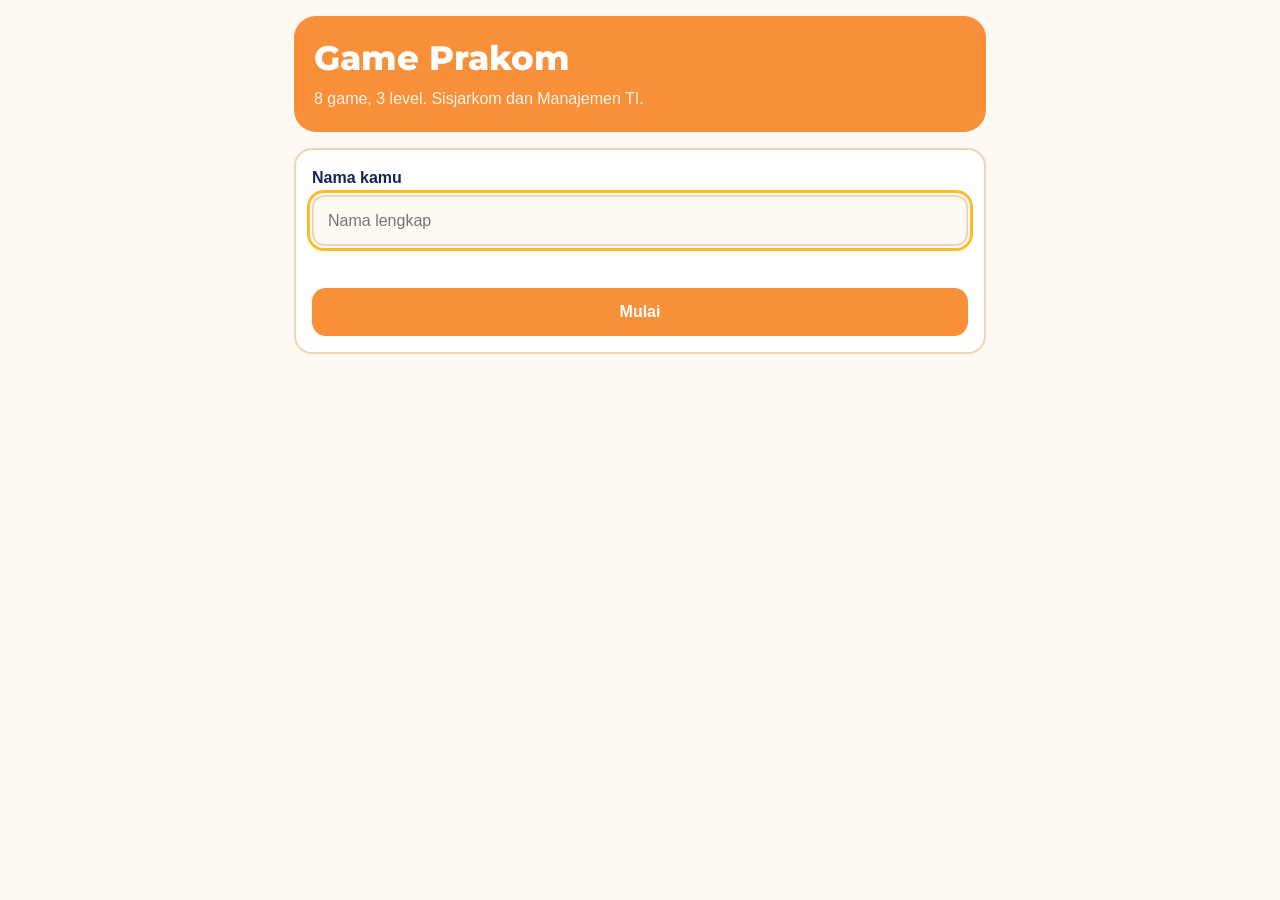
<file: index.html>
<!DOCTYPE html>
<html lang="id">
<head>
<meta charset="utf-8">
<meta name="viewport" content="width=device-width, initial-scale=1, viewport-fit=cover">
<title>Game Prakom</title>
<link rel="preconnect" href="https://fonts.googleapis.com">
<link rel="preconnect" href="https://fonts.gstatic.com" crossorigin>
<link href="https://fonts.googleapis.com/css2?family=Montserrat:wght@600;700;800&display=swap" rel="stylesheet">
<style>
:root{--bg:#FFF9F3;--card:#fff;--ink:#182255;--muted:#566086;--accent:#F79039;--accent-2:#FEBD26;--peach:#FCDDC2;--line:#F3D3B6;--ok:#14805A;--bad:#C23A3A}
@media (prefers-color-scheme:dark){:root{--bg:#121731;--card:#1B2347;--ink:#F4EFE8;--muted:#AAB1D3;--peach:#2A3263;--line:#3A4580;--ok:#4CD6A0;--bad:#FF8A8A}}
*{box-sizing:border-box}
html,body{height:100%;margin:0}
body{background:var(--bg);color:var(--ink);font:16px/1.45 Arial,sans-serif;-webkit-tap-highlight-color:transparent}
h1,h2,h3{font-family:Montserrat,Arial,sans-serif;margin:0;line-height:1.2}
button,input{font:inherit;color:inherit}
button{cursor:pointer}
:focus-visible{outline:3px solid var(--accent-2);outline-offset:2px}
.wrap{max-width:720px;margin:0 auto;padding:16px 14px 28px}
.hero{background:var(--accent);color:#fff;border-radius:22px;padding:22px 20px}
.hero h1{font-size:clamp(26px,7vw,34px);font-weight:800}
.hero p{margin:8px 0 0;color:#FFF3E6}
.card{background:var(--card);border:2px solid var(--line);border-radius:18px;padding:16px;margin-top:16px}
label{font-weight:700;display:block;margin-bottom:6px}
input[type=text]{width:100%;border:2px solid var(--line);background:var(--bg);border-radius:12px;padding:12px 14px}
.btn{border:0;border-radius:14px;padding:12px 18px;font-weight:700;background:var(--accent);color:#fff}
.btn.alt{background:var(--card);color:var(--ink);border:2px solid var(--line)}
.btn.full{width:100%;margin-top:12px}
.err{color:var(--bad);font-weight:700;min-height:22px;margin:8px 0 0;font-size:14px}
.top{display:flex;align-items:center;gap:10px;justify-content:space-between;margin:2px 0 4px}
.who{font-weight:700}
.chip{background:var(--peach);border-radius:999px;padding:6px 14px;font-weight:700;font-size:14px;white-space:nowrap}
.sync{font-size:13px;color:var(--muted);margin-top:6px}
.sync b.ok{color:var(--ok)} .sync b.bad{color:var(--bad)}
.tema{margin:18px 0 8px;font-size:13px;font-weight:800;letter-spacing:.06em;text-transform:uppercase;color:var(--muted)}
.games{display:grid;gap:12px}
.g{display:grid;grid-template-columns:auto 1fr auto;gap:14px;align-items:center;text-align:left;background:var(--card);border:2px solid var(--line);border-radius:18px;padding:14px 16px;width:100%}
.g:hover{border-color:var(--accent)}
.g .em{font-size:30px;width:46px;height:46px;display:grid;place-items:center;background:var(--peach);border-radius:50%}
.g h2{font-size:17px} .g p{margin:3px 0 0;color:var(--muted);font-size:14px}
.g p.sl{font-size:12px;font-weight:700;opacity:.85}
.mt{padding:18px 16px}.mt .em{width:56px;height:56px;font-size:34px}.mt h2{font-size:20px}
.pick{margin:18px 0 6px;font:800 18px Montserrat,Arial,sans-serif}
.stars{color:var(--accent-2);letter-spacing:2px;font-size:17px;white-space:nowrap}
.stars .off{color:var(--line)}
.row{display:flex;gap:10px;margin-top:14px;flex-wrap:wrap}
.row .btn{flex:1}
#play{position:fixed;inset:0;display:flex;flex-direction:column;background:var(--bg)}
#play .pb{display:flex;align-items:center;gap:10px;padding:8px 12px;border-bottom:2px solid var(--line);padding-top:max(8px,env(safe-area-inset-top))}
#play .pb b{flex:1;font-family:Montserrat,Arial,sans-serif;font-size:15px;overflow:hidden;text-overflow:ellipsis;white-space:nowrap}
#play iframe{flex:1;width:100%;border:0}
.hidden{display:none!important}
table{width:100%;border-collapse:collapse;font-size:14px}
th,td{text-align:left;padding:7px 6px;border-bottom:1px solid var(--line)}
th{color:var(--muted);font-size:12px;text-transform:uppercase}
</style>
</head>
<body>
<div class="wrap" id="app"></div>
<div id="play" class="hidden"><div class="pb"><button class="btn alt" id="pback">&larr; Daftar Game</button><b id="ptitle"></b></div><iframe id="frame" title="Game"></iframe></div>
<script>
/* ===== KONFIGURASI: tempel URL Web App Google Apps Script di sini (lihat tools/apps-script/README.md) ===== */
var SHEET_URL = 'https://script.google.com/macros/s/AKfycbz7GzWQU0UNbt2i6LUE6O8OlJQtdGO-dCge2GpV6XD8WBZWWtuXEPL_R9MVFnvA3NDXUg/exec';
/* ================================================================================================ */

var GAMES = [
  {key:'kabel', title:'Susun Kabel UTP', emoji:'🔌', tema:'Sisjarkom', desc:'Urutan pin T568A/T568B, straight vs crossover.', html:"<!DOCTYPE html>\n<html lang=\"id\">\n<head>\n<meta charset=\"utf-8\">\n<meta name=\"viewport\" content=\"width=device-width, initial-scale=1, viewport-fit=cover\">\n<title>Susun Kabel UTP<\/title>\n<link rel=\"preconnect\" href=\"https://fonts.googleapis.com\">\n<link rel=\"preconnect\" href=\"https://fonts.gstatic.com\" crossorigin>\n<link href=\"https://fonts.googleapis.com/css2?family=Montserrat:wght@600;700;800&display=swap\" rel=\"stylesheet\">\n<style>\n:root{\n  box-sizing:border-box;\n  padding-top:env(safe-area-inset-top,0px);\n  padding-bottom:env(safe-area-inset-bottom,0px);\n  --bg:#FFF9F3; --card:#FFFFFF; --ink:#182255; --muted:#566086;\n  --accent:#F79039; --accent-2:#FEBD26; --accent-ink:#182255;\n  --peach:#FCDDC2; --peach-2:#FBCCA4; --line:#F3D3B6;\n  --ok:#14805A; --ok-bg:#DDF4EA; --bad:#C23A3A; --bad-bg:#FBE1E1;\n  --plug:#E8E2D6; --plug-edge:#BDB4A2; --slot:rgba(255,255,255,.55);\n}\n@media (prefers-color-scheme: dark){\n  :root:not([data-theme=\"light\"]){\n    --bg:#121731; --card:#1B2347; --ink:#F4EFE8; --muted:#AAB1D3;\n    --peach:#2A3263; --peach-2:#36407A; --line:#3A4580;\n    --ok:#4CD6A0; --ok-bg:#12382C; --bad:#FF8A8A; --bad-bg:#44202A;\n    --plug:#3A4268; --plug-edge:#6A7299; --slot:rgba(255,255,255,.08);\n  }\n}\n:root[data-theme=\"dark\"]{\n  --bg:#121731; --card:#1B2347; --ink:#F4EFE8; --muted:#AAB1D3;\n  --peach:#2A3263; --peach-2:#36407A; --line:#3A4580;\n  --ok:#4CD6A0; --ok-bg:#12382C; --bad:#FF8A8A; --bad-bg:#44202A;\n  --plug:#3A4268; --plug-edge:#6A7299; --slot:rgba(255,255,255,.08);\n}\nhtml{scroll-padding-top:env(safe-area-inset-top,0px);height:100%}\n*,*::before,*::after{box-sizing:inherit}\nbody{margin:0;min-height:100%;background:var(--bg);color:var(--ink);\n  font-family:Arial,\"Helvetica Neue\",sans-serif;font-size:16px;line-height:1.45;-webkit-tap-highlight-color:transparent}\nh1,h2,h3{font-family:Montserrat,Arial,sans-serif;margin:0;line-height:1.2}\nbutton{font:inherit;color:inherit;cursor:pointer}\nbutton:focus-visible{outline:3px solid var(--accent-2);outline-offset:2px}\n.app{max-width:720px;margin:0 auto;padding:16px 14px 28px}\n\n/* ---------- menu ---------- */\n.hero{background:var(--accent);color:#fff;border-radius:22px;padding:22px 20px 20px;position:relative;overflow:hidden}\n.hero h1{font-size:clamp(26px,7vw,34px);font-weight:800;color:#fff}\n.hero p{margin:8px 0 0;color:#FFF3E6}\n.hero h1,.hero p{padding-right:96px}\n.hero .plugdeco{position:absolute;right:10px;top:18px;display:flex;gap:3px;transform:rotate(8deg);opacity:.95}\n.hero .plugdeco i{display:block;width:12px;height:52px;border-radius:5px;border:1.5px solid rgba(0,0,0,.2)}\n.levels{display:grid;gap:12px;margin-top:16px}\n.lvl{display:grid;grid-template-columns:auto 1fr auto;gap:14px;align-items:center;text-align:left;\n  background:var(--card);border:2px solid var(--line);border-radius:18px;padding:14px 16px;width:100%}\n.lvl:hover{border-color:var(--accent)}\n.lvl .no{width:46px;height:46px;border-radius:50%;background:var(--peach);display:grid;place-items:center;\n  font-family:Montserrat,Arial,sans-serif;font-weight:800;font-size:20px}\n.lvl h2{font-size:17px}\n.lvl p{margin:3px 0 0;color:var(--muted);font-size:14px}\n.stars{font-size:20px;letter-spacing:2px;color:var(--accent-2);white-space:nowrap}\n.stars .off{color:var(--line)}\n.foot{margin-top:18px;color:var(--muted);font-size:13px}\n\n/* ---------- top bar ---------- */\n.bar{display:flex;align-items:center;gap:10px;margin-bottom:12px}\n.back{border:2px solid var(--line);background:var(--card);border-radius:12px;padding:8px 12px;font-weight:700}\n.bar h2{font-size:18px;flex:1}\n.chip{background:var(--peach);border-radius:999px;padding:6px 14px;font-weight:700;font-size:14px;white-space:nowrap}\n.chip.warn{background:var(--bad-bg);color:var(--bad)}\n.hint{margin:0 0 12px;color:var(--muted);font-size:14.5px}\n\n/* ---------- guide ---------- */\n.guide{background:var(--card);border:2px solid var(--line);border-radius:16px;padding:10px 10px 8px;margin-bottom:14px;text-align:left}\n.guide h3{font-size:14px;margin:0 0 6px}\n.guide .g8{display:grid;grid-template-columns:46px repeat(8,1fr);gap:4px;align-items:center;margin-bottom:2px}\n.guide .g8.head{font-size:12px;text-align:center}\n.guide .gl{font-weight:700;font-size:11px}\n.guide .gc{text-align:center;font-size:10px;line-height:1.1}\n.sw{height:18px;border-radius:5px;border:1.5px solid rgba(0,0,0,.28);margin:2px 0}\n.guide .rule{margin:8px 0 0;font-size:12.5px;color:var(--muted)}\n.status{display:flex;gap:8px;margin-bottom:10px;flex-wrap:wrap}\n.task{background:var(--peach);border-radius:14px;padding:12px 14px;margin-bottom:12px;font-size:15.5px}\n.sec{margin-bottom:14px}\n.seclabel{font-weight:700;margin:0 0 6px;font-size:14.5px}\n.sec.locked .slotbox{cursor:default;border-style:solid;border-color:rgba(0,0,0,.18)}\n.wire.static{cursor:default}\n.compact .slotbox{height:clamp(78px,20vw,108px)}\n.compact .pool{margin-top:8px;min-height:90px;padding:8px;gap:6px}\n.compact .pool .wire{width:clamp(30px,8.4vw,54px);height:clamp(72px,19vw,98px)}\n\n/* ---------- plug + wires ---------- */\n.plug{background:var(--plug);border:3px solid var(--plug-edge);border-radius:14px 14px 8px 8px;\n  padding:12px 8px 8px;display:grid;grid-template-columns:repeat(8,1fr);gap:5px}\n.slot{display:flex;flex-direction:column;align-items:center;gap:4px;min-width:0}\n.slotbox{width:100%;height:clamp(96px,26vw,136px);border:2px dashed rgba(0,0,0,.32);border-radius:9px;background:var(--slot);\n  display:flex;align-items:stretch;justify-content:center;padding:0;position:relative;cursor:pointer}\n.slotbox.sel{border-color:var(--accent);border-style:solid;background:var(--peach)}\n.slotbox.ok{border-style:solid;border-color:var(--ok)}\n.slotbox.bad{border-style:solid;border-color:var(--bad);animation:shake .28s}\n.pin{font-weight:800;font-size:13px}\n.wire{position:relative;width:100%;height:100%;border-radius:8px;border:2px solid rgba(0,0,0,.3);padding:0;\n  display:flex;align-items:flex-end;justify-content:center;touch-action:manipulation}\n.wire .wl{margin-bottom:5px;background:rgba(255,255,255,.93);color:#1d1d1d;font-size:10px;font-weight:700;\n  border-radius:5px;padding:1px 3px;line-height:1.2;white-space:nowrap}\n.compact .wire .wl{font-size:9px;padding:1px 2px;margin-bottom:4px}\n.pool{margin-top:14px;display:flex;flex-wrap:wrap;gap:8px;justify-content:center;min-height:128px;padding:12px 8px;\n  border:2px dashed var(--line);border-radius:16px;background:var(--card)}\n.pool .wire{width:clamp(34px,9.6vw,54px);height:clamp(90px,23vw,118px)}\n.pool .wire.sel,.slotbox .wire.sel{outline:3px solid var(--accent-2);transform:translateY(-4px)}\n.pool .empty{align-self:center;color:var(--muted);font-size:14px}\n.row-btns{display:flex;gap:10px;margin-top:14px}\n.btn{border:0;border-radius:14px;padding:12px 18px;font-weight:700;background:var(--accent);color:#fff;flex:1}\n.btn.alt{background:var(--card);color:var(--ink);border:2px solid var(--line)}\n.btn.dark{background:var(--ink);color:var(--bg)}\n.msg{margin-top:12px;min-height:22px;font-weight:700;text-align:center}\n@keyframes shake{25%{transform:translateX(-3px)}75%{transform:translateX(3px)}}\n\n/* ---------- level 3 ---------- */\n.qcard{background:var(--card);border:2px solid var(--line);border-radius:18px;padding:16px}\n.qcard h3{font-size:17px;margin-bottom:12px}\n.ends{display:grid;gap:12px}\n.end .lab{font-weight:700;font-size:14px;margin-bottom:4px}\n.end .e8{display:grid;grid-template-columns:repeat(8,1fr);gap:4px}\n.end .ec{text-align:center;font-size:10px;line-height:1.2}\n.end .ec .chipc{height:46px;border-radius:7px;border:1.5px solid rgba(0,0,0,.3);margin:2px 0}\n.end .ec b{font-size:11px}\n.legend{margin:10px 0 0;color:var(--muted);font-size:12.5px}\n.dot{display:inline-block;width:14px;height:14px;border-radius:4px;border:1.5px solid rgba(0,0,0,.35);margin-right:8px;vertical-align:-2px}\n.end .ec .chipc.q{background:var(--peach);border-style:dashed;display:grid;place-items:center;font-weight:800;font-size:18px}\n.pair{display:flex;align-items:center;justify-content:center;gap:10px;padding:14px 4px;font-family:Montserrat,Arial,sans-serif;\n  font-weight:800;font-size:clamp(18px,5.5vw,24px)}\n.pair .dev{background:var(--peach);border-radius:14px;padding:10px 16px}\n.pair .ln{flex:0 0 36px;height:6px;border-radius:3px;background:var(--ink);opacity:.75}\n.opts{display:grid;gap:10px;margin-top:14px}\n.opt{border:2px solid var(--line);background:var(--card);border-radius:14px;padding:13px 16px;text-align:left;font-weight:700}\n.opt:hover:not(:disabled){border-color:var(--accent)}\n.opt.right{background:var(--ok-bg);border-color:var(--ok)}\n.opt.wrong{background:var(--bad-bg);border-color:var(--bad)}\n.fb{margin-top:14px;border-radius:14px;padding:12px 14px;font-size:14.5px}\n.fb.ok{background:var(--ok-bg)}\n.fb.bad{background:var(--bad-bg)}\n.fb b{display:block;margin-bottom:2px}\n\n/* ---------- result ---------- */\n.result{background:var(--card);border:2px solid var(--line);border-radius:22px;padding:24px 18px;text-align:center}\n.result .stars{font-size:46px;margin:6px 0 4px}\n.result h2{font-size:22px}\n.result p{color:var(--muted);margin:6px auto 0;max-width:44ch}\n.stat{display:flex;justify-content:center;gap:10px;margin:14px 0 4px;flex-wrap:wrap}\n.stat span{background:var(--peach);border-radius:999px;padding:6px 14px;font-weight:700;font-size:14px}\n.result .row-btns{flex-wrap:wrap}\n.result .row-btns .btn{min-width:130px}\n.note{margin-top:14px;font-size:12.5px;color:var(--muted);text-align:left}\n@media (prefers-reduced-motion:reduce){*{animation:none!important;transition:none!important}}\n<\/style>\n<\/head>\n<body>\n<div class=\"app\" id=\"view\"><\/div>\n\n<script>\n/* ===================== data ===================== */\nvar WIRES = {\n  wo:  {n:'Putih-Oranye', s:'P-Or', c:'#F5821F', w:1},\n  o:   {n:'Oranye',       s:'Or',   c:'#F5821F', w:0},\n  wg:  {n:'Putih-Hijau',  s:'P-Hj', c:'#2E9E4F', w:1},\n  g:   {n:'Hijau',        s:'Hj',   c:'#2E9E4F', w:0},\n  b:   {n:'Biru',         s:'Bi',   c:'#1F6FD1', w:0},\n  wb:  {n:'Putih-Biru',   s:'P-Bi', c:'#1F6FD1', w:1},\n  wbr: {n:'Putih-Coklat', s:'P-Cl', c:'#7B4B2A', w:1},\n  br:  {n:'Coklat',       s:'Cl',   c:'#7B4B2A', w:0}\n};\nvar T568B = ['wo','o','wg','b','wb','g','wbr','br'];\nvar T568A = ['wg','g','wo','b','wb','o','wbr','br'];\n\nfunction wireBG(k){\n  var w = WIRES[k];\n  return w.w ? 'repeating-linear-gradient(135deg,#FFFFFF 0 6px,' + w.c + ' 6px 12px)' : w.c;\n}\nfunction eq(a,b){ for (var i=0;i<a.length;i++){ if(a[i]!==b[i]) return false; } return true; }\nfunction shuffle(a){\n  a = a.slice();\n  for (var i=a.length-1;i>0;i--){ var j=Math.floor(Math.random()*(i+1)); var t=a[i]; a[i]=a[j]; a[j]=t; }\n  return a;\n}\nfunction pick(a){ return a[Math.floor(Math.random()*a.length)]; }\n\n/* ===================== storage (opsional) ===================== */\nfunction loadBest(){\n  try { var r = localStorage.getItem('kabel_utp_best'); if (r) return JSON.parse(r); } catch(e){}\n  return {1:0,2:0,3:0};\n}\nfunction saveBest(level, stars){\n  try {\n    var b = loadBest();\n    if (stars > (b[level]||0)) { b[level] = stars; localStorage.setItem('kabel_utp_best', JSON.stringify(b)); }\n  } catch(e){}\n}\nfunction starsHTML(n){\n  var s = '<span class=\"stars\" aria-label=\"' + n + ' dari 3 bintang\">';\n  for (var i=1;i<=3;i++) s += i<=n ? '★' : '<span class=\"off\">★<\/span>';\n  return s + '<\/span>';\n}\n\n/* ===================== util ===================== */\nvar view = document.getElementById('view');\nvar timerId = null;\nfunction clearTimer(){ if (timerId){ clearInterval(timerId); timerId = null; } }\n\n/* ===================== menu ===================== */\nfunction showMenu(){\n  clearTimer();\n  var best = loadBest();\n  var deco = ['wo','o','wg','b','wb','g','wbr','br'].map(function(k){\n    return '<i style=\"background:' + wireBG(k) + '\"><\/i>';\n  }).join('');\n  view.innerHTML =\n    '<div class=\"hero\"><div class=\"plugdeco\" aria-hidden=\"true\">' + deco + '<\/div>' +\n    '<h1>Susun Kabel UTP<\/h1>' +\n    '<p>Latihan menyusun warna kabel RJ-45 untuk kabel straight (lurus) dan crossover (silang).<\/p><\/div>' +\n    '<div class=\"levels\">' +\n    lvlBtn(1,'Mudah','Ujung 1 sudah jadi. Susun ujung 2 jadi kabel straight (lurus)',best[1]) +\n    lvlBtn(2,'Sedang','Susun kedua ujung dari ingatan jadi kabel crossover (silang), 2 menit',best[2]) +\n    lvlBtn(3,'Sulit','8 soal acak: tebak jenis kabel, isi pin kosong, cari yang tertukar',best[3]) +\n    '<\/div>' +\n    '<p class=\"foot\">Semua level terbuka. Mulai dari mana saja. Rujukan: Modul Sistem Jaringan Komputer (Pusdiklat BPS, 2025), hal. 43-44.<\/p>';\n  Array.prototype.forEach.call(view.querySelectorAll('.lvl'), function(b){\n    b.addEventListener('click', function(){ startLevel(+b.dataset.l); });\n  });\n}\nfunction lvlBtn(n, name, desc, st){\n  return '<button class=\"lvl\" data-l=\"' + n + '\"><span class=\"no\">' + n + '<\/span>' +\n    '<span><h2>' + name + '<\/h2><p>' + desc + '<\/p><\/span>' + starsHTML(st||0) + '<\/button>';\n}\nfunction startLevel(n){\n  if (n === 3) startQuiz(); else startBoard(n);\n}\n\n/* ===================== level 1 & 2: susun dua ujung ===================== */\nvar TYPE_NAME = {S:'Straight (lurus)', C:'Crossover (silang)'};\nfunction stdArr(s){ return s === 'A' ? T568A : T568B; }\nfunction blank(){ return [null,null,null,null,null,null,null,null]; }\nfunction stdOf(slots){ return eq(slots,T568A) ? 'A' : (eq(slots,T568B) ? 'B' : null); }\nfunction bestMatch(slots){\n  var best = {std:'B', n:-1};\n  ['A','B'].forEach(function(s){\n    var t = stdArr(s), n = 0;\n    for (var i=0;i<8;i++) if (slots[i] === t[i]) n++;\n    if (n > best.n) best = {std:s, n:n};\n  });\n  return best;\n}\nfunction guideHTML(title){\n  var h = '<div class=\"guide\"><h3>' + title + '<\/h3><div class=\"g8 head\"><span class=\"gl\"><\/span>';\n  for (var i=1;i<=8;i++) h += '<b>' + i + '<\/b>';\n  h += '<\/div>';\n  ['A','B'].forEach(function(s){\n    h += '<div class=\"g8\"><span class=\"gl\">T568' + s + '<\/span>';\n    stdArr(s).forEach(function(k){\n      h += '<div class=\"gc\"><div class=\"sw\" style=\"background:' + wireBG(k) + '\"><\/div>' + WIRES[k].s + '<\/div>';\n    });\n    h += '<\/div>';\n  });\n  return h + '<p class=\"rule\">Straight (lurus): kedua ujung urutannya sama. Crossover (silang): satu ujung T568A, ujung lainnya T568B.<\/p><\/div>';\n}\n\nfunction startBoard(level){\n  clearTimer();\n  var game = {level:level, types:[level === 1 ? 'S' : 'C'], round:0, mistakes:0, checks:0, left:120, paused:false, done:false};\n  view.innerHTML =\n    '<div class=\"bar\"><button class=\"back\" id=\"bk\">&larr; Menu<\/button>' +\n    '<h2>Level ' + level + (level === 1 ? ': Mudah' : ': Sedang') + '<\/h2><\/div><div id=\"stage\"><\/div>';\n  document.getElementById('bk').onclick = showMenu;\n  if (level === 2) {\n    timerId = setInterval(function(){\n      if (game.done || game.paused) return;\n      game.left--;\n      var c = document.getElementById('tchip');\n      if (c) { c.textContent = game.left + ' dtk'; c.className = 'chip' + (game.left <= 20 ? ' warn' : ''); }\n      if (game.left <= 0) { game.left = 0; loseGame(game); }\n    }, 1000);\n  }\n  startRound(game);\n}\n\nfunction startRound(game){\n  var level = game.level, type = game.types[game.round];\n  var stage = document.getElementById('stage');\n  var std1 = pick(['A','B']);\n  var secs;\n  if (level === 1) {\n    var t2 = stdArr(type === 'S' ? std1 : (std1 === 'A' ? 'B' : 'A'));\n    secs = [\n      {label:'Ujung 1 (sudah jadi: T568' + std1 + ')', locked:true, slots:stdArr(std1).slice()},\n      {label:'Ujung 2 (susun di sini)', locked:false, slots:blank(), order:shuffle(t2), target:t2}\n    ];\n  } else {\n    secs = [\n      {label:'Ujung 1', locked:false, slots:blank(), order:shuffle(T568B)},\n      {label:'Ujung 2', locked:false, slots:blank(), order:shuffle(T568B)}\n    ];\n  }\n  var st = {secs:secs, sel:null, msg:'', done:false};\n  var drag = null;\n  game.paused = false;\n\n  var task = level === 1\n    ? 'Ujung 1 sudah jadi. Susun Ujung 2 agar kabelnya <b>' + TYPE_NAME[type] + '<\/b>.'\n    : 'Susun kedua ujung agar kabelnya <b>' + TYPE_NAME[type] + '<\/b>.';\n  stage.innerHTML =\n    '<div class=\"status\">' +\n    (level === 1 ? '<span class=\"chip\" id=\"mchip\"><\/span>' : '<span class=\"chip\" id=\"tchip\">' + game.left + ' dtk<\/span>') + '<\/div>' +\n    '<div class=\"task\">' + task + '<\/div>' +\n        '<div id=\"board\" class=\"compact\"><\/div>';\n  var board = document.getElementById('board');\n\n  function wireBtn(k, sel){\n    return '<button class=\"wire' + (sel ? ' sel' : '') + '\" data-key=\"' + k + '\" draggable=\"true\" ' +\n      'style=\"background:' + wireBG(k) + '\" aria-label=\"' + WIRES[k].n + '\"><span class=\"wl\">' + WIRES[k].s + '<\/span><\/button>';\n  }\n  function isSel(si, type_, idx, key){\n    var s = st.sel;\n    if (!s || s.sec !== si || s.type !== type_) return false;\n    return type_ === 'slot' ? s.idx === idx : s.key === key;\n  }\n\n  function draw(){\n    var h = '';\n    st.secs.forEach(function(sec, si){\n      h += '<div class=\"sec' + (sec.locked ? ' locked' : '') + '\" data-sec=\"' + si + '\"><div class=\"seclabel\">' + sec.label + '<\/div><div class=\"plug\">';\n      for (var i=0;i<8;i++){\n        var k = sec.slots[i];\n        var cls = 'slotbox';\n        if (isSel(si,'slot',i)) cls += ' sel';\n        if (!sec.locked && level === 1 && k) cls += (k === sec.target[i] ? ' ok' : ' bad');\n        h += '<div class=\"slot\" data-slot=\"' + i + '\"><div class=\"' + cls + '\">';\n        if (k) {\n          if (sec.locked) h += '<div class=\"wire static\" data-key=\"' + k + '\" style=\"background:' + wireBG(k) + '\"><span class=\"wl\">' + WIRES[k].s + '<\/span><\/div>';\n          else h += wireBtn(k, isSel(si,'slot',i));\n        }\n        h += '<\/div><div class=\"pin\">' + (i+1) + '<\/div><\/div>';\n      }\n      h += '<\/div>';\n      if (!sec.locked) {\n        h += '<div class=\"pool\" data-pool=\"1\">';\n        var inPool = sec.order.filter(function(k){ return sec.slots.indexOf(k) < 0; });\n        if (!inPool.length) h += '<span class=\"empty\">Semua kabel sudah dipasang<\/span>';\n        inPool.forEach(function(k){ h += wireBtn(k, isSel(si,'pool',null,k)); });\n        h += '<\/div>';\n      }\n      h += '<\/div>';\n    });\n    h += '<div class=\"row-btns\"><button class=\"btn alt\" id=\"rs\">Ulangi<\/button>' +\n         (level === 2 ? '<button class=\"btn\" id=\"ck\">Periksa<\/button>' : '') + '<\/div><div class=\"msg\" id=\"msg\"><\/div>';\n    board.innerHTML = h;\n    document.getElementById('msg').textContent = st.msg;\n    var mc = document.getElementById('mchip');\n    if (mc) mc.textContent = 'Salah: ' + game.mistakes;\n    document.getElementById('rs').onclick = function(){\n      if (st.done) return;\n      st.secs.forEach(function(s){ if (!s.locked) s.slots = blank(); });\n      st.sel = null; st.msg = ''; draw();\n    };\n    var ck = document.getElementById('ck');\n    if (ck) ck.onclick = check;\n  }\n\n  function place(si, idx, key, from){\n    var sec = st.secs[si];\n    var prev = sec.slots[idx];\n    if (from !== null && from !== undefined) sec.slots[from] = prev;\n    sec.slots[idx] = key;\n    if (level === 1 && key !== sec.target[idx]) game.mistakes++;\n    st.msg = '';\n  }\n  function afterChange(){\n    draw();\n    if (level === 1 && eq(st.secs[1].slots, st.secs[1].target)) roundDone();\n  }\n\n  board.addEventListener('click', function(e){\n    if (st.done) return;\n    var secEl = e.target.closest('[data-sec]');\n    if (!secEl) return;\n    var si = +secEl.dataset.sec, sec = st.secs[si];\n    if (sec.locked) return;\n    if (st.sel && st.sel.sec !== si) st.sel = null;\n    var slotEl = e.target.closest('[data-slot]');\n    if (slotEl) {\n      var i = +slotEl.dataset.slot;\n      if (st.sel) {\n        if (st.sel.type === 'slot' && st.sel.idx === i) { st.sel = null; draw(); return; }\n        if (st.sel.type === 'slot') place(si, i, st.sel.key, st.sel.idx); else place(si, i, st.sel.key, null);\n        st.sel = null; afterChange();\n      } else if (sec.slots[i]) {\n        st.sel = {sec:si, type:'slot', idx:i, key:sec.slots[i]}; draw();\n      }\n      return;\n    }\n    var pw = e.target.closest('[data-pool] [data-key]');\n    if (pw) {\n      var key = pw.dataset.key;\n      st.sel = (st.sel && st.sel.type === 'pool' && st.sel.key === key) ? null : {sec:si, type:'pool', key:key};\n      draw(); return;\n    }\n    if (e.target.closest('[data-pool]') && st.sel && st.sel.type === 'slot') {\n      sec.slots[st.sel.idx] = null; st.sel = null; draw();\n    }\n  });\n\n  /* drag & drop (desktop) */\n  board.addEventListener('dragstart', function(e){\n    var w = e.target.closest('[data-key]');\n    if (!w || st.done) return;\n    var secEl = w.closest('[data-sec]');\n    if (!secEl || st.secs[+secEl.dataset.sec].locked) return;\n    var s = w.closest('[data-slot]');\n    drag = {sec:+secEl.dataset.sec, key:w.dataset.key, from: s ? +s.dataset.slot : null};\n    try { e.dataTransfer.setData('text/plain', w.dataset.key); e.dataTransfer.effectAllowed = 'move'; } catch(x){}\n  });\n  board.addEventListener('dragover', function(e){\n    if (!drag) return;\n    var secEl = e.target.closest('[data-sec]');\n    if (secEl && +secEl.dataset.sec === drag.sec && e.target.closest('[data-slot],[data-pool]')) e.preventDefault();\n  });\n  board.addEventListener('drop', function(e){\n    if (!drag || st.done) return;\n    var secEl = e.target.closest('[data-sec]');\n    if (!secEl || +secEl.dataset.sec !== drag.sec) { drag = null; return; }\n    var s = e.target.closest('[data-slot]');\n    var p = e.target.closest('[data-pool]');\n    if (s) { e.preventDefault(); place(drag.sec, +s.dataset.slot, drag.key, drag.from); }\n    else if (p && drag.from !== null) { e.preventDefault(); st.secs[drag.sec].slots[drag.from] = null; }\n    else { drag = null; return; }\n    drag = null; st.sel = null; afterChange();\n  });\n\n  /* level 2: periksa */\n  function check(){\n    if (st.done) return;\n    var a = st.secs[0].slots, b = st.secs[1].slots;\n    if (a.indexOf(null) >= 0 || b.indexOf(null) >= 0) { st.msg = 'Pasang semua kabel di kedua ujung dulu.'; draw(); return; }\n    game.checks++;\n    var s1 = stdOf(a), s2 = stdOf(b), parts = [];\n    [[a,s1,'Ujung 1'],[b,s2,'Ujung 2']].forEach(function(x){\n      if (!x[1]) { var m = bestMatch(x[0]); parts.push(x[2] + ': baru ' + m.n + ' dari 8 pin cocok dengan T568' + m.std + '.'); }\n    });\n    if (parts.length) { st.msg = parts.join(' '); draw(); return; }\n    if (type === 'S' && s1 !== s2) { st.msg = 'Kedua ujung sudah sesuai standar, tapi berbeda. Straight (lurus) butuh ujung yang sama.'; draw(); return; }\n    if (type === 'C' && s1 === s2) { st.msg = 'Kedua ujung sama. Crossover (silang) butuh satu ujung T568A dan satu T568B.'; draw(); return; }\n    roundDone();\n  }\n\n  function roundDone(){\n    if (st.done) return;\n    st.done = true; game.paused = true;\n    finishGame(game);\n  }\n\n  draw();\n}\n\nfunction finishGame(game){\n  game.done = true; clearTimer();\n  var level = game.level, stars, stat, msg;\n  if (level === 1) {\n    stars = game.mistakes <= 1 ? 3 : (game.mistakes <= 4 ? 2 : 1);\n    stat = ['Salah letak: ' + game.mistakes];\n    msg = stars === 3 ? 'Rapi. Straight (lurus): ujung 2 sama persis dengan ujung 1.' : 'Berhasil. Straight (lurus) artinya kedua ujung urutannya sama.';\n  } else {\n    stars = game.left >= 60 ? 3 : (game.left >= 25 ? 2 : 1);\n    stat = ['Sisa waktu: ' + game.left + ' dtk', 'Pemeriksaan: ' + game.checks + 'x'];\n    msg = stars === 3 ? 'Rapi. Crossover (silang): T568A di satu ujung, T568B di ujung lainnya.' : 'Berhasil. Ulangi untuk lebih cepat dan tepat.';\n  }\n  saveBest(level, stars);\n  showResult({level:level, stars:stars, title:'Kabel selesai!', text:msg, stats:stat});\n}\nfunction loseGame(game){\n  game.done = true; clearTimer();\n  showResult({level:2, stars:0, title:'Waktu habis', text:'Pelajari urutannya dulu, lalu coba lagi.', stats:['Pemeriksaan: ' + game.checks + 'x'],\n    extra:guideHTML('Urutan yang benar')});\n}\n\n/* ===================== level 3: kuis ===================== */\nvar PAIRS_S = [\n  ['PC','Switch','PC dan Switch berbeda fungsi (dissimilar devices), jadi memakai straight (lurus).'],\n  ['Router','Switch','Router dan Switch berbeda fungsi, jadi memakai straight (lurus).'],\n  ['Router','Hub','Router dan Hub berbeda fungsi, jadi memakai straight (lurus).'],\n  ['PC','Hub','PC dan Hub berbeda fungsi, jadi memakai straight (lurus).']\n];\nvar PAIRS_C = [\n  ['PC','PC','Dua PC (peer-to-peer) adalah perangkat sejenis, jadi memakai crossover (silang).'],\n  ['Switch','Switch','Dua Switch adalah perangkat sejenis, jadi memakai crossover (silang).'],\n  ['Hub','Hub','Dua Hub adalah perangkat sejenis, jadi memakai crossover (silang).'],\n  ['PC','Router','Menurut modul, PC ke Router termasuk crossover (silang).']\n];\nfunction swapPair(arr, i, j){ var a = arr.slice(); var t = a[i]; a[i] = a[j]; a[j] = t; return a; }\nfunction randomPair(){\n  var i = Math.floor(Math.random()*8), j;\n  do { j = Math.floor(Math.random()*8); } while (j === i);\n  return i < j ? [i,j] : [j,i];\n}\nfunction listStd(arr){ return arr.map(function(k,i){ return (i+1) + ' ' + WIRES[k].n; }).join(', '); }\nfunction colorOpt(k){ return {k:k, t:'<span class=\"dot\" style=\"background:' + wireBG(k) + '\"><\/span>' + WIRES[k].n}; }\nfunction opt(k, t){ return {k:k, t:t}; }\nvar TYPEOPTS3 = [opt('S','Straight (lurus)'), opt('C','Crossover (silang)'), opt('X','Tidak sesuai standar')];\nvar TYPEOPTS2 = [opt('S','Straight (lurus)'), opt('C','Crossover (silang)')];\nfunction flip(a, b){ return Math.random() < .5 ? [b, a] : [a, b]; }\n\n/* --- generator soal --- */\nfunction qVisual(t){\n  var std = pick(['A','B']), e1, e2, why;\n  if (t === 'S') {\n    e1 = stdArr(std).slice(); e2 = stdArr(std).slice();\n    why = 'Kedua ujung memakai urutan yang sama (T568' + std + '), jadi ini straight (lurus). Dipakai untuk menghubungkan perangkat berbeda fungsi, misalnya PC ke Switch.';\n  } else if (t === 'C') {\n    e1 = T568A.slice(); e2 = T568B.slice();\n    why = 'Satu ujung T568A dan ujung lainnya T568B (pasangan pin 1,2 bertukar dengan 3,6), jadi ini crossover (silang). Dipakai untuk perangkat sejenis, misalnya PC ke PC atau Switch ke Switch.';\n  } else {\n    var ij = randomPair(), base = stdArr(std).slice();\n    e1 = base; e2 = swapPair(base, ij[0], ij[1]);\n    why = 'Satu ujung menyimpang dari standar: kabel di pin ' + (ij[0]+1) + ' dan pin ' + (ij[1]+1) + ' tertukar. Susunan ini bukan T568A maupun T568B, jadi bukan straight dan bukan crossover.';\n  }\n  var e = flip(e1, e2);\n  return {type:'vis' + t, prompt:'Kabel apa ini?', vis:[{label:'Ujung 1', arr:e[0]}, {label:'Ujung 2', arr:e[1]}], opts:TYPEOPTS3, ans:t, why:why};\n}\nfunction qPair(t){\n  var p = pick(t === 'S' ? PAIRS_S : PAIRS_C);\n  return {type:'pair' + t, prompt:'Kabel apa yang dipakai untuk menghubungkan:', pair:[p[0], p[1]], opts:TYPEOPTS2, ans:t, why:p[2]};\n}\nfunction qWhich(t){\n  var good = pick(t === 'S' ? PAIRS_S : PAIRS_C);\n  var bad = shuffle(t === 'S' ? PAIRS_C : PAIRS_S).slice(0, 3);\n  var all = shuffle([good].concat(bad));\n  return {type:'which' + t, prompt:'Perangkat mana yang dihubungkan dengan kabel ' + (t === 'S' ? 'straight (lurus)' : 'crossover (silang)') + '?',\n    opts:all.map(function(p){ return opt(p[0] + '-' + p[1], p[0] + ' ke ' + p[1]); }), ans:good[0] + '-' + good[1], why:good[2]};\n}\nfunction qPin(){\n  var std = pick(['A','B']), arr = stdArr(std), i = Math.floor(Math.random()*8), c = arr[i];\n  var others = shuffle(Object.keys(WIRES).filter(function(k){ return k !== c; })).slice(0, 3);\n  return {type:'pin', prompt:'Pada urutan T568' + std + ', kabel di pin ' + (i+1) + ' berwarna?',\n    opts:shuffle([c].concat(others)).map(colorOpt), ans:c, why:'T568' + std + ': ' + listStd(arr) + '.'};\n}\nfunction qMissing(){\n  var std = pick(['A','B']), arr = stdArr(std), i = 1 + Math.floor(Math.random()*7), c = arr[i];\n  var others = shuffle(Object.keys(WIRES).filter(function(k){ return k !== c; })).slice(0, 3);\n  return {type:'missing', prompt:'Satu pin masih kosong (?). Warna apa yang tepat agar urutannya sesuai standar T568A atau T568B?',\n    vis:[{label:'Satu ujung kabel', arr:arr, hide:i}], opts:shuffle([c].concat(others)).map(colorOpt), ans:c,\n    why:'Pin 1 menunjukkan urutan ini adalah T568' + std + ': ' + listStd(arr) + '.'};\n}\nfunction qComplete(t){\n  var std = pick(['A','B']), other = std === 'A' ? 'B' : 'A', ans = t === 'S' ? std : other;\n  return {type:'complete' + t, prompt:'Ujung 1 memakai T568' + std + '. Agar kabel ini ' + (t === 'S' ? 'straight (lurus)' : 'crossover (silang)') + ', Ujung 2 harus memakai?',\n    vis:[{label:'Ujung 1 (T568' + std + ')', arr:stdArr(std)}, {label:'Ujung 2', arr:null}],\n    opts:[opt('A','T568A'), opt('B','T568B'), opt('X','Urutan bebas, asal 8 kabel lengkap')], ans:ans,\n    why: t === 'S' ? 'Straight: kedua ujung urutannya sama, jadi Ujung 2 juga T568' + std + '.' : 'Crossover: satu ujung T568A dan ujung lainnya T568B, jadi Ujung 2 memakai T568' + other + '.'};\n}\nfunction qDiff(){\n  var e = flip(T568A, T568B);\n  var o = [opt('p1236','Pin 1, 2, 3, dan 6'), opt('p1278','Pin 1, 2, 7, dan 8'), opt('p4578','Pin 4, 5, 7, dan 8'), opt('pall','Semua pin')];\n  return {type:'diff', prompt:'Pada kabel crossover ini, pin mana saja yang warnanya berbeda antara Ujung 1 dan Ujung 2?',\n    vis:[{label:'Ujung 1', arr:e[0].slice()}, {label:'Ujung 2', arr:e[1].slice()}], opts:shuffle(o), ans:'p1236',\n    why:'Pasangan oranye dan hijau saling bertukar (pin 1,2 dengan pin 3,6). Pin 4, 5, 7, dan 8 (biru dan coklat) sama di kedua ujung.'};\n}\nfunction pinTxt(p){ return 'Pin ' + (p[0]+1) + ' dan pin ' + (p[1]+1); }\nfunction qSwap(){\n  var std = pick(['A','B']), base = stdArr(std).slice(), ij = randomPair(), bad = swapPair(base, ij[0], ij[1]);\n  var seen = {}, key = function(p){ return p[0] + '-' + p[1]; }; seen[key(ij)] = 1;\n  var opts = [opt(key(ij), pinTxt(ij))];\n  while (opts.length < 4) { var p = randomPair(); if (!seen[key(p)]) { seen[key(p)] = 1; opts.push(opt(key(p), pinTxt(p))); } }\n  var e = flip(base, bad);\n  return {type:'swap', prompt:'Satu ujung menyimpang dari standar T568' + std + ' karena dua kabel tertukar. Pin berapa yang tertukar?',\n    vis:[{label:'Ujung 1', arr:e[0]}, {label:'Ujung 2', arr:e[1]}], opts:shuffle(opts), ans:key(ij),\n    why:'Hanya dua pin yang berbeda antar ujung: ' + pinTxt(ij).toLowerCase() + ' (' + WIRES[base[ij[0]]].n + ' dan ' + WIRES[base[ij[1]]].n + ').'};\n}\nvar KNOW = [\n  {type:'know', prompt:'Menurut modul, kabel straight umumnya mengikuti standar?', ans:'b',\n   opts:[opt('a','T568A di satu ujung dan T568B di ujung lain'), opt('b','T568B di kedua ujung'), opt('c','Urutan warna bebas'), opt('d','Hanya T568A')],\n   why:'Modul (hal. 43): straight-through memakai urutan yang sama di kedua ujung, umumnya TIA/EIA-568B.'},\n  {type:'know', prompt:'Konektor yang dipasang pada ujung kabel UTP untuk jaringan LAN adalah?', ans:'c',\n   opts:[opt('a','BNC'), opt('b','RJ-11'), opt('c','RJ-45'), opt('d','SC')],\n   why:'Modul membahas pemasangan konektor RJ-45 pada kabel UTP.'},\n  {type:'know', prompt:'Menurut modul, kabel UTP yang umum dipakai untuk koneksi wired adalah?', ans:'b',\n   opts:[opt('a','Category 3 untuk telepon'), opt('b','Category 6 atau 6a'), opt('c','Coaxial RG-58 (BNC)'), opt('d','Kabel telepon biasa')],\n   why:'Modul (hal. 43): kabel UTP Category 6/6a umum digunakan untuk koneksi wired.'},\n  {type:'know', prompt:'Standar structured cabling yang dirujuk modul adalah?', ans:'a',\n   opts:[opt('a','TIA/EIA-568'), opt('b','ISO/IEC 27001'), opt('c','IEEE 802.11ax'), opt('d','COBIT')],\n   why:'Modul (hal. 43): structured cabling system mengikuti standar TIA/EIA-568.'}\n];\nfunction makeQuestions(){\n  var g1 = [function(){return qVisual('S');}, function(){return qVisual('C');}, function(){return qVisual('X');},\n            function(){return qPair('S');}, function(){return qPair('C');}, function(){return qWhich('S');}, function(){return qWhich('C');}];\n  var g2 = [qPin, qMissing, function(){return qComplete('S');}, function(){return qComplete('C');}, qDiff, qSwap];\n  var g3 = KNOW.map(function(k){ return function(){ var q = JSON.parse(JSON.stringify(k)); q.opts = shuffle(q.opts); return q; }; });\n  var s1 = shuffle(g1), s2 = shuffle(g2), s3 = shuffle(g3);\n  var chosen = s1.slice(0,3).concat(s2.slice(0,3), s3.slice(0,1));\n  var rest = s1.slice(3).concat(s2.slice(3), s3.slice(1));\n  chosen.push(pick(rest));\n  return shuffle(chosen).map(function(f){ return f(); });\n}\n\nfunction startQuiz(){\n  clearTimer();\n  var qs = makeQuestions();\n  var idx = 0, score = 0, answered = false;\n\n  function endsHTML(vis){\n    var h = '<div class=\"ends\">';\n    vis.forEach(function(v){\n      h += '<div class=\"end\"><div class=\"lab\">' + v.label + '<\/div><div class=\"e8\">';\n      for (var i=0;i<8;i++){\n        var k = v.arr ? v.arr[i] : null;\n        if (!v.arr || v.hide === i) h += '<div class=\"ec\"><b>' + (i+1) + '<\/b><div class=\"chipc q\">?<\/div>&nbsp;<\/div>';\n        else h += '<div class=\"ec\"><b>' + (i+1) + '<\/b><div class=\"chipc\" style=\"background:' + wireBG(k) + '\"><\/div>' + WIRES[k].s + '<\/div>';\n      }\n      h += '<\/div><\/div>';\n    });\n    return h + '<\/div><p class=\"legend\">P = Putih, Or = Oranye, Hj = Hijau, Bi = Biru, Cl = Coklat<\/p>';\n  }\n\n  function render(){\n    var q = qs[idx];\n    var h = '<div class=\"bar\"><button class=\"back\" id=\"bk\">&larr; Menu<\/button><h2>Level 3: Sulit<\/h2>' +\n            '<span class=\"chip\">Soal ' + (idx+1) + '/' + qs.length + '<\/span><\/div><div class=\"qcard\"><h3>' + q.prompt + '<\/h3>';\n    if (q.vis) h += endsHTML(q.vis);\n    if (q.pair) h += '<div class=\"pair\"><span class=\"dev\">' + q.pair[0] + '<\/span><span class=\"ln\"><\/span><span class=\"dev\">' + q.pair[1] + '<\/span><\/div>';\n    h += '<div class=\"opts\" id=\"opts\">';\n    q.opts.forEach(function(o){ h += '<button class=\"opt\" data-a=\"' + o.k + '\">' + o.t + '<\/button>'; });\n    h += '<\/div><div id=\"fb\"><\/div><\/div>';\n    view.innerHTML = h;\n    answered = false;\n    document.getElementById('bk').onclick = showMenu;\n    Array.prototype.forEach.call(view.querySelectorAll('.opt'), function(b){\n      b.addEventListener('click', function(){ answer(b); });\n    });\n  }\n\n  function answer(btn){\n    if (answered) return;\n    answered = true;\n    var q = qs[idx];\n    var right = btn.dataset.a === q.ans;\n    if (right) score++;\n    Array.prototype.forEach.call(view.querySelectorAll('.opt'), function(b){\n      b.disabled = true;\n      if (b.dataset.a === q.ans) b.classList.add('right');\n      else if (b === btn) b.classList.add('wrong');\n    });\n    var last = idx === qs.length - 1;\n    document.getElementById('fb').innerHTML =\n      '<div class=\"fb ' + (right ? 'ok' : 'bad') + '\"><b>' + (right ? 'Benar' : 'Belum tepat') + '<\/b>' + q.why + '<\/div>' +\n      '<div class=\"row-btns\"><button class=\"btn\" id=\"nx\">' + (last ? 'Lihat hasil' : 'Soal berikutnya') + '<\/button><\/div>';\n    document.getElementById('nx').onclick = function(){\n      if (last) finish(); else { idx++; render(); }\n    };\n    document.getElementById('nx').focus();\n  }\n\n  function finish(){\n    var stars = score >= 7 ? 3 : (score >= 5 ? 2 : (score >= 3 ? 1 : 0));\n    saveBest(3, stars);\n    var text = stars === 3 ? 'Hampir sempurna. Kabel apa pun, bisa lu baca.' : (stars === 2 ? 'Bagus. Perhatikan ujung yang tertukar.' : 'Ulangi dan perhatikan pin 1, 2, 3, dan 6.');\n    showResult({level:3, stars:stars, title:'Skor ' + score + ' dari ' + qs.length, text:text, stats:[],\n      note:'Catatan: aturan di atas mengikuti modul (klasik). Perangkat modern umumnya sudah Auto-MDIX, sehingga kabel straight pun biasanya tetap bisa dipakai antar perangkat sejenis.'});\n  }\n  render();\n}\n\n/* ===================== hasil ===================== */\nfunction showResult(r){\n  var h = '<div class=\"result\">' + starsHTML(r.stars) + '<h2>' + r.title + '<\/h2><p>' + r.text + '<\/p>';\n  if (r.stats && r.stats.length) h += '<div class=\"stat\">' + r.stats.map(function(s){ return '<span>' + s + '<\/span>'; }).join('') + '<\/div>';\n  if (r.extra) h += '<div style=\"margin-top:14px\">' + r.extra + '<\/div>';\n  h += '<div class=\"row-btns\">' +\n       '<button class=\"btn alt\" id=\"rm\">Menu<\/button>' +\n       '<button class=\"btn\" id=\"ra\">Main lagi<\/button>' +\n       (r.level < 3 && r.stars > 0 ? '<button class=\"btn dark\" id=\"rn\">Level ' + (r.level+1) + '<\/button>' : '') +\n       '<\/div>';\n  if (r.note) h += '<p class=\"note\">' + r.note + '<\/p>';\n  h += '<\/div>';\n  view.innerHTML = h;\n  document.getElementById('rm').onclick = showMenu;\n  document.getElementById('ra').onclick = function(){ startLevel(r.level); };\n  var rn = document.getElementById('rn');\n  if (rn) rn.onclick = function(){ startLevel(r.level + 1); };\n}\n\nshowMenu();\n<\/script>\n<\/body>\n<\/html>\n"},
  {key:'osi', title:'Sortir OSI', emoji:'🧱', tema:'Sisjarkom', desc:'Kelompokkan protokol dan perangkat ke 7 layer OSI.', html:"<!DOCTYPE html>\n<html lang=\"id\">\n<head>\n<meta charset=\"utf-8\">\n<meta name=\"viewport\" content=\"width=device-width, initial-scale=1, viewport-fit=cover\">\n<title>Sortir OSI<\/title>\n<link rel=\"preconnect\" href=\"https://fonts.googleapis.com\">\n<link rel=\"preconnect\" href=\"https://fonts.gstatic.com\" crossorigin>\n<link href=\"https://fonts.googleapis.com/css2?family=Montserrat:wght@600;700;800&display=swap\" rel=\"stylesheet\">\n<style>\n:root{\n  box-sizing:border-box;\n  padding-top:env(safe-area-inset-top,0px);\n  padding-bottom:env(safe-area-inset-bottom,0px);\n  --bg:#FFF9F3; --card:#FFFFFF; --ink:#182255; --muted:#566086;\n  --accent:#F79039; --accent-2:#FEBD26;\n  --peach:#FCDDC2; --peach-2:#FBCCA4; --line:#F3D3B6;\n  --ok:#14805A; --ok-bg:#DDF4EA; --bad:#C23A3A; --bad-bg:#FBE1E1;\n  --term:#101636; --term-ink:#D9F7E8;\n}\n@media (prefers-color-scheme: dark){\n  :root:not([data-theme=\"light\"]){\n    --bg:#121731; --card:#1B2347; --ink:#F4EFE8; --muted:#AAB1D3;\n    --peach:#2A3263; --peach-2:#36407A; --line:#3A4580;\n    --ok:#4CD6A0; --ok-bg:#12382C; --bad:#FF8A8A; --bad-bg:#44202A;\n    --term:#0A0E24;\n  }\n}\n:root[data-theme=\"dark\"]{\n  --bg:#121731; --card:#1B2347; --ink:#F4EFE8; --muted:#AAB1D3;\n  --peach:#2A3263; --peach-2:#36407A; --line:#3A4580;\n  --ok:#4CD6A0; --ok-bg:#12382C; --bad:#FF8A8A; --bad-bg:#44202A;\n  --term:#0A0E24;\n}\nhtml{scroll-padding-top:env(safe-area-inset-top,0px);height:100%}\n*,*::before,*::after{box-sizing:inherit}\nbody{margin:0;min-height:100%;background:var(--bg);color:var(--ink);\n  font-family:Arial,\"Helvetica Neue\",sans-serif;font-size:16px;line-height:1.45;-webkit-tap-highlight-color:transparent}\nh1,h2,h3{font-family:Montserrat,Arial,sans-serif;margin:0;line-height:1.2}\nbutton{font:inherit;color:inherit;cursor:pointer}\nbutton:focus-visible,input:focus-visible,select:focus-visible{outline:3px solid var(--accent-2);outline-offset:2px}\n.app{max-width:720px;margin:0 auto;padding:16px 14px 28px}\n\n/* menu */\n.hero{background:var(--accent);color:#fff;border-radius:22px;padding:22px 20px 20px;position:relative;overflow:hidden}\n.hero h1{font-size:clamp(26px,7vw,34px);font-weight:800;color:#fff;padding-right:84px}\n.hero p{margin:8px 0 0;color:#FFF3E6;padding-right:84px}\n.hero .decor{position:absolute;right:14px;top:14px;font-size:58px;line-height:1;transform:rotate(-6deg)}\n.levels{display:grid;gap:12px;margin-top:16px}\n.lvl{display:grid;grid-template-columns:auto 1fr auto;gap:14px;align-items:center;text-align:left;\n  background:var(--card);border:2px solid var(--line);border-radius:18px;padding:14px 16px;width:100%}\n.lvl:hover{border-color:var(--accent)}\n.lvl .no{width:46px;height:46px;border-radius:50%;background:var(--peach);display:grid;place-items:center;\n  font-family:Montserrat,Arial,sans-serif;font-weight:800;font-size:20px}\n.lvl h2{font-size:17px}\n.lvl p{margin:3px 0 0;color:var(--muted);font-size:14px}\n.stars{font-size:20px;letter-spacing:2px;color:var(--accent-2);white-space:nowrap}\n.stars .off{color:var(--line)}\n.foot{margin-top:18px;color:var(--muted);font-size:13px}\n\n/* bar */\n.bar{display:flex;align-items:center;gap:10px;margin-bottom:12px}\n.back{border:2px solid var(--line);background:var(--card);border-radius:12px;padding:8px 12px;font-weight:700}\n.bar h2{font-size:18px;flex:1}\n.chip{background:var(--peach);border-radius:999px;padding:6px 14px;font-weight:700;font-size:14px;white-space:nowrap}\n.chip.warn{background:var(--bad-bg);color:var(--bad)}\n.chip.good{background:var(--ok-bg);color:var(--ok)}\n.status{display:flex;gap:8px;margin-bottom:10px;flex-wrap:wrap}\n.task{background:var(--peach);border-radius:14px;padding:12px 14px;margin-bottom:12px;font-size:15.5px}\n.hint{margin:0 0 12px;color:var(--muted);font-size:14.5px}\n.btn{border:0;border-radius:14px;padding:12px 18px;font-weight:700;background:var(--accent);color:#fff;flex:1}\n.btn.alt{background:var(--card);color:var(--ink);border:2px solid var(--line)}\n.btn.dark{background:var(--ink);color:var(--bg)}\n.btn:disabled{opacity:.5;cursor:default}\n.row-btns{display:flex;gap:10px;margin-top:14px}\n.msg{margin-top:12px;min-height:22px;font-weight:700;text-align:center}\n\n/* quiz */\n.qcard{background:var(--card);border:2px solid var(--line);border-radius:18px;padding:16px}\n.qcard h3{font-size:17px;margin-bottom:6px}\n.ctx{margin:0 0 10px;font-size:15px}\n.clue{background:var(--peach);border-radius:12px;padding:10px 12px;margin:0 0 10px;font-size:14.5px}\n.clue b{display:block;margin-bottom:2px}\n.opts{display:grid;gap:10px;margin-top:12px}\n.opts.cols2{grid-template-columns:1fr 1fr}\n.opt{border:2px solid var(--line);background:var(--card);border-radius:14px;padding:12px 14px;text-align:left;font-weight:700;font-size:15px}\n.opt:hover:not(:disabled){border-color:var(--accent)}\n.opt.right{background:var(--ok-bg);border-color:var(--ok)}\n.opt.wrong{background:var(--bad-bg);border-color:var(--bad)}\n.fb{margin-top:14px;border-radius:14px;padding:12px 14px;font-size:14.5px}\n.fb.ok{background:var(--ok-bg)} .fb.bad{background:var(--bad-bg)}\n.fb b{display:block;margin-bottom:2px}\n\n/* sorter */\n.spool{position:sticky;top:env(safe-area-inset-top,0px);z-index:5;background:var(--bg);padding:6px 0 8px;margin-bottom:8px}\n.spool .box{border:2px dashed var(--line);border-radius:16px;background:var(--card);padding:8px;display:flex;flex-wrap:wrap;gap:6px;\n  justify-content:center;max-height:34vh;overflow:auto;min-height:56px;align-items:center}\n.scard{border:2px solid var(--peach-2);background:var(--peach);border-radius:12px;padding:7px 11px;font-weight:700;font-size:14px;text-align:left}\n.scard.sel{outline:3px solid var(--accent-2);transform:translateY(-2px);border-color:var(--accent)}\n.scard.ok{background:var(--ok-bg);border-color:var(--ok)}\n.scard.bad{background:var(--bad-bg);border-color:var(--bad)}\n.spool .empty{color:var(--muted);font-size:14px}\n.bin{border:2px solid var(--line);background:var(--card);border-radius:16px;padding:9px 11px 10px;margin-bottom:8px;cursor:pointer}\n.bin.target{border-color:var(--accent);background:var(--peach)}\n.bin .bl{font-weight:800;font-size:14.5px}\n.bin .bs{font-weight:400;color:var(--muted);font-size:12.5px;margin-left:6px}\n.bin .items{display:flex;flex-wrap:wrap;gap:6px;margin-top:6px;min-height:6px}\n\n/* order */\n.slots{display:grid;gap:8px}\n.slot{display:flex;gap:10px;align-items:stretch;min-height:46px}\n.slot .n{flex:0 0 34px;border-radius:10px;background:var(--peach);display:grid;place-items:center;font-weight:800}\n.slot .c{flex:1;border:2px dashed var(--line);border-radius:12px;padding:8px 12px;display:flex;align-items:center;text-align:left;\n  background:var(--card);font-size:14.5px;min-height:46px}\n.slot .c.filled{border-style:solid;border-color:var(--peach-2);background:var(--peach);font-weight:700;cursor:pointer}\n.slot .c.locked{background:var(--card);border-color:var(--ink);cursor:default}\n.slot .c.ok{background:var(--ok-bg);border-color:var(--ok)}\n.slot .c.bad{background:var(--bad-bg);border-color:var(--bad)}\n.slot .lab{display:block;font-size:12px;color:var(--muted);font-weight:400}\n.opool{margin-top:12px;display:grid;gap:8px;padding:10px;border:2px dashed var(--line);border-radius:16px;background:var(--card)}\n.opool.g2{grid-template-columns:1fr 1fr}\n.ocard{border:2px solid var(--peach-2);background:var(--peach);border-radius:12px;padding:9px 12px;font-weight:700;font-size:14px;text-align:left}\n.opool .empty{color:var(--muted);font-size:14px;grid-column:1/-1;text-align:center}\n.reveal{margin-top:12px;background:var(--card);border:2px solid var(--line);border-radius:16px;padding:12px 14px}\n.reveal ol{margin:6px 0 0;padding-left:20px}\n.reveal li{margin-bottom:6px;font-size:14.5px}\n\n/* result */\n.result{background:var(--card);border:2px solid var(--line);border-radius:22px;padding:24px 18px;text-align:center}\n.result .stars{font-size:46px;margin:6px 0 4px}\n.result h2{font-size:22px}\n.result p{color:var(--muted);margin:6px auto 0;max-width:44ch}\n.stat{display:flex;justify-content:center;gap:10px;margin:14px 0 4px;flex-wrap:wrap}\n.stat span{background:var(--peach);border-radius:999px;padding:6px 14px;font-weight:700;font-size:14px}\n.result .row-btns{flex-wrap:wrap}\n.result .row-btns .btn{min-width:130px}\n.extra{margin-top:14px;text-align:left}\n.note{margin-top:14px;font-size:12.5px;color:var(--muted);text-align:left}\n@media (prefers-reduced-motion:reduce){*{animation:none!important;transition:none!important}}\n\n\n<\/style>\n<\/head>\n<body>\n<div class=\"app\" id=\"view\"><\/div>\n<script>\n/* ===================== util umum ===================== */\nvar GAME = null;\nvar view = document.getElementById('view');\nvar timerId = null;\nfunction clearTimer(){ if (timerId){ clearInterval(timerId); timerId = null; } }\nfunction shuffle(a){\n  a = a.slice();\n  for (var i=a.length-1;i>0;i--){ var j=Math.floor(Math.random()*(i+1)); var t=a[i]; a[i]=a[j]; a[j]=t; }\n  return a;\n}\nfunction pick(a){ return a[Math.floor(Math.random()*a.length)]; }\nfunction esc(s){ return String(s).replace(/&/g,'&amp;').replace(/<\/g,'&lt;').replace(/>/g,'&gt;').replace(/\"/g,'&quot;'); }\nfunction eqArr(a,b){ if (a.length !== b.length) return false; for (var i=0;i<a.length;i++){ if (a[i]!==b[i]) return false; } return true; }\n\nfunction loadBest(){\n  try { var r = localStorage.getItem('best_' + GAME.key); if (r) return JSON.parse(r); } catch(e){}\n  return {1:0,2:0,3:0};\n}\nfunction saveBest(level, stars){\n  try {\n    var b = loadBest();\n    if (stars > (b[level]||0)) { b[level] = stars; localStorage.setItem('best_' + GAME.key, JSON.stringify(b)); }\n  } catch(e){}\n}\nfunction starsHTML(n){\n  var s = '<span class=\"stars\" aria-label=\"' + n + ' dari 3 bintang\">';\n  for (var i=1;i<=3;i++) s += i<=n ? '★' : '<span class=\"off\">★<\/span>';\n  return s + '<\/span>';\n}\nfunction barHTML(title, chip){\n  return '<div class=\"bar\"><button class=\"back\" id=\"bk\">&larr; Menu<\/button><h2>' + title + '<\/h2>' + (chip||'') + '<\/div>';\n}\nfunction bindBack(){ var b = document.getElementById('bk'); if (b) b.onclick = showMenu; }\nfunction levelTitle(n){ return 'Level ' + n + ': ' + ['Mudah','Sedang','Sulit'][n-1]; }\n\n/* ===================== menu ===================== */\nfunction showMenu(){\n  clearTimer();\n  var best = loadBest(), h = '';\n  h += '<div class=\"hero\"><div class=\"decor\" aria-hidden=\"true\">' + GAME.emoji + '<\/div><h1>' + GAME.title + '<\/h1><p>' + GAME.intro + '<\/p><\/div><div class=\"levels\">';\n  GAME.levels.forEach(function(l, i){\n    h += '<button class=\"lvl\" data-l=\"' + (i+1) + '\"><span class=\"no\">' + (i+1) + '<\/span><span><h2>' + l[0] + '<\/h2><p>' + l[1] + '<\/p><\/span>' + starsHTML(best[i+1]||0) + '<\/button>';\n  });\n  h += '<\/div><p class=\"foot\">Semua level terbuka. Mulai dari mana saja. ' + GAME.foot + '<\/p>';\n  view.innerHTML = h;\n  Array.prototype.forEach.call(view.querySelectorAll('.lvl'), function(b){\n    b.addEventListener('click', function(){ GAME.start(+b.dataset.l); });\n  });\n}\n\n/* ===================== hasil ===================== */\nfunction showResult(r){\n  clearTimer();\n  var h = '<div class=\"result\">' + starsHTML(r.stars) + '<h2>' + r.title + '<\/h2><p>' + r.text + '<\/p>';\n  if (r.stats && r.stats.length) h += '<div class=\"stat\">' + r.stats.map(function(s){ return '<span>' + s + '<\/span>'; }).join('') + '<\/div>';\n  if (r.extra) h += '<div class=\"extra\">' + r.extra + '<\/div>';\n  h += '<div class=\"row-btns\"><button class=\"btn alt\" id=\"rm\">Menu<\/button><button class=\"btn\" id=\"ra\">Main lagi<\/button>' +\n       (r.level < 3 && r.stars > 0 ? '<button class=\"btn dark\" id=\"rn\">Level ' + (r.level+1) + '<\/button>' : '') + '<\/div>';\n  if (r.note) h += '<p class=\"note\">' + r.note + '<\/p>';\n  view.innerHTML = h + '<\/div>';\n  document.getElementById('rm').onclick = showMenu;\n  document.getElementById('ra').onclick = function(){ GAME.start(r.level); };\n  var rn = document.getElementById('rn');\n  if (rn) rn.onclick = function(){ GAME.start(r.level + 1); };\n}\nfunction starsBy(v, hi, mid, lo){ return v >= hi ? 3 : (v >= mid ? 2 : (v >= lo ? 1 : 0)); }\nfunction starsLow(v, a, b){ return v <= a ? 3 : (v <= b ? 2 : 1); }   /* makin kecil makin baik */\n\n/* ===================== komponen: kuis pilihan ===================== */\n/* cfg: {level,title,qs:[{ctx,clue,cluelabel,prompt,opts:[{k,t,fb}],ans,why}],perQ,cols,finish(score,total)} */\nfunction runQuiz(cfg){\n  clearTimer();\n  var qs = cfg.qs, idx = 0, score = 0, answered = false, left = 0;\n  function render(){\n    clearTimer(); answered = false;\n    var q = qs[idx];\n    var h = barHTML(cfg.title, '<span class=\"chip\">Soal ' + (idx+1) + '/' + qs.length + '<\/span>');\n    h += '<div class=\"status\"><span class=\"chip\">Skor: ' + score + '<\/span>' + (cfg.perQ ? '<span class=\"chip\" id=\"tchip\">' + cfg.perQ + ' dtk<\/span>' : '') + '<\/div>';\n    h += '<div class=\"qcard\">';\n    if (q.ctx) h += '<p class=\"ctx\">' + q.ctx + '<\/p>';\n    if (q.clue) h += '<div class=\"clue\"><b>' + (q.cluelabel || 'Temuan') + '<\/b>' + q.clue + '<\/div>';\n    h += '<h3>' + q.prompt + '<\/h3><div class=\"opts' + (cfg.cols === 2 ? ' cols2' : '') + '\">';\n    q.opts.forEach(function(o){ h += '<button class=\"opt\" data-k=\"' + o.k + '\">' + o.t + '<\/button>'; });\n    h += '<\/div><div id=\"fb\"><\/div><\/div>';\n    view.innerHTML = h;\n    bindBack();\n    Array.prototype.forEach.call(view.querySelectorAll('.opt'), function(b){\n      b.addEventListener('click', function(){ answer(b.dataset.k); });\n    });\n    if (cfg.perQ) {\n      left = cfg.perQ;\n      timerId = setInterval(function(){\n        left--;\n        var c = document.getElementById('tchip');\n        if (c) { c.textContent = left + ' dtk'; c.className = 'chip' + (left <= 5 ? ' warn' : ''); }\n        if (left <= 0) { clearTimer(); answer(null); }\n      }, 1000);\n    }\n  }\n  function answer(k){\n    if (answered) return;\n    answered = true; clearTimer();\n    var q = qs[idx];\n    var right = (k !== null && String(k) === String(q.ans));\n    if (right) score++;\n    var chosen = null, correct = null;\n    q.opts.forEach(function(o){ if (String(o.k) === String(k)) chosen = o; if (String(o.k) === String(q.ans)) correct = o; });\n    Array.prototype.forEach.call(view.querySelectorAll('.opt'), function(b){\n      b.disabled = true;\n      if (String(b.dataset.k) === String(q.ans)) b.classList.add('right');\n      else if (k !== null && b.dataset.k === String(k)) b.classList.add('wrong');\n    });\n    var txt = '';\n    if (k === null) txt += 'Waktu habis. ';\n    if (!right && chosen && chosen.fb) txt += chosen.fb + ' ';\n    if (!right && correct) txt += 'Jawaban tepat: ' + correct.t + '. ';\n    if (right && correct && correct.fb) txt += correct.fb + ' ';\n    if (q.why) txt += q.why;\n    var last = idx === qs.length - 1;\n    document.getElementById('fb').innerHTML =\n      '<div class=\"fb ' + (right ? 'ok' : 'bad') + '\"><b>' + (right ? 'Benar' : (k === null ? 'Waktu habis' : 'Belum tepat')) + '<\/b>' + txt + '<\/div>' +\n      '<div class=\"row-btns\"><button class=\"btn\" id=\"nx\">' + (last ? 'Lihat hasil' : 'Lanjut') + '<\/button><\/div>';\n    var nx = document.getElementById('nx');\n    nx.onclick = function(){ if (last) cfg.finish(score, qs.length); else { idx++; render(); } };\n    nx.focus();\n  }\n  render();\n}\n\n/* ===================== komponen: urutkan ===================== */\n/* cfg: {level,title,task,items:[{id,t}] (urutan benar),labels,locked:[idx],feedback:'live'|'marks'|'count',timer,g2,reveal,\n         onDone(res),onTimeout(res)} */\nfunction runOrder(cfg){\n  clearTimer();\n  var items = cfg.items, n = items.length, byId = {};\n  items.forEach(function(it){ byId[it.id] = it; });\n  var st = {slots:[], locked:{}, done:false, mistakes:0, checks:0, left:cfg.timer || 0, msg:'', marks:null};\n  for (var i=0;i<n;i++) st.slots.push(null);\n  (cfg.locked || []).forEach(function(i){ st.slots[i] = items[i].id; st.locked[i] = true; });\n  var poolOrder = shuffle(items.map(function(it){ return it.id; })).filter(function(id){ return st.slots.indexOf(id) < 0; });\n  var fbk = cfg.feedback;\n\n  view.innerHTML = barHTML(cfg.title, '') + '<div id=\"stage\"><\/div>';\n  bindBack();\n  var stage = document.getElementById('stage');\n\n  function chipHTML(){\n    if (cfg.timer) return '<span class=\"chip\" id=\"tchip\">' + st.left + ' dtk<\/span>';\n    if (fbk === 'live') return '<span class=\"chip\" id=\"mchip\">Salah: ' + st.mistakes + '<\/span>';\n    return '<span class=\"chip\" id=\"mchip\">Periksa: ' + st.checks + 'x<\/span>';\n  }\n  function draw(){\n    var h = '<div class=\"status\">' + chipHTML() + '<\/div><div class=\"task\">' + cfg.task + '<\/div><div class=\"slots\" id=\"slots\">';\n    for (var i=0;i<n;i++){\n      var id = st.slots[i], cls = 'c';\n      if (id) {\n        cls += st.locked[i] ? ' locked' : ' filled';\n        if (!st.locked[i]) {\n          if (fbk === 'live') cls += (id === items[i].id ? ' ok' : ' bad');\n          else if (st.marks) cls += (st.marks[i] ? ' ok' : ' bad');\n        }\n      }\n      h += '<div class=\"slot\" data-i=\"' + i + '\"><div class=\"n\">' + (i+1) + '<\/div><div class=\"' + cls + '\">';\n      if (id) h += '<span>' + (cfg.labels && cfg.showLabels ? '<span class=\"lab\">' + cfg.labels[i] + '<\/span>' : '') + esc(byId[id].t) + (st.locked[i] ? ' <span class=\"lab\" style=\"display:inline\">(terkunci)<\/span>' : '') + '<\/span>';\n      else h += '<span class=\"lab\" style=\"color:var(--muted)\">Tap kartu di bawah<\/span>';\n      h += '<\/div><\/div>';\n    }\n    h += '<\/div><div class=\"opool' + (cfg.g2 ? ' g2' : '') + '\" id=\"opool\">';\n    var inPool = poolOrder.filter(function(id){ return st.slots.indexOf(id) < 0; });\n    if (!inPool.length) h += '<span class=\"empty\">Semua kartu sudah dipasang<\/span>';\n    inPool.forEach(function(id){ h += '<button class=\"ocard\" data-id=\"' + id + '\">' + esc(byId[id].t) + '<\/button>'; });\n    h += '<\/div><div class=\"row-btns\"><button class=\"btn alt\" id=\"rs\">Ulangi<\/button>' +\n         (fbk !== 'live' ? '<button class=\"btn\" id=\"ck\">Periksa<\/button>' : '') + '<\/div><div class=\"msg\" id=\"msg\"><\/div>';\n    stage.innerHTML = h;\n    document.getElementById('msg').textContent = st.msg;\n    document.getElementById('rs').onclick = function(){\n      if (st.done) return;\n      for (var i=0;i<n;i++) if (!st.locked[i]) st.slots[i] = null;\n      st.msg = ''; st.marks = null; draw();\n    };\n    var ck = document.getElementById('ck');\n    if (ck) ck.onclick = check;\n  }\n  function firstEmpty(){ for (var i=0;i<n;i++) if (st.slots[i] === null) return i; return -1; }\n  function allCorrect(){ for (var i=0;i<n;i++) if (st.slots[i] !== items[i].id) return false; return true; }\n\n  stage.addEventListener('click', function(e){\n    if (st.done) return;\n    var oc = e.target.closest('.ocard');\n    if (oc) {\n      var i = firstEmpty();\n      if (i < 0) return;\n      st.slots[i] = oc.dataset.id; st.msg = ''; st.marks = null;\n      if (fbk === 'live' && oc.dataset.id !== items[i].id) st.mistakes++;\n      draw();\n      if (fbk === 'live') {\n        if (allCorrect()) finish();\n        else if (firstEmpty() < 0) { st.msg = 'Tap kartu yang merah untuk mengembalikannya, lalu coba lagi.'; draw(); }\n      }\n      return;\n    }\n    var sl = e.target.closest('.slot');\n    if (sl) {\n      var j = +sl.dataset.i;\n      if (st.slots[j] && !st.locked[j]) { st.slots[j] = null; st.msg = ''; st.marks = null; draw(); }\n    }\n  });\n\n  function check(){\n    if (st.done) return;\n    if (firstEmpty() >= 0) { st.msg = 'Isi semua posisi dulu.'; draw(); return; }\n    st.checks++;\n    var ok = 0, marks = [];\n    for (var i=0;i<n;i++){ var m = st.slots[i] === items[i].id; marks.push(m); if (m) ok++; }\n    if (ok === n) { finish(); return; }\n    st.marks = fbk === 'marks' ? marks : null;\n    st.msg = ok + ' dari ' + n + ' posisi sudah benar. Coba lagi.';\n    draw();\n  }\n  function finish(){\n    if (st.done) return;\n    st.done = true; clearTimer();\n    var res = {mistakes:st.mistakes, checks:st.checks, left:st.left, ok:true};\n    if (cfg.reveal) {\n      var h = '<div class=\"reveal\"><b>Urutan yang benar<\/b><ol>';\n      items.forEach(function(it, i){ h += '<li>' + (cfg.labels ? '<b>' + cfg.labels[i] + ':<\/b> ' : '') + esc(it.t) + '<\/li>'; });\n      h += '<\/ol><\/div><div class=\"row-btns\"><button class=\"btn\" id=\"go\">Lanjut<\/button><\/div>';\n      stage.innerHTML = '<div class=\"status\"><span class=\"chip good\">Urutan benar<\/span><\/div>' + h;\n      document.getElementById('go').onclick = function(){ cfg.onDone(res); };\n    } else cfg.onDone(res);\n  }\n  if (cfg.timer) {\n    timerId = setInterval(function(){\n      if (st.done) return;\n      st.left--;\n      var c = document.getElementById('tchip');\n      if (c) { c.textContent = st.left + ' dtk'; c.className = 'chip' + (st.left <= 15 ? ' warn' : ''); }\n      if (st.left <= 0) { st.left = 0; st.done = true; clearTimer(); if (cfg.onTimeout) cfg.onTimeout({checks:st.checks}); }\n    }, 1000);\n  }\n  draw();\n}\n\n/* ===================== komponen: sortir ke kotak ===================== */\n/* cfg: {level,title,task,bins:[{id,label,short,sub}],cards:[{id,t,bin}],hideNames,feedback:'live'|'check',onDone(res)} */\nfunction runSorter(cfg){\n  clearTimer();\n  var st = {place:{}, sel:null, mistakes:0, checks:0, done:false, msg:'', marks:null};\n  var cards = shuffle(cfg.cards), byId = {};\n  cfg.cards.forEach(function(c){ byId[c.id] = c; });\n  var live = cfg.feedback === 'live';\n  view.innerHTML = barHTML(cfg.title, '') + '<div id=\"stage\"><\/div>';\n  bindBack();\n  var stage = document.getElementById('stage');\n\n  function draw(){\n    var h = '<div class=\"status\"><span class=\"chip\" id=\"mchip\">' + (live ? 'Salah: ' + st.mistakes : 'Periksa: ' + st.checks + 'x') + '<\/span><\/div>';\n    h += '<div class=\"task\">' + cfg.task + '<\/div>';\n    h += '<div class=\"spool\"><div class=\"box\" id=\"pool\">';\n    var rest = cards.filter(function(c){ return !st.place[c.id]; });\n    if (!rest.length) h += '<span class=\"empty\">Semua kartu sudah dipasang<\/span>';\n    rest.forEach(function(c){ h += '<button class=\"scard' + (st.sel === c.id ? ' sel' : '') + '\" data-id=\"' + c.id + '\">' + esc(c.t) + '<\/button>'; });\n    h += '<\/div><\/div><div id=\"bins\">';\n    cfg.bins.forEach(function(b){\n      h += '<div class=\"bin' + (st.sel ? ' target' : '') + '\" data-bin=\"' + b.id + '\"><div class=\"bl\">' + (cfg.hideNames ? b.short : b.label) +\n           (!cfg.hideNames && b.sub ? '<span class=\"bs\">' + b.sub + '<\/span>' : '') + '<\/div><div class=\"items\">';\n      cards.filter(function(c){ return st.place[c.id] === b.id; }).forEach(function(c){\n        var cls = 'scard';\n        if (live) cls += (c.bin === b.id ? ' ok' : ' bad');\n        else if (st.marks) cls += (c.bin === b.id ? ' ok' : ' bad');\n        h += '<button class=\"' + cls + '\" data-placed=\"' + c.id + '\">' + esc(c.t) + '<\/button>';\n      });\n      h += '<\/div><\/div>';\n    });\n    h += '<\/div>' + (live ? '' : '<div class=\"row-btns\"><button class=\"btn alt\" id=\"rs\">Ulangi<\/button><button class=\"btn\" id=\"ck\">Periksa<\/button><\/div>') +\n         '<div class=\"msg\" id=\"msg\"><\/div>';\n    stage.innerHTML = h;\n    document.getElementById('msg').textContent = st.msg;\n    var rs = document.getElementById('rs');\n    if (rs) rs.onclick = function(){ if (st.done) return; st.place = {}; st.sel = null; st.msg = ''; st.marks = null; draw(); };\n    var ck = document.getElementById('ck');\n    if (ck) ck.onclick = check;\n  }\n  function allPlaced(){ return cards.every(function(c){ return st.place[c.id]; }); }\n  function allRight(){ return cards.every(function(c){ return st.place[c.id] === c.bin; }); }\n\n  stage.addEventListener('click', function(e){\n    if (st.done) return;\n    var c = e.target.closest('#pool [data-id]');\n    if (c) { st.sel = (st.sel === c.dataset.id) ? null : c.dataset.id; draw(); return; }\n    var bin = e.target.closest('[data-bin]');\n    var pc = e.target.closest('[data-placed]');\n    if (pc && !st.sel) { delete st.place[pc.dataset.placed]; st.msg = ''; st.marks = null; draw(); return; }\n    if (bin && st.sel) {\n      var card = byId[st.sel];\n      st.place[card.id] = bin.dataset.bin;\n      if (live && card.bin !== bin.dataset.bin) st.mistakes++;\n      st.sel = null; st.msg = ''; st.marks = null;\n      draw();\n      if (live) {\n        if (allRight()) finish();\n        else if (allPlaced()) { st.msg = 'Tap kartu yang merah untuk memindahkannya, lalu coba lagi.'; draw(); }\n      }\n    }\n  });\n  function check(){\n    if (st.done) return;\n    if (!allPlaced()) { st.msg = 'Pasang semua kartu dulu.'; draw(); return; }\n    st.checks++;\n    var ok = cards.filter(function(c){ return st.place[c.id] === c.bin; }).length;\n    if (ok === cards.length) { finish(); return; }\n    st.marks = true;\n    st.msg = ok + ' dari ' + cards.length + ' kartu sudah di tempat yang benar.';\n    draw();\n  }\n  function finish(){\n    if (st.done) return;\n    st.done = true;\n    cfg.onDone({mistakes:st.mistakes, checks:st.checks});\n  }\n  draw();\n}\n\n/* ===================== Sortir OSI ===================== */\nvar LAYERS = [\n  {id:'7', label:'Layer 7: Application',  short:'Layer 7', name:'7 Application'},\n  {id:'6', label:'Layer 6: Presentation', short:'Layer 6', name:'6 Presentation'},\n  {id:'5', label:'Layer 5: Session',      short:'Layer 5', name:'5 Session'},\n  {id:'4', label:'Layer 4: Transport',    short:'Layer 4', name:'4 Transport'},\n  {id:'3', label:'Layer 3: Network',      short:'Layer 3', name:'3 Network'},\n  {id:'2', label:'Layer 2: Data Link',    short:'Layer 2', name:'2 Data Link'},\n  {id:'1', label:'Layer 1: Physical',     short:'Layer 1', name:'1 Physical'}\n];\nvar CARDPOOL = {\n  '7': ['HTTP','DNS','SMTP','FTP'],\n  '6': ['Enkripsi SSL/TLS','Format gambar JPEG','Pengkodean karakter UTF-8'],\n  '5': ['Membuka, mengelola, dan menutup sesi komunikasi'],\n  '4': ['TCP','UDP','Nomor port (80, 443)'],\n  '3': ['Alamat IP','Router','Routing (memilih jalur)'],\n  '2': ['Alamat MAC','Switch','Frame'],\n  '1': ['Kabel UTP','Fiber optik','Bit 0 dan 1']\n};\nfunction makeCards(counts){\n  var out = [], n = 0;\n  LAYERS.forEach(function(L, i){\n    shuffle(CARDPOOL[L.id]).slice(0, counts[i]).forEach(function(t){ out.push({id:'c' + (n++), t:t, bin:L.id}); });\n  });\n  return out;\n}\nvar SCEN = [\n  {t:'Kabel LAN pada sebuah PC terlepas dari port switch.', a:'1', why:'Media fisik (kabel) terputus, jadi bit tidak bisa dikirim. Itu masalah Physical layer.'},\n  {t:'Switch meneruskan frame ke PC yang benar berdasarkan alamat tujuannya. Di layer mana ini terjadi?', a:'2', why:'Switch bekerja di Data Link layer dan memakai alamat MAC.'},\n  {t:'PC diberi IP di subnet yang salah, sehingga tidak bisa menjangkau jaringan lain.', a:'3', why:'Pengalamatan IP dan jangkauan antar jaringan adalah urusan Network layer.'},\n  {t:'Router tidak punya rute ke jaringan tujuan, sehingga paket dibuang.', a:'3', why:'Pemilihan rute (routing) dilakukan di Network layer.'},\n  {t:'Firewall memblokir port 443, sehingga situs HTTPS tidak terbuka.', a:'4', why:'Nomor port adalah pengalamatan di Transport layer.'},\n  {t:'Sebagian paket TCP hilang di jalan, lalu dikirim ulang otomatis.', a:'4', why:'Flow control dan error recovery dilakukan oleh Transport layer (TCP).'},\n  {t:'Sertifikat TLS kedaluwarsa, sehingga enkripsi koneksi HTTPS gagal dibentuk.', a:'6', why:'Menurut modul, enkripsi dan dekripsi (SSL/TLS) ada di Presentation layer.'},\n  {t:'Sesi komunikasi antar aplikasi terputus dan tidak bisa dibuka kembali.', a:'5', why:'Pembukaan, pengelolaan, dan penutupan sesi adalah tugas Session layer.'},\n  {t:'Nama domain tidak bisa diterjemahkan ke alamat IP karena DNS server bermasalah.', a:'7', why:'Menurut modul, DNS termasuk protokol Application layer.'},\n  {t:'Teks di halaman web tampil berantakan karena pengkodean karakter tidak cocok.', a:'6', why:'Format data dan pengkodean karakter (misalnya UTF-8) ada di Presentation layer.'},\n  {t:'Data diubah menjadi bit-bit listrik atau cahaya yang berjalan di kabel.', a:'1', why:'Pengiriman bit mentah lewat media fisik adalah Physical layer.'},\n  {t:'Paket data diberi header berisi IP sumber dan IP tujuan.', a:'3', why:'Alamat IP ditambahkan di Network layer saat proses encapsulation.'}\n];\n\nGAME = {\n  key:'osi', title:'Sortir OSI', emoji:'🧱',\n  intro:'Tempatkan protokol, perangkat, dan masalah jaringan ke layer OSI yang tepat.',\n  levels:[['Mudah','7 kartu ke 7 layer, nama layer terlihat'],['Sedang','12 kartu, nama layer disembunyikan'],['Sulit','8 skenario, tebak layer yang bermasalah (ada timer)']],\n  foot:'Rujukan: Modul Sistem Jaringan Komputer (Pusdiklat BPS, 2025), hal. 10-11.',\n  start:function(level){\n    if (level === 1) {\n      runSorter({level:1, title:levelTitle(1), feedback:'live', bins:LAYERS, cards:makeCards([1,1,1,1,1,1,1]),\n        task:'Tap kartu, lalu tap kotak layer yang tepat. Tap kartu di kotak untuk memindahkannya.',\n        onDone:function(r){\n          var s = starsLow(r.mistakes, 1, 4); saveBest(1, s);\n          showResult({level:1, stars:s, title:'7 layer terisi!', text: s === 3 ? 'Rapi. Urutan OSI sudah hafal.' : 'Berhasil. Ulangi untuk lebih tepat.', stats:['Salah letak: ' + r.mistakes]});\n        }});\n    } else if (level === 2) {\n      runSorter({level:2, title:levelTitle(2), feedback:'check', hideNames:true, bins:LAYERS, cards:makeCards([2,2,1,2,2,2,1]),\n        task:'Nama layer disembunyikan. Tempatkan 12 kartu ke nomor layer yang tepat, lalu tap Periksa.',\n        onDone:function(r){\n          var s = starsLow(r.checks, 2, 4); saveBest(2, s);\n          showResult({level:2, stars:s, title:'Semua kartu tepat!', text: s === 3 ? 'Rapi. Hafal sampai nomor layernya.' : 'Berhasil. Ulangi supaya lebih sekali jalan.', stats:['Pemeriksaan: ' + r.checks + 'x']});\n        }});\n    } else {\n      var qs = shuffle(SCEN).slice(0, 8).map(function(s){\n        return {prompt:s.t, opts:LAYERS.map(function(L){ return {k:L.id, t:L.name}; }), ans:s.a, why:s.why};\n      });\n      runQuiz({level:3, title:levelTitle(3), qs:qs, perQ:20, cols:2,\n        finish:function(score, total){\n          var s = starsBy(score, 7, 5, 3); saveBest(3, s);\n          showResult({level:3, stars:s, title:'Skor ' + score + ' dari ' + total,\n            text: s === 3 ? 'Hampir sempurna. Diagnosis per layer sudah tajam.' : (s >= 1 ? 'Bagus. Ulangi dan fokus pada layer 3, 4, dan 6.' : 'Ulangi dulu level 1 dan 2, lalu coba lagi.'), stats:[]});\n        }});\n    }\n  }\n};\nshowMenu();\n\n<\/script>\n<\/body>\n<\/html>\n"},
  {key:'detektif', title:'Detektif Jaringan', emoji:'🕵️', tema:'Sisjarkom', desc:'Troubleshooting jaringan langkah demi langkah.', html:"<!DOCTYPE html>\n<html lang=\"id\">\n<head>\n<meta charset=\"utf-8\">\n<meta name=\"viewport\" content=\"width=device-width, initial-scale=1, viewport-fit=cover\">\n<title>Detektif Jaringan<\/title>\n<link rel=\"preconnect\" href=\"https://fonts.googleapis.com\">\n<link rel=\"preconnect\" href=\"https://fonts.gstatic.com\" crossorigin>\n<link href=\"https://fonts.googleapis.com/css2?family=Montserrat:wght@600;700;800&display=swap\" rel=\"stylesheet\">\n<style>\n:root{\n  box-sizing:border-box;\n  padding-top:env(safe-area-inset-top,0px);\n  padding-bottom:env(safe-area-inset-bottom,0px);\n  --bg:#FFF9F3; --card:#FFFFFF; --ink:#182255; --muted:#566086;\n  --accent:#F79039; --accent-2:#FEBD26;\n  --peach:#FCDDC2; --peach-2:#FBCCA4; --line:#F3D3B6;\n  --ok:#14805A; --ok-bg:#DDF4EA; --bad:#C23A3A; --bad-bg:#FBE1E1;\n  --term:#101636; --term-ink:#D9F7E8;\n}\n@media (prefers-color-scheme: dark){\n  :root:not([data-theme=\"light\"]){\n    --bg:#121731; --card:#1B2347; --ink:#F4EFE8; --muted:#AAB1D3;\n    --peach:#2A3263; --peach-2:#36407A; --line:#3A4580;\n    --ok:#4CD6A0; --ok-bg:#12382C; --bad:#FF8A8A; --bad-bg:#44202A;\n    --term:#0A0E24;\n  }\n}\n:root[data-theme=\"dark\"]{\n  --bg:#121731; --card:#1B2347; --ink:#F4EFE8; --muted:#AAB1D3;\n  --peach:#2A3263; --peach-2:#36407A; --line:#3A4580;\n  --ok:#4CD6A0; --ok-bg:#12382C; --bad:#FF8A8A; --bad-bg:#44202A;\n  --term:#0A0E24;\n}\nhtml{scroll-padding-top:env(safe-area-inset-top,0px);height:100%}\n*,*::before,*::after{box-sizing:inherit}\nbody{margin:0;min-height:100%;background:var(--bg);color:var(--ink);\n  font-family:Arial,\"Helvetica Neue\",sans-serif;font-size:16px;line-height:1.45;-webkit-tap-highlight-color:transparent}\nh1,h2,h3{font-family:Montserrat,Arial,sans-serif;margin:0;line-height:1.2}\nbutton{font:inherit;color:inherit;cursor:pointer}\nbutton:focus-visible,input:focus-visible,select:focus-visible{outline:3px solid var(--accent-2);outline-offset:2px}\n.app{max-width:720px;margin:0 auto;padding:16px 14px 28px}\n\n/* menu */\n.hero{background:var(--accent);color:#fff;border-radius:22px;padding:22px 20px 20px;position:relative;overflow:hidden}\n.hero h1{font-size:clamp(26px,7vw,34px);font-weight:800;color:#fff;padding-right:84px}\n.hero p{margin:8px 0 0;color:#FFF3E6;padding-right:84px}\n.hero .decor{position:absolute;right:14px;top:14px;font-size:58px;line-height:1;transform:rotate(-6deg)}\n.levels{display:grid;gap:12px;margin-top:16px}\n.lvl{display:grid;grid-template-columns:auto 1fr auto;gap:14px;align-items:center;text-align:left;\n  background:var(--card);border:2px solid var(--line);border-radius:18px;padding:14px 16px;width:100%}\n.lvl:hover{border-color:var(--accent)}\n.lvl .no{width:46px;height:46px;border-radius:50%;background:var(--peach);display:grid;place-items:center;\n  font-family:Montserrat,Arial,sans-serif;font-weight:800;font-size:20px}\n.lvl h2{font-size:17px}\n.lvl p{margin:3px 0 0;color:var(--muted);font-size:14px}\n.stars{font-size:20px;letter-spacing:2px;color:var(--accent-2);white-space:nowrap}\n.stars .off{color:var(--line)}\n.foot{margin-top:18px;color:var(--muted);font-size:13px}\n\n/* bar */\n.bar{display:flex;align-items:center;gap:10px;margin-bottom:12px}\n.back{border:2px solid var(--line);background:var(--card);border-radius:12px;padding:8px 12px;font-weight:700}\n.bar h2{font-size:18px;flex:1}\n.chip{background:var(--peach);border-radius:999px;padding:6px 14px;font-weight:700;font-size:14px;white-space:nowrap}\n.chip.warn{background:var(--bad-bg);color:var(--bad)}\n.chip.good{background:var(--ok-bg);color:var(--ok)}\n.status{display:flex;gap:8px;margin-bottom:10px;flex-wrap:wrap}\n.task{background:var(--peach);border-radius:14px;padding:12px 14px;margin-bottom:12px;font-size:15.5px}\n.hint{margin:0 0 12px;color:var(--muted);font-size:14.5px}\n.btn{border:0;border-radius:14px;padding:12px 18px;font-weight:700;background:var(--accent);color:#fff;flex:1}\n.btn.alt{background:var(--card);color:var(--ink);border:2px solid var(--line)}\n.btn.dark{background:var(--ink);color:var(--bg)}\n.btn:disabled{opacity:.5;cursor:default}\n.row-btns{display:flex;gap:10px;margin-top:14px}\n.msg{margin-top:12px;min-height:22px;font-weight:700;text-align:center}\n\n/* quiz */\n.qcard{background:var(--card);border:2px solid var(--line);border-radius:18px;padding:16px}\n.qcard h3{font-size:17px;margin-bottom:6px}\n.ctx{margin:0 0 10px;font-size:15px}\n.clue{background:var(--peach);border-radius:12px;padding:10px 12px;margin:0 0 10px;font-size:14.5px}\n.clue b{display:block;margin-bottom:2px}\n.opts{display:grid;gap:10px;margin-top:12px}\n.opts.cols2{grid-template-columns:1fr 1fr}\n.opt{border:2px solid var(--line);background:var(--card);border-radius:14px;padding:12px 14px;text-align:left;font-weight:700;font-size:15px}\n.opt:hover:not(:disabled){border-color:var(--accent)}\n.opt.right{background:var(--ok-bg);border-color:var(--ok)}\n.opt.wrong{background:var(--bad-bg);border-color:var(--bad)}\n.fb{margin-top:14px;border-radius:14px;padding:12px 14px;font-size:14.5px}\n.fb.ok{background:var(--ok-bg)} .fb.bad{background:var(--bad-bg)}\n.fb b{display:block;margin-bottom:2px}\n\n/* sorter */\n.spool{position:sticky;top:env(safe-area-inset-top,0px);z-index:5;background:var(--bg);padding:6px 0 8px;margin-bottom:8px}\n.spool .box{border:2px dashed var(--line);border-radius:16px;background:var(--card);padding:8px;display:flex;flex-wrap:wrap;gap:6px;\n  justify-content:center;max-height:34vh;overflow:auto;min-height:56px;align-items:center}\n.scard{border:2px solid var(--peach-2);background:var(--peach);border-radius:12px;padding:7px 11px;font-weight:700;font-size:14px;text-align:left}\n.scard.sel{outline:3px solid var(--accent-2);transform:translateY(-2px);border-color:var(--accent)}\n.scard.ok{background:var(--ok-bg);border-color:var(--ok)}\n.scard.bad{background:var(--bad-bg);border-color:var(--bad)}\n.spool .empty{color:var(--muted);font-size:14px}\n.bin{border:2px solid var(--line);background:var(--card);border-radius:16px;padding:9px 11px 10px;margin-bottom:8px;cursor:pointer}\n.bin.target{border-color:var(--accent);background:var(--peach)}\n.bin .bl{font-weight:800;font-size:14.5px}\n.bin .bs{font-weight:400;color:var(--muted);font-size:12.5px;margin-left:6px}\n.bin .items{display:flex;flex-wrap:wrap;gap:6px;margin-top:6px;min-height:6px}\n\n/* order */\n.slots{display:grid;gap:8px}\n.slot{display:flex;gap:10px;align-items:stretch;min-height:46px}\n.slot .n{flex:0 0 34px;border-radius:10px;background:var(--peach);display:grid;place-items:center;font-weight:800}\n.slot .c{flex:1;border:2px dashed var(--line);border-radius:12px;padding:8px 12px;display:flex;align-items:center;text-align:left;\n  background:var(--card);font-size:14.5px;min-height:46px}\n.slot .c.filled{border-style:solid;border-color:var(--peach-2);background:var(--peach);font-weight:700;cursor:pointer}\n.slot .c.locked{background:var(--card);border-color:var(--ink);cursor:default}\n.slot .c.ok{background:var(--ok-bg);border-color:var(--ok)}\n.slot .c.bad{background:var(--bad-bg);border-color:var(--bad)}\n.slot .lab{display:block;font-size:12px;color:var(--muted);font-weight:400}\n.opool{margin-top:12px;display:grid;gap:8px;padding:10px;border:2px dashed var(--line);border-radius:16px;background:var(--card)}\n.opool.g2{grid-template-columns:1fr 1fr}\n.ocard{border:2px solid var(--peach-2);background:var(--peach);border-radius:12px;padding:9px 12px;font-weight:700;font-size:14px;text-align:left}\n.opool .empty{color:var(--muted);font-size:14px;grid-column:1/-1;text-align:center}\n.reveal{margin-top:12px;background:var(--card);border:2px solid var(--line);border-radius:16px;padding:12px 14px}\n.reveal ol{margin:6px 0 0;padding-left:20px}\n.reveal li{margin-bottom:6px;font-size:14.5px}\n\n/* result */\n.result{background:var(--card);border:2px solid var(--line);border-radius:22px;padding:24px 18px;text-align:center}\n.result .stars{font-size:46px;margin:6px 0 4px}\n.result h2{font-size:22px}\n.result p{color:var(--muted);margin:6px auto 0;max-width:44ch}\n.stat{display:flex;justify-content:center;gap:10px;margin:14px 0 4px;flex-wrap:wrap}\n.stat span{background:var(--peach);border-radius:999px;padding:6px 14px;font-weight:700;font-size:14px}\n.result .row-btns{flex-wrap:wrap}\n.result .row-btns .btn{min-width:130px}\n.extra{margin-top:14px;text-align:left}\n.note{margin-top:14px;font-size:12.5px;color:var(--muted);text-align:left}\n@media (prefers-reduced-motion:reduce){*{animation:none!important;transition:none!important}}\n\n\n<\/style>\n<\/head>\n<body>\n<div class=\"app\" id=\"view\"><\/div>\n<script>\n/* ===================== util umum ===================== */\nvar GAME = null;\nvar view = document.getElementById('view');\nvar timerId = null;\nfunction clearTimer(){ if (timerId){ clearInterval(timerId); timerId = null; } }\nfunction shuffle(a){\n  a = a.slice();\n  for (var i=a.length-1;i>0;i--){ var j=Math.floor(Math.random()*(i+1)); var t=a[i]; a[i]=a[j]; a[j]=t; }\n  return a;\n}\nfunction pick(a){ return a[Math.floor(Math.random()*a.length)]; }\nfunction esc(s){ return String(s).replace(/&/g,'&amp;').replace(/<\/g,'&lt;').replace(/>/g,'&gt;').replace(/\"/g,'&quot;'); }\nfunction eqArr(a,b){ if (a.length !== b.length) return false; for (var i=0;i<a.length;i++){ if (a[i]!==b[i]) return false; } return true; }\n\nfunction loadBest(){\n  try { var r = localStorage.getItem('best_' + GAME.key); if (r) return JSON.parse(r); } catch(e){}\n  return {1:0,2:0,3:0};\n}\nfunction saveBest(level, stars){\n  try {\n    var b = loadBest();\n    if (stars > (b[level]||0)) { b[level] = stars; localStorage.setItem('best_' + GAME.key, JSON.stringify(b)); }\n  } catch(e){}\n}\nfunction starsHTML(n){\n  var s = '<span class=\"stars\" aria-label=\"' + n + ' dari 3 bintang\">';\n  for (var i=1;i<=3;i++) s += i<=n ? '★' : '<span class=\"off\">★<\/span>';\n  return s + '<\/span>';\n}\nfunction barHTML(title, chip){\n  return '<div class=\"bar\"><button class=\"back\" id=\"bk\">&larr; Menu<\/button><h2>' + title + '<\/h2>' + (chip||'') + '<\/div>';\n}\nfunction bindBack(){ var b = document.getElementById('bk'); if (b) b.onclick = showMenu; }\nfunction levelTitle(n){ return 'Level ' + n + ': ' + ['Mudah','Sedang','Sulit'][n-1]; }\n\n/* ===================== menu ===================== */\nfunction showMenu(){\n  clearTimer();\n  var best = loadBest(), h = '';\n  h += '<div class=\"hero\"><div class=\"decor\" aria-hidden=\"true\">' + GAME.emoji + '<\/div><h1>' + GAME.title + '<\/h1><p>' + GAME.intro + '<\/p><\/div><div class=\"levels\">';\n  GAME.levels.forEach(function(l, i){\n    h += '<button class=\"lvl\" data-l=\"' + (i+1) + '\"><span class=\"no\">' + (i+1) + '<\/span><span><h2>' + l[0] + '<\/h2><p>' + l[1] + '<\/p><\/span>' + starsHTML(best[i+1]||0) + '<\/button>';\n  });\n  h += '<\/div><p class=\"foot\">Semua level terbuka. Mulai dari mana saja. ' + GAME.foot + '<\/p>';\n  view.innerHTML = h;\n  Array.prototype.forEach.call(view.querySelectorAll('.lvl'), function(b){\n    b.addEventListener('click', function(){ GAME.start(+b.dataset.l); });\n  });\n}\n\n/* ===================== hasil ===================== */\nfunction showResult(r){\n  clearTimer();\n  var h = '<div class=\"result\">' + starsHTML(r.stars) + '<h2>' + r.title + '<\/h2><p>' + r.text + '<\/p>';\n  if (r.stats && r.stats.length) h += '<div class=\"stat\">' + r.stats.map(function(s){ return '<span>' + s + '<\/span>'; }).join('') + '<\/div>';\n  if (r.extra) h += '<div class=\"extra\">' + r.extra + '<\/div>';\n  h += '<div class=\"row-btns\"><button class=\"btn alt\" id=\"rm\">Menu<\/button><button class=\"btn\" id=\"ra\">Main lagi<\/button>' +\n       (r.level < 3 && r.stars > 0 ? '<button class=\"btn dark\" id=\"rn\">Level ' + (r.level+1) + '<\/button>' : '') + '<\/div>';\n  if (r.note) h += '<p class=\"note\">' + r.note + '<\/p>';\n  view.innerHTML = h + '<\/div>';\n  document.getElementById('rm').onclick = showMenu;\n  document.getElementById('ra').onclick = function(){ GAME.start(r.level); };\n  var rn = document.getElementById('rn');\n  if (rn) rn.onclick = function(){ GAME.start(r.level + 1); };\n}\nfunction starsBy(v, hi, mid, lo){ return v >= hi ? 3 : (v >= mid ? 2 : (v >= lo ? 1 : 0)); }\nfunction starsLow(v, a, b){ return v <= a ? 3 : (v <= b ? 2 : 1); }   /* makin kecil makin baik */\n\n/* ===================== komponen: kuis pilihan ===================== */\n/* cfg: {level,title,qs:[{ctx,clue,cluelabel,prompt,opts:[{k,t,fb}],ans,why}],perQ,cols,finish(score,total)} */\nfunction runQuiz(cfg){\n  clearTimer();\n  var qs = cfg.qs, idx = 0, score = 0, answered = false, left = 0;\n  function render(){\n    clearTimer(); answered = false;\n    var q = qs[idx];\n    var h = barHTML(cfg.title, '<span class=\"chip\">Soal ' + (idx+1) + '/' + qs.length + '<\/span>');\n    h += '<div class=\"status\"><span class=\"chip\">Skor: ' + score + '<\/span>' + (cfg.perQ ? '<span class=\"chip\" id=\"tchip\">' + cfg.perQ + ' dtk<\/span>' : '') + '<\/div>';\n    h += '<div class=\"qcard\">';\n    if (q.ctx) h += '<p class=\"ctx\">' + q.ctx + '<\/p>';\n    if (q.clue) h += '<div class=\"clue\"><b>' + (q.cluelabel || 'Temuan') + '<\/b>' + q.clue + '<\/div>';\n    h += '<h3>' + q.prompt + '<\/h3><div class=\"opts' + (cfg.cols === 2 ? ' cols2' : '') + '\">';\n    q.opts.forEach(function(o){ h += '<button class=\"opt\" data-k=\"' + o.k + '\">' + o.t + '<\/button>'; });\n    h += '<\/div><div id=\"fb\"><\/div><\/div>';\n    view.innerHTML = h;\n    bindBack();\n    Array.prototype.forEach.call(view.querySelectorAll('.opt'), function(b){\n      b.addEventListener('click', function(){ answer(b.dataset.k); });\n    });\n    if (cfg.perQ) {\n      left = cfg.perQ;\n      timerId = setInterval(function(){\n        left--;\n        var c = document.getElementById('tchip');\n        if (c) { c.textContent = left + ' dtk'; c.className = 'chip' + (left <= 5 ? ' warn' : ''); }\n        if (left <= 0) { clearTimer(); answer(null); }\n      }, 1000);\n    }\n  }\n  function answer(k){\n    if (answered) return;\n    answered = true; clearTimer();\n    var q = qs[idx];\n    var right = (k !== null && String(k) === String(q.ans));\n    if (right) score++;\n    var chosen = null, correct = null;\n    q.opts.forEach(function(o){ if (String(o.k) === String(k)) chosen = o; if (String(o.k) === String(q.ans)) correct = o; });\n    Array.prototype.forEach.call(view.querySelectorAll('.opt'), function(b){\n      b.disabled = true;\n      if (String(b.dataset.k) === String(q.ans)) b.classList.add('right');\n      else if (k !== null && b.dataset.k === String(k)) b.classList.add('wrong');\n    });\n    var txt = '';\n    if (k === null) txt += 'Waktu habis. ';\n    if (!right && chosen && chosen.fb) txt += chosen.fb + ' ';\n    if (!right && correct) txt += 'Jawaban tepat: ' + correct.t + '. ';\n    if (right && correct && correct.fb) txt += correct.fb + ' ';\n    if (q.why) txt += q.why;\n    var last = idx === qs.length - 1;\n    document.getElementById('fb').innerHTML =\n      '<div class=\"fb ' + (right ? 'ok' : 'bad') + '\"><b>' + (right ? 'Benar' : (k === null ? 'Waktu habis' : 'Belum tepat')) + '<\/b>' + txt + '<\/div>' +\n      '<div class=\"row-btns\"><button class=\"btn\" id=\"nx\">' + (last ? 'Lihat hasil' : 'Lanjut') + '<\/button><\/div>';\n    var nx = document.getElementById('nx');\n    nx.onclick = function(){ if (last) cfg.finish(score, qs.length); else { idx++; render(); } };\n    nx.focus();\n  }\n  render();\n}\n\n/* ===================== komponen: urutkan ===================== */\n/* cfg: {level,title,task,items:[{id,t}] (urutan benar),labels,locked:[idx],feedback:'live'|'marks'|'count',timer,g2,reveal,\n         onDone(res),onTimeout(res)} */\nfunction runOrder(cfg){\n  clearTimer();\n  var items = cfg.items, n = items.length, byId = {};\n  items.forEach(function(it){ byId[it.id] = it; });\n  var st = {slots:[], locked:{}, done:false, mistakes:0, checks:0, left:cfg.timer || 0, msg:'', marks:null};\n  for (var i=0;i<n;i++) st.slots.push(null);\n  (cfg.locked || []).forEach(function(i){ st.slots[i] = items[i].id; st.locked[i] = true; });\n  var poolOrder = shuffle(items.map(function(it){ return it.id; })).filter(function(id){ return st.slots.indexOf(id) < 0; });\n  var fbk = cfg.feedback;\n\n  view.innerHTML = barHTML(cfg.title, '') + '<div id=\"stage\"><\/div>';\n  bindBack();\n  var stage = document.getElementById('stage');\n\n  function chipHTML(){\n    if (cfg.timer) return '<span class=\"chip\" id=\"tchip\">' + st.left + ' dtk<\/span>';\n    if (fbk === 'live') return '<span class=\"chip\" id=\"mchip\">Salah: ' + st.mistakes + '<\/span>';\n    return '<span class=\"chip\" id=\"mchip\">Periksa: ' + st.checks + 'x<\/span>';\n  }\n  function draw(){\n    var h = '<div class=\"status\">' + chipHTML() + '<\/div><div class=\"task\">' + cfg.task + '<\/div><div class=\"slots\" id=\"slots\">';\n    for (var i=0;i<n;i++){\n      var id = st.slots[i], cls = 'c';\n      if (id) {\n        cls += st.locked[i] ? ' locked' : ' filled';\n        if (!st.locked[i]) {\n          if (fbk === 'live') cls += (id === items[i].id ? ' ok' : ' bad');\n          else if (st.marks) cls += (st.marks[i] ? ' ok' : ' bad');\n        }\n      }\n      h += '<div class=\"slot\" data-i=\"' + i + '\"><div class=\"n\">' + (i+1) + '<\/div><div class=\"' + cls + '\">';\n      if (id) h += '<span>' + (cfg.labels && cfg.showLabels ? '<span class=\"lab\">' + cfg.labels[i] + '<\/span>' : '') + esc(byId[id].t) + (st.locked[i] ? ' <span class=\"lab\" style=\"display:inline\">(terkunci)<\/span>' : '') + '<\/span>';\n      else h += '<span class=\"lab\" style=\"color:var(--muted)\">Tap kartu di bawah<\/span>';\n      h += '<\/div><\/div>';\n    }\n    h += '<\/div><div class=\"opool' + (cfg.g2 ? ' g2' : '') + '\" id=\"opool\">';\n    var inPool = poolOrder.filter(function(id){ return st.slots.indexOf(id) < 0; });\n    if (!inPool.length) h += '<span class=\"empty\">Semua kartu sudah dipasang<\/span>';\n    inPool.forEach(function(id){ h += '<button class=\"ocard\" data-id=\"' + id + '\">' + esc(byId[id].t) + '<\/button>'; });\n    h += '<\/div><div class=\"row-btns\"><button class=\"btn alt\" id=\"rs\">Ulangi<\/button>' +\n         (fbk !== 'live' ? '<button class=\"btn\" id=\"ck\">Periksa<\/button>' : '') + '<\/div><div class=\"msg\" id=\"msg\"><\/div>';\n    stage.innerHTML = h;\n    document.getElementById('msg').textContent = st.msg;\n    document.getElementById('rs').onclick = function(){\n      if (st.done) return;\n      for (var i=0;i<n;i++) if (!st.locked[i]) st.slots[i] = null;\n      st.msg = ''; st.marks = null; draw();\n    };\n    var ck = document.getElementById('ck');\n    if (ck) ck.onclick = check;\n  }\n  function firstEmpty(){ for (var i=0;i<n;i++) if (st.slots[i] === null) return i; return -1; }\n  function allCorrect(){ for (var i=0;i<n;i++) if (st.slots[i] !== items[i].id) return false; return true; }\n\n  stage.addEventListener('click', function(e){\n    if (st.done) return;\n    var oc = e.target.closest('.ocard');\n    if (oc) {\n      var i = firstEmpty();\n      if (i < 0) return;\n      st.slots[i] = oc.dataset.id; st.msg = ''; st.marks = null;\n      if (fbk === 'live' && oc.dataset.id !== items[i].id) st.mistakes++;\n      draw();\n      if (fbk === 'live') {\n        if (allCorrect()) finish();\n        else if (firstEmpty() < 0) { st.msg = 'Tap kartu yang merah untuk mengembalikannya, lalu coba lagi.'; draw(); }\n      }\n      return;\n    }\n    var sl = e.target.closest('.slot');\n    if (sl) {\n      var j = +sl.dataset.i;\n      if (st.slots[j] && !st.locked[j]) { st.slots[j] = null; st.msg = ''; st.marks = null; draw(); }\n    }\n  });\n\n  function check(){\n    if (st.done) return;\n    if (firstEmpty() >= 0) { st.msg = 'Isi semua posisi dulu.'; draw(); return; }\n    st.checks++;\n    var ok = 0, marks = [];\n    for (var i=0;i<n;i++){ var m = st.slots[i] === items[i].id; marks.push(m); if (m) ok++; }\n    if (ok === n) { finish(); return; }\n    st.marks = fbk === 'marks' ? marks : null;\n    st.msg = ok + ' dari ' + n + ' posisi sudah benar. Coba lagi.';\n    draw();\n  }\n  function finish(){\n    if (st.done) return;\n    st.done = true; clearTimer();\n    var res = {mistakes:st.mistakes, checks:st.checks, left:st.left, ok:true};\n    if (cfg.reveal) {\n      var h = '<div class=\"reveal\"><b>Urutan yang benar<\/b><ol>';\n      items.forEach(function(it, i){ h += '<li>' + (cfg.labels ? '<b>' + cfg.labels[i] + ':<\/b> ' : '') + esc(it.t) + '<\/li>'; });\n      h += '<\/ol><\/div><div class=\"row-btns\"><button class=\"btn\" id=\"go\">Lanjut<\/button><\/div>';\n      stage.innerHTML = '<div class=\"status\"><span class=\"chip good\">Urutan benar<\/span><\/div>' + h;\n      document.getElementById('go').onclick = function(){ cfg.onDone(res); };\n    } else cfg.onDone(res);\n  }\n  if (cfg.timer) {\n    timerId = setInterval(function(){\n      if (st.done) return;\n      st.left--;\n      var c = document.getElementById('tchip');\n      if (c) { c.textContent = st.left + ' dtk'; c.className = 'chip' + (st.left <= 15 ? ' warn' : ''); }\n      if (st.left <= 0) { st.left = 0; st.done = true; clearTimer(); if (cfg.onTimeout) cfg.onTimeout({checks:st.checks}); }\n    }, 1000);\n  }\n  draw();\n}\n\n/* ===================== komponen: sortir ke kotak ===================== */\n/* cfg: {level,title,task,bins:[{id,label,short,sub}],cards:[{id,t,bin}],hideNames,feedback:'live'|'check',onDone(res)} */\nfunction runSorter(cfg){\n  clearTimer();\n  var st = {place:{}, sel:null, mistakes:0, checks:0, done:false, msg:'', marks:null};\n  var cards = shuffle(cfg.cards), byId = {};\n  cfg.cards.forEach(function(c){ byId[c.id] = c; });\n  var live = cfg.feedback === 'live';\n  view.innerHTML = barHTML(cfg.title, '') + '<div id=\"stage\"><\/div>';\n  bindBack();\n  var stage = document.getElementById('stage');\n\n  function draw(){\n    var h = '<div class=\"status\"><span class=\"chip\" id=\"mchip\">' + (live ? 'Salah: ' + st.mistakes : 'Periksa: ' + st.checks + 'x') + '<\/span><\/div>';\n    h += '<div class=\"task\">' + cfg.task + '<\/div>';\n    h += '<div class=\"spool\"><div class=\"box\" id=\"pool\">';\n    var rest = cards.filter(function(c){ return !st.place[c.id]; });\n    if (!rest.length) h += '<span class=\"empty\">Semua kartu sudah dipasang<\/span>';\n    rest.forEach(function(c){ h += '<button class=\"scard' + (st.sel === c.id ? ' sel' : '') + '\" data-id=\"' + c.id + '\">' + esc(c.t) + '<\/button>'; });\n    h += '<\/div><\/div><div id=\"bins\">';\n    cfg.bins.forEach(function(b){\n      h += '<div class=\"bin' + (st.sel ? ' target' : '') + '\" data-bin=\"' + b.id + '\"><div class=\"bl\">' + (cfg.hideNames ? b.short : b.label) +\n           (!cfg.hideNames && b.sub ? '<span class=\"bs\">' + b.sub + '<\/span>' : '') + '<\/div><div class=\"items\">';\n      cards.filter(function(c){ return st.place[c.id] === b.id; }).forEach(function(c){\n        var cls = 'scard';\n        if (live) cls += (c.bin === b.id ? ' ok' : ' bad');\n        else if (st.marks) cls += (c.bin === b.id ? ' ok' : ' bad');\n        h += '<button class=\"' + cls + '\" data-placed=\"' + c.id + '\">' + esc(c.t) + '<\/button>';\n      });\n      h += '<\/div><\/div>';\n    });\n    h += '<\/div>' + (live ? '' : '<div class=\"row-btns\"><button class=\"btn alt\" id=\"rs\">Ulangi<\/button><button class=\"btn\" id=\"ck\">Periksa<\/button><\/div>') +\n         '<div class=\"msg\" id=\"msg\"><\/div>';\n    stage.innerHTML = h;\n    document.getElementById('msg').textContent = st.msg;\n    var rs = document.getElementById('rs');\n    if (rs) rs.onclick = function(){ if (st.done) return; st.place = {}; st.sel = null; st.msg = ''; st.marks = null; draw(); };\n    var ck = document.getElementById('ck');\n    if (ck) ck.onclick = check;\n  }\n  function allPlaced(){ return cards.every(function(c){ return st.place[c.id]; }); }\n  function allRight(){ return cards.every(function(c){ return st.place[c.id] === c.bin; }); }\n\n  stage.addEventListener('click', function(e){\n    if (st.done) return;\n    var c = e.target.closest('#pool [data-id]');\n    if (c) { st.sel = (st.sel === c.dataset.id) ? null : c.dataset.id; draw(); return; }\n    var bin = e.target.closest('[data-bin]');\n    var pc = e.target.closest('[data-placed]');\n    if (pc && !st.sel) { delete st.place[pc.dataset.placed]; st.msg = ''; st.marks = null; draw(); return; }\n    if (bin && st.sel) {\n      var card = byId[st.sel];\n      st.place[card.id] = bin.dataset.bin;\n      if (live && card.bin !== bin.dataset.bin) st.mistakes++;\n      st.sel = null; st.msg = ''; st.marks = null;\n      draw();\n      if (live) {\n        if (allRight()) finish();\n        else if (allPlaced()) { st.msg = 'Tap kartu yang merah untuk memindahkannya, lalu coba lagi.'; draw(); }\n      }\n    }\n  });\n  function check(){\n    if (st.done) return;\n    if (!allPlaced()) { st.msg = 'Pasang semua kartu dulu.'; draw(); return; }\n    st.checks++;\n    var ok = cards.filter(function(c){ return st.place[c.id] === c.bin; }).length;\n    if (ok === cards.length) { finish(); return; }\n    st.marks = true;\n    st.msg = ok + ' dari ' + cards.length + ' kartu sudah di tempat yang benar.';\n    draw();\n  }\n  function finish(){\n    if (st.done) return;\n    st.done = true;\n    cfg.onDone({mistakes:st.mistakes, checks:st.checks});\n  }\n  draw();\n}\n\n/* ===================== Detektif Jaringan ===================== */\nvar CASES1 = [\n  {ctx:'Pak Budi tidak bisa membuka aplikasi internal. Lampu link di kartu jaringan (NIC) komputernya mati.',\n   opts:[{k:'a',t:'Instal ulang Windows beserta driver NIC',fb:'Terlalu jauh. Lampu link mati menunjuk ke kabel atau port, bukan sistem operasi.'},\n         {k:'b',t:'Cek kabel LAN dan port switch'},\n         {k:'c',t:'Ganti alamat DNS server di pengaturan IP',fb:'DNS baru relevan kalau koneksi fisiknya sudah hidup.'}],\n   ans:'b', why:'Pengujian berlapis dimulai dari Physical layer: pastikan kabel dan port dulu (modul hal. 45).'},\n  {ctx:'PC berhasil ping ke IP server, tetapi nama server tidak bisa dibuka di browser.',\n   opts:[{k:'a',t:'Ganti kabel jaringan dengan yang baru',fb:'Ping ke IP berhasil, jadi kabel sudah baik.'},\n         {k:'b',t:'Cek pengaturan DNS di komputer klien'},\n         {k:'c',t:'Ubah subnet mask jadi 255.255.0.0',fb:'Koneksi ke IP sudah jalan, jadi mask bukan penyebabnya.'}],\n   ans:'b', why:'Koneksi sampai ke IP, tetapi penerjemahan nama gagal. Itu ciri masalah DNS.'},\n  {ctx:'Sebuah PC tidak mendapat IP yang benar, padahal kabel terpasang. PC lain di ruangan itu normal.',\n   opts:[{k:'a',t:'Periksa konfigurasi IP PC itu (apakah DHCP aktif)'},\n         {k:'b',t:'Restart router kantor beserta semua switch lantai',fb:'PC lain normal, jadi masalahnya terlokalisasi di PC ini.'},\n         {k:'c',t:'Ganti penyedia internet dan minta IP statis baru',fb:'Terlalu besar untuk masalah di satu PC.'}],\n   ans:'a', why:'Tentukan letak masalah dulu. Karena hanya satu PC, periksa sisi klien (modul hal. 45).'},\n  {ctx:'Seluruh pengguna di lantai 3 terputus. Lantai lain normal.',\n   opts:[{k:'a',t:'Instal ulang sistem operasi semua PC di lantai 3',fb:'Banyak PC sekaligus bermasalah, penyebab bersama lebih mungkin.'},\n         {k:'b',t:'Ganti password Wi-Fi dan reset AP',fb:'Tidak ada hubungannya dengan putusnya jaringan kabel satu lantai.'},\n         {k:'c',t:'Cek switch lantai 3 dan jalur uplink-nya'}],\n   ans:'c', why:'Satu lantai terdampak berarti penyebab bersama, misalnya switch atau uplink lantai itu.'},\n  {ctx:'PC tidak bisa ping ke gateway. PC lain di segmen yang sama normal.',\n   opts:[{k:'a',t:'Periksa IP, mask, dan gateway di PC itu'},\n         {k:'b',t:'Beli tambahan bandwidth dari operator ISP',fb:'Ini bukan masalah kapasitas, karena PC lain normal.'},\n         {k:'c',t:'Matikan semua switch lalu nyalakan ulang',fb:'Justru memperluas dampak ke pengguna lain.'}],\n   ans:'a', why:'Hanya satu PC yang gagal, jadi cek konfigurasi lokal sebelum menyentuh infrastruktur bersama.'}\n];\nvar CASES2 = [\n  {ctx:'Satu PC tidak bisa ke internet. PC lain di ruangan yang sama normal.',\n   s1:{prompt:'Uji apa yang paling dulu dilakukan?',\n       opts:[{k:'a',t:'Periksa IP, mask, dan gateway di PC itu (ipconfig)'},\n             {k:'b',t:'Ganti router kantor lalu uji ulang semua PC di ruangan',fb:'PC lain normal, router bukan tersangka utama.'},\n             {k:'c',t:'Ganti semua kabel di ruangan',fb:'Terlalu luas untuk masalah yang hanya di satu PC.'}],\n       ans:'a', why:'Periksa konfigurasi lokal dulu sebelum menguji ke luar.'},\n   clue:'IP 192.168.10.25, mask 255.255.255.0, gateway 192.168.1.1. Router kantor memakai 192.168.10.1.',\n   s2:{prompt:'Apa penyebab dan perbaikannya?',\n       opts:[{k:'a',t:'Gateway salah subnet: ubah ke 192.168.10.1'},\n             {k:'b',t:'Kabel jaringan rusak: ganti kabel dan konektor RJ-45',fb:'IP sudah terbaca, jadi koneksi fisik hidup.'},\n             {k:'c',t:'DNS salah: ganti DNS ke server publik 8.8.8.8',fb:'DNS tidak bisa menolong kalau gateway tidak terjangkau.'}],\n       ans:'a', why:'Gateway harus berada di subnet yang sama dengan PC.'}},\n  {ctx:'Beberapa PC di satu ruangan tidak mendapat IP otomatis. PC yang sudah menyala sejak pagi masih normal.',\n   s1:{prompt:'Uji apa yang paling masuk akal?',\n       opts:[{k:'a',t:'Cek status DHCP server dan sisa alamat di pool'},\n             {k:'b',t:'Instal ulang PC yang gagal mendapat IP',fb:'Banyak PC gagal sekaligus, jadi penyebabnya bukan di tiap PC.'},\n             {k:'c',t:'Ganti subnet mask semua PC di ruangan',fb:'Mask bukan penyebab PC gagal mendapat IP.'}],\n       ans:'a', why:'PC baru gagal, PC lama aman. Periksa layanan yang membagikan alamat.'},\n   clue:'DHCP server aktif, tetapi seluruh 50 alamat di pool sudah terpakai.',\n   s2:{prompt:'Apa tindakan yang tepat?',\n       opts:[{k:'a',t:'Perbesar pool DHCP atau perpendek lease'},\n             {k:'b',t:'Matikan firewall di seluruh jaringan kantor',fb:'Tidak berkaitan dengan habisnya alamat.'},\n             {k:'c',t:'Ganti semua kabel dan konektor jaringan kantor',fb:'Kabel tidak membuat alamat DHCP habis.'}],\n       ans:'a', why:'Pool yang habis perlu diperbesar atau dikelola lebih efisien.'}},\n  {ctx:'Internet kantor lambat setiap sore. Pagi hari normal.',\n   s1:{prompt:'Apa yang dilakukan lebih dulu?',\n       opts:[{k:'a',t:'Lihat grafik monitoring trafik (MRTG) jam lambat'},\n             {k:'b',t:'Restart semua PC, switch, dan router di seluruh kantor',fb:'Tidak menjawab kenapa lambatnya hanya sore hari.'},\n             {k:'c',t:'Langsung beli bandwidth lebih besar',fb:'Keputusan upgrade butuh data dulu.'}],\n       ans:'a', why:'Monitoring memberi data trafik untuk menentukan penyebab (modul hal. 50-52).'},\n   clue:'Utilisasi WAN mencapai sekitar 95% pada pukul 15.00 sampai 17.00.',\n   s2:{prompt:'Tindakan yang paling tepat?',\n       opts:[{k:'a',t:'Lakukan capacity planning dan upgrade'},\n             {k:'b',t:'Abaikan karena masih dalam batas normal',fb:'95% sudah mendekati penuh, itu tanda perlu tindakan.'},\n             {k:'c',t:'Hapus log monitoring supaya grafik terlihat bersih',fb:'Menghapus data justru menghilangkan bukti.'}],\n       ans:'a', why:'Utilisasi yang mendekati penuh perlu perencanaan kapasitas.'}},\n  {ctx:'Aplikasi web internal tiba-tiba tidak bisa diakses dari semua PC. Server dalam keadaan menyala.',\n   s1:{prompt:'Uji apa yang paling dulu?',\n       opts:[{k:'a',t:'Uji berlapis: ping IP server, lalu cek port'},\n             {k:'b',t:'Instal ulang browser di semua PC',fb:'Semua PC gagal, jadi bukan masalah browser.'},\n             {k:'c',t:'Ganti server dengan unit cadangan lalu uji ulang',fb:'Belum ada bukti server rusak.'}],\n       ans:'a', why:'Uji dari bawah ke atas untuk mempersempit letak masalah.'},\n   clue:'Ping ke IP server berhasil, tetapi koneksi ke port 443 timeout. Kemarin ada perubahan aturan firewall.',\n   s2:{prompt:'Apa penyebab dan tindak lanjutnya?',\n       opts:[{k:'a',t:'Aturan firewall port 443 terblokir: perbaiki dan catat perubahan'},\n             {k:'b',t:'Subnet mask semua PC salah: samakan ke 255.255.255.0',fb:'Ping berhasil, jadi pengalamatan IP sudah benar.'},\n             {k:'c',t:'Kabel jaringan server rusak: ganti kabel dan port switch',fb:'Ping berhasil, jadi kabel baik.'}],\n       ans:'a', why:'Ping jalan tetapi port tertutup mengarah ke aturan firewall.'}}\n];\nvar ORD = [\n  {ctx:'Switch lantai 3 mati, sekitar 40 pengguna terputus.',\n   t:['Lihat dashboard monitoring: hanya segmen lantai 3 yang down','Periksa log dan lampu port uplink: uplink fiber tidak ada sinyal','Alihkan lantai 3 ke jalur cadangan agar jaringan lain tidak terdampak','Ganti modul SFP yang rusak dan kembalikan jalur utama','Catat penyebab, perbaikan, dan waktu pemulihan di log insiden']},\n  {ctx:'Internet lambat setiap jam kerja.',\n   t:['Lihat grafik monitoring: bandwidth WAN penuh pada jam tertentu','Telusuri sumber trafik: satu server backup mengirim data tiap jam 10','Batasi sementara trafik itu agar pengguna lain tidak terdampak','Jadwalkan ulang backup ke malam hari','Catat temuan dan perubahan jadwal untuk perencanaan kapasitas']},\n  {ctx:'Divisi keuangan tidak bisa mencetak ke printer jaringan.',\n   t:['Cek siapa yang terdampak: hanya VLAN keuangan','Periksa konfigurasi ACL: aturan baru memblokir segmen keuangan ke printer','Izinkan sementara akses ke printer untuk VLAN keuangan tanpa membuka segmen lain','Perbaiki ACL sesuai kebijakan segmentasi','Catat perubahan ACL dan penyebabnya']}\n];\nvar LABELS = ['Tentukan letak masalah','Diagnosa','By-pass','Selesaikan','Dokumentasikan'];\n\nGAME = {\n  key:'detektif', title:'Detektif Jaringan', emoji:'🕵️',\n  intro:'Cari penyebab masalah jaringan dengan langkah yang runtut, dari lokalisasi sampai dokumentasi.',\n  levels:[['Mudah','3 kasus, pilih langkah pertama yang tepat'],['Sedang','3 kasus bertahap: uji dulu, lalu tentukan penyebab'],['Sulit','Urutkan 5 langkah analisis masalah pada 2 kasus']],\n  foot:'Rujukan: Modul Sistem Jaringan Komputer hal. 45 dan hal. 55-56.',\n  start:function(level){\n    if (level === 1) {\n      var qs = shuffle(CASES1).slice(0, 3).map(function(c){\n        return {ctx:c.ctx, prompt:'Langkah pertama yang paling tepat?', opts:shuffle(c.opts), ans:c.ans, why:c.why};\n      });\n      runQuiz({level:1, title:levelTitle(1), qs:qs,\n        finish:function(score, total){\n          var s = starsBy(score, 3, 2, 1); saveBest(1, s);\n          showResult({level:1, stars:s, title:'Skor ' + score + ' dari ' + total, text: s === 3 ? 'Tajam. Selalu persempit letak masalah dulu.' : 'Bagus. Ingat: persempit dulu letak masalahnya.', stats:[]});\n        }});\n    } else if (level === 2) {\n      var qs2 = [];\n      shuffle(CASES2).slice(0, 3).forEach(function(c){\n        qs2.push({ctx:c.ctx, prompt:c.s1.prompt, opts:shuffle(c.s1.opts), ans:c.s1.ans, why:c.s1.why});\n        qs2.push({ctx:c.ctx, clue:c.clue, cluelabel:'Hasil pengujian', prompt:c.s2.prompt, opts:shuffle(c.s2.opts), ans:c.s2.ans, why:c.s2.why});\n      });\n      runQuiz({level:2, title:levelTitle(2), qs:qs2,\n        finish:function(score, total){\n          var s = starsBy(score, 5, 3, 1); saveBest(2, s);\n          showResult({level:2, stars:s, title:'Skor ' + score + ' dari ' + total, text: s === 3 ? 'Tajam. Uji dulu, baru putuskan.' : 'Bagus. Ulangi dan baca hasil pengujiannya dengan teliti.', stats:[]});\n        }});\n    } else {\n      var cases = shuffle(ORD).slice(0, 2), ci = 0, totalChecks = 0;\n      (function nextCase(){\n        var c = cases[ci];\n        runOrder({level:3, title:levelTitle(3) + ' (' + (ci+1) + '/2)', items:c.t.map(function(t, i){ return {id:'s' + i, t:t}; }),\n          labels:LABELS, reveal:true, feedback:'count',\n          task:'<b>' + c.ctx + '<\/b> Urutkan 5 langkah analisis masalah dari yang paling awal, lalu tap Periksa.',\n          onDone:function(r){\n            totalChecks += r.checks; ci++;\n            if (ci < cases.length) nextCase();\n            else {\n              var s = starsLow(totalChecks, 2, 4); saveBest(3, s);\n              showResult({level:3, stars:s, title:'Dua kasus selesai!', text: s === 3 ? 'Tajam. Urutannya sudah jadi kebiasaan.' : 'Berhasil. Ulangi supaya sekali jalan.', stats:['Pemeriksaan: ' + totalChecks + 'x'],\n                note:'Urutan mengikuti modul: tentukan letak masalah, diagnosa, by-pass, selesaikan, lalu dokumentasikan.'});\n            }\n          }});\n      })();\n    }\n  }\n};\nshowMenu();\n\n<\/script>\n<\/body>\n<\/html>\n"},
  {key:'tracer', title:'Mini Packet Tracer', emoji:'🖧', tema:'Sisjarkom', desc:'Konfigurasi dan perbaiki jaringan mini.', html:"<!DOCTYPE html>\n<html lang=\"id\">\n<head>\n<meta charset=\"utf-8\">\n<meta name=\"viewport\" content=\"width=device-width, initial-scale=1, viewport-fit=cover\">\n<title>Mini Packet Tracer<\/title>\n<link rel=\"preconnect\" href=\"https://fonts.googleapis.com\">\n<link rel=\"preconnect\" href=\"https://fonts.gstatic.com\" crossorigin>\n<link href=\"https://fonts.googleapis.com/css2?family=Montserrat:wght@600;700;800&display=swap\" rel=\"stylesheet\">\n<style>\n:root{\n  box-sizing:border-box;\n  padding-top:env(safe-area-inset-top,0px);\n  padding-bottom:env(safe-area-inset-bottom,0px);\n  --bg:#FFF9F3; --card:#FFFFFF; --ink:#182255; --muted:#566086;\n  --accent:#F79039; --accent-2:#FEBD26;\n  --peach:#FCDDC2; --peach-2:#FBCCA4; --line:#F3D3B6;\n  --ok:#14805A; --ok-bg:#DDF4EA; --bad:#C23A3A; --bad-bg:#FBE1E1;\n  --term:#101636; --term-ink:#D9F7E8;\n}\n@media (prefers-color-scheme: dark){\n  :root:not([data-theme=\"light\"]){\n    --bg:#121731; --card:#1B2347; --ink:#F4EFE8; --muted:#AAB1D3;\n    --peach:#2A3263; --peach-2:#36407A; --line:#3A4580;\n    --ok:#4CD6A0; --ok-bg:#12382C; --bad:#FF8A8A; --bad-bg:#44202A;\n    --term:#0A0E24;\n  }\n}\n:root[data-theme=\"dark\"]{\n  --bg:#121731; --card:#1B2347; --ink:#F4EFE8; --muted:#AAB1D3;\n  --peach:#2A3263; --peach-2:#36407A; --line:#3A4580;\n  --ok:#4CD6A0; --ok-bg:#12382C; --bad:#FF8A8A; --bad-bg:#44202A;\n  --term:#0A0E24;\n}\nhtml{scroll-padding-top:env(safe-area-inset-top,0px);height:100%}\n*,*::before,*::after{box-sizing:inherit}\nbody{margin:0;min-height:100%;background:var(--bg);color:var(--ink);\n  font-family:Arial,\"Helvetica Neue\",sans-serif;font-size:16px;line-height:1.45;-webkit-tap-highlight-color:transparent}\nh1,h2,h3{font-family:Montserrat,Arial,sans-serif;margin:0;line-height:1.2}\nbutton{font:inherit;color:inherit;cursor:pointer}\nbutton:focus-visible,input:focus-visible,select:focus-visible{outline:3px solid var(--accent-2);outline-offset:2px}\n.app{max-width:720px;margin:0 auto;padding:16px 14px 28px}\n\n/* menu */\n.hero{background:var(--accent);color:#fff;border-radius:22px;padding:22px 20px 20px;position:relative;overflow:hidden}\n.hero h1{font-size:clamp(26px,7vw,34px);font-weight:800;color:#fff;padding-right:84px}\n.hero p{margin:8px 0 0;color:#FFF3E6;padding-right:84px}\n.hero .decor{position:absolute;right:14px;top:14px;font-size:58px;line-height:1;transform:rotate(-6deg)}\n.levels{display:grid;gap:12px;margin-top:16px}\n.lvl{display:grid;grid-template-columns:auto 1fr auto;gap:14px;align-items:center;text-align:left;\n  background:var(--card);border:2px solid var(--line);border-radius:18px;padding:14px 16px;width:100%}\n.lvl:hover{border-color:var(--accent)}\n.lvl .no{width:46px;height:46px;border-radius:50%;background:var(--peach);display:grid;place-items:center;\n  font-family:Montserrat,Arial,sans-serif;font-weight:800;font-size:20px}\n.lvl h2{font-size:17px}\n.lvl p{margin:3px 0 0;color:var(--muted);font-size:14px}\n.stars{font-size:20px;letter-spacing:2px;color:var(--accent-2);white-space:nowrap}\n.stars .off{color:var(--line)}\n.foot{margin-top:18px;color:var(--muted);font-size:13px}\n\n/* bar */\n.bar{display:flex;align-items:center;gap:10px;margin-bottom:12px}\n.back{border:2px solid var(--line);background:var(--card);border-radius:12px;padding:8px 12px;font-weight:700}\n.bar h2{font-size:18px;flex:1}\n.chip{background:var(--peach);border-radius:999px;padding:6px 14px;font-weight:700;font-size:14px;white-space:nowrap}\n.chip.warn{background:var(--bad-bg);color:var(--bad)}\n.chip.good{background:var(--ok-bg);color:var(--ok)}\n.status{display:flex;gap:8px;margin-bottom:10px;flex-wrap:wrap}\n.task{background:var(--peach);border-radius:14px;padding:12px 14px;margin-bottom:12px;font-size:15.5px}\n.hint{margin:0 0 12px;color:var(--muted);font-size:14.5px}\n.btn{border:0;border-radius:14px;padding:12px 18px;font-weight:700;background:var(--accent);color:#fff;flex:1}\n.btn.alt{background:var(--card);color:var(--ink);border:2px solid var(--line)}\n.btn.dark{background:var(--ink);color:var(--bg)}\n.btn:disabled{opacity:.5;cursor:default}\n.row-btns{display:flex;gap:10px;margin-top:14px}\n.msg{margin-top:12px;min-height:22px;font-weight:700;text-align:center}\n\n/* quiz */\n.qcard{background:var(--card);border:2px solid var(--line);border-radius:18px;padding:16px}\n.qcard h3{font-size:17px;margin-bottom:6px}\n.ctx{margin:0 0 10px;font-size:15px}\n.clue{background:var(--peach);border-radius:12px;padding:10px 12px;margin:0 0 10px;font-size:14.5px}\n.clue b{display:block;margin-bottom:2px}\n.opts{display:grid;gap:10px;margin-top:12px}\n.opts.cols2{grid-template-columns:1fr 1fr}\n.opt{border:2px solid var(--line);background:var(--card);border-radius:14px;padding:12px 14px;text-align:left;font-weight:700;font-size:15px}\n.opt:hover:not(:disabled){border-color:var(--accent)}\n.opt.right{background:var(--ok-bg);border-color:var(--ok)}\n.opt.wrong{background:var(--bad-bg);border-color:var(--bad)}\n.fb{margin-top:14px;border-radius:14px;padding:12px 14px;font-size:14.5px}\n.fb.ok{background:var(--ok-bg)} .fb.bad{background:var(--bad-bg)}\n.fb b{display:block;margin-bottom:2px}\n\n/* sorter */\n.spool{position:sticky;top:env(safe-area-inset-top,0px);z-index:5;background:var(--bg);padding:6px 0 8px;margin-bottom:8px}\n.spool .box{border:2px dashed var(--line);border-radius:16px;background:var(--card);padding:8px;display:flex;flex-wrap:wrap;gap:6px;\n  justify-content:center;max-height:34vh;overflow:auto;min-height:56px;align-items:center}\n.scard{border:2px solid var(--peach-2);background:var(--peach);border-radius:12px;padding:7px 11px;font-weight:700;font-size:14px;text-align:left}\n.scard.sel{outline:3px solid var(--accent-2);transform:translateY(-2px);border-color:var(--accent)}\n.scard.ok{background:var(--ok-bg);border-color:var(--ok)}\n.scard.bad{background:var(--bad-bg);border-color:var(--bad)}\n.spool .empty{color:var(--muted);font-size:14px}\n.bin{border:2px solid var(--line);background:var(--card);border-radius:16px;padding:9px 11px 10px;margin-bottom:8px;cursor:pointer}\n.bin.target{border-color:var(--accent);background:var(--peach)}\n.bin .bl{font-weight:800;font-size:14.5px}\n.bin .bs{font-weight:400;color:var(--muted);font-size:12.5px;margin-left:6px}\n.bin .items{display:flex;flex-wrap:wrap;gap:6px;margin-top:6px;min-height:6px}\n\n/* order */\n.slots{display:grid;gap:8px}\n.slot{display:flex;gap:10px;align-items:stretch;min-height:46px}\n.slot .n{flex:0 0 34px;border-radius:10px;background:var(--peach);display:grid;place-items:center;font-weight:800}\n.slot .c{flex:1;border:2px dashed var(--line);border-radius:12px;padding:8px 12px;display:flex;align-items:center;text-align:left;\n  background:var(--card);font-size:14.5px;min-height:46px}\n.slot .c.filled{border-style:solid;border-color:var(--peach-2);background:var(--peach);font-weight:700;cursor:pointer}\n.slot .c.locked{background:var(--card);border-color:var(--ink);cursor:default}\n.slot .c.ok{background:var(--ok-bg);border-color:var(--ok)}\n.slot .c.bad{background:var(--bad-bg);border-color:var(--bad)}\n.slot .lab{display:block;font-size:12px;color:var(--muted);font-weight:400}\n.opool{margin-top:12px;display:grid;gap:8px;padding:10px;border:2px dashed var(--line);border-radius:16px;background:var(--card)}\n.opool.g2{grid-template-columns:1fr 1fr}\n.ocard{border:2px solid var(--peach-2);background:var(--peach);border-radius:12px;padding:9px 12px;font-weight:700;font-size:14px;text-align:left}\n.opool .empty{color:var(--muted);font-size:14px;grid-column:1/-1;text-align:center}\n.reveal{margin-top:12px;background:var(--card);border:2px solid var(--line);border-radius:16px;padding:12px 14px}\n.reveal ol{margin:6px 0 0;padding-left:20px}\n.reveal li{margin-bottom:6px;font-size:14.5px}\n\n/* result */\n.result{background:var(--card);border:2px solid var(--line);border-radius:22px;padding:24px 18px;text-align:center}\n.result .stars{font-size:46px;margin:6px 0 4px}\n.result h2{font-size:22px}\n.result p{color:var(--muted);margin:6px auto 0;max-width:44ch}\n.stat{display:flex;justify-content:center;gap:10px;margin:14px 0 4px;flex-wrap:wrap}\n.stat span{background:var(--peach);border-radius:999px;padding:6px 14px;font-weight:700;font-size:14px}\n.result .row-btns{flex-wrap:wrap}\n.result .row-btns .btn{min-width:130px}\n.extra{margin-top:14px;text-align:left}\n.note{margin-top:14px;font-size:12.5px;color:var(--muted);text-align:left}\n@media (prefers-reduced-motion:reduce){*{animation:none!important;transition:none!important}}\n\n.net{display:grid;gap:10px;margin-bottom:12px}\n.seg{border:2px solid var(--line);border-radius:16px;background:var(--card);padding:10px}\n.seg>.sl{font-weight:800;font-size:14.5px;margin-bottom:8px}\n.seg>.sl span{font-weight:400;color:var(--muted);font-size:12.5px;margin-left:6px}\n.devs{display:grid;gap:8px}\n.dev{border:2px solid var(--peach-2);background:var(--peach);border-radius:12px;padding:8px 10px}\n.dev h4{margin:0 0 6px;font-family:Montserrat,Arial,sans-serif;font-size:14px}\n.f{display:grid;grid-template-columns:1fr 1fr;gap:6px}\n.f label{display:block;font-size:11.5px;color:var(--muted);font-weight:700;margin-bottom:2px}\n.f .full{grid-column:1/-1}\n.f input{width:100%;font:inherit;font-size:15px;padding:7px 9px;border:2px solid var(--line);border-radius:9px;background:var(--card);color:var(--ink)}\n.f input::placeholder{color:var(--muted);opacity:.6}\n.link{height:14px;display:flex;justify-content:center}\n.link i{display:block;width:4px;height:100%;background:var(--ink);opacity:.5;border-radius:2px}\n.rt{border:2px solid var(--ink);border-radius:16px;background:var(--card);padding:10px}\n.rt h4{margin:0 0 8px;font-family:Montserrat,Arial,sans-serif;font-size:14.5px}\n.ifs{display:grid;gap:8px}\n.ifr{background:var(--peach);border-radius:12px;padding:8px 10px}\n.ifr b{display:block;font-size:13px;margin-bottom:5px}\n.panel{border:2px solid var(--line);background:var(--card);border-radius:16px;padding:12px}\n.pr{display:grid;grid-template-columns:1fr 1fr;gap:8px}\n.pr label{display:block;font-size:11.5px;color:var(--muted);font-weight:700;margin-bottom:2px}\n.pr select{width:100%;font:inherit;padding:8px;border:2px solid var(--line);border-radius:9px;background:var(--card);color:var(--ink)}\n.pb{display:flex;gap:8px;margin-top:10px;flex-wrap:wrap}\n.pb .btn{flex:1;min-width:110px;padding:10px 12px}\n.term{margin-top:10px;background:var(--term);color:var(--term-ink);border-radius:12px;padding:10px 12px;font-family:\"Courier New\",monospace;font-size:12.5px;\n  line-height:1.4;max-height:240px;min-height:90px;overflow:auto;white-space:pre-wrap;word-break:break-word}\n.term .ok{color:#6EF0B4} .term .er{color:#FF9B9B} .term .hn{color:#FFD97A}\n.goals{display:grid;gap:6px;margin-bottom:12px}\n.goal{display:flex;gap:8px;align-items:center;background:var(--card);border:2px solid var(--line);border-radius:12px;padding:8px 12px;font-size:14.5px}\n.goal .mk{flex:0 0 22px;height:22px;border-radius:50%;display:grid;place-items:center;font-size:13px;font-weight:800;background:var(--peach)}\n.goal.done{background:var(--ok-bg);border-color:var(--ok)}\n.goal.done .mk{background:var(--ok);color:#fff}\n.plan{font-size:13.5px;color:var(--muted);margin:-4px 0 10px}\n\n.cluebox{display:grid;gap:8px;margin-bottom:12px}\n.clue1{background:var(--peach);border-radius:12px;padding:10px 12px;font-size:14.5px}\n.clue1 b{display:block;margin-bottom:2px}\n#bh{flex:none;width:100%}\n\n<\/style>\n<\/head>\n<body>\n<div class=\"app\" id=\"view\"><\/div>\n<script>\n/* ===================== util umum ===================== */\nvar GAME = null;\nvar view = document.getElementById('view');\nvar timerId = null;\nfunction clearTimer(){ if (timerId){ clearInterval(timerId); timerId = null; } }\nfunction shuffle(a){\n  a = a.slice();\n  for (var i=a.length-1;i>0;i--){ var j=Math.floor(Math.random()*(i+1)); var t=a[i]; a[i]=a[j]; a[j]=t; }\n  return a;\n}\nfunction pick(a){ return a[Math.floor(Math.random()*a.length)]; }\nfunction esc(s){ return String(s).replace(/&/g,'&amp;').replace(/<\/g,'&lt;').replace(/>/g,'&gt;').replace(/\"/g,'&quot;'); }\nfunction eqArr(a,b){ if (a.length !== b.length) return false; for (var i=0;i<a.length;i++){ if (a[i]!==b[i]) return false; } return true; }\n\nfunction loadBest(){\n  try { var r = localStorage.getItem('best_' + GAME.key); if (r) return JSON.parse(r); } catch(e){}\n  return {1:0,2:0,3:0};\n}\nfunction saveBest(level, stars){\n  try {\n    var b = loadBest();\n    if (stars > (b[level]||0)) { b[level] = stars; localStorage.setItem('best_' + GAME.key, JSON.stringify(b)); }\n  } catch(e){}\n}\nfunction starsHTML(n){\n  var s = '<span class=\"stars\" aria-label=\"' + n + ' dari 3 bintang\">';\n  for (var i=1;i<=3;i++) s += i<=n ? '★' : '<span class=\"off\">★<\/span>';\n  return s + '<\/span>';\n}\nfunction barHTML(title, chip){\n  return '<div class=\"bar\"><button class=\"back\" id=\"bk\">&larr; Menu<\/button><h2>' + title + '<\/h2>' + (chip||'') + '<\/div>';\n}\nfunction bindBack(){ var b = document.getElementById('bk'); if (b) b.onclick = showMenu; }\nfunction levelTitle(n){ return 'Level ' + n + ': ' + ['Mudah','Sedang','Sulit'][n-1]; }\n\n/* ===================== menu ===================== */\nfunction showMenu(){\n  clearTimer();\n  var best = loadBest(), h = '';\n  h += '<div class=\"hero\"><div class=\"decor\" aria-hidden=\"true\">' + GAME.emoji + '<\/div><h1>' + GAME.title + '<\/h1><p>' + GAME.intro + '<\/p><\/div><div class=\"levels\">';\n  GAME.levels.forEach(function(l, i){\n    h += '<button class=\"lvl\" data-l=\"' + (i+1) + '\"><span class=\"no\">' + (i+1) + '<\/span><span><h2>' + l[0] + '<\/h2><p>' + l[1] + '<\/p><\/span>' + starsHTML(best[i+1]||0) + '<\/button>';\n  });\n  h += '<\/div><p class=\"foot\">Semua level terbuka. Mulai dari mana saja. ' + GAME.foot + '<\/p>';\n  view.innerHTML = h;\n  Array.prototype.forEach.call(view.querySelectorAll('.lvl'), function(b){\n    b.addEventListener('click', function(){ GAME.start(+b.dataset.l); });\n  });\n}\n\n/* ===================== hasil ===================== */\nfunction showResult(r){\n  clearTimer();\n  var h = '<div class=\"result\">' + starsHTML(r.stars) + '<h2>' + r.title + '<\/h2><p>' + r.text + '<\/p>';\n  if (r.stats && r.stats.length) h += '<div class=\"stat\">' + r.stats.map(function(s){ return '<span>' + s + '<\/span>'; }).join('') + '<\/div>';\n  if (r.extra) h += '<div class=\"extra\">' + r.extra + '<\/div>';\n  h += '<div class=\"row-btns\"><button class=\"btn alt\" id=\"rm\">Menu<\/button><button class=\"btn\" id=\"ra\">Main lagi<\/button>' +\n       (r.level < 3 && r.stars > 0 ? '<button class=\"btn dark\" id=\"rn\">Level ' + (r.level+1) + '<\/button>' : '') + '<\/div>';\n  if (r.note) h += '<p class=\"note\">' + r.note + '<\/p>';\n  view.innerHTML = h + '<\/div>';\n  document.getElementById('rm').onclick = showMenu;\n  document.getElementById('ra').onclick = function(){ GAME.start(r.level); };\n  var rn = document.getElementById('rn');\n  if (rn) rn.onclick = function(){ GAME.start(r.level + 1); };\n}\nfunction starsBy(v, hi, mid, lo){ return v >= hi ? 3 : (v >= mid ? 2 : (v >= lo ? 1 : 0)); }\nfunction starsLow(v, a, b){ return v <= a ? 3 : (v <= b ? 2 : 1); }   /* makin kecil makin baik */\n\n/* ===================== komponen: kuis pilihan ===================== */\n/* cfg: {level,title,qs:[{ctx,clue,cluelabel,prompt,opts:[{k,t,fb}],ans,why}],perQ,cols,finish(score,total)} */\nfunction runQuiz(cfg){\n  clearTimer();\n  var qs = cfg.qs, idx = 0, score = 0, answered = false, left = 0;\n  function render(){\n    clearTimer(); answered = false;\n    var q = qs[idx];\n    var h = barHTML(cfg.title, '<span class=\"chip\">Soal ' + (idx+1) + '/' + qs.length + '<\/span>');\n    h += '<div class=\"status\"><span class=\"chip\">Skor: ' + score + '<\/span>' + (cfg.perQ ? '<span class=\"chip\" id=\"tchip\">' + cfg.perQ + ' dtk<\/span>' : '') + '<\/div>';\n    h += '<div class=\"qcard\">';\n    if (q.ctx) h += '<p class=\"ctx\">' + q.ctx + '<\/p>';\n    if (q.clue) h += '<div class=\"clue\"><b>' + (q.cluelabel || 'Temuan') + '<\/b>' + q.clue + '<\/div>';\n    h += '<h3>' + q.prompt + '<\/h3><div class=\"opts' + (cfg.cols === 2 ? ' cols2' : '') + '\">';\n    q.opts.forEach(function(o){ h += '<button class=\"opt\" data-k=\"' + o.k + '\">' + o.t + '<\/button>'; });\n    h += '<\/div><div id=\"fb\"><\/div><\/div>';\n    view.innerHTML = h;\n    bindBack();\n    Array.prototype.forEach.call(view.querySelectorAll('.opt'), function(b){\n      b.addEventListener('click', function(){ answer(b.dataset.k); });\n    });\n    if (cfg.perQ) {\n      left = cfg.perQ;\n      timerId = setInterval(function(){\n        left--;\n        var c = document.getElementById('tchip');\n        if (c) { c.textContent = left + ' dtk'; c.className = 'chip' + (left <= 5 ? ' warn' : ''); }\n        if (left <= 0) { clearTimer(); answer(null); }\n      }, 1000);\n    }\n  }\n  function answer(k){\n    if (answered) return;\n    answered = true; clearTimer();\n    var q = qs[idx];\n    var right = (k !== null && String(k) === String(q.ans));\n    if (right) score++;\n    var chosen = null, correct = null;\n    q.opts.forEach(function(o){ if (String(o.k) === String(k)) chosen = o; if (String(o.k) === String(q.ans)) correct = o; });\n    Array.prototype.forEach.call(view.querySelectorAll('.opt'), function(b){\n      b.disabled = true;\n      if (String(b.dataset.k) === String(q.ans)) b.classList.add('right');\n      else if (k !== null && b.dataset.k === String(k)) b.classList.add('wrong');\n    });\n    var txt = '';\n    if (k === null) txt += 'Waktu habis. ';\n    if (!right && chosen && chosen.fb) txt += chosen.fb + ' ';\n    if (!right && correct) txt += 'Jawaban tepat: ' + correct.t + '. ';\n    if (right && correct && correct.fb) txt += correct.fb + ' ';\n    if (q.why) txt += q.why;\n    var last = idx === qs.length - 1;\n    document.getElementById('fb').innerHTML =\n      '<div class=\"fb ' + (right ? 'ok' : 'bad') + '\"><b>' + (right ? 'Benar' : (k === null ? 'Waktu habis' : 'Belum tepat')) + '<\/b>' + txt + '<\/div>' +\n      '<div class=\"row-btns\"><button class=\"btn\" id=\"nx\">' + (last ? 'Lihat hasil' : 'Lanjut') + '<\/button><\/div>';\n    var nx = document.getElementById('nx');\n    nx.onclick = function(){ if (last) cfg.finish(score, qs.length); else { idx++; render(); } };\n    nx.focus();\n  }\n  render();\n}\n\n/* ===================== komponen: urutkan ===================== */\n/* cfg: {level,title,task,items:[{id,t}] (urutan benar),labels,locked:[idx],feedback:'live'|'marks'|'count',timer,g2,reveal,\n         onDone(res),onTimeout(res)} */\nfunction runOrder(cfg){\n  clearTimer();\n  var items = cfg.items, n = items.length, byId = {};\n  items.forEach(function(it){ byId[it.id] = it; });\n  var st = {slots:[], locked:{}, done:false, mistakes:0, checks:0, left:cfg.timer || 0, msg:'', marks:null};\n  for (var i=0;i<n;i++) st.slots.push(null);\n  (cfg.locked || []).forEach(function(i){ st.slots[i] = items[i].id; st.locked[i] = true; });\n  var poolOrder = shuffle(items.map(function(it){ return it.id; })).filter(function(id){ return st.slots.indexOf(id) < 0; });\n  var fbk = cfg.feedback;\n\n  view.innerHTML = barHTML(cfg.title, '') + '<div id=\"stage\"><\/div>';\n  bindBack();\n  var stage = document.getElementById('stage');\n\n  function chipHTML(){\n    if (cfg.timer) return '<span class=\"chip\" id=\"tchip\">' + st.left + ' dtk<\/span>';\n    if (fbk === 'live') return '<span class=\"chip\" id=\"mchip\">Salah: ' + st.mistakes + '<\/span>';\n    return '<span class=\"chip\" id=\"mchip\">Periksa: ' + st.checks + 'x<\/span>';\n  }\n  function draw(){\n    var h = '<div class=\"status\">' + chipHTML() + '<\/div><div class=\"task\">' + cfg.task + '<\/div><div class=\"slots\" id=\"slots\">';\n    for (var i=0;i<n;i++){\n      var id = st.slots[i], cls = 'c';\n      if (id) {\n        cls += st.locked[i] ? ' locked' : ' filled';\n        if (!st.locked[i]) {\n          if (fbk === 'live') cls += (id === items[i].id ? ' ok' : ' bad');\n          else if (st.marks) cls += (st.marks[i] ? ' ok' : ' bad');\n        }\n      }\n      h += '<div class=\"slot\" data-i=\"' + i + '\"><div class=\"n\">' + (i+1) + '<\/div><div class=\"' + cls + '\">';\n      if (id) h += '<span>' + (cfg.labels && cfg.showLabels ? '<span class=\"lab\">' + cfg.labels[i] + '<\/span>' : '') + esc(byId[id].t) + (st.locked[i] ? ' <span class=\"lab\" style=\"display:inline\">(terkunci)<\/span>' : '') + '<\/span>';\n      else h += '<span class=\"lab\" style=\"color:var(--muted)\">Tap kartu di bawah<\/span>';\n      h += '<\/div><\/div>';\n    }\n    h += '<\/div><div class=\"opool' + (cfg.g2 ? ' g2' : '') + '\" id=\"opool\">';\n    var inPool = poolOrder.filter(function(id){ return st.slots.indexOf(id) < 0; });\n    if (!inPool.length) h += '<span class=\"empty\">Semua kartu sudah dipasang<\/span>';\n    inPool.forEach(function(id){ h += '<button class=\"ocard\" data-id=\"' + id + '\">' + esc(byId[id].t) + '<\/button>'; });\n    h += '<\/div><div class=\"row-btns\"><button class=\"btn alt\" id=\"rs\">Ulangi<\/button>' +\n         (fbk !== 'live' ? '<button class=\"btn\" id=\"ck\">Periksa<\/button>' : '') + '<\/div><div class=\"msg\" id=\"msg\"><\/div>';\n    stage.innerHTML = h;\n    document.getElementById('msg').textContent = st.msg;\n    document.getElementById('rs').onclick = function(){\n      if (st.done) return;\n      for (var i=0;i<n;i++) if (!st.locked[i]) st.slots[i] = null;\n      st.msg = ''; st.marks = null; draw();\n    };\n    var ck = document.getElementById('ck');\n    if (ck) ck.onclick = check;\n  }\n  function firstEmpty(){ for (var i=0;i<n;i++) if (st.slots[i] === null) return i; return -1; }\n  function allCorrect(){ for (var i=0;i<n;i++) if (st.slots[i] !== items[i].id) return false; return true; }\n\n  stage.addEventListener('click', function(e){\n    if (st.done) return;\n    var oc = e.target.closest('.ocard');\n    if (oc) {\n      var i = firstEmpty();\n      if (i < 0) return;\n      st.slots[i] = oc.dataset.id; st.msg = ''; st.marks = null;\n      if (fbk === 'live' && oc.dataset.id !== items[i].id) st.mistakes++;\n      draw();\n      if (fbk === 'live') {\n        if (allCorrect()) finish();\n        else if (firstEmpty() < 0) { st.msg = 'Tap kartu yang merah untuk mengembalikannya, lalu coba lagi.'; draw(); }\n      }\n      return;\n    }\n    var sl = e.target.closest('.slot');\n    if (sl) {\n      var j = +sl.dataset.i;\n      if (st.slots[j] && !st.locked[j]) { st.slots[j] = null; st.msg = ''; st.marks = null; draw(); }\n    }\n  });\n\n  function check(){\n    if (st.done) return;\n    if (firstEmpty() >= 0) { st.msg = 'Isi semua posisi dulu.'; draw(); return; }\n    st.checks++;\n    var ok = 0, marks = [];\n    for (var i=0;i<n;i++){ var m = st.slots[i] === items[i].id; marks.push(m); if (m) ok++; }\n    if (ok === n) { finish(); return; }\n    st.marks = fbk === 'marks' ? marks : null;\n    st.msg = ok + ' dari ' + n + ' posisi sudah benar. Coba lagi.';\n    draw();\n  }\n  function finish(){\n    if (st.done) return;\n    st.done = true; clearTimer();\n    var res = {mistakes:st.mistakes, checks:st.checks, left:st.left, ok:true};\n    if (cfg.reveal) {\n      var h = '<div class=\"reveal\"><b>Urutan yang benar<\/b><ol>';\n      items.forEach(function(it, i){ h += '<li>' + (cfg.labels ? '<b>' + cfg.labels[i] + ':<\/b> ' : '') + esc(it.t) + '<\/li>'; });\n      h += '<\/ol><\/div><div class=\"row-btns\"><button class=\"btn\" id=\"go\">Lanjut<\/button><\/div>';\n      stage.innerHTML = '<div class=\"status\"><span class=\"chip good\">Urutan benar<\/span><\/div>' + h;\n      document.getElementById('go').onclick = function(){ cfg.onDone(res); };\n    } else cfg.onDone(res);\n  }\n  if (cfg.timer) {\n    timerId = setInterval(function(){\n      if (st.done) return;\n      st.left--;\n      var c = document.getElementById('tchip');\n      if (c) { c.textContent = st.left + ' dtk'; c.className = 'chip' + (st.left <= 15 ? ' warn' : ''); }\n      if (st.left <= 0) { st.left = 0; st.done = true; clearTimer(); if (cfg.onTimeout) cfg.onTimeout({checks:st.checks}); }\n    }, 1000);\n  }\n  draw();\n}\n\n/* ===================== komponen: sortir ke kotak ===================== */\n/* cfg: {level,title,task,bins:[{id,label,short,sub}],cards:[{id,t,bin}],hideNames,feedback:'live'|'check',onDone(res)} */\nfunction runSorter(cfg){\n  clearTimer();\n  var st = {place:{}, sel:null, mistakes:0, checks:0, done:false, msg:'', marks:null};\n  var cards = shuffle(cfg.cards), byId = {};\n  cfg.cards.forEach(function(c){ byId[c.id] = c; });\n  var live = cfg.feedback === 'live';\n  view.innerHTML = barHTML(cfg.title, '') + '<div id=\"stage\"><\/div>';\n  bindBack();\n  var stage = document.getElementById('stage');\n\n  function draw(){\n    var h = '<div class=\"status\"><span class=\"chip\" id=\"mchip\">' + (live ? 'Salah: ' + st.mistakes : 'Periksa: ' + st.checks + 'x') + '<\/span><\/div>';\n    h += '<div class=\"task\">' + cfg.task + '<\/div>';\n    h += '<div class=\"spool\"><div class=\"box\" id=\"pool\">';\n    var rest = cards.filter(function(c){ return !st.place[c.id]; });\n    if (!rest.length) h += '<span class=\"empty\">Semua kartu sudah dipasang<\/span>';\n    rest.forEach(function(c){ h += '<button class=\"scard' + (st.sel === c.id ? ' sel' : '') + '\" data-id=\"' + c.id + '\">' + esc(c.t) + '<\/button>'; });\n    h += '<\/div><\/div><div id=\"bins\">';\n    cfg.bins.forEach(function(b){\n      h += '<div class=\"bin' + (st.sel ? ' target' : '') + '\" data-bin=\"' + b.id + '\"><div class=\"bl\">' + (cfg.hideNames ? b.short : b.label) +\n           (!cfg.hideNames && b.sub ? '<span class=\"bs\">' + b.sub + '<\/span>' : '') + '<\/div><div class=\"items\">';\n      cards.filter(function(c){ return st.place[c.id] === b.id; }).forEach(function(c){\n        var cls = 'scard';\n        if (live) cls += (c.bin === b.id ? ' ok' : ' bad');\n        else if (st.marks) cls += (c.bin === b.id ? ' ok' : ' bad');\n        h += '<button class=\"' + cls + '\" data-placed=\"' + c.id + '\">' + esc(c.t) + '<\/button>';\n      });\n      h += '<\/div><\/div>';\n    });\n    h += '<\/div>' + (live ? '' : '<div class=\"row-btns\"><button class=\"btn alt\" id=\"rs\">Ulangi<\/button><button class=\"btn\" id=\"ck\">Periksa<\/button><\/div>') +\n         '<div class=\"msg\" id=\"msg\"><\/div>';\n    stage.innerHTML = h;\n    document.getElementById('msg').textContent = st.msg;\n    var rs = document.getElementById('rs');\n    if (rs) rs.onclick = function(){ if (st.done) return; st.place = {}; st.sel = null; st.msg = ''; st.marks = null; draw(); };\n    var ck = document.getElementById('ck');\n    if (ck) ck.onclick = check;\n  }\n  function allPlaced(){ return cards.every(function(c){ return st.place[c.id]; }); }\n  function allRight(){ return cards.every(function(c){ return st.place[c.id] === c.bin; }); }\n\n  stage.addEventListener('click', function(e){\n    if (st.done) return;\n    var c = e.target.closest('#pool [data-id]');\n    if (c) { st.sel = (st.sel === c.dataset.id) ? null : c.dataset.id; draw(); return; }\n    var bin = e.target.closest('[data-bin]');\n    var pc = e.target.closest('[data-placed]');\n    if (pc && !st.sel) { delete st.place[pc.dataset.placed]; st.msg = ''; st.marks = null; draw(); return; }\n    if (bin && st.sel) {\n      var card = byId[st.sel];\n      st.place[card.id] = bin.dataset.bin;\n      if (live && card.bin !== bin.dataset.bin) st.mistakes++;\n      st.sel = null; st.msg = ''; st.marks = null;\n      draw();\n      if (live) {\n        if (allRight()) finish();\n        else if (allPlaced()) { st.msg = 'Tap kartu yang merah untuk memindahkannya, lalu coba lagi.'; draw(); }\n      }\n    }\n  });\n  function check(){\n    if (st.done) return;\n    if (!allPlaced()) { st.msg = 'Pasang semua kartu dulu.'; draw(); return; }\n    st.checks++;\n    var ok = cards.filter(function(c){ return st.place[c.id] === c.bin; }).length;\n    if (ok === cards.length) { finish(); return; }\n    st.marks = true;\n    st.msg = ok + ' dari ' + cards.length + ' kartu sudah di tempat yang benar.';\n    draw();\n  }\n  function finish(){\n    if (st.done) return;\n    st.done = true;\n    cfg.onDone({mistakes:st.mistakes, checks:st.checks});\n  }\n  draw();\n}\n\n/* ===================== Mini Packet Tracer ===================== */\nfunction ip2n(s){\n  s = String(s).trim();\n  if (!/^\\d{1,3}\\.\\d{1,3}\\.\\d{1,3}\\.\\d{1,3}$/.test(s)) return null;\n  var p = s.split('.').map(Number), n = 0;\n  for (var i=0;i<4;i++){ if (p[i] > 255) return null; n = n * 256 + p[i]; }\n  return n;\n}\nfunction maskOK(s){\n  var n = ip2n(s);\n  if (n === null) return false;\n  var b = n.toString(2); while (b.length < 32) b = '0' + b;\n  return /^1+0*$/.test(b);\n}\nfunction band(a, b){ var r = 0, m = 1; for (var i=0;i<32;i++){ if ((Math.floor(a / m) % 2) && (Math.floor(b / m) % 2)) r += m; m *= 2; } return r; }\nfunction net(ip, mask){ return band(ip2n(ip), ip2n(mask)); }\nfunction hostOK(ip, mask){\n  var a = ip2n(ip), m = ip2n(mask), inv = 4294967295 - m, host = a - band(a, m);\n  return host !== 0 && host !== inv;\n}\nfunction okAddr(ip, mask){ return ip2n(ip) !== null && maskOK(mask); }\n\n/* simulator: dev = {id,name,seg,ip,mask,gw}; router = {ifs:[{seg,ip,mask}]} */\nfunction simulate(S, from, to){\n  var src = S.dev[from], dst = S.dev[to], R = S.router;\n  function fail(code, kind, via){ return {ok:false, code:code, kind:kind || 'timeout', via:via}; }\n  if (!okAddr(src.ip, src.mask)) return fail('SRC_BAD', 'unreach', src.ip);\n  if (!okAddr(dst.ip, dst.mask)) return fail('DST_BAD');\n  if (!hostOK(src.ip, src.mask)) return fail('HOSTADDR', 'unreach', src.ip);\n  if (!hostOK(dst.ip, dst.mask)) return fail('HOSTADDR');\n  var all = [];\n  Object.keys(S.dev).forEach(function(k){ all.push({n:S.dev[k].name, seg:S.dev[k].seg, ip:S.dev[k].ip}); });\n  if (R) R.ifs.forEach(function(f, i){ all.push({n:'Router', seg:f.seg, ip:f.ip}); });\n  function conflict(d){\n    return all.some(function(o){ return o.seg === d.seg && o.n !== d.name && ip2n(o.ip) !== null && ip2n(d.ip) !== null && ip2n(o.ip) === ip2n(d.ip); });\n  }\n  if (conflict(src) || conflict(dst)) return fail('CONFLICT');\n  var sameNet = net(src.ip, src.mask) === band(ip2n(dst.ip), ip2n(src.mask));\n  if (sameNet) {\n    if (src.seg !== dst.seg) return fail('SAMENET_DIFFSEG');\n    if (net(dst.ip, dst.mask) !== band(ip2n(src.ip), ip2n(dst.mask))) return fail('REV_MASK');\n    return {ok:true, hops:[{ip:dst.ip}], ttl:128};\n  }\n  /* beda jaringan: perlu gateway */\n  if (ip2n(src.gw) === null || !maskOK(src.mask) || net(src.gw, src.mask) !== net(src.ip, src.mask)) return fail('NO_GW', 'unreach', src.ip);\n  if (!R) return fail('NO_GW', 'unreach', src.ip);\n  var fi = null;\n  R.ifs.forEach(function(f){ if (f.seg === src.seg) fi = f; });\n  if (!fi || !okAddr(fi.ip, fi.mask) || ip2n(fi.ip) !== ip2n(src.gw)) return fail('GW_MISMATCH');\n  if (band(ip2n(src.ip), ip2n(fi.mask)) !== net(fi.ip, fi.mask)) return fail('ROUTER_MASK');\n  var ti = null;\n  R.ifs.forEach(function(f){ if (f.seg === dst.seg) ti = f; });\n  if (!ti || !okAddr(ti.ip, ti.mask)) return fail('ROUTER_IF_OFF', 'unreach', fi.ip);\n  if (band(ip2n(dst.ip), ip2n(ti.mask)) !== net(ti.ip, ti.mask)) return fail('NOROUTE', 'unreach', fi.ip);\n  if (band(ip2n(src.ip), ip2n(dst.mask)) === net(dst.ip, dst.mask)) return fail('DST_MASK_BAD', 'timeout', null, fi.ip);\n  if (ip2n(dst.gw) === null || net(dst.gw, dst.mask) !== net(dst.ip, dst.mask) || ip2n(dst.gw) !== ip2n(ti.ip)) return fail('DST_GW_BAD');\n  return {ok:true, hops:[{ip:fi.ip}, {ip:dst.ip}], ttl:127};\n}\nvar HINTS = {\n  SRC_BAD:['IP atau subnet mask PC sumber belum diisi atau tidak valid.','Layer 3 (Network)'],\n  DST_BAD:['IP atau subnet mask PC tujuan belum diisi atau tidak valid.','Layer 3 (Network)'],\n  HOSTADDR:['Alamat jaringan dan alamat broadcast tidak boleh dipakai sebagai IP host.','Layer 3 (Network)'],\n  CONFLICT:['Ada dua perangkat dengan IP yang sama di jaringan yang sama (IP bentrok).','Layer 3 (Network)'],\n  SAMENET_DIFFSEG:['PC sumber mengira tujuan satu jaringan, padahal tujuan ada di jaringan lain, sehingga tidak ada yang menjawab. Periksa IP dan subnet mask.','Layer 2-3 (Data Link, Network)'],\n  REV_MASK:['Balasan tidak kembali: subnet mask kedua PC tidak seragam.','Layer 3 (Network)'],\n  NO_GW:['Tujuan ada di jaringan lain, tetapi default gateway kosong atau tidak satu subnet dengan PC.','Layer 3 (Network)'],\n  GW_MISMATCH:['Default gateway tidak sama dengan IP router di jaringan ini, atau interface router belum diisi.','Layer 3 (Network)'],\n  ROUTER_MASK:['IP PC tidak berada di jaringan interface router. Periksa mask router dan IP PC.','Layer 3 (Network)'],\n  ROUTER_IF_OFF:['Interface router di sisi tujuan belum dikonfigurasi.','Layer 3 (Network)'],\n  NOROUTE:['Router tidak punya jaringan tujuan: IP tujuan tidak cocok dengan interface router di sisinya.','Layer 3 (Network)'],\n  DST_MASK_BAD:['Balasan tidak kembali: mask PC tujuan terlalu luas, ia mengira sumber ada di jaringan yang sama.','Layer 3 (Network)'],\n  DST_GW_BAD:['Paket sampai, tetapi balasan tidak bisa pulang: gateway PC tujuan kosong atau salah.','Layer 3 (Network)']\n};\n\nfunction termPing(S, from, to, showHint){\n  var r = simulate(S, from, to), d = S.dev[to], o = '';\n  o += '<span class=\"hn\">C:\\\\&gt; ping ' + esc(d.ip || '?') + '   (dari ' + S.dev[from].name + ' ke ' + d.name + ')<\/span>\\n';\n  o += 'Pinging ' + esc(d.ip || '?') + ' with 32 bytes of data:\\n';\n  var i;\n  if (r.ok) {\n    for (i=0;i<4;i++) o += '<span class=\"ok\">Reply from ' + esc(d.ip) + ': bytes=32 time&lt;1ms TTL=' + r.ttl + '<\/span>\\n';\n    o += 'Ping statistics: Sent = 4, Received = 4, Lost = 0 (0% loss)\\n';\n  } else {\n    for (i=0;i<4;i++) {\n      if (r.kind === 'unreach' && r.via) o += '<span class=\"er\">Reply from ' + esc(r.via) + ': Destination host unreachable.<\/span>\\n';\n      else if (r.kind === 'unreach') o += '<span class=\"er\">Destination host unreachable.<\/span>\\n';\n      else o += '<span class=\"er\">Request timed out.<\/span>\\n';\n    }\n    o += 'Ping statistics: Sent = 4, Received = 0, Lost = 4 (100% loss)\\n';\n    if (showHint && HINTS[r.code]) {\n      var hh = HINTS[r.code][0];\n      if (S.level === 1 && r.code === 'NO_GW') hh = 'Kedua PC harus memakai jaringan yang sama (192.168.10.x dengan mask 255.255.255.0).';\n      o += '<span class=\"hn\">Petunjuk: ' + hh + ' [' + HINTS[r.code][1] + ']<\/span>\\n';\n    }\n  }\n  return {ok:r.ok, text:o};\n}\nfunction termTrace(S, from, to){\n  var r = simulate(S, from, to), d = S.dev[to], o = '';\n  o += '<span class=\"hn\">C:\\\\&gt; tracert ' + esc(d.ip || '?') + '   (dari ' + S.dev[from].name + ' ke ' + d.name + ')<\/span>\\n';\n  o += 'Tracing route to ' + esc(d.ip || '?') + ' over a maximum of 30 hops:\\n';\n  if (r.ok) {\n    r.hops.forEach(function(h, i){ o += '  ' + (i+1) + '    &lt;1 ms    ' + esc(h.ip) + '\\n'; });\n    o += 'Trace complete.\\n';\n  } else {\n    var src = S.dev[from], R = S.router, reach = 0;\n    /* hop 1 (gateway) menjawab hanya jika paket sampai ke router */\n    if (['DST_MASK_BAD','DST_GW_BAD'].indexOf(r.code) >= 0 && R) {\n      var fi = null; R.ifs.forEach(function(f){ if (f.seg === src.seg) fi = f; });\n      if (fi) { o += '  1    &lt;1 ms    ' + esc(fi.ip) + '\\n'; reach = 1; }\n    }\n    if (r.kind === 'unreach' && r.via) o += '  ' + (reach+1) + '    ' + esc(r.via) + '  reports: Destination host unreachable.\\n';\n    else { for (var i=reach+1;i<=reach+3;i++) o += '  ' + i + '     *        *        *     Request timed out.\\n'; }\n    o += 'Trace complete.\\n';\n  }\n  return {ok:r.ok, text:o};\n}\n\nfunction startTracer(level){\n  clearTimer();\n  var S = {dev:{}, router:null, level:level}, goals = [], goalDone = {}, uses = 0, pings = 0, done = false, showHint = level < 3;\n  function D(id, name, seg, ip, mask, gw){ S.dev[id] = {id:id, name:name, seg:seg, ip:ip||'', mask:mask||'', gw:gw||''}; }\n  var task, plan = '', segs;\n  if (level === 1) {\n    D('pc1','PC1','A'); D('pc2','PC2','A');\n    segs = [{seg:'A', label:'Jaringan A', sub:'lewat Switch', devs:['pc1','pc2']}];\n    goals = [['pc1','pc2'],['pc2','pc1']];\n    task = 'Isi IP dan subnet mask di PC1 dan PC2 supaya keduanya saling ping.';\n    plan = 'Rencana alamat: jaringan 192.168.10.0, subnet mask 255.255.255.0. Beri IP host yang berbeda untuk tiap PC.';\n  } else if (level === 2) {\n    D('pc1','PC1','A'); D('pc2','PC2','A'); D('pc3','PC3','B');\n    S.router = {ifs:[{seg:'A', ip:'', mask:''},{seg:'B', ip:'', mask:''}]};\n    segs = [{seg:'A', label:'Jaringan A', sub:'lewat Switch A', devs:['pc1','pc2']}, {router:true}, {seg:'B', label:'Jaringan B', sub:'lewat Switch B', devs:['pc3']}];\n    goals = [['pc1','pc3'],['pc2','pc3'],['pc3','pc1']];\n    task = 'Isi IP, mask, dan gateway PC, serta IP interface router, supaya PC1 dan PC2 bisa ping ke PC3 dan sebaliknya.';\n    plan = 'Rencana alamat: Jaringan A 192.168.10.0/24, Jaringan B 192.168.20.0/24 (mask 255.255.255.0). Router memakai alamat .1 di tiap jaringan.';\n  } else {\n    D('pc1','PC1','A','192.168.10.10','255.255.255.0','192.168.10.1');\n    D('pc2','PC2','A','192.168.10.20','255.255.255.0','192.168.10.1');\n    D('pc3','PC3','B','192.168.20.10','255.255.255.0','192.168.20.1');\n    D('srv','Server','B','192.168.20.50','255.255.255.0','192.168.20.1');\n    S.router = {ifs:[{seg:'A', ip:'192.168.10.1', mask:'255.255.255.0'},{seg:'B', ip:'192.168.20.1', mask:'255.255.255.0'}]};\n    var targets = shuffle(['pc1','pc2','pc3','srv']).slice(0, 3);\n    targets.forEach(function(t){\n      if (t === 'pc1') S.dev.pc1.gw = '192.168.10.254';\n      else if (t === 'pc2') { if (Math.random() < .5) S.dev.pc2.mask = '255.255.0.0'; else S.dev.pc2.ip = '192.168.10.10'; }\n      else if (t === 'pc3') S.dev.pc3.ip = '192.168.2.10';\n      else S.dev.srv.gw = '';\n    });\n    segs = [{seg:'A', label:'Jaringan A', sub:'192.168.10.0/24', devs:['pc1','pc2']}, {router:true}, {seg:'B', label:'Jaringan B', sub:'192.168.20.0/24', devs:['pc3','srv']}];\n    goals = [['pc1','srv'],['pc2','srv'],['pc3','pc1'],['srv','pc2']];\n    task = 'Jaringan sudah terpasang, tetapi ada kesalahan konfigurasi. Cari dan perbaiki dengan ping dan traceroute sampai semua tujuan berhasil.';\n    plan = 'Rencana alamat: Jaringan A 192.168.10.0/24, Jaringan B 192.168.20.0/24, router memakai .1 di tiap jaringan.';\n  }\n\n  var CLUES = level === 1 ? [\n    'Dua PC bisa saling ping kalau IP-nya berada di jaringan yang sama: bagian jaringannya sama, hanya angka host yang berbeda. Subnet mask kedua PC juga harus sama.',\n    'Angka host (oktet terakhir) harus berbeda untuk tiap PC, dan jangan memakai 0 atau 255 karena itu alamat jaringan dan broadcast.',\n    'Contoh: PC1 memakai 192.168.10.10 dan PC2 memakai 192.168.10.20, keduanya dengan mask 255.255.255.0.'\n  ] : (level === 2 ? [\n    'Tiap PC butuh default gateway, yaitu IP router di sisi jaringannya sendiri. PC di Jaringan A memakai IP router sisi A, PC di Jaringan B memakai IP router sisi B.',\n    'Router: interface ke Jaringan A diisi 192.168.10.1 dan interface ke Jaringan B diisi 192.168.20.1, keduanya dengan mask 255.255.255.0.',\n    'Contoh PC1: IP 192.168.10.10, mask 255.255.255.0, gateway 192.168.10.1. Contoh PC3: IP 192.168.20.10, mask 255.255.255.0, gateway 192.168.20.1. PC2 mengikuti pola PC1.'\n  ] : []);\n  var hintsUsed = 0;\n  var devIds = Object.keys(S.dev);\n  function goalLabel(g){ return S.dev[g[0]].name + ' ke ' + S.dev[g[1]].name; }\n  function fieldsHTML(id){\n    var d = S.dev[id];\n    return '<div class=\"dev\"><h4>' + d.name + '<\/h4><div class=\"f\">' +\n      '<div class=\"full\"><label>IP address<\/label><input data-d=\"' + id + '\" data-f=\"ip\" value=\"' + esc(d.ip) + '\" inputmode=\"decimal\" autocomplete=\"off\" placeholder=\"' + (level === 1 ? '192.168.10.x' : '192.168.x.x') + '\"><\/div>' +\n      '<div><label>Subnet mask<\/label><input data-d=\"' + id + '\" data-f=\"mask\" value=\"' + esc(d.mask) + '\" inputmode=\"decimal\" autocomplete=\"off\" placeholder=\"255.255.255.0\"><\/div>' +\n      (level === 1 ? '' : '<div><label>Default gateway<\/label><input data-d=\"' + id + '\" data-f=\"gw\" value=\"' + esc(d.gw) + '\" inputmode=\"decimal\" autocomplete=\"off\" placeholder=\"192.168.x.1\"><\/div>') +\n      '<\/div><\/div>';\n  }\n  function routerHTML(){\n    var h = '<div class=\"rt\"><h4>Router<\/h4><div class=\"ifs\">';\n    S.router.ifs.forEach(function(f, i){\n      h += '<div class=\"ifr\"><b>Interface ke Jaringan ' + f.seg + '<\/b><div class=\"f\">' +\n        '<div><label>IP address<\/label><input data-r=\"' + i + '\" data-f=\"ip\" value=\"' + esc(f.ip) + '\" inputmode=\"decimal\" autocomplete=\"off\" placeholder=\"192.168.x.1\"><\/div>' +\n        '<div><label>Subnet mask<\/label><input data-r=\"' + i + '\" data-f=\"mask\" value=\"' + esc(f.mask) + '\" inputmode=\"decimal\" autocomplete=\"off\" placeholder=\"255.255.255.0\"><\/div><\/div><\/div>';\n    });\n    return h + '<\/div><\/div>';\n  }\n\n  var h = barHTML(levelTitle(level), '') + '<div class=\"task\">' + task + '<\/div><p class=\"plan\">' + plan + '<\/p>' + (CLUES.length ? '<div class=\"cluebox\" id=\"clues\"><\/div>' : '') + '<div class=\"goals\" id=\"goals\"><\/div><div class=\"net\">';\n  segs.forEach(function(s, i){\n    if (s.router) { h += '<div class=\"link\"><i><\/i><\/div>' + routerHTML() + '<div class=\"link\"><i><\/i><\/div>'; return; }\n    h += '<div class=\"seg\"><div class=\"sl\">' + s.label + '<span>' + s.sub + '<\/span><\/div><div class=\"devs\">' + s.devs.map(fieldsHTML).join('') + '<\/div><\/div>';\n  });\n  h += '<\/div><div class=\"panel\"><div class=\"pr\"><div><label>Dari<\/label><select id=\"sf\">' + devIds.map(function(id){ return '<option value=\"' + id + '\">' + S.dev[id].name + '<\/option>'; }).join('') +\n       '<\/select><\/div><div><label>Ke<\/label><select id=\"st\">' + devIds.map(function(id, i){ return '<option value=\"' + id + '\"' + (i === 1 ? ' selected' : '') + '>' + S.dev[id].name + '<\/option>'; }).join('') + '<\/select><\/div><\/div>' +\n       '<div class=\"pb\"><button class=\"btn\" id=\"bp\">Ping<\/button>' + (level === 3 ? '<button class=\"btn alt\" id=\"bt\">Traceroute<\/button><button class=\"btn dark\" id=\"ba\">Cek semua<\/button>' : '') +\n       '<\/div><div class=\"term\" id=\"term\" aria-live=\"polite\">Pilih perangkat asal dan tujuan, lalu tap Ping.\\n<\/div><\/div><div class=\"msg\" id=\"msg\"><\/div>';\n  view.innerHTML = '<div id=\"troot\">' + h + '<\/div>';\n  bindBack();\n  var troot = document.getElementById('troot');\n\n  function drawClues(){\n    var box = document.getElementById('clues');\n    if (!box) return;\n    var h = '';\n    for (var i=0;i<hintsUsed;i++) h += '<div class=\"clue1\"><b>Petunjuk ' + (i+1) + '<\/b>' + CLUES[i] + '<\/div>';\n    if (hintsUsed < CLUES.length) h += '<button class=\"btn alt\" id=\"bh\">Minta petunjuk (' + (CLUES.length - hintsUsed) + ' tersisa)<\/button>';\n    box.innerHTML = h;\n    var bh = document.getElementById('bh');\n    if (bh) bh.onclick = function(){ if (done) return; hintsUsed++; drawClues(); };\n  }\n  function drawGoals(){\n    document.getElementById('goals').innerHTML = goals.map(function(g, i){\n      var ok = goalDone[i];\n      return '<div class=\"goal' + (ok ? ' done' : '') + '\"><span class=\"mk\">' + (ok ? '✓' : '') + '<\/span>' + goalLabel(g) + '<\/div>';\n    }).join('');\n  }\n  function resetGoals(){ goalDone = {}; drawGoals(); }\n  function out(html){\n    var t = document.getElementById('term');\n    t.innerHTML += html + '\\n'; t.scrollTop = t.scrollHeight;\n  }\n  function markGoals(from, to, ok){\n    goals.forEach(function(g, i){ if (g[0] === from && g[1] === to && ok) goalDone[i] = true; });\n    drawGoals();\n    if (goals.every(function(g, i){ return goalDone[i]; })) win();\n  }\n  troot.addEventListener('input', function(e){\n    var t = e.target;\n    if (!t.dataset || !t.dataset.f) return;\n    if (t.dataset.d) S.dev[t.dataset.d][t.dataset.f] = t.value;\n    else if (t.dataset.r !== undefined) S.router.ifs[+t.dataset.r][t.dataset.f] = t.value;\n    resetGoals();\n  });\n  function sel(){ return [document.getElementById('sf').value, document.getElementById('st').value]; }\n  document.getElementById('bp').onclick = function(){\n    if (done) return;\n    var s = sel();\n    if (s[0] === s[1]) { out('Pilih perangkat asal dan tujuan yang berbeda.'); return; }\n    uses++; pings++;\n    var r = termPing(S, s[0], s[1], showHint); out(r.text); markGoals(s[0], s[1], r.ok);\n  };\n  var bt = document.getElementById('bt');\n  if (bt) bt.onclick = function(){\n    if (done) return;\n    var s = sel();\n    if (s[0] === s[1]) { out('Pilih perangkat asal dan tujuan yang berbeda.'); return; }\n    uses++;\n    var r = termTrace(S, s[0], s[1]); out(r.text); markGoals(s[0], s[1], r.ok);\n  };\n  var ba = document.getElementById('ba');\n  if (ba) ba.onclick = function(){\n    if (done) return;\n    uses++;\n    goals.forEach(function(g){ var r = termPing(S, g[0], g[1], false); out(r.text); markGoals(g[0], g[1], r.ok); });\n  };\n\n  function win(){\n    if (done) return;\n    done = true;\n    var s = level === 1 ? starsLow(uses, 4, 7) : (level === 2 ? starsLow(uses, 6, 12) : starsLow(uses, 12, 22));\n    saveBest(level, s);\n    var text = level === 1 ? 'Dua PC sudah saling terhubung dalam satu jaringan.' :\n               (level === 2 ? 'Dua jaringan sudah terhubung lewat router.' : 'Semua kesalahan berhasil ditemukan dan diperbaiki.');\n    var cfgs = '';\n    if (level === 3) {\n      cfgs = '<div class=\"reveal\"><b>Konfigurasi akhir<\/b><ol>' + devIds.map(function(id){ var d = S.dev[id]; return '<li>' + d.name + ': ' + esc(d.ip) + ' / ' + esc(d.mask) + ', gateway ' + esc(d.gw || '-') + '<\/li>'; }).join('') + '<\/ol><\/div>';\n    }\n    setTimeout(function(){\n      if (!document.getElementById('troot')) return;\n      showResult({level:level, stars:s, title: level === 3 ? 'Jaringan pulih!' : 'Semua terhubung!', text:text, stats:['Pengujian: ' + uses + 'x'].concat(hintsUsed ? ['Petunjuk: ' + hintsUsed] : []), extra:cfgs,\n        note:'Simulasi sederhana berbasis aturan dasar (IP, subnet mask, gateway), bukan emulator perangkat sungguhan.'});\n    }, 700);\n  }\n  drawClues();\n  drawGoals();\n}\n\nGAME = {\n  key:'tracer', title:'Mini Packet Tracer', emoji:'🖧',\n  intro:'Atur IP, subnet mask, dan gateway, lalu uji dengan ping dan traceroute. Versi sederhana, tanpa perlu mengetik command.',\n  levels:[['Mudah','2 PC dalam satu jaringan, isi IP dan mask'],['Sedang','2 jaringan lewat router, isi IP, mask, dan gateway'],['Sulit','Jaringan sudah jadi tapi ada 3 kesalahan, cari dengan ping dan traceroute']],\n  foot:'Rujukan: Modul Sistem Jaringan Komputer, bagian Penerapan (konfigurasi dan pengujian), hal. 44-46.',\n  start:startTracer\n};\nshowMenu();\n\n<\/script>\n<\/body>\n<\/html>\n"},
  {key:'komponencloud', title:'Komponen dan Cloud', emoji:'☁️', tema:'Man TI', slide:'5-19', desc:'Komponen infrastruktur TI, model layanan dan deployment cloud.', html:"<!DOCTYPE html>\n<html lang=\"id\">\n<head>\n<meta charset=\"utf-8\">\n<meta name=\"viewport\" content=\"width=device-width, initial-scale=1, viewport-fit=cover\">\n<title>Komponen dan Cloud<\/title>\n<link rel=\"preconnect\" href=\"https://fonts.googleapis.com\">\n<link rel=\"preconnect\" href=\"https://fonts.gstatic.com\" crossorigin>\n<link href=\"https://fonts.googleapis.com/css2?family=Montserrat:wght@600;700;800&display=swap\" rel=\"stylesheet\">\n<style>\n:root{\n  box-sizing:border-box;\n  padding-top:env(safe-area-inset-top,0px);\n  padding-bottom:env(safe-area-inset-bottom,0px);\n  --bg:#FFF9F3; --card:#FFFFFF; --ink:#182255; --muted:#566086;\n  --accent:#F79039; --accent-2:#FEBD26;\n  --peach:#FCDDC2; --peach-2:#FBCCA4; --line:#F3D3B6;\n  --ok:#14805A; --ok-bg:#DDF4EA; --bad:#C23A3A; --bad-bg:#FBE1E1;\n  --term:#101636; --term-ink:#D9F7E8;\n}\n@media (prefers-color-scheme: dark){\n  :root:not([data-theme=\"light\"]){\n    --bg:#121731; --card:#1B2347; --ink:#F4EFE8; --muted:#AAB1D3;\n    --peach:#2A3263; --peach-2:#36407A; --line:#3A4580;\n    --ok:#4CD6A0; --ok-bg:#12382C; --bad:#FF8A8A; --bad-bg:#44202A;\n    --term:#0A0E24;\n  }\n}\n:root[data-theme=\"dark\"]{\n  --bg:#121731; --card:#1B2347; --ink:#F4EFE8; --muted:#AAB1D3;\n  --peach:#2A3263; --peach-2:#36407A; --line:#3A4580;\n  --ok:#4CD6A0; --ok-bg:#12382C; --bad:#FF8A8A; --bad-bg:#44202A;\n  --term:#0A0E24;\n}\nhtml{scroll-padding-top:env(safe-area-inset-top,0px);height:100%}\n*,*::before,*::after{box-sizing:inherit}\nbody{margin:0;min-height:100%;background:var(--bg);color:var(--ink);\n  font-family:Arial,\"Helvetica Neue\",sans-serif;font-size:16px;line-height:1.45;-webkit-tap-highlight-color:transparent}\nh1,h2,h3{font-family:Montserrat,Arial,sans-serif;margin:0;line-height:1.2}\nbutton{font:inherit;color:inherit;cursor:pointer}\nbutton:focus-visible,input:focus-visible,select:focus-visible{outline:3px solid var(--accent-2);outline-offset:2px}\n.app{max-width:720px;margin:0 auto;padding:16px 14px 28px}\n\n/* menu */\n.hero{background:var(--accent);color:#fff;border-radius:22px;padding:22px 20px 20px;position:relative;overflow:hidden}\n.hero h1{font-size:clamp(26px,7vw,34px);font-weight:800;color:#fff;padding-right:84px}\n.hero p{margin:8px 0 0;color:#FFF3E6;padding-right:84px}\n.hero .decor{position:absolute;right:14px;top:14px;font-size:58px;line-height:1;transform:rotate(-6deg)}\n.levels{display:grid;gap:12px;margin-top:16px}\n.lvl{display:grid;grid-template-columns:auto 1fr auto;gap:14px;align-items:center;text-align:left;\n  background:var(--card);border:2px solid var(--line);border-radius:18px;padding:14px 16px;width:100%}\n.lvl:hover{border-color:var(--accent)}\n.lvl .no{width:46px;height:46px;border-radius:50%;background:var(--peach);display:grid;place-items:center;\n  font-family:Montserrat,Arial,sans-serif;font-weight:800;font-size:20px}\n.lvl h2{font-size:17px}\n.lvl p{margin:3px 0 0;color:var(--muted);font-size:14px}\n.stars{font-size:20px;letter-spacing:2px;color:var(--accent-2);white-space:nowrap}\n.stars .off{color:var(--line)}\n.foot{margin-top:18px;color:var(--muted);font-size:13px}\n\n/* bar */\n.bar{display:flex;align-items:center;gap:10px;margin-bottom:12px}\n.back{border:2px solid var(--line);background:var(--card);border-radius:12px;padding:8px 12px;font-weight:700}\n.bar h2{font-size:18px;flex:1}\n.chip{background:var(--peach);border-radius:999px;padding:6px 14px;font-weight:700;font-size:14px;white-space:nowrap}\n.chip.warn{background:var(--bad-bg);color:var(--bad)}\n.chip.good{background:var(--ok-bg);color:var(--ok)}\n.status{display:flex;gap:8px;margin-bottom:10px;flex-wrap:wrap}\n.task{background:var(--peach);border-radius:14px;padding:12px 14px;margin-bottom:12px;font-size:15.5px}\n.hint{margin:0 0 12px;color:var(--muted);font-size:14.5px}\n.btn{border:0;border-radius:14px;padding:12px 18px;font-weight:700;background:var(--accent);color:#fff;flex:1}\n.btn.alt{background:var(--card);color:var(--ink);border:2px solid var(--line)}\n.btn.dark{background:var(--ink);color:var(--bg)}\n.btn:disabled{opacity:.5;cursor:default}\n.row-btns{display:flex;gap:10px;margin-top:14px}\n.msg{margin-top:12px;min-height:22px;font-weight:700;text-align:center}\n\n/* quiz */\n.qcard{background:var(--card);border:2px solid var(--line);border-radius:18px;padding:16px}\n.qcard h3{font-size:17px;margin-bottom:6px}\n.ctx{margin:0 0 10px;font-size:15px}\n.clue{background:var(--peach);border-radius:12px;padding:10px 12px;margin:0 0 10px;font-size:14.5px}\n.clue b{display:block;margin-bottom:2px}\n.opts{display:grid;gap:10px;margin-top:12px}\n.opts.cols2{grid-template-columns:1fr 1fr}\n.opt{border:2px solid var(--line);background:var(--card);border-radius:14px;padding:12px 14px;text-align:left;font-weight:700;font-size:15px}\n.opt:hover:not(:disabled){border-color:var(--accent)}\n.opt.right{background:var(--ok-bg);border-color:var(--ok)}\n.opt.wrong{background:var(--bad-bg);border-color:var(--bad)}\n.fb{margin-top:14px;border-radius:14px;padding:12px 14px;font-size:14.5px}\n.fb.ok{background:var(--ok-bg)} .fb.bad{background:var(--bad-bg)}\n.fb b{display:block;margin-bottom:2px}\n\n/* sorter */\n.spool{position:sticky;top:env(safe-area-inset-top,0px);z-index:5;background:var(--bg);padding:6px 0 8px;margin-bottom:8px}\n.spool .box{border:2px dashed var(--line);border-radius:16px;background:var(--card);padding:8px;display:flex;flex-wrap:wrap;gap:6px;\n  justify-content:center;max-height:34vh;overflow:auto;min-height:56px;align-items:center}\n.scard{border:2px solid var(--peach-2);background:var(--peach);border-radius:12px;padding:7px 11px;font-weight:700;font-size:14px;text-align:left}\n.scard.sel{outline:3px solid var(--accent-2);transform:translateY(-2px);border-color:var(--accent)}\n.scard.ok{background:var(--ok-bg);border-color:var(--ok)}\n.scard.bad{background:var(--bad-bg);border-color:var(--bad)}\n.spool .empty{color:var(--muted);font-size:14px}\n.bin{border:2px solid var(--line);background:var(--card);border-radius:16px;padding:9px 11px 10px;margin-bottom:8px;cursor:pointer}\n.bin.target{border-color:var(--accent);background:var(--peach)}\n.bin .bl{font-weight:800;font-size:14.5px}\n.bin .bs{font-weight:400;color:var(--muted);font-size:12.5px;margin-left:6px}\n.bin .items{display:flex;flex-wrap:wrap;gap:6px;margin-top:6px;min-height:6px}\n\n/* order */\n.slots{display:grid;gap:8px}\n.slot{display:flex;gap:10px;align-items:stretch;min-height:46px}\n.slot .n{flex:0 0 34px;border-radius:10px;background:var(--peach);display:grid;place-items:center;font-weight:800}\n.slot .c{flex:1;border:2px dashed var(--line);border-radius:12px;padding:8px 12px;display:flex;align-items:center;text-align:left;\n  background:var(--card);font-size:14.5px;min-height:46px}\n.slot .c.filled{border-style:solid;border-color:var(--peach-2);background:var(--peach);font-weight:700;cursor:pointer}\n.slot .c.locked{background:var(--card);border-color:var(--ink);cursor:default}\n.slot .c.ok{background:var(--ok-bg);border-color:var(--ok)}\n.slot .c.bad{background:var(--bad-bg);border-color:var(--bad)}\n.slot .lab{display:block;font-size:12px;color:var(--muted);font-weight:400}\n.opool{margin-top:12px;display:grid;gap:8px;padding:10px;border:2px dashed var(--line);border-radius:16px;background:var(--card)}\n.opool.g2{grid-template-columns:1fr 1fr}\n.ocard{border:2px solid var(--peach-2);background:var(--peach);border-radius:12px;padding:9px 12px;font-weight:700;font-size:14px;text-align:left}\n.opool .empty{color:var(--muted);font-size:14px;grid-column:1/-1;text-align:center}\n.reveal{margin-top:12px;background:var(--card);border:2px solid var(--line);border-radius:16px;padding:12px 14px}\n.reveal ol{margin:6px 0 0;padding-left:20px}\n.reveal li{margin-bottom:6px;font-size:14.5px}\n\n/* result */\n.result{background:var(--card);border:2px solid var(--line);border-radius:22px;padding:24px 18px;text-align:center}\n.result .stars{font-size:46px;margin:6px 0 4px}\n.result h2{font-size:22px}\n.result p{color:var(--muted);margin:6px auto 0;max-width:44ch}\n.stat{display:flex;justify-content:center;gap:10px;margin:14px 0 4px;flex-wrap:wrap}\n.stat span{background:var(--peach);border-radius:999px;padding:6px 14px;font-weight:700;font-size:14px}\n.result .row-btns{flex-wrap:wrap}\n.result .row-btns .btn{min-width:130px}\n.extra{margin-top:14px;text-align:left}\n.note{margin-top:14px;font-size:12.5px;color:var(--muted);text-align:left}\n@media (prefers-reduced-motion:reduce){*{animation:none!important;transition:none!important}}\n\n\n<\/style>\n<\/head>\n<body>\n<div class=\"app\" id=\"view\"><\/div>\n<script>\n/* ===================== util umum ===================== */\nvar GAME = null;\nvar view = document.getElementById('view');\nvar timerId = null;\nfunction clearTimer(){ if (timerId){ clearInterval(timerId); timerId = null; } }\nfunction shuffle(a){\n  a = a.slice();\n  for (var i=a.length-1;i>0;i--){ var j=Math.floor(Math.random()*(i+1)); var t=a[i]; a[i]=a[j]; a[j]=t; }\n  return a;\n}\nfunction pick(a){ return a[Math.floor(Math.random()*a.length)]; }\nfunction esc(s){ return String(s).replace(/&/g,'&amp;').replace(/<\/g,'&lt;').replace(/>/g,'&gt;').replace(/\"/g,'&quot;'); }\nfunction eqArr(a,b){ if (a.length !== b.length) return false; for (var i=0;i<a.length;i++){ if (a[i]!==b[i]) return false; } return true; }\n\nfunction loadBest(){\n  try { var r = localStorage.getItem('best_' + GAME.key); if (r) return JSON.parse(r); } catch(e){}\n  return {1:0,2:0,3:0};\n}\nfunction saveBest(level, stars){\n  try {\n    var b = loadBest();\n    if (stars > (b[level]||0)) { b[level] = stars; localStorage.setItem('best_' + GAME.key, JSON.stringify(b)); }\n  } catch(e){}\n}\nfunction starsHTML(n){\n  var s = '<span class=\"stars\" aria-label=\"' + n + ' dari 3 bintang\">';\n  for (var i=1;i<=3;i++) s += i<=n ? '★' : '<span class=\"off\">★<\/span>';\n  return s + '<\/span>';\n}\nfunction barHTML(title, chip){\n  return '<div class=\"bar\"><button class=\"back\" id=\"bk\">&larr; Menu<\/button><h2>' + title + '<\/h2>' + (chip||'') + '<\/div>';\n}\nfunction bindBack(){ var b = document.getElementById('bk'); if (b) b.onclick = showMenu; }\nfunction levelTitle(n){ return 'Level ' + n + ': ' + ['Mudah','Sedang','Sulit'][n-1]; }\n\n/* ===================== menu ===================== */\nfunction showMenu(){\n  clearTimer();\n  var best = loadBest(), h = '';\n  h += '<div class=\"hero\"><div class=\"decor\" aria-hidden=\"true\">' + GAME.emoji + '<\/div><h1>' + GAME.title + '<\/h1><p>' + GAME.intro + '<\/p><\/div><div class=\"levels\">';\n  GAME.levels.forEach(function(l, i){\n    h += '<button class=\"lvl\" data-l=\"' + (i+1) + '\"><span class=\"no\">' + (i+1) + '<\/span><span><h2>' + l[0] + '<\/h2><p>' + l[1] + '<\/p><\/span>' + starsHTML(best[i+1]||0) + '<\/button>';\n  });\n  h += '<\/div><p class=\"foot\">Semua level terbuka. Mulai dari mana saja. ' + GAME.foot + '<\/p>';\n  view.innerHTML = h;\n  Array.prototype.forEach.call(view.querySelectorAll('.lvl'), function(b){\n    b.addEventListener('click', function(){ GAME.start(+b.dataset.l); });\n  });\n}\n\n/* ===================== hasil ===================== */\nfunction showResult(r){\n  clearTimer();\n  var h = '<div class=\"result\">' + starsHTML(r.stars) + '<h2>' + r.title + '<\/h2><p>' + r.text + '<\/p>';\n  if (r.stats && r.stats.length) h += '<div class=\"stat\">' + r.stats.map(function(s){ return '<span>' + s + '<\/span>'; }).join('') + '<\/div>';\n  if (r.extra) h += '<div class=\"extra\">' + r.extra + '<\/div>';\n  h += '<div class=\"row-btns\"><button class=\"btn alt\" id=\"rm\">Menu<\/button><button class=\"btn\" id=\"ra\">Main lagi<\/button>' +\n       (r.level < 3 && r.stars > 0 ? '<button class=\"btn dark\" id=\"rn\">Level ' + (r.level+1) + '<\/button>' : '') + '<\/div>';\n  if (r.note) h += '<p class=\"note\">' + r.note + '<\/p>';\n  view.innerHTML = h + '<\/div>';\n  document.getElementById('rm').onclick = showMenu;\n  document.getElementById('ra').onclick = function(){ GAME.start(r.level); };\n  var rn = document.getElementById('rn');\n  if (rn) rn.onclick = function(){ GAME.start(r.level + 1); };\n}\nfunction starsBy(v, hi, mid, lo){ return v >= hi ? 3 : (v >= mid ? 2 : (v >= lo ? 1 : 0)); }\nfunction starsLow(v, a, b){ return v <= a ? 3 : (v <= b ? 2 : 1); }   /* makin kecil makin baik */\n\n/* ===================== komponen: kuis pilihan ===================== */\n/* cfg: {level,title,qs:[{ctx,clue,cluelabel,prompt,opts:[{k,t,fb}],ans,why}],perQ,cols,finish(score,total)} */\nfunction runQuiz(cfg){\n  clearTimer();\n  var qs = cfg.qs, idx = 0, score = 0, answered = false, left = 0;\n  function render(){\n    clearTimer(); answered = false;\n    var q = qs[idx];\n    var h = barHTML(cfg.title, '<span class=\"chip\">Soal ' + (idx+1) + '/' + qs.length + '<\/span>');\n    h += '<div class=\"status\"><span class=\"chip\">Skor: ' + score + '<\/span>' + (cfg.perQ ? '<span class=\"chip\" id=\"tchip\">' + cfg.perQ + ' dtk<\/span>' : '') + '<\/div>';\n    h += '<div class=\"qcard\">';\n    if (q.ctx) h += '<p class=\"ctx\">' + q.ctx + '<\/p>';\n    if (q.clue) h += '<div class=\"clue\"><b>' + (q.cluelabel || 'Temuan') + '<\/b>' + q.clue + '<\/div>';\n    h += '<h3>' + q.prompt + '<\/h3><div class=\"opts' + (cfg.cols === 2 ? ' cols2' : '') + '\">';\n    q.opts.forEach(function(o){ h += '<button class=\"opt\" data-k=\"' + o.k + '\">' + o.t + '<\/button>'; });\n    h += '<\/div><div id=\"fb\"><\/div><\/div>';\n    view.innerHTML = h;\n    bindBack();\n    Array.prototype.forEach.call(view.querySelectorAll('.opt'), function(b){\n      b.addEventListener('click', function(){ answer(b.dataset.k); });\n    });\n    if (cfg.perQ) {\n      left = cfg.perQ;\n      timerId = setInterval(function(){\n        left--;\n        var c = document.getElementById('tchip');\n        if (c) { c.textContent = left + ' dtk'; c.className = 'chip' + (left <= 5 ? ' warn' : ''); }\n        if (left <= 0) { clearTimer(); answer(null); }\n      }, 1000);\n    }\n  }\n  function answer(k){\n    if (answered) return;\n    answered = true; clearTimer();\n    var q = qs[idx];\n    var right = (k !== null && String(k) === String(q.ans));\n    if (right) score++;\n    var chosen = null, correct = null;\n    q.opts.forEach(function(o){ if (String(o.k) === String(k)) chosen = o; if (String(o.k) === String(q.ans)) correct = o; });\n    Array.prototype.forEach.call(view.querySelectorAll('.opt'), function(b){\n      b.disabled = true;\n      if (String(b.dataset.k) === String(q.ans)) b.classList.add('right');\n      else if (k !== null && b.dataset.k === String(k)) b.classList.add('wrong');\n    });\n    var txt = '';\n    if (k === null) txt += 'Waktu habis. ';\n    if (!right && chosen && chosen.fb) txt += chosen.fb + ' ';\n    if (!right && correct) txt += 'Jawaban tepat: ' + correct.t + '. ';\n    if (right && correct && correct.fb) txt += correct.fb + ' ';\n    if (q.why) txt += q.why;\n    var last = idx === qs.length - 1;\n    document.getElementById('fb').innerHTML =\n      '<div class=\"fb ' + (right ? 'ok' : 'bad') + '\"><b>' + (right ? 'Benar' : (k === null ? 'Waktu habis' : 'Belum tepat')) + '<\/b>' + txt + '<\/div>' +\n      '<div class=\"row-btns\"><button class=\"btn\" id=\"nx\">' + (last ? 'Lihat hasil' : 'Lanjut') + '<\/button><\/div>';\n    var nx = document.getElementById('nx');\n    nx.onclick = function(){ if (last) cfg.finish(score, qs.length); else { idx++; render(); } };\n    nx.focus();\n  }\n  render();\n}\n\n/* ===================== komponen: urutkan ===================== */\n/* cfg: {level,title,task,items:[{id,t}] (urutan benar),labels,locked:[idx],feedback:'live'|'marks'|'count',timer,g2,reveal,\n         onDone(res),onTimeout(res)} */\nfunction runOrder(cfg){\n  clearTimer();\n  var items = cfg.items, n = items.length, byId = {};\n  items.forEach(function(it){ byId[it.id] = it; });\n  var st = {slots:[], locked:{}, done:false, mistakes:0, checks:0, left:cfg.timer || 0, msg:'', marks:null};\n  for (var i=0;i<n;i++) st.slots.push(null);\n  (cfg.locked || []).forEach(function(i){ st.slots[i] = items[i].id; st.locked[i] = true; });\n  var poolOrder = shuffle(items.map(function(it){ return it.id; })).filter(function(id){ return st.slots.indexOf(id) < 0; });\n  var fbk = cfg.feedback;\n\n  view.innerHTML = barHTML(cfg.title, '') + '<div id=\"stage\"><\/div>';\n  bindBack();\n  var stage = document.getElementById('stage');\n\n  function chipHTML(){\n    if (cfg.timer) return '<span class=\"chip\" id=\"tchip\">' + st.left + ' dtk<\/span>';\n    if (fbk === 'live') return '<span class=\"chip\" id=\"mchip\">Salah: ' + st.mistakes + '<\/span>';\n    return '<span class=\"chip\" id=\"mchip\">Periksa: ' + st.checks + 'x<\/span>';\n  }\n  function draw(){\n    var h = '<div class=\"status\">' + chipHTML() + '<\/div><div class=\"task\">' + cfg.task + '<\/div><div class=\"slots\" id=\"slots\">';\n    for (var i=0;i<n;i++){\n      var id = st.slots[i], cls = 'c';\n      if (id) {\n        cls += st.locked[i] ? ' locked' : ' filled';\n        if (!st.locked[i]) {\n          if (fbk === 'live') cls += (id === items[i].id ? ' ok' : ' bad');\n          else if (st.marks) cls += (st.marks[i] ? ' ok' : ' bad');\n        }\n      }\n      h += '<div class=\"slot\" data-i=\"' + i + '\"><div class=\"n\">' + (i+1) + '<\/div><div class=\"' + cls + '\">';\n      if (id) h += '<span>' + (cfg.labels && cfg.showLabels ? '<span class=\"lab\">' + cfg.labels[i] + '<\/span>' : '') + esc(byId[id].t) + (st.locked[i] ? ' <span class=\"lab\" style=\"display:inline\">(terkunci)<\/span>' : '') + '<\/span>';\n      else h += '<span class=\"lab\" style=\"color:var(--muted)\">Tap kartu di bawah<\/span>';\n      h += '<\/div><\/div>';\n    }\n    h += '<\/div><div class=\"opool' + (cfg.g2 ? ' g2' : '') + '\" id=\"opool\">';\n    var inPool = poolOrder.filter(function(id){ return st.slots.indexOf(id) < 0; });\n    if (!inPool.length) h += '<span class=\"empty\">Semua kartu sudah dipasang<\/span>';\n    inPool.forEach(function(id){ h += '<button class=\"ocard\" data-id=\"' + id + '\">' + esc(byId[id].t) + '<\/button>'; });\n    h += '<\/div><div class=\"row-btns\"><button class=\"btn alt\" id=\"rs\">Ulangi<\/button>' +\n         (fbk !== 'live' ? '<button class=\"btn\" id=\"ck\">Periksa<\/button>' : '') + '<\/div><div class=\"msg\" id=\"msg\"><\/div>';\n    stage.innerHTML = h;\n    document.getElementById('msg').textContent = st.msg;\n    document.getElementById('rs').onclick = function(){\n      if (st.done) return;\n      for (var i=0;i<n;i++) if (!st.locked[i]) st.slots[i] = null;\n      st.msg = ''; st.marks = null; draw();\n    };\n    var ck = document.getElementById('ck');\n    if (ck) ck.onclick = check;\n  }\n  function firstEmpty(){ for (var i=0;i<n;i++) if (st.slots[i] === null) return i; return -1; }\n  function allCorrect(){ for (var i=0;i<n;i++) if (st.slots[i] !== items[i].id) return false; return true; }\n\n  stage.addEventListener('click', function(e){\n    if (st.done) return;\n    var oc = e.target.closest('.ocard');\n    if (oc) {\n      var i = firstEmpty();\n      if (i < 0) return;\n      st.slots[i] = oc.dataset.id; st.msg = ''; st.marks = null;\n      if (fbk === 'live' && oc.dataset.id !== items[i].id) st.mistakes++;\n      draw();\n      if (fbk === 'live') {\n        if (allCorrect()) finish();\n        else if (firstEmpty() < 0) { st.msg = 'Tap kartu yang merah untuk mengembalikannya, lalu coba lagi.'; draw(); }\n      }\n      return;\n    }\n    var sl = e.target.closest('.slot');\n    if (sl) {\n      var j = +sl.dataset.i;\n      if (st.slots[j] && !st.locked[j]) { st.slots[j] = null; st.msg = ''; st.marks = null; draw(); }\n    }\n  });\n\n  function check(){\n    if (st.done) return;\n    if (firstEmpty() >= 0) { st.msg = 'Isi semua posisi dulu.'; draw(); return; }\n    st.checks++;\n    var ok = 0, marks = [];\n    for (var i=0;i<n;i++){ var m = st.slots[i] === items[i].id; marks.push(m); if (m) ok++; }\n    if (ok === n) { finish(); return; }\n    st.marks = fbk === 'marks' ? marks : null;\n    st.msg = ok + ' dari ' + n + ' posisi sudah benar. Coba lagi.';\n    draw();\n  }\n  function finish(){\n    if (st.done) return;\n    st.done = true; clearTimer();\n    var res = {mistakes:st.mistakes, checks:st.checks, left:st.left, ok:true};\n    if (cfg.reveal) {\n      var h = '<div class=\"reveal\"><b>Urutan yang benar<\/b><ol>';\n      items.forEach(function(it, i){ h += '<li>' + (cfg.labels ? '<b>' + cfg.labels[i] + ':<\/b> ' : '') + esc(it.t) + '<\/li>'; });\n      h += '<\/ol><\/div><div class=\"row-btns\"><button class=\"btn\" id=\"go\">Lanjut<\/button><\/div>';\n      stage.innerHTML = '<div class=\"status\"><span class=\"chip good\">Urutan benar<\/span><\/div>' + h;\n      document.getElementById('go').onclick = function(){ cfg.onDone(res); };\n    } else cfg.onDone(res);\n  }\n  if (cfg.timer) {\n    timerId = setInterval(function(){\n      if (st.done) return;\n      st.left--;\n      var c = document.getElementById('tchip');\n      if (c) { c.textContent = st.left + ' dtk'; c.className = 'chip' + (st.left <= 15 ? ' warn' : ''); }\n      if (st.left <= 0) { st.left = 0; st.done = true; clearTimer(); if (cfg.onTimeout) cfg.onTimeout({checks:st.checks}); }\n    }, 1000);\n  }\n  draw();\n}\n\n/* ===================== komponen: sortir ke kotak ===================== */\n/* cfg: {level,title,task,bins:[{id,label,short,sub}],cards:[{id,t,bin}],hideNames,feedback:'live'|'check',onDone(res)} */\nfunction runSorter(cfg){\n  clearTimer();\n  var st = {place:{}, sel:null, mistakes:0, checks:0, done:false, msg:'', marks:null};\n  var cards = shuffle(cfg.cards), byId = {};\n  cfg.cards.forEach(function(c){ byId[c.id] = c; });\n  var live = cfg.feedback === 'live';\n  view.innerHTML = barHTML(cfg.title, '') + '<div id=\"stage\"><\/div>';\n  bindBack();\n  var stage = document.getElementById('stage');\n\n  function draw(){\n    var h = '<div class=\"status\"><span class=\"chip\" id=\"mchip\">' + (live ? 'Salah: ' + st.mistakes : 'Periksa: ' + st.checks + 'x') + '<\/span><\/div>';\n    h += '<div class=\"task\">' + cfg.task + '<\/div>';\n    h += '<div class=\"spool\"><div class=\"box\" id=\"pool\">';\n    var rest = cards.filter(function(c){ return !st.place[c.id]; });\n    if (!rest.length) h += '<span class=\"empty\">Semua kartu sudah dipasang<\/span>';\n    rest.forEach(function(c){ h += '<button class=\"scard' + (st.sel === c.id ? ' sel' : '') + '\" data-id=\"' + c.id + '\">' + esc(c.t) + '<\/button>'; });\n    h += '<\/div><\/div><div id=\"bins\">';\n    cfg.bins.forEach(function(b){\n      h += '<div class=\"bin' + (st.sel ? ' target' : '') + '\" data-bin=\"' + b.id + '\"><div class=\"bl\">' + (cfg.hideNames ? b.short : b.label) +\n           (!cfg.hideNames && b.sub ? '<span class=\"bs\">' + b.sub + '<\/span>' : '') + '<\/div><div class=\"items\">';\n      cards.filter(function(c){ return st.place[c.id] === b.id; }).forEach(function(c){\n        var cls = 'scard';\n        if (live) cls += (c.bin === b.id ? ' ok' : ' bad');\n        else if (st.marks) cls += (c.bin === b.id ? ' ok' : ' bad');\n        h += '<button class=\"' + cls + '\" data-placed=\"' + c.id + '\">' + esc(c.t) + '<\/button>';\n      });\n      h += '<\/div><\/div>';\n    });\n    h += '<\/div>' + (live ? '' : '<div class=\"row-btns\"><button class=\"btn alt\" id=\"rs\">Ulangi<\/button><button class=\"btn\" id=\"ck\">Periksa<\/button><\/div>') +\n         '<div class=\"msg\" id=\"msg\"><\/div>';\n    stage.innerHTML = h;\n    document.getElementById('msg').textContent = st.msg;\n    var rs = document.getElementById('rs');\n    if (rs) rs.onclick = function(){ if (st.done) return; st.place = {}; st.sel = null; st.msg = ''; st.marks = null; draw(); };\n    var ck = document.getElementById('ck');\n    if (ck) ck.onclick = check;\n  }\n  function allPlaced(){ return cards.every(function(c){ return st.place[c.id]; }); }\n  function allRight(){ return cards.every(function(c){ return st.place[c.id] === c.bin; }); }\n\n  stage.addEventListener('click', function(e){\n    if (st.done) return;\n    var c = e.target.closest('#pool [data-id]');\n    if (c) { st.sel = (st.sel === c.dataset.id) ? null : c.dataset.id; draw(); return; }\n    var bin = e.target.closest('[data-bin]');\n    var pc = e.target.closest('[data-placed]');\n    if (pc && !st.sel) { delete st.place[pc.dataset.placed]; st.msg = ''; st.marks = null; draw(); return; }\n    if (bin && st.sel) {\n      var card = byId[st.sel];\n      st.place[card.id] = bin.dataset.bin;\n      if (live && card.bin !== bin.dataset.bin) st.mistakes++;\n      st.sel = null; st.msg = ''; st.marks = null;\n      draw();\n      if (live) {\n        if (allRight()) finish();\n        else if (allPlaced()) { st.msg = 'Tap kartu yang merah untuk memindahkannya, lalu coba lagi.'; draw(); }\n      }\n    }\n  });\n  function check(){\n    if (st.done) return;\n    if (!allPlaced()) { st.msg = 'Pasang semua kartu dulu.'; draw(); return; }\n    st.checks++;\n    var ok = cards.filter(function(c){ return st.place[c.id] === c.bin; }).length;\n    if (ok === cards.length) { finish(); return; }\n    st.marks = true;\n    st.msg = ok + ' dari ' + cards.length + ' kartu sudah di tempat yang benar.';\n    draw();\n  }\n  function finish(){\n    if (st.done) return;\n    st.done = true;\n    cfg.onDone({mistakes:st.mistakes, checks:st.checks});\n  }\n  draw();\n}\n\n/* ===================== Komponen dan Cloud ===================== */\nvar K4_PERQ = 25;   /* detik per soal di Level 3 */\n/* Data soal disalin dari TAMBAH_GAME_MANTI_3_4.md. */\n/* helper kuis: bentuk satu soal untuk runQuiz. Kunci opsi berupa huruf. */\nfunction mkQ(ctx, prompt, optTexts, ansText, why, fixed){\n  var texts = fixed ? optTexts.slice() : shuffle(optTexts);\n  var opts = texts.map(function(t, i){ return {k:String.fromCharCode(97 + i), t:t}; });\n  var hit = opts.filter(function(o){ return o.t === ansText; });\n  if (hit.length !== 1) throw new Error('Jawaban tidak ditemukan tepat satu kali: ' + ansText);\n  return {ctx:ctx, prompt:prompt, opts:opts, ans:hit[0].k, why:why};\n}\n\nvar K4_BINS = [\n  {id:'hardware',  label:'Hardware',            short:'Hardware'},\n  {id:'software',  label:'Software',            short:'Software'},\n  {id:'jaringan',  label:'Jaringan Komputer',   short:'Jaringan Komputer'},\n  {id:'data',      label:'Data',                short:'Data'},\n  {id:'fasilitas', label:'Fasilitas Fisik',     short:'Fasilitas Fisik'},\n  {id:'cloud',     label:'Platform Cloud',      short:'Platform Cloud'},\n  {id:'keamanan',  label:'Keamanan Informasi',  short:'Keamanan Informasi'},\n  {id:'storage',   label:'Storage dan Backup',  short:'Storage dan Backup'}\n];\n/* Level 1: ambil 1 acak per komponen (8 kartu). Variasi sengaja dipilih supaya tidak ambigu antar komponen. */\nvar K4_KOMP = {\n  hardware: ['Server', 'Komputer'],\n  software: ['Sistem operasi', 'Aplikasi bisnis', 'Middleware'],\n  jaringan: ['LAN dan WAN', 'Koneksi internet'],\n  data:     ['Database', 'File sistem', 'Data warehouse'],\n  fasilitas:['Ruang server', 'UPS', 'Sistem pendingin'],\n  cloud:    ['Layanan komputasi berbasis internet yang tersedia on-demand', 'Layanan infrastruktur, platform, dan aplikasi lewat internet'],\n  keamanan: ['Firewall', 'Antivirus', 'Enkripsi', 'Sistem deteksi intrusi'],\n  storage:  ['SAN', 'NAS', 'Solusi backup']\n};\nfunction k4L1Cards(){\n  return K4_BINS.map(function(b, i){ return {id:'c' + i, t:pick(K4_KOMP[b.id]), bin:b.id}; });\n}\n\n/* Level 2: dua ronde sortir, 2 kartu acak per kotak (6 kartu per ronde). */\nvar K4_LAYANAN_BINS = [\n  {id:'iaas', label:'IaaS', sub:'Infrastructure as a Service', short:'IaaS'},\n  {id:'paas', label:'PaaS', sub:'Platform as a Service',       short:'PaaS'},\n  {id:'saas', label:'SaaS', sub:'Software as a Service',       short:'SaaS'}\n];\nvar K4_LAYANAN = {\n  iaas:['Server virtual, storage, dan jaringan disewa dari penyedia', 'Pengguna mengelola sendiri OS dan aplikasinya', 'Migrasi data center ke cloud'],\n  paas:['Platform pengembangan aplikasi tanpa kelola infrastruktur', 'Developer membangun aplikasi tanpa mengurus server atau jaringan', 'Platform untuk mengembangkan dan menjalankan aplikasi di cloud'],\n  saas:['Aplikasi siap pakai lewat internet, misalnya email', 'CRM yang siap dipakai lewat internet', 'Pengguna tinggal memakai aplikasi tanpa mengelola infrastruktur dan platformnya']\n};\nvar K4_DEPLOY_BINS = [\n  {id:'public',  label:'Public cloud',  short:'Public cloud'},\n  {id:'private', label:'Private cloud', short:'Private cloud'},\n  {id:'hybrid',  label:'Hybrid cloud',  short:'Hybrid cloud'}\n];\nvar K4_DEPLOY = {\n  public: ['Infrastruktur dimiliki dan dikelola provider', 'Biaya rendah dan skalabilitas tinggi', 'Cocok untuk startup'],\n  private:['Infrastruktur khusus untuk satu organisasi', 'Kontrol penuh dan keamanan tinggi', 'Ideal untuk data sensitif'],\n  hybrid: ['Gabungan public dan private cloud yang terintegrasi', 'Workload dapat dipindahkan sesuai kebutuhan', 'Cocok untuk kebutuhan dinamis dan regulasi ketat']\n};\nfunction k4SortCards(pool){\n  var out = [], n = 0;\n  Object.keys(pool).forEach(function(bin){\n    shuffle(pool[bin]).slice(0, 2).forEach(function(t){ out.push({id:'c' + (n++), t:t, bin:bin}); });\n  });\n  return out;\n}\n\n/* Level 3: bank soal, 1 soal dari tiap 8 keluarga. a = jawaban benar, o = opsi khusus, w = penjelasan. */\nvar K4_OPTS = {\n  cloudchar:['On-Demand Self-Service', 'Broad Network Access', 'Resource Pooling', 'Rapid Elasticity', 'Measured Service'],\n  tren:['Platform Digital Seluler', 'Grid Computing', 'Hardware Virtualization', 'Prosesor Hemat Daya'],\n  evolusi:['Era Mainframe (1970-1980)', 'Era PC/LAN (1980-1990)', 'Era Internet (1990-2000)', 'Era Virtualisasi (2000-2010)', 'Era Cloud Computing dan Mobile (2010-2020)'],\n  definisi:['ITIL 4', 'Turban dan Rainer', 'Gartner'],\n  layanan:['IaaS', 'PaaS', 'SaaS'],\n  deployment:['Public cloud', 'Private cloud', 'Hybrid cloud']\n};\nvar K4_FIXED = {cloudchar:true, evolusi:true, definisi:true, layanan:true, deployment:true};\nvar K4_ASK = {\n  cloudchar:'Karakteristik cloud yang dimaksud?',\n  tren:'Tren teknologi infrastruktur yang dimaksud?',\n  evolusi:'Era infrastruktur TI yang dimaksud?',\n  definisi:'Definisi infrastruktur TI ini berasal dari perspektif siapa?',\n  komponen:'Komponen infrastruktur TI yang paling relevan?',\n  layanan:'Model layanan cloud yang paling sesuai?',\n  deployment:'Model deployment cloud yang paling sesuai?'\n};\nvar K4_MLOPS = ['Data preparation', 'Training model', 'Validasi model', 'Deployment', 'Monitoring', 'Retraining otomatis'];\nvar K4_BANK = {\n  cloudchar:[\n    {p:'Saat Sensus berlangsung, kapasitas server otomatis naik, lalu turun lagi setelah Sensus selesai.', a:'Rapid Elasticity', w:'Kapasitas layanan cloud dapat dipakai secara dinamis sesuai permintaan.'},\n    {p:'Tagihan layanan cloud dihitung sesuai pemakaian aktual.', a:'Measured Service', w:'Sistem cloud mengukur tingkat penggunaan sumber daya, sehingga tagihan mengikuti pemakaian.'},\n    {p:'Satu infrastruktur cloud dipakai bersama oleh banyak instansi.', a:'Resource Pooling', w:'Sumber daya milik provider disatukan dan melayani banyak konsumen dengan model multi-tenant.'},\n    {p:'Pegawai mengakses layanan yang sama lewat laptop, HP, dan tablet.', a:'Broad Network Access', w:'Layanan diakses lewat jaringan dengan mekanisme standar dari berbagai platform klien.'},\n    {p:'Tim membuat server cloud sendiri dalam hitungan menit tanpa berinteraksi langsung dengan penyedia layanan.', a:'On-Demand Self-Service', w:'Pengguna menyediakan kapabilitas komputasi secara mandiri sesuai kebutuhan.'}\n  ],\n  tren:[\n    {p:'Aplikasi SOBAT BPS memungkinkan petugas mengakses survei lewat smartphone.', a:'Platform Digital Seluler', w:'Infrastruktur mobile yang mendukung akses layanan TI dari perangkat seluler.'},\n    {p:'Pemrosesan data sensus dibagi ke banyak node yang bekerja secara paralel.', a:'Grid Computing', w:'Grid computing menghubungkan berbagai sumber daya komputasi untuk menyelesaikan tugas kompleks secara paralel.'},\n    {p:'Satu server fisik dijadikan beberapa VM, misalnya dengan VMware.', a:'Hardware Virtualization', w:'Satu perangkat keras fisik menjalankan beberapa sistem operasi dan aplikasi secara bersamaan.'},\n    {p:'Prosesor ARM dipakai di data center untuk menghemat listrik.', a:'Prosesor Hemat Daya', w:'Prosesor berefisiensi energi tinggi mengurangi konsumsi daya dan biaya operasional data center.'}\n  ],\n  evolusi:[\n    {p:'Komputer besar terpusat, pemrosesan batch, terminal dumb, dan kontrol terpusat oleh departemen TI.', a:'Era Mainframe (1970-1980)', w:'Ciri era mainframe: komputer besar terpusat, pemrosesan batch, dan terminal dumb.'},\n    {p:'Munculnya Personal Computer dan jaringan lokal, dengan arsitektur client-server.', a:'Era PC/LAN (1980-1990)', w:'Era PC/LAN: PC dan jaringan lokal, client-server memungkinkan distribusi pemrosesan data.'},\n    {p:'Konektivitas global lewat internet, e-commerce, dan web server berkembang pesat.', a:'Era Internet (1990-2000)', w:'Era Internet: konektivitas global, e-commerce, web server, dan komunikasi digital.'},\n    {p:'Teknologi virtualisasi mengoptimalkan sumber daya.', a:'Era Virtualisasi (2000-2010)', w:'Era Virtualisasi: teknologi virtualisasi mengoptimalkan sumber daya.'}\n  ],\n  definisi:[\n    {p:'Infrastruktur TI mencakup fasilitas fisik, komponen TI, layanan TI, dan manajemen TI yang mendukung seluruh organisasi mencapai tujuan bisnisnya.', a:'Turban dan Rainer', w:'Definisi ini dari Turban dan Rainer.'},\n    {p:'Infrastruktur TI adalah semua perangkat keras, perangkat lunak, jaringan, dan fasilitas yang diperlukan untuk mengembangkan, menguji, menyampaikan, memantau, mengendalikan, atau mendukung layanan TI.', a:'ITIL 4', w:'Definisi ini dari ITIL 4.'},\n    {p:'Infrastruktur TI adalah komponen sistem yang menyediakan fondasi untuk membangun, menyampaikan, dan mengelola layanan TI bagi pelanggan, mitra, dan karyawan.', a:'Gartner', w:'Definisi ini dari Gartner.'}\n  ],\n  komponen:[\n    {p:'Ruang server mati total karena listrik padam dan tidak ada UPS.', a:'Fasilitas Fisik', o:['Fasilitas Fisik', 'Software', 'Data', 'Platform Cloud'], w:'Data center, ruang server, sistem pendingin, dan UPS termasuk Fasilitas Fisik.'},\n    {p:'Data survei tidak bisa dipulihkan karena tidak ada solusi backup.', a:'Storage dan Backup', o:['Storage dan Backup', 'Jaringan Komputer', 'Software', 'Fasilitas Fisik'], w:'SAN, NAS, dan solusi backup menjamin ketersediaan dan pemulihan data.'},\n    {p:'Akses tidak sah ke server diblokir oleh firewall dan sistem deteksi intrusi.', a:'Keamanan Informasi', o:['Keamanan Informasi', 'Hardware', 'Data', 'Platform Cloud'], w:'Firewall, antivirus, enkripsi, dan sistem deteksi intrusi termasuk Keamanan Informasi.'},\n    {p:'Sistem operasi, aplikasi bisnis, dan middleware yang menjalankan layanan.', a:'Software', o:['Software', 'Hardware', 'Data', 'Jaringan Komputer'], w:'Sistem operasi, aplikasi bisnis, middleware, dan perangkat lunak pendukung termasuk Software.'},\n    {p:'Database, file sistem, dan data warehouse organisasi.', a:'Data', o:['Data', 'Hardware', 'Jaringan Komputer', 'Fasilitas Fisik'], w:'Aset informasi yang dikelola, disimpan, dan diproses termasuk database, file sistem, dan data warehouse.'}\n  ],\n  layanan:[\n    {p:'Sebuah instansi memindahkan data center ke cloud dan mengelola sendiri OS dan aplikasinya.', a:'IaaS', w:'IaaS menyediakan infrastruktur dasar, sedangkan pengguna mengelola OS dan aplikasi sendiri. Cocok untuk migrasi data center.'},\n    {p:'Tim developer membangun aplikasi tanpa harus mengelola infrastruktur.', a:'PaaS', w:'PaaS adalah platform pengembangan aplikasi tanpa kelola infrastruktur.'},\n    {p:'Pegawai memakai email dan CRM siap pakai lewat internet.', a:'SaaS', w:'SaaS adalah aplikasi siap pakai lewat internet, misalnya email dan CRM.'}\n  ],\n  deployment:[\n    {p:'Sebuah startup butuh biaya rendah dan skalabilitas tinggi.', a:'Public cloud', w:'Public cloud: infrastruktur dimiliki provider, biaya rendah, skalabilitas tinggi, cocok untuk startup.'},\n    {p:'Data sensitif yang butuh kontrol penuh dan keamanan tinggi.', a:'Private cloud', w:'Private cloud: infrastruktur khusus organisasi, kontrol penuh, keamanan tinggi, ideal untuk data sensitif.'},\n    {p:'Organisasi dengan kebutuhan dinamis dan regulasi ketat ingin memindahkan workload sesuai kebutuhan.', a:'Hybrid cloud', w:'Hybrid cloud menggabungkan public dan private cloud secara terintegrasi, dengan workload yang dapat dipindahkan.'}\n  ],\n  teknis:[\n    {p:'Pada diagram Virtualization vs Containerization, model mana yang menjalankan container lewat Container Engine di atas Host OS, tanpa Guest OS pada tiap instans?', a:'Containerized',\n     o:['Bare Metal', 'Virtualized', 'Containerized', 'Containerized on Virtualized'], fixed:true,\n     w:'Pada Containerized, container berbagi Host OS lewat Container Engine. Pada Virtualized dan Containerized on Virtualized, ada Guest OS di dalam VM.'},\n    {p:'Pada model Virtualized, lapisan apa yang menjalankan beberapa VM di atas server fisik?', a:'Hypervisor',\n     o:['Hypervisor', 'Container Engine', 'Middleware', 'Data warehouse'],\n     w:'Hypervisor menjalankan beberapa VM, masing-masing dengan Guest OS sendiri.'},\n    {p:'Pada studi kasus MLOps, tim mengumpulkan dan membersihkan data historis, misalnya data inflasi bulanan. Fase apa ini?', a:'Data preparation', o:K4_MLOPS, fixed:true,\n     w:'Fase 1 MLOps: data preparation, yaitu mengumpulkan dan membersihkan data historis.'},\n    {p:'Tim melatih model machine learning dengan algoritma time-series. Fase MLOps apa ini?', a:'Training model', o:K4_MLOPS, fixed:true,\n     w:'Fase 2 MLOps: training model.'},\n    {p:'Model dipublikasikan lewat API endpoint, dashboard internal, aplikasi mobile, atau laporan otomatis. Fase MLOps apa ini?', a:'Deployment', o:K4_MLOPS, fixed:true,\n     w:'Fase 4 MLOps: deployment, dengan keluaran seperti API endpoint, dashboard internal, aplikasi mobile, dan laporan otomatis.'},\n    {p:'Model dilatih ulang saat data baru tersedia supaya tetap akurat. Fase MLOps apa ini?', a:'Retraining otomatis', o:K4_MLOPS, fixed:true,\n     w:'Fase 6 MLOps: retraining otomatis agar model tetap akurat.'}\n  ]\n};\nfunction k4Bank(fam){\n  var e = pick(K4_BANK[fam]);\n  var opts = e.o || K4_OPTS[fam];\n  var fixed = e.fixed !== undefined ? e.fixed : !!K4_FIXED[fam];\n  return K4_ASK[fam] ? mkQ(e.p, K4_ASK[fam], opts, e.a, e.w, fixed) : mkQ(null, e.p, opts, e.a, e.w, fixed);\n}\n/* 8 soal: tepat 1 dari tiap keluarga, lalu diacak. */\nfunction k4BuildL3(){\n  return shuffle(['cloudchar', 'tren', 'evolusi', 'definisi', 'komponen', 'layanan', 'deployment', 'teknis'].map(k4Bank));\n}\n\n\nGAME = {\n  key:'komponencloud', title:'Komponen dan Cloud', emoji:'☁️',\n  intro:'Kenali komponen infrastruktur TI, model layanan cloud, dan contoh penerapannya di BPS.',\n  levels:[['Mudah','Cocokkan 8 contoh ke 8 komponen infrastruktur TI'],\n          ['Sedang','Sortir model layanan (IaaS, PaaS, SaaS), lalu model deployment cloud'],\n          ['Sulit','8 soal skenario acak dari seluruh materi (' + K4_PERQ + ' detik per soal)']],\n  foot:'Rujukan: Slide Manajemen Infrastruktur TI hal. 5-19.',\n  start:function(level){\n    if (level === 1) {\n      runSorter({level:1, title:levelTitle(1), feedback:'live', bins:K4_BINS, cards:k4L1Cards(),\n        task:'Tap contoh, lalu tap komponen infrastruktur TI yang tepat. Tap kartu di kotak untuk memindahkannya.',\n        onDone:function(r){\n          var s = starsLow(r.mistakes, 1, 4); saveBest(1, s);\n          showResult({level:1, stars:s, title:'Semua komponen tepat!', text: s === 3 ? 'Rapi. Delapan komponen sudah hafal.' : 'Berhasil. Ulangi untuk lebih tepat.', stats:['Salah letak: ' + r.mistakes]});\n        }});\n    } else if (level === 2) {\n      var checks = 0;\n      var round2 = function(){\n        runSorter({level:2, title:levelTitle(2) + ' (2/2)', feedback:'check', bins:K4_DEPLOY_BINS, cards:k4SortCards(K4_DEPLOY),\n          task:'Tempatkan 6 ciri ke model deployment cloud yang tepat, lalu tap Periksa.',\n          onDone:function(r){\n            checks += r.checks;\n            var s = starsLow(checks, 2, 4); saveBest(2, s);\n            showResult({level:2, stars:s, title:'Dua ronde selesai!', text: s === 3 ? 'Rapi. Model layanan dan deployment cloud sudah lancar.' : 'Berhasil. Ulangi supaya sekali jalan.', stats:['Pemeriksaan: ' + checks + 'x']});\n          }});\n      };\n      runSorter({level:2, title:levelTitle(2) + ' (1/2)', feedback:'check', bins:K4_LAYANAN_BINS, cards:k4SortCards(K4_LAYANAN),\n        task:'Tempatkan 6 ciri ke model layanan cloud yang tepat, lalu tap Periksa.',\n        onDone:function(r){ checks = r.checks; round2(); }});\n    } else {\n      runQuiz({level:3, title:levelTitle(3), qs:k4BuildL3(), perQ:K4_PERQ,\n        finish:function(score, total){\n          var s = starsBy(score, 7, 5, 3); saveBest(3, s);\n          showResult({level:3, stars:s, title:'Skor ' + score + ' dari ' + total,\n            text: s === 3 ? 'Hampir sempurna. Komponen, cloud, dan tren sudah dikuasai.' : (s >= 1 ? 'Bagus. Ulangi dan perhatikan karakteristik cloud serta model layanan.' : 'Ulangi dulu Level 1 dan 2, lalu coba lagi.'),\n            stats:[]});\n        }});\n    }\n  }\n};\nshowMenu();\n\n<\/script>\n<\/body>\n<\/html>\n"},
  {key:'lifecycle', title:'Sortir Lifecycle', emoji:'♻️', tema:'Man TI', slide:'20-21', desc:'Kelompokkan kegiatan ke fase lifecycle aset TI.', html:"<!DOCTYPE html>\n<html lang=\"id\">\n<head>\n<meta charset=\"utf-8\">\n<meta name=\"viewport\" content=\"width=device-width, initial-scale=1, viewport-fit=cover\">\n<title>Sortir Lifecycle<\/title>\n<link rel=\"preconnect\" href=\"https://fonts.googleapis.com\">\n<link rel=\"preconnect\" href=\"https://fonts.gstatic.com\" crossorigin>\n<link href=\"https://fonts.googleapis.com/css2?family=Montserrat:wght@600;700;800&display=swap\" rel=\"stylesheet\">\n<style>\n:root{\n  box-sizing:border-box;\n  padding-top:env(safe-area-inset-top,0px);\n  padding-bottom:env(safe-area-inset-bottom,0px);\n  --bg:#FFF9F3; --card:#FFFFFF; --ink:#182255; --muted:#566086;\n  --accent:#F79039; --accent-2:#FEBD26;\n  --peach:#FCDDC2; --peach-2:#FBCCA4; --line:#F3D3B6;\n  --ok:#14805A; --ok-bg:#DDF4EA; --bad:#C23A3A; --bad-bg:#FBE1E1;\n  --term:#101636; --term-ink:#D9F7E8;\n}\n@media (prefers-color-scheme: dark){\n  :root:not([data-theme=\"light\"]){\n    --bg:#121731; --card:#1B2347; --ink:#F4EFE8; --muted:#AAB1D3;\n    --peach:#2A3263; --peach-2:#36407A; --line:#3A4580;\n    --ok:#4CD6A0; --ok-bg:#12382C; --bad:#FF8A8A; --bad-bg:#44202A;\n    --term:#0A0E24;\n  }\n}\n:root[data-theme=\"dark\"]{\n  --bg:#121731; --card:#1B2347; --ink:#F4EFE8; --muted:#AAB1D3;\n  --peach:#2A3263; --peach-2:#36407A; --line:#3A4580;\n  --ok:#4CD6A0; --ok-bg:#12382C; --bad:#FF8A8A; --bad-bg:#44202A;\n  --term:#0A0E24;\n}\nhtml{scroll-padding-top:env(safe-area-inset-top,0px);height:100%}\n*,*::before,*::after{box-sizing:inherit}\nbody{margin:0;min-height:100%;background:var(--bg);color:var(--ink);\n  font-family:Arial,\"Helvetica Neue\",sans-serif;font-size:16px;line-height:1.45;-webkit-tap-highlight-color:transparent}\nh1,h2,h3{font-family:Montserrat,Arial,sans-serif;margin:0;line-height:1.2}\nbutton{font:inherit;color:inherit;cursor:pointer}\nbutton:focus-visible,input:focus-visible,select:focus-visible{outline:3px solid var(--accent-2);outline-offset:2px}\n.app{max-width:720px;margin:0 auto;padding:16px 14px 28px}\n\n/* menu */\n.hero{background:var(--accent);color:#fff;border-radius:22px;padding:22px 20px 20px;position:relative;overflow:hidden}\n.hero h1{font-size:clamp(26px,7vw,34px);font-weight:800;color:#fff;padding-right:84px}\n.hero p{margin:8px 0 0;color:#FFF3E6;padding-right:84px}\n.hero .decor{position:absolute;right:14px;top:14px;font-size:58px;line-height:1;transform:rotate(-6deg)}\n.levels{display:grid;gap:12px;margin-top:16px}\n.lvl{display:grid;grid-template-columns:auto 1fr auto;gap:14px;align-items:center;text-align:left;\n  background:var(--card);border:2px solid var(--line);border-radius:18px;padding:14px 16px;width:100%}\n.lvl:hover{border-color:var(--accent)}\n.lvl .no{width:46px;height:46px;border-radius:50%;background:var(--peach);display:grid;place-items:center;\n  font-family:Montserrat,Arial,sans-serif;font-weight:800;font-size:20px}\n.lvl h2{font-size:17px}\n.lvl p{margin:3px 0 0;color:var(--muted);font-size:14px}\n.stars{font-size:20px;letter-spacing:2px;color:var(--accent-2);white-space:nowrap}\n.stars .off{color:var(--line)}\n.foot{margin-top:18px;color:var(--muted);font-size:13px}\n\n/* bar */\n.bar{display:flex;align-items:center;gap:10px;margin-bottom:12px}\n.back{border:2px solid var(--line);background:var(--card);border-radius:12px;padding:8px 12px;font-weight:700}\n.bar h2{font-size:18px;flex:1}\n.chip{background:var(--peach);border-radius:999px;padding:6px 14px;font-weight:700;font-size:14px;white-space:nowrap}\n.chip.warn{background:var(--bad-bg);color:var(--bad)}\n.chip.good{background:var(--ok-bg);color:var(--ok)}\n.status{display:flex;gap:8px;margin-bottom:10px;flex-wrap:wrap}\n.task{background:var(--peach);border-radius:14px;padding:12px 14px;margin-bottom:12px;font-size:15.5px}\n.hint{margin:0 0 12px;color:var(--muted);font-size:14.5px}\n.btn{border:0;border-radius:14px;padding:12px 18px;font-weight:700;background:var(--accent);color:#fff;flex:1}\n.btn.alt{background:var(--card);color:var(--ink);border:2px solid var(--line)}\n.btn.dark{background:var(--ink);color:var(--bg)}\n.btn:disabled{opacity:.5;cursor:default}\n.row-btns{display:flex;gap:10px;margin-top:14px}\n.msg{margin-top:12px;min-height:22px;font-weight:700;text-align:center}\n\n/* quiz */\n.qcard{background:var(--card);border:2px solid var(--line);border-radius:18px;padding:16px}\n.qcard h3{font-size:17px;margin-bottom:6px}\n.ctx{margin:0 0 10px;font-size:15px}\n.clue{background:var(--peach);border-radius:12px;padding:10px 12px;margin:0 0 10px;font-size:14.5px}\n.clue b{display:block;margin-bottom:2px}\n.opts{display:grid;gap:10px;margin-top:12px}\n.opts.cols2{grid-template-columns:1fr 1fr}\n.opt{border:2px solid var(--line);background:var(--card);border-radius:14px;padding:12px 14px;text-align:left;font-weight:700;font-size:15px}\n.opt:hover:not(:disabled){border-color:var(--accent)}\n.opt.right{background:var(--ok-bg);border-color:var(--ok)}\n.opt.wrong{background:var(--bad-bg);border-color:var(--bad)}\n.fb{margin-top:14px;border-radius:14px;padding:12px 14px;font-size:14.5px}\n.fb.ok{background:var(--ok-bg)} .fb.bad{background:var(--bad-bg)}\n.fb b{display:block;margin-bottom:2px}\n\n/* sorter */\n.spool{position:sticky;top:env(safe-area-inset-top,0px);z-index:5;background:var(--bg);padding:6px 0 8px;margin-bottom:8px}\n.spool .box{border:2px dashed var(--line);border-radius:16px;background:var(--card);padding:8px;display:flex;flex-wrap:wrap;gap:6px;\n  justify-content:center;max-height:34vh;overflow:auto;min-height:56px;align-items:center}\n.scard{border:2px solid var(--peach-2);background:var(--peach);border-radius:12px;padding:7px 11px;font-weight:700;font-size:14px;text-align:left}\n.scard.sel{outline:3px solid var(--accent-2);transform:translateY(-2px);border-color:var(--accent)}\n.scard.ok{background:var(--ok-bg);border-color:var(--ok)}\n.scard.bad{background:var(--bad-bg);border-color:var(--bad)}\n.spool .empty{color:var(--muted);font-size:14px}\n.bin{border:2px solid var(--line);background:var(--card);border-radius:16px;padding:9px 11px 10px;margin-bottom:8px;cursor:pointer}\n.bin.target{border-color:var(--accent);background:var(--peach)}\n.bin .bl{font-weight:800;font-size:14.5px}\n.bin .bs{font-weight:400;color:var(--muted);font-size:12.5px;margin-left:6px}\n.bin .items{display:flex;flex-wrap:wrap;gap:6px;margin-top:6px;min-height:6px}\n\n/* order */\n.slots{display:grid;gap:8px}\n.slot{display:flex;gap:10px;align-items:stretch;min-height:46px}\n.slot .n{flex:0 0 34px;border-radius:10px;background:var(--peach);display:grid;place-items:center;font-weight:800}\n.slot .c{flex:1;border:2px dashed var(--line);border-radius:12px;padding:8px 12px;display:flex;align-items:center;text-align:left;\n  background:var(--card);font-size:14.5px;min-height:46px}\n.slot .c.filled{border-style:solid;border-color:var(--peach-2);background:var(--peach);font-weight:700;cursor:pointer}\n.slot .c.locked{background:var(--card);border-color:var(--ink);cursor:default}\n.slot .c.ok{background:var(--ok-bg);border-color:var(--ok)}\n.slot .c.bad{background:var(--bad-bg);border-color:var(--bad)}\n.slot .lab{display:block;font-size:12px;color:var(--muted);font-weight:400}\n.opool{margin-top:12px;display:grid;gap:8px;padding:10px;border:2px dashed var(--line);border-radius:16px;background:var(--card)}\n.opool.g2{grid-template-columns:1fr 1fr}\n.ocard{border:2px solid var(--peach-2);background:var(--peach);border-radius:12px;padding:9px 12px;font-weight:700;font-size:14px;text-align:left}\n.opool .empty{color:var(--muted);font-size:14px;grid-column:1/-1;text-align:center}\n.reveal{margin-top:12px;background:var(--card);border:2px solid var(--line);border-radius:16px;padding:12px 14px}\n.reveal ol{margin:6px 0 0;padding-left:20px}\n.reveal li{margin-bottom:6px;font-size:14.5px}\n\n/* result */\n.result{background:var(--card);border:2px solid var(--line);border-radius:22px;padding:24px 18px;text-align:center}\n.result .stars{font-size:46px;margin:6px 0 4px}\n.result h2{font-size:22px}\n.result p{color:var(--muted);margin:6px auto 0;max-width:44ch}\n.stat{display:flex;justify-content:center;gap:10px;margin:14px 0 4px;flex-wrap:wrap}\n.stat span{background:var(--peach);border-radius:999px;padding:6px 14px;font-weight:700;font-size:14px}\n.result .row-btns{flex-wrap:wrap}\n.result .row-btns .btn{min-width:130px}\n.extra{margin-top:14px;text-align:left}\n.note{margin-top:14px;font-size:12.5px;color:var(--muted);text-align:left}\n@media (prefers-reduced-motion:reduce){*{animation:none!important;transition:none!important}}\n\n\n<\/style>\n<\/head>\n<body>\n<div class=\"app\" id=\"view\"><\/div>\n<script>\n/* ===================== util umum ===================== */\nvar GAME = null;\nvar view = document.getElementById('view');\nvar timerId = null;\nfunction clearTimer(){ if (timerId){ clearInterval(timerId); timerId = null; } }\nfunction shuffle(a){\n  a = a.slice();\n  for (var i=a.length-1;i>0;i--){ var j=Math.floor(Math.random()*(i+1)); var t=a[i]; a[i]=a[j]; a[j]=t; }\n  return a;\n}\nfunction pick(a){ return a[Math.floor(Math.random()*a.length)]; }\nfunction esc(s){ return String(s).replace(/&/g,'&amp;').replace(/<\/g,'&lt;').replace(/>/g,'&gt;').replace(/\"/g,'&quot;'); }\nfunction eqArr(a,b){ if (a.length !== b.length) return false; for (var i=0;i<a.length;i++){ if (a[i]!==b[i]) return false; } return true; }\n\nfunction loadBest(){\n  try { var r = localStorage.getItem('best_' + GAME.key); if (r) return JSON.parse(r); } catch(e){}\n  return {1:0,2:0,3:0};\n}\nfunction saveBest(level, stars){\n  try {\n    var b = loadBest();\n    if (stars > (b[level]||0)) { b[level] = stars; localStorage.setItem('best_' + GAME.key, JSON.stringify(b)); }\n  } catch(e){}\n}\nfunction starsHTML(n){\n  var s = '<span class=\"stars\" aria-label=\"' + n + ' dari 3 bintang\">';\n  for (var i=1;i<=3;i++) s += i<=n ? '★' : '<span class=\"off\">★<\/span>';\n  return s + '<\/span>';\n}\nfunction barHTML(title, chip){\n  return '<div class=\"bar\"><button class=\"back\" id=\"bk\">&larr; Menu<\/button><h2>' + title + '<\/h2>' + (chip||'') + '<\/div>';\n}\nfunction bindBack(){ var b = document.getElementById('bk'); if (b) b.onclick = showMenu; }\nfunction levelTitle(n){ return 'Level ' + n + ': ' + ['Mudah','Sedang','Sulit'][n-1]; }\n\n/* ===================== menu ===================== */\nfunction showMenu(){\n  clearTimer();\n  var best = loadBest(), h = '';\n  h += '<div class=\"hero\"><div class=\"decor\" aria-hidden=\"true\">' + GAME.emoji + '<\/div><h1>' + GAME.title + '<\/h1><p>' + GAME.intro + '<\/p><\/div><div class=\"levels\">';\n  GAME.levels.forEach(function(l, i){\n    h += '<button class=\"lvl\" data-l=\"' + (i+1) + '\"><span class=\"no\">' + (i+1) + '<\/span><span><h2>' + l[0] + '<\/h2><p>' + l[1] + '<\/p><\/span>' + starsHTML(best[i+1]||0) + '<\/button>';\n  });\n  h += '<\/div><p class=\"foot\">Semua level terbuka. Mulai dari mana saja. ' + GAME.foot + '<\/p>';\n  view.innerHTML = h;\n  Array.prototype.forEach.call(view.querySelectorAll('.lvl'), function(b){\n    b.addEventListener('click', function(){ GAME.start(+b.dataset.l); });\n  });\n}\n\n/* ===================== hasil ===================== */\nfunction showResult(r){\n  clearTimer();\n  var h = '<div class=\"result\">' + starsHTML(r.stars) + '<h2>' + r.title + '<\/h2><p>' + r.text + '<\/p>';\n  if (r.stats && r.stats.length) h += '<div class=\"stat\">' + r.stats.map(function(s){ return '<span>' + s + '<\/span>'; }).join('') + '<\/div>';\n  if (r.extra) h += '<div class=\"extra\">' + r.extra + '<\/div>';\n  h += '<div class=\"row-btns\"><button class=\"btn alt\" id=\"rm\">Menu<\/button><button class=\"btn\" id=\"ra\">Main lagi<\/button>' +\n       (r.level < 3 && r.stars > 0 ? '<button class=\"btn dark\" id=\"rn\">Level ' + (r.level+1) + '<\/button>' : '') + '<\/div>';\n  if (r.note) h += '<p class=\"note\">' + r.note + '<\/p>';\n  view.innerHTML = h + '<\/div>';\n  document.getElementById('rm').onclick = showMenu;\n  document.getElementById('ra').onclick = function(){ GAME.start(r.level); };\n  var rn = document.getElementById('rn');\n  if (rn) rn.onclick = function(){ GAME.start(r.level + 1); };\n}\nfunction starsBy(v, hi, mid, lo){ return v >= hi ? 3 : (v >= mid ? 2 : (v >= lo ? 1 : 0)); }\nfunction starsLow(v, a, b){ return v <= a ? 3 : (v <= b ? 2 : 1); }   /* makin kecil makin baik */\n\n/* ===================== komponen: kuis pilihan ===================== */\n/* cfg: {level,title,qs:[{ctx,clue,cluelabel,prompt,opts:[{k,t,fb}],ans,why}],perQ,cols,finish(score,total)} */\nfunction runQuiz(cfg){\n  clearTimer();\n  var qs = cfg.qs, idx = 0, score = 0, answered = false, left = 0;\n  function render(){\n    clearTimer(); answered = false;\n    var q = qs[idx];\n    var h = barHTML(cfg.title, '<span class=\"chip\">Soal ' + (idx+1) + '/' + qs.length + '<\/span>');\n    h += '<div class=\"status\"><span class=\"chip\">Skor: ' + score + '<\/span>' + (cfg.perQ ? '<span class=\"chip\" id=\"tchip\">' + cfg.perQ + ' dtk<\/span>' : '') + '<\/div>';\n    h += '<div class=\"qcard\">';\n    if (q.ctx) h += '<p class=\"ctx\">' + q.ctx + '<\/p>';\n    if (q.clue) h += '<div class=\"clue\"><b>' + (q.cluelabel || 'Temuan') + '<\/b>' + q.clue + '<\/div>';\n    h += '<h3>' + q.prompt + '<\/h3><div class=\"opts' + (cfg.cols === 2 ? ' cols2' : '') + '\">';\n    q.opts.forEach(function(o){ h += '<button class=\"opt\" data-k=\"' + o.k + '\">' + o.t + '<\/button>'; });\n    h += '<\/div><div id=\"fb\"><\/div><\/div>';\n    view.innerHTML = h;\n    bindBack();\n    Array.prototype.forEach.call(view.querySelectorAll('.opt'), function(b){\n      b.addEventListener('click', function(){ answer(b.dataset.k); });\n    });\n    if (cfg.perQ) {\n      left = cfg.perQ;\n      timerId = setInterval(function(){\n        left--;\n        var c = document.getElementById('tchip');\n        if (c) { c.textContent = left + ' dtk'; c.className = 'chip' + (left <= 5 ? ' warn' : ''); }\n        if (left <= 0) { clearTimer(); answer(null); }\n      }, 1000);\n    }\n  }\n  function answer(k){\n    if (answered) return;\n    answered = true; clearTimer();\n    var q = qs[idx];\n    var right = (k !== null && String(k) === String(q.ans));\n    if (right) score++;\n    var chosen = null, correct = null;\n    q.opts.forEach(function(o){ if (String(o.k) === String(k)) chosen = o; if (String(o.k) === String(q.ans)) correct = o; });\n    Array.prototype.forEach.call(view.querySelectorAll('.opt'), function(b){\n      b.disabled = true;\n      if (String(b.dataset.k) === String(q.ans)) b.classList.add('right');\n      else if (k !== null && b.dataset.k === String(k)) b.classList.add('wrong');\n    });\n    var txt = '';\n    if (k === null) txt += 'Waktu habis. ';\n    if (!right && chosen && chosen.fb) txt += chosen.fb + ' ';\n    if (!right && correct) txt += 'Jawaban tepat: ' + correct.t + '. ';\n    if (right && correct && correct.fb) txt += correct.fb + ' ';\n    if (q.why) txt += q.why;\n    var last = idx === qs.length - 1;\n    document.getElementById('fb').innerHTML =\n      '<div class=\"fb ' + (right ? 'ok' : 'bad') + '\"><b>' + (right ? 'Benar' : (k === null ? 'Waktu habis' : 'Belum tepat')) + '<\/b>' + txt + '<\/div>' +\n      '<div class=\"row-btns\"><button class=\"btn\" id=\"nx\">' + (last ? 'Lihat hasil' : 'Lanjut') + '<\/button><\/div>';\n    var nx = document.getElementById('nx');\n    nx.onclick = function(){ if (last) cfg.finish(score, qs.length); else { idx++; render(); } };\n    nx.focus();\n  }\n  render();\n}\n\n/* ===================== komponen: urutkan ===================== */\n/* cfg: {level,title,task,items:[{id,t}] (urutan benar),labels,locked:[idx],feedback:'live'|'marks'|'count',timer,g2,reveal,\n         onDone(res),onTimeout(res)} */\nfunction runOrder(cfg){\n  clearTimer();\n  var items = cfg.items, n = items.length, byId = {};\n  items.forEach(function(it){ byId[it.id] = it; });\n  var st = {slots:[], locked:{}, done:false, mistakes:0, checks:0, left:cfg.timer || 0, msg:'', marks:null};\n  for (var i=0;i<n;i++) st.slots.push(null);\n  (cfg.locked || []).forEach(function(i){ st.slots[i] = items[i].id; st.locked[i] = true; });\n  var poolOrder = shuffle(items.map(function(it){ return it.id; })).filter(function(id){ return st.slots.indexOf(id) < 0; });\n  var fbk = cfg.feedback;\n\n  view.innerHTML = barHTML(cfg.title, '') + '<div id=\"stage\"><\/div>';\n  bindBack();\n  var stage = document.getElementById('stage');\n\n  function chipHTML(){\n    if (cfg.timer) return '<span class=\"chip\" id=\"tchip\">' + st.left + ' dtk<\/span>';\n    if (fbk === 'live') return '<span class=\"chip\" id=\"mchip\">Salah: ' + st.mistakes + '<\/span>';\n    return '<span class=\"chip\" id=\"mchip\">Periksa: ' + st.checks + 'x<\/span>';\n  }\n  function draw(){\n    var h = '<div class=\"status\">' + chipHTML() + '<\/div><div class=\"task\">' + cfg.task + '<\/div><div class=\"slots\" id=\"slots\">';\n    for (var i=0;i<n;i++){\n      var id = st.slots[i], cls = 'c';\n      if (id) {\n        cls += st.locked[i] ? ' locked' : ' filled';\n        if (!st.locked[i]) {\n          if (fbk === 'live') cls += (id === items[i].id ? ' ok' : ' bad');\n          else if (st.marks) cls += (st.marks[i] ? ' ok' : ' bad');\n        }\n      }\n      h += '<div class=\"slot\" data-i=\"' + i + '\"><div class=\"n\">' + (i+1) + '<\/div><div class=\"' + cls + '\">';\n      if (id) h += '<span>' + (cfg.labels && cfg.showLabels ? '<span class=\"lab\">' + cfg.labels[i] + '<\/span>' : '') + esc(byId[id].t) + (st.locked[i] ? ' <span class=\"lab\" style=\"display:inline\">(terkunci)<\/span>' : '') + '<\/span>';\n      else h += '<span class=\"lab\" style=\"color:var(--muted)\">Tap kartu di bawah<\/span>';\n      h += '<\/div><\/div>';\n    }\n    h += '<\/div><div class=\"opool' + (cfg.g2 ? ' g2' : '') + '\" id=\"opool\">';\n    var inPool = poolOrder.filter(function(id){ return st.slots.indexOf(id) < 0; });\n    if (!inPool.length) h += '<span class=\"empty\">Semua kartu sudah dipasang<\/span>';\n    inPool.forEach(function(id){ h += '<button class=\"ocard\" data-id=\"' + id + '\">' + esc(byId[id].t) + '<\/button>'; });\n    h += '<\/div><div class=\"row-btns\"><button class=\"btn alt\" id=\"rs\">Ulangi<\/button>' +\n         (fbk !== 'live' ? '<button class=\"btn\" id=\"ck\">Periksa<\/button>' : '') + '<\/div><div class=\"msg\" id=\"msg\"><\/div>';\n    stage.innerHTML = h;\n    document.getElementById('msg').textContent = st.msg;\n    document.getElementById('rs').onclick = function(){\n      if (st.done) return;\n      for (var i=0;i<n;i++) if (!st.locked[i]) st.slots[i] = null;\n      st.msg = ''; st.marks = null; draw();\n    };\n    var ck = document.getElementById('ck');\n    if (ck) ck.onclick = check;\n  }\n  function firstEmpty(){ for (var i=0;i<n;i++) if (st.slots[i] === null) return i; return -1; }\n  function allCorrect(){ for (var i=0;i<n;i++) if (st.slots[i] !== items[i].id) return false; return true; }\n\n  stage.addEventListener('click', function(e){\n    if (st.done) return;\n    var oc = e.target.closest('.ocard');\n    if (oc) {\n      var i = firstEmpty();\n      if (i < 0) return;\n      st.slots[i] = oc.dataset.id; st.msg = ''; st.marks = null;\n      if (fbk === 'live' && oc.dataset.id !== items[i].id) st.mistakes++;\n      draw();\n      if (fbk === 'live') {\n        if (allCorrect()) finish();\n        else if (firstEmpty() < 0) { st.msg = 'Tap kartu yang merah untuk mengembalikannya, lalu coba lagi.'; draw(); }\n      }\n      return;\n    }\n    var sl = e.target.closest('.slot');\n    if (sl) {\n      var j = +sl.dataset.i;\n      if (st.slots[j] && !st.locked[j]) { st.slots[j] = null; st.msg = ''; st.marks = null; draw(); }\n    }\n  });\n\n  function check(){\n    if (st.done) return;\n    if (firstEmpty() >= 0) { st.msg = 'Isi semua posisi dulu.'; draw(); return; }\n    st.checks++;\n    var ok = 0, marks = [];\n    for (var i=0;i<n;i++){ var m = st.slots[i] === items[i].id; marks.push(m); if (m) ok++; }\n    if (ok === n) { finish(); return; }\n    st.marks = fbk === 'marks' ? marks : null;\n    st.msg = ok + ' dari ' + n + ' posisi sudah benar. Coba lagi.';\n    draw();\n  }\n  function finish(){\n    if (st.done) return;\n    st.done = true; clearTimer();\n    var res = {mistakes:st.mistakes, checks:st.checks, left:st.left, ok:true};\n    if (cfg.reveal) {\n      var h = '<div class=\"reveal\"><b>Urutan yang benar<\/b><ol>';\n      items.forEach(function(it, i){ h += '<li>' + (cfg.labels ? '<b>' + cfg.labels[i] + ':<\/b> ' : '') + esc(it.t) + '<\/li>'; });\n      h += '<\/ol><\/div><div class=\"row-btns\"><button class=\"btn\" id=\"go\">Lanjut<\/button><\/div>';\n      stage.innerHTML = '<div class=\"status\"><span class=\"chip good\">Urutan benar<\/span><\/div>' + h;\n      document.getElementById('go').onclick = function(){ cfg.onDone(res); };\n    } else cfg.onDone(res);\n  }\n  if (cfg.timer) {\n    timerId = setInterval(function(){\n      if (st.done) return;\n      st.left--;\n      var c = document.getElementById('tchip');\n      if (c) { c.textContent = st.left + ' dtk'; c.className = 'chip' + (st.left <= 15 ? ' warn' : ''); }\n      if (st.left <= 0) { st.left = 0; st.done = true; clearTimer(); if (cfg.onTimeout) cfg.onTimeout({checks:st.checks}); }\n    }, 1000);\n  }\n  draw();\n}\n\n/* ===================== komponen: sortir ke kotak ===================== */\n/* cfg: {level,title,task,bins:[{id,label,short,sub}],cards:[{id,t,bin}],hideNames,feedback:'live'|'check',onDone(res)} */\nfunction runSorter(cfg){\n  clearTimer();\n  var st = {place:{}, sel:null, mistakes:0, checks:0, done:false, msg:'', marks:null};\n  var cards = shuffle(cfg.cards), byId = {};\n  cfg.cards.forEach(function(c){ byId[c.id] = c; });\n  var live = cfg.feedback === 'live';\n  view.innerHTML = barHTML(cfg.title, '') + '<div id=\"stage\"><\/div>';\n  bindBack();\n  var stage = document.getElementById('stage');\n\n  function draw(){\n    var h = '<div class=\"status\"><span class=\"chip\" id=\"mchip\">' + (live ? 'Salah: ' + st.mistakes : 'Periksa: ' + st.checks + 'x') + '<\/span><\/div>';\n    h += '<div class=\"task\">' + cfg.task + '<\/div>';\n    h += '<div class=\"spool\"><div class=\"box\" id=\"pool\">';\n    var rest = cards.filter(function(c){ return !st.place[c.id]; });\n    if (!rest.length) h += '<span class=\"empty\">Semua kartu sudah dipasang<\/span>';\n    rest.forEach(function(c){ h += '<button class=\"scard' + (st.sel === c.id ? ' sel' : '') + '\" data-id=\"' + c.id + '\">' + esc(c.t) + '<\/button>'; });\n    h += '<\/div><\/div><div id=\"bins\">';\n    cfg.bins.forEach(function(b){\n      h += '<div class=\"bin' + (st.sel ? ' target' : '') + '\" data-bin=\"' + b.id + '\"><div class=\"bl\">' + (cfg.hideNames ? b.short : b.label) +\n           (!cfg.hideNames && b.sub ? '<span class=\"bs\">' + b.sub + '<\/span>' : '') + '<\/div><div class=\"items\">';\n      cards.filter(function(c){ return st.place[c.id] === b.id; }).forEach(function(c){\n        var cls = 'scard';\n        if (live) cls += (c.bin === b.id ? ' ok' : ' bad');\n        else if (st.marks) cls += (c.bin === b.id ? ' ok' : ' bad');\n        h += '<button class=\"' + cls + '\" data-placed=\"' + c.id + '\">' + esc(c.t) + '<\/button>';\n      });\n      h += '<\/div><\/div>';\n    });\n    h += '<\/div>' + (live ? '' : '<div class=\"row-btns\"><button class=\"btn alt\" id=\"rs\">Ulangi<\/button><button class=\"btn\" id=\"ck\">Periksa<\/button><\/div>') +\n         '<div class=\"msg\" id=\"msg\"><\/div>';\n    stage.innerHTML = h;\n    document.getElementById('msg').textContent = st.msg;\n    var rs = document.getElementById('rs');\n    if (rs) rs.onclick = function(){ if (st.done) return; st.place = {}; st.sel = null; st.msg = ''; st.marks = null; draw(); };\n    var ck = document.getElementById('ck');\n    if (ck) ck.onclick = check;\n  }\n  function allPlaced(){ return cards.every(function(c){ return st.place[c.id]; }); }\n  function allRight(){ return cards.every(function(c){ return st.place[c.id] === c.bin; }); }\n\n  stage.addEventListener('click', function(e){\n    if (st.done) return;\n    var c = e.target.closest('#pool [data-id]');\n    if (c) { st.sel = (st.sel === c.dataset.id) ? null : c.dataset.id; draw(); return; }\n    var bin = e.target.closest('[data-bin]');\n    var pc = e.target.closest('[data-placed]');\n    if (pc && !st.sel) { delete st.place[pc.dataset.placed]; st.msg = ''; st.marks = null; draw(); return; }\n    if (bin && st.sel) {\n      var card = byId[st.sel];\n      st.place[card.id] = bin.dataset.bin;\n      if (live && card.bin !== bin.dataset.bin) st.mistakes++;\n      st.sel = null; st.msg = ''; st.marks = null;\n      draw();\n      if (live) {\n        if (allRight()) finish();\n        else if (allPlaced()) { st.msg = 'Tap kartu yang merah untuk memindahkannya, lalu coba lagi.'; draw(); }\n      }\n    }\n  });\n  function check(){\n    if (st.done) return;\n    if (!allPlaced()) { st.msg = 'Pasang semua kartu dulu.'; draw(); return; }\n    st.checks++;\n    var ok = cards.filter(function(c){ return st.place[c.id] === c.bin; }).length;\n    if (ok === cards.length) { finish(); return; }\n    st.marks = true;\n    st.msg = ok + ' dari ' + cards.length + ' kartu sudah di tempat yang benar.';\n    draw();\n  }\n  function finish(){\n    if (st.done) return;\n    st.done = true;\n    cfg.onDone({mistakes:st.mistakes, checks:st.checks});\n  }\n  draw();\n}\n\n/* ===================== Sortir Lifecycle ===================== */\nvar PH = [\n  {id:'plan',   label:'Pengadaan', sub:'Plan + Procure', short:'Pengadaan'},\n  {id:'deploy', label:'Penyebaran', sub:'Deploy', short:'Penyebaran'},\n  {id:'use',    label:'Penggunaan', sub:'Use', short:'Penggunaan'},\n  {id:'maint',  label:'Pemeliharaan', sub:'Maintain', short:'Pemeliharaan'},\n  {id:'decom',  label:'Penonaktifan', sub:'Decommission', short:'Penonaktifan'},\n  {id:'reuse',  label:'Pakai ulang atau nilai sisa', sub:'Reuse / Salvage', short:'Reuse / Salvage'}\n];\nvar C = {\n  kak:   {t:'Menetapkan kebutuhan dan menyusun KAK', bin:'plan'},\n  beli:  {t:'Membeli perangkat dari penyedia terpilih', bin:'plan'},\n  terima:{t:'Penerima memastikan barang benar-benar diterima', bin:'plan'},\n  pasang:{t:'Memasang dan mengonfigurasi perangkat di lokasi', bin:'deploy'},\n  catat: {t:'Mencatat lokasi, penanggung jawab, vendor, dan garansi aset', bin:'deploy'},\n  pantau:{t:'Memantau tingkat pemakaian aset', bin:'use'},\n  pindah:{t:'Memindahkan aset yang jarang dipakai ke unit yang lebih membutuhkan', bin:'use'},\n  update:{t:'Memperbarui perangkat lunak dan mengubah konfigurasinya', bin:'maint'},\n  tambah:{t:'Menambah komponen, misalnya memori', bin:'maint'},\n  off:   {t:'Menyatakan perangkat tidak lagi digunakan', bin:'decom'},\n  pakai: {t:'Perangkat nonaktif dipakai ulang oleh unit lain', bin:'reuse'},\n  sisa:  {t:'Mencatat nilai sisa perangkat sampai pemanfaatannya selesai', bin:'reuse'}\n};\nfunction cardsOf(keys){ return keys.map(function(k){ return {id:k, t:C[k].t, bin:C[k].bin}; }); }\n\nvar SC = [\n  {t:'Penerima mengecek barang yang datang sesuai pesanan, lalu sistem memberi sinyal ke bagian pembayaran.', a:'plan', why:'Konfirmasi penerimaan dan pembayaran terjadi di tahap pengadaan (modul hal. 16).'},\n  {t:'Server baru dicatat lokasi rak, penanggung jawab, dan masa garansinya.', a:'deploy', why:'Data lokasi, penanggung jawab, konfigurasi, vendor, dan garansi diperbarui pada fase penyebaran.'},\n  {t:'Server mahal yang jarang dipakai dipindahkan ke unit yang lebih membutuhkan.', a:'use', why:'Fase penggunaan tidak statis: data pemakaian dipakai untuk mengoptimalkan pemanfaatan aset.'},\n  {t:'Setelah pembaruan perangkat lunak, data konfigurasi di sistem manajemen aset ikut diperbarui.', a:'maint', why:'Peningkatan atau perubahan aset (misalnya pembaruan software) masuk Maintain, dan informasi konfigurasinya harus diperbarui.'},\n  {t:'Memori server ditambah supaya kinerjanya meningkat.', a:'maint', why:'Penambahan komponen adalah peningkatan aset, jadi termasuk Maintain.'},\n  {t:'Laptop lama sudah tidak dipakai, tetapi unit lain masih mau memakainya.', a:'reuse', why:'Aset yang dinonaktifkan kadang masih bisa dimanfaatkan kembali (reuse).'},\n  {t:'Perangkat nonaktif tidak bisa dipakai lagi, tetapi masih punya nilai sisa yang harus dicatat.', a:'reuse', why:'Bila tidak bisa dipakai ulang, nilai sisanya (salvage) dicatat dan dikelola sampai pemanfaatannya selesai.'},\n  {t:'Perangkat dinyatakan tidak lagi digunakan dan dikeluarkan dari operasional.', a:'decom', why:'Saat aset tidak lagi digunakan, ia memasuki fase penonaktifan.'},\n  {t:'Perangkat lunak operasional memperbarui tingkat pemakaian aset secara berkala.', a:'use', why:'Memantau pemakaian terjadi selama fase penggunaan.'},\n  {t:'Menyusun KAK dan HPS sebelum perangkat dibeli.', a:'plan', why:'Perencanaan kebutuhan dan penyusunan dokumen adalah bagian Plan + Procure.'}\n];\n\nGAME = {\n  key:'lifecycle', title:'Sortir Lifecycle', emoji:'♻️',\n  intro:'Tempatkan kegiatan ke fase siklus hidup infrastruktur TI yang tepat.',\n  levels:[['Mudah','8 kegiatan ke 5 fase, langsung ada tanda benar atau salah'],['Sedang','12 kegiatan ke 6 fase, periksa di akhir'],['Sulit','8 kasus abu-abu, pilih fase yang paling tepat']],\n  foot:'Rujukan: Modul Manajemen Infrastruktur TI hal. 16-17 dan diagram lifecycle di slide.',\n  start:function(level){\n    if (level === 1) {\n      runSorter({level:1, title:levelTitle(1), feedback:'live', bins:PH.slice(0,5),\n        cards:cardsOf(['kak','beli','pasang','catat','pantau','update','tambah','off']),\n        task:'Tap kegiatan, lalu tap fase yang tepat. Tap kartu di kotak untuk memindahkannya.',\n        onDone:function(r){\n          var s = starsLow(r.mistakes, 1, 4); saveBest(1, s);\n          showResult({level:1, stars:s, title:'Semua tepat!', text: s === 3 ? 'Rapi. Alur lifecycle sudah jelas.' : 'Berhasil. Ulangi untuk lebih tepat.', stats:['Salah letak: ' + r.mistakes]});\n        }});\n    } else if (level === 2) {\n      runSorter({level:2, title:levelTitle(2), feedback:'check', bins:PH, cards:cardsOf(Object.keys(C)),\n        task:'Tempatkan 12 kegiatan ke 6 fase, lalu tap Periksa.',\n        onDone:function(r){\n          var s = starsLow(r.checks, 2, 4); saveBest(2, s);\n          showResult({level:2, stars:s, title:'Semua kegiatan tepat!', text: s === 3 ? 'Rapi. Termasuk reuse dan salvage.' : 'Berhasil. Ulangi supaya lebih sekali jalan.', stats:['Pemeriksaan: ' + r.checks + 'x']});\n        }});\n    } else {\n      var qs = shuffle(SC).slice(0, 8).map(function(s){\n        return {prompt:s.t, ctx:'Fase mana yang paling tepat?', opts:PH.map(function(p){ return {k:p.id, t:p.label + ' (' + p.sub + ')'}; }), ans:s.a, why:s.why};\n      });\n      runQuiz({level:3, title:levelTitle(3), qs:qs,\n        finish:function(score, total){\n          var s = starsBy(score, 7, 5, 3); saveBest(3, s);\n          showResult({level:3, stars:s, title:'Skor ' + score + ' dari ' + total,\n            text: s === 3 ? 'Hampir sempurna. Kasus abu-abu pun bisa dibaca.' : 'Bagus. Perhatikan beda Use, Maintain, dan Reuse atau Salvage.', stats:[],\n            note:'Pengelompokan Maintain, Reuse, dan Salvage mengikuti diagram lifecycle di slide.'});\n        }});\n    }\n  }\n};\nshowMenu();\n\n<\/script>\n<\/body>\n<\/html>\n"},
  {key:'pengadaan', title:'Urutan Pengadaan', emoji:'📋', tema:'Man TI', slide:'32-33', desc:'Susun tahapan pengadaan TI dengan benar.', html:"<!DOCTYPE html>\n<html lang=\"id\">\n<head>\n<meta charset=\"utf-8\">\n<meta name=\"viewport\" content=\"width=device-width, initial-scale=1, viewport-fit=cover\">\n<title>Urutan Pengadaan<\/title>\n<link rel=\"preconnect\" href=\"https://fonts.googleapis.com\">\n<link rel=\"preconnect\" href=\"https://fonts.gstatic.com\" crossorigin>\n<link href=\"https://fonts.googleapis.com/css2?family=Montserrat:wght@600;700;800&display=swap\" rel=\"stylesheet\">\n<style>\n:root{\n  box-sizing:border-box;\n  padding-top:env(safe-area-inset-top,0px);\n  padding-bottom:env(safe-area-inset-bottom,0px);\n  --bg:#FFF9F3; --card:#FFFFFF; --ink:#182255; --muted:#566086;\n  --accent:#F79039; --accent-2:#FEBD26;\n  --peach:#FCDDC2; --peach-2:#FBCCA4; --line:#F3D3B6;\n  --ok:#14805A; --ok-bg:#DDF4EA; --bad:#C23A3A; --bad-bg:#FBE1E1;\n  --term:#101636; --term-ink:#D9F7E8;\n}\n@media (prefers-color-scheme: dark){\n  :root:not([data-theme=\"light\"]){\n    --bg:#121731; --card:#1B2347; --ink:#F4EFE8; --muted:#AAB1D3;\n    --peach:#2A3263; --peach-2:#36407A; --line:#3A4580;\n    --ok:#4CD6A0; --ok-bg:#12382C; --bad:#FF8A8A; --bad-bg:#44202A;\n    --term:#0A0E24;\n  }\n}\n:root[data-theme=\"dark\"]{\n  --bg:#121731; --card:#1B2347; --ink:#F4EFE8; --muted:#AAB1D3;\n  --peach:#2A3263; --peach-2:#36407A; --line:#3A4580;\n  --ok:#4CD6A0; --ok-bg:#12382C; --bad:#FF8A8A; --bad-bg:#44202A;\n  --term:#0A0E24;\n}\nhtml{scroll-padding-top:env(safe-area-inset-top,0px);height:100%}\n*,*::before,*::after{box-sizing:inherit}\nbody{margin:0;min-height:100%;background:var(--bg);color:var(--ink);\n  font-family:Arial,\"Helvetica Neue\",sans-serif;font-size:16px;line-height:1.45;-webkit-tap-highlight-color:transparent}\nh1,h2,h3{font-family:Montserrat,Arial,sans-serif;margin:0;line-height:1.2}\nbutton{font:inherit;color:inherit;cursor:pointer}\nbutton:focus-visible,input:focus-visible,select:focus-visible{outline:3px solid var(--accent-2);outline-offset:2px}\n.app{max-width:720px;margin:0 auto;padding:16px 14px 28px}\n\n/* menu */\n.hero{background:var(--accent);color:#fff;border-radius:22px;padding:22px 20px 20px;position:relative;overflow:hidden}\n.hero h1{font-size:clamp(26px,7vw,34px);font-weight:800;color:#fff;padding-right:84px}\n.hero p{margin:8px 0 0;color:#FFF3E6;padding-right:84px}\n.hero .decor{position:absolute;right:14px;top:14px;font-size:58px;line-height:1;transform:rotate(-6deg)}\n.levels{display:grid;gap:12px;margin-top:16px}\n.lvl{display:grid;grid-template-columns:auto 1fr auto;gap:14px;align-items:center;text-align:left;\n  background:var(--card);border:2px solid var(--line);border-radius:18px;padding:14px 16px;width:100%}\n.lvl:hover{border-color:var(--accent)}\n.lvl .no{width:46px;height:46px;border-radius:50%;background:var(--peach);display:grid;place-items:center;\n  font-family:Montserrat,Arial,sans-serif;font-weight:800;font-size:20px}\n.lvl h2{font-size:17px}\n.lvl p{margin:3px 0 0;color:var(--muted);font-size:14px}\n.stars{font-size:20px;letter-spacing:2px;color:var(--accent-2);white-space:nowrap}\n.stars .off{color:var(--line)}\n.foot{margin-top:18px;color:var(--muted);font-size:13px}\n\n/* bar */\n.bar{display:flex;align-items:center;gap:10px;margin-bottom:12px}\n.back{border:2px solid var(--line);background:var(--card);border-radius:12px;padding:8px 12px;font-weight:700}\n.bar h2{font-size:18px;flex:1}\n.chip{background:var(--peach);border-radius:999px;padding:6px 14px;font-weight:700;font-size:14px;white-space:nowrap}\n.chip.warn{background:var(--bad-bg);color:var(--bad)}\n.chip.good{background:var(--ok-bg);color:var(--ok)}\n.status{display:flex;gap:8px;margin-bottom:10px;flex-wrap:wrap}\n.task{background:var(--peach);border-radius:14px;padding:12px 14px;margin-bottom:12px;font-size:15.5px}\n.hint{margin:0 0 12px;color:var(--muted);font-size:14.5px}\n.btn{border:0;border-radius:14px;padding:12px 18px;font-weight:700;background:var(--accent);color:#fff;flex:1}\n.btn.alt{background:var(--card);color:var(--ink);border:2px solid var(--line)}\n.btn.dark{background:var(--ink);color:var(--bg)}\n.btn:disabled{opacity:.5;cursor:default}\n.row-btns{display:flex;gap:10px;margin-top:14px}\n.msg{margin-top:12px;min-height:22px;font-weight:700;text-align:center}\n\n/* quiz */\n.qcard{background:var(--card);border:2px solid var(--line);border-radius:18px;padding:16px}\n.qcard h3{font-size:17px;margin-bottom:6px}\n.ctx{margin:0 0 10px;font-size:15px}\n.clue{background:var(--peach);border-radius:12px;padding:10px 12px;margin:0 0 10px;font-size:14.5px}\n.clue b{display:block;margin-bottom:2px}\n.opts{display:grid;gap:10px;margin-top:12px}\n.opts.cols2{grid-template-columns:1fr 1fr}\n.opt{border:2px solid var(--line);background:var(--card);border-radius:14px;padding:12px 14px;text-align:left;font-weight:700;font-size:15px}\n.opt:hover:not(:disabled){border-color:var(--accent)}\n.opt.right{background:var(--ok-bg);border-color:var(--ok)}\n.opt.wrong{background:var(--bad-bg);border-color:var(--bad)}\n.fb{margin-top:14px;border-radius:14px;padding:12px 14px;font-size:14.5px}\n.fb.ok{background:var(--ok-bg)} .fb.bad{background:var(--bad-bg)}\n.fb b{display:block;margin-bottom:2px}\n\n/* sorter */\n.spool{position:sticky;top:env(safe-area-inset-top,0px);z-index:5;background:var(--bg);padding:6px 0 8px;margin-bottom:8px}\n.spool .box{border:2px dashed var(--line);border-radius:16px;background:var(--card);padding:8px;display:flex;flex-wrap:wrap;gap:6px;\n  justify-content:center;max-height:34vh;overflow:auto;min-height:56px;align-items:center}\n.scard{border:2px solid var(--peach-2);background:var(--peach);border-radius:12px;padding:7px 11px;font-weight:700;font-size:14px;text-align:left}\n.scard.sel{outline:3px solid var(--accent-2);transform:translateY(-2px);border-color:var(--accent)}\n.scard.ok{background:var(--ok-bg);border-color:var(--ok)}\n.scard.bad{background:var(--bad-bg);border-color:var(--bad)}\n.spool .empty{color:var(--muted);font-size:14px}\n.bin{border:2px solid var(--line);background:var(--card);border-radius:16px;padding:9px 11px 10px;margin-bottom:8px;cursor:pointer}\n.bin.target{border-color:var(--accent);background:var(--peach)}\n.bin .bl{font-weight:800;font-size:14.5px}\n.bin .bs{font-weight:400;color:var(--muted);font-size:12.5px;margin-left:6px}\n.bin .items{display:flex;flex-wrap:wrap;gap:6px;margin-top:6px;min-height:6px}\n\n/* order */\n.slots{display:grid;gap:8px}\n.slot{display:flex;gap:10px;align-items:stretch;min-height:46px}\n.slot .n{flex:0 0 34px;border-radius:10px;background:var(--peach);display:grid;place-items:center;font-weight:800}\n.slot .c{flex:1;border:2px dashed var(--line);border-radius:12px;padding:8px 12px;display:flex;align-items:center;text-align:left;\n  background:var(--card);font-size:14.5px;min-height:46px}\n.slot .c.filled{border-style:solid;border-color:var(--peach-2);background:var(--peach);font-weight:700;cursor:pointer}\n.slot .c.locked{background:var(--card);border-color:var(--ink);cursor:default}\n.slot .c.ok{background:var(--ok-bg);border-color:var(--ok)}\n.slot .c.bad{background:var(--bad-bg);border-color:var(--bad)}\n.slot .lab{display:block;font-size:12px;color:var(--muted);font-weight:400}\n.opool{margin-top:12px;display:grid;gap:8px;padding:10px;border:2px dashed var(--line);border-radius:16px;background:var(--card)}\n.opool.g2{grid-template-columns:1fr 1fr}\n.ocard{border:2px solid var(--peach-2);background:var(--peach);border-radius:12px;padding:9px 12px;font-weight:700;font-size:14px;text-align:left}\n.opool .empty{color:var(--muted);font-size:14px;grid-column:1/-1;text-align:center}\n.reveal{margin-top:12px;background:var(--card);border:2px solid var(--line);border-radius:16px;padding:12px 14px}\n.reveal ol{margin:6px 0 0;padding-left:20px}\n.reveal li{margin-bottom:6px;font-size:14.5px}\n\n/* result */\n.result{background:var(--card);border:2px solid var(--line);border-radius:22px;padding:24px 18px;text-align:center}\n.result .stars{font-size:46px;margin:6px 0 4px}\n.result h2{font-size:22px}\n.result p{color:var(--muted);margin:6px auto 0;max-width:44ch}\n.stat{display:flex;justify-content:center;gap:10px;margin:14px 0 4px;flex-wrap:wrap}\n.stat span{background:var(--peach);border-radius:999px;padding:6px 14px;font-weight:700;font-size:14px}\n.result .row-btns{flex-wrap:wrap}\n.result .row-btns .btn{min-width:130px}\n.extra{margin-top:14px;text-align:left}\n.note{margin-top:14px;font-size:12.5px;color:var(--muted);text-align:left}\n@media (prefers-reduced-motion:reduce){*{animation:none!important;transition:none!important}}\n\n\n<\/style>\n<\/head>\n<body>\n<div class=\"app\" id=\"view\"><\/div>\n<script>\n/* ===================== util umum ===================== */\nvar GAME = null;\nvar view = document.getElementById('view');\nvar timerId = null;\nfunction clearTimer(){ if (timerId){ clearInterval(timerId); timerId = null; } }\nfunction shuffle(a){\n  a = a.slice();\n  for (var i=a.length-1;i>0;i--){ var j=Math.floor(Math.random()*(i+1)); var t=a[i]; a[i]=a[j]; a[j]=t; }\n  return a;\n}\nfunction pick(a){ return a[Math.floor(Math.random()*a.length)]; }\nfunction esc(s){ return String(s).replace(/&/g,'&amp;').replace(/<\/g,'&lt;').replace(/>/g,'&gt;').replace(/\"/g,'&quot;'); }\nfunction eqArr(a,b){ if (a.length !== b.length) return false; for (var i=0;i<a.length;i++){ if (a[i]!==b[i]) return false; } return true; }\n\nfunction loadBest(){\n  try { var r = localStorage.getItem('best_' + GAME.key); if (r) return JSON.parse(r); } catch(e){}\n  return {1:0,2:0,3:0};\n}\nfunction saveBest(level, stars){\n  try {\n    var b = loadBest();\n    if (stars > (b[level]||0)) { b[level] = stars; localStorage.setItem('best_' + GAME.key, JSON.stringify(b)); }\n  } catch(e){}\n}\nfunction starsHTML(n){\n  var s = '<span class=\"stars\" aria-label=\"' + n + ' dari 3 bintang\">';\n  for (var i=1;i<=3;i++) s += i<=n ? '★' : '<span class=\"off\">★<\/span>';\n  return s + '<\/span>';\n}\nfunction barHTML(title, chip){\n  return '<div class=\"bar\"><button class=\"back\" id=\"bk\">&larr; Menu<\/button><h2>' + title + '<\/h2>' + (chip||'') + '<\/div>';\n}\nfunction bindBack(){ var b = document.getElementById('bk'); if (b) b.onclick = showMenu; }\nfunction levelTitle(n){ return 'Level ' + n + ': ' + ['Mudah','Sedang','Sulit'][n-1]; }\n\n/* ===================== menu ===================== */\nfunction showMenu(){\n  clearTimer();\n  var best = loadBest(), h = '';\n  h += '<div class=\"hero\"><div class=\"decor\" aria-hidden=\"true\">' + GAME.emoji + '<\/div><h1>' + GAME.title + '<\/h1><p>' + GAME.intro + '<\/p><\/div><div class=\"levels\">';\n  GAME.levels.forEach(function(l, i){\n    h += '<button class=\"lvl\" data-l=\"' + (i+1) + '\"><span class=\"no\">' + (i+1) + '<\/span><span><h2>' + l[0] + '<\/h2><p>' + l[1] + '<\/p><\/span>' + starsHTML(best[i+1]||0) + '<\/button>';\n  });\n  h += '<\/div><p class=\"foot\">Semua level terbuka. Mulai dari mana saja. ' + GAME.foot + '<\/p>';\n  view.innerHTML = h;\n  Array.prototype.forEach.call(view.querySelectorAll('.lvl'), function(b){\n    b.addEventListener('click', function(){ GAME.start(+b.dataset.l); });\n  });\n}\n\n/* ===================== hasil ===================== */\nfunction showResult(r){\n  clearTimer();\n  var h = '<div class=\"result\">' + starsHTML(r.stars) + '<h2>' + r.title + '<\/h2><p>' + r.text + '<\/p>';\n  if (r.stats && r.stats.length) h += '<div class=\"stat\">' + r.stats.map(function(s){ return '<span>' + s + '<\/span>'; }).join('') + '<\/div>';\n  if (r.extra) h += '<div class=\"extra\">' + r.extra + '<\/div>';\n  h += '<div class=\"row-btns\"><button class=\"btn alt\" id=\"rm\">Menu<\/button><button class=\"btn\" id=\"ra\">Main lagi<\/button>' +\n       (r.level < 3 && r.stars > 0 ? '<button class=\"btn dark\" id=\"rn\">Level ' + (r.level+1) + '<\/button>' : '') + '<\/div>';\n  if (r.note) h += '<p class=\"note\">' + r.note + '<\/p>';\n  view.innerHTML = h + '<\/div>';\n  document.getElementById('rm').onclick = showMenu;\n  document.getElementById('ra').onclick = function(){ GAME.start(r.level); };\n  var rn = document.getElementById('rn');\n  if (rn) rn.onclick = function(){ GAME.start(r.level + 1); };\n}\nfunction starsBy(v, hi, mid, lo){ return v >= hi ? 3 : (v >= mid ? 2 : (v >= lo ? 1 : 0)); }\nfunction starsLow(v, a, b){ return v <= a ? 3 : (v <= b ? 2 : 1); }   /* makin kecil makin baik */\n\n/* ===================== komponen: kuis pilihan ===================== */\n/* cfg: {level,title,qs:[{ctx,clue,cluelabel,prompt,opts:[{k,t,fb}],ans,why}],perQ,cols,finish(score,total)} */\nfunction runQuiz(cfg){\n  clearTimer();\n  var qs = cfg.qs, idx = 0, score = 0, answered = false, left = 0;\n  function render(){\n    clearTimer(); answered = false;\n    var q = qs[idx];\n    var h = barHTML(cfg.title, '<span class=\"chip\">Soal ' + (idx+1) + '/' + qs.length + '<\/span>');\n    h += '<div class=\"status\"><span class=\"chip\">Skor: ' + score + '<\/span>' + (cfg.perQ ? '<span class=\"chip\" id=\"tchip\">' + cfg.perQ + ' dtk<\/span>' : '') + '<\/div>';\n    h += '<div class=\"qcard\">';\n    if (q.ctx) h += '<p class=\"ctx\">' + q.ctx + '<\/p>';\n    if (q.clue) h += '<div class=\"clue\"><b>' + (q.cluelabel || 'Temuan') + '<\/b>' + q.clue + '<\/div>';\n    h += '<h3>' + q.prompt + '<\/h3><div class=\"opts' + (cfg.cols === 2 ? ' cols2' : '') + '\">';\n    q.opts.forEach(function(o){ h += '<button class=\"opt\" data-k=\"' + o.k + '\">' + o.t + '<\/button>'; });\n    h += '<\/div><div id=\"fb\"><\/div><\/div>';\n    view.innerHTML = h;\n    bindBack();\n    Array.prototype.forEach.call(view.querySelectorAll('.opt'), function(b){\n      b.addEventListener('click', function(){ answer(b.dataset.k); });\n    });\n    if (cfg.perQ) {\n      left = cfg.perQ;\n      timerId = setInterval(function(){\n        left--;\n        var c = document.getElementById('tchip');\n        if (c) { c.textContent = left + ' dtk'; c.className = 'chip' + (left <= 5 ? ' warn' : ''); }\n        if (left <= 0) { clearTimer(); answer(null); }\n      }, 1000);\n    }\n  }\n  function answer(k){\n    if (answered) return;\n    answered = true; clearTimer();\n    var q = qs[idx];\n    var right = (k !== null && String(k) === String(q.ans));\n    if (right) score++;\n    var chosen = null, correct = null;\n    q.opts.forEach(function(o){ if (String(o.k) === String(k)) chosen = o; if (String(o.k) === String(q.ans)) correct = o; });\n    Array.prototype.forEach.call(view.querySelectorAll('.opt'), function(b){\n      b.disabled = true;\n      if (String(b.dataset.k) === String(q.ans)) b.classList.add('right');\n      else if (k !== null && b.dataset.k === String(k)) b.classList.add('wrong');\n    });\n    var txt = '';\n    if (k === null) txt += 'Waktu habis. ';\n    if (!right && chosen && chosen.fb) txt += chosen.fb + ' ';\n    if (!right && correct) txt += 'Jawaban tepat: ' + correct.t + '. ';\n    if (right && correct && correct.fb) txt += correct.fb + ' ';\n    if (q.why) txt += q.why;\n    var last = idx === qs.length - 1;\n    document.getElementById('fb').innerHTML =\n      '<div class=\"fb ' + (right ? 'ok' : 'bad') + '\"><b>' + (right ? 'Benar' : (k === null ? 'Waktu habis' : 'Belum tepat')) + '<\/b>' + txt + '<\/div>' +\n      '<div class=\"row-btns\"><button class=\"btn\" id=\"nx\">' + (last ? 'Lihat hasil' : 'Lanjut') + '<\/button><\/div>';\n    var nx = document.getElementById('nx');\n    nx.onclick = function(){ if (last) cfg.finish(score, qs.length); else { idx++; render(); } };\n    nx.focus();\n  }\n  render();\n}\n\n/* ===================== komponen: urutkan ===================== */\n/* cfg: {level,title,task,items:[{id,t}] (urutan benar),labels,locked:[idx],feedback:'live'|'marks'|'count',timer,g2,reveal,\n         onDone(res),onTimeout(res)} */\nfunction runOrder(cfg){\n  clearTimer();\n  var items = cfg.items, n = items.length, byId = {};\n  items.forEach(function(it){ byId[it.id] = it; });\n  var st = {slots:[], locked:{}, done:false, mistakes:0, checks:0, left:cfg.timer || 0, msg:'', marks:null};\n  for (var i=0;i<n;i++) st.slots.push(null);\n  (cfg.locked || []).forEach(function(i){ st.slots[i] = items[i].id; st.locked[i] = true; });\n  var poolOrder = shuffle(items.map(function(it){ return it.id; })).filter(function(id){ return st.slots.indexOf(id) < 0; });\n  var fbk = cfg.feedback;\n\n  view.innerHTML = barHTML(cfg.title, '') + '<div id=\"stage\"><\/div>';\n  bindBack();\n  var stage = document.getElementById('stage');\n\n  function chipHTML(){\n    if (cfg.timer) return '<span class=\"chip\" id=\"tchip\">' + st.left + ' dtk<\/span>';\n    if (fbk === 'live') return '<span class=\"chip\" id=\"mchip\">Salah: ' + st.mistakes + '<\/span>';\n    return '<span class=\"chip\" id=\"mchip\">Periksa: ' + st.checks + 'x<\/span>';\n  }\n  function draw(){\n    var h = '<div class=\"status\">' + chipHTML() + '<\/div><div class=\"task\">' + cfg.task + '<\/div><div class=\"slots\" id=\"slots\">';\n    for (var i=0;i<n;i++){\n      var id = st.slots[i], cls = 'c';\n      if (id) {\n        cls += st.locked[i] ? ' locked' : ' filled';\n        if (!st.locked[i]) {\n          if (fbk === 'live') cls += (id === items[i].id ? ' ok' : ' bad');\n          else if (st.marks) cls += (st.marks[i] ? ' ok' : ' bad');\n        }\n      }\n      h += '<div class=\"slot\" data-i=\"' + i + '\"><div class=\"n\">' + (i+1) + '<\/div><div class=\"' + cls + '\">';\n      if (id) h += '<span>' + (cfg.labels && cfg.showLabels ? '<span class=\"lab\">' + cfg.labels[i] + '<\/span>' : '') + esc(byId[id].t) + (st.locked[i] ? ' <span class=\"lab\" style=\"display:inline\">(terkunci)<\/span>' : '') + '<\/span>';\n      else h += '<span class=\"lab\" style=\"color:var(--muted)\">Tap kartu di bawah<\/span>';\n      h += '<\/div><\/div>';\n    }\n    h += '<\/div><div class=\"opool' + (cfg.g2 ? ' g2' : '') + '\" id=\"opool\">';\n    var inPool = poolOrder.filter(function(id){ return st.slots.indexOf(id) < 0; });\n    if (!inPool.length) h += '<span class=\"empty\">Semua kartu sudah dipasang<\/span>';\n    inPool.forEach(function(id){ h += '<button class=\"ocard\" data-id=\"' + id + '\">' + esc(byId[id].t) + '<\/button>'; });\n    h += '<\/div><div class=\"row-btns\"><button class=\"btn alt\" id=\"rs\">Ulangi<\/button>' +\n         (fbk !== 'live' ? '<button class=\"btn\" id=\"ck\">Periksa<\/button>' : '') + '<\/div><div class=\"msg\" id=\"msg\"><\/div>';\n    stage.innerHTML = h;\n    document.getElementById('msg').textContent = st.msg;\n    document.getElementById('rs').onclick = function(){\n      if (st.done) return;\n      for (var i=0;i<n;i++) if (!st.locked[i]) st.slots[i] = null;\n      st.msg = ''; st.marks = null; draw();\n    };\n    var ck = document.getElementById('ck');\n    if (ck) ck.onclick = check;\n  }\n  function firstEmpty(){ for (var i=0;i<n;i++) if (st.slots[i] === null) return i; return -1; }\n  function allCorrect(){ for (var i=0;i<n;i++) if (st.slots[i] !== items[i].id) return false; return true; }\n\n  stage.addEventListener('click', function(e){\n    if (st.done) return;\n    var oc = e.target.closest('.ocard');\n    if (oc) {\n      var i = firstEmpty();\n      if (i < 0) return;\n      st.slots[i] = oc.dataset.id; st.msg = ''; st.marks = null;\n      if (fbk === 'live' && oc.dataset.id !== items[i].id) st.mistakes++;\n      draw();\n      if (fbk === 'live') {\n        if (allCorrect()) finish();\n        else if (firstEmpty() < 0) { st.msg = 'Tap kartu yang merah untuk mengembalikannya, lalu coba lagi.'; draw(); }\n      }\n      return;\n    }\n    var sl = e.target.closest('.slot');\n    if (sl) {\n      var j = +sl.dataset.i;\n      if (st.slots[j] && !st.locked[j]) { st.slots[j] = null; st.msg = ''; st.marks = null; draw(); }\n    }\n  });\n\n  function check(){\n    if (st.done) return;\n    if (firstEmpty() >= 0) { st.msg = 'Isi semua posisi dulu.'; draw(); return; }\n    st.checks++;\n    var ok = 0, marks = [];\n    for (var i=0;i<n;i++){ var m = st.slots[i] === items[i].id; marks.push(m); if (m) ok++; }\n    if (ok === n) { finish(); return; }\n    st.marks = fbk === 'marks' ? marks : null;\n    st.msg = ok + ' dari ' + n + ' posisi sudah benar. Coba lagi.';\n    draw();\n  }\n  function finish(){\n    if (st.done) return;\n    st.done = true; clearTimer();\n    var res = {mistakes:st.mistakes, checks:st.checks, left:st.left, ok:true};\n    if (cfg.reveal) {\n      var h = '<div class=\"reveal\"><b>Urutan yang benar<\/b><ol>';\n      items.forEach(function(it, i){ h += '<li>' + (cfg.labels ? '<b>' + cfg.labels[i] + ':<\/b> ' : '') + esc(it.t) + '<\/li>'; });\n      h += '<\/ol><\/div><div class=\"row-btns\"><button class=\"btn\" id=\"go\">Lanjut<\/button><\/div>';\n      stage.innerHTML = '<div class=\"status\"><span class=\"chip good\">Urutan benar<\/span><\/div>' + h;\n      document.getElementById('go').onclick = function(){ cfg.onDone(res); };\n    } else cfg.onDone(res);\n  }\n  if (cfg.timer) {\n    timerId = setInterval(function(){\n      if (st.done) return;\n      st.left--;\n      var c = document.getElementById('tchip');\n      if (c) { c.textContent = st.left + ' dtk'; c.className = 'chip' + (st.left <= 15 ? ' warn' : ''); }\n      if (st.left <= 0) { st.left = 0; st.done = true; clearTimer(); if (cfg.onTimeout) cfg.onTimeout({checks:st.checks}); }\n    }, 1000);\n  }\n  draw();\n}\n\n/* ===================== komponen: sortir ke kotak ===================== */\n/* cfg: {level,title,task,bins:[{id,label,short,sub}],cards:[{id,t,bin}],hideNames,feedback:'live'|'check',onDone(res)} */\nfunction runSorter(cfg){\n  clearTimer();\n  var st = {place:{}, sel:null, mistakes:0, checks:0, done:false, msg:'', marks:null};\n  var cards = shuffle(cfg.cards), byId = {};\n  cfg.cards.forEach(function(c){ byId[c.id] = c; });\n  var live = cfg.feedback === 'live';\n  view.innerHTML = barHTML(cfg.title, '') + '<div id=\"stage\"><\/div>';\n  bindBack();\n  var stage = document.getElementById('stage');\n\n  function draw(){\n    var h = '<div class=\"status\"><span class=\"chip\" id=\"mchip\">' + (live ? 'Salah: ' + st.mistakes : 'Periksa: ' + st.checks + 'x') + '<\/span><\/div>';\n    h += '<div class=\"task\">' + cfg.task + '<\/div>';\n    h += '<div class=\"spool\"><div class=\"box\" id=\"pool\">';\n    var rest = cards.filter(function(c){ return !st.place[c.id]; });\n    if (!rest.length) h += '<span class=\"empty\">Semua kartu sudah dipasang<\/span>';\n    rest.forEach(function(c){ h += '<button class=\"scard' + (st.sel === c.id ? ' sel' : '') + '\" data-id=\"' + c.id + '\">' + esc(c.t) + '<\/button>'; });\n    h += '<\/div><\/div><div id=\"bins\">';\n    cfg.bins.forEach(function(b){\n      h += '<div class=\"bin' + (st.sel ? ' target' : '') + '\" data-bin=\"' + b.id + '\"><div class=\"bl\">' + (cfg.hideNames ? b.short : b.label) +\n           (!cfg.hideNames && b.sub ? '<span class=\"bs\">' + b.sub + '<\/span>' : '') + '<\/div><div class=\"items\">';\n      cards.filter(function(c){ return st.place[c.id] === b.id; }).forEach(function(c){\n        var cls = 'scard';\n        if (live) cls += (c.bin === b.id ? ' ok' : ' bad');\n        else if (st.marks) cls += (c.bin === b.id ? ' ok' : ' bad');\n        h += '<button class=\"' + cls + '\" data-placed=\"' + c.id + '\">' + esc(c.t) + '<\/button>';\n      });\n      h += '<\/div><\/div>';\n    });\n    h += '<\/div>' + (live ? '' : '<div class=\"row-btns\"><button class=\"btn alt\" id=\"rs\">Ulangi<\/button><button class=\"btn\" id=\"ck\">Periksa<\/button><\/div>') +\n         '<div class=\"msg\" id=\"msg\"><\/div>';\n    stage.innerHTML = h;\n    document.getElementById('msg').textContent = st.msg;\n    var rs = document.getElementById('rs');\n    if (rs) rs.onclick = function(){ if (st.done) return; st.place = {}; st.sel = null; st.msg = ''; st.marks = null; draw(); };\n    var ck = document.getElementById('ck');\n    if (ck) ck.onclick = check;\n  }\n  function allPlaced(){ return cards.every(function(c){ return st.place[c.id]; }); }\n  function allRight(){ return cards.every(function(c){ return st.place[c.id] === c.bin; }); }\n\n  stage.addEventListener('click', function(e){\n    if (st.done) return;\n    var c = e.target.closest('#pool [data-id]');\n    if (c) { st.sel = (st.sel === c.dataset.id) ? null : c.dataset.id; draw(); return; }\n    var bin = e.target.closest('[data-bin]');\n    var pc = e.target.closest('[data-placed]');\n    if (pc && !st.sel) { delete st.place[pc.dataset.placed]; st.msg = ''; st.marks = null; draw(); return; }\n    if (bin && st.sel) {\n      var card = byId[st.sel];\n      st.place[card.id] = bin.dataset.bin;\n      if (live && card.bin !== bin.dataset.bin) st.mistakes++;\n      st.sel = null; st.msg = ''; st.marks = null;\n      draw();\n      if (live) {\n        if (allRight()) finish();\n        else if (allPlaced()) { st.msg = 'Tap kartu yang merah untuk memindahkannya, lalu coba lagi.'; draw(); }\n      }\n    }\n  });\n  function check(){\n    if (st.done) return;\n    if (!allPlaced()) { st.msg = 'Pasang semua kartu dulu.'; draw(); return; }\n    st.checks++;\n    var ok = cards.filter(function(c){ return st.place[c.id] === c.bin; }).length;\n    if (ok === cards.length) { finish(); return; }\n    st.marks = true;\n    st.msg = ok + ' dari ' + cards.length + ' kartu sudah di tempat yang benar.';\n    draw();\n  }\n  function finish(){\n    if (st.done) return;\n    st.done = true;\n    cfg.onDone({mistakes:st.mistakes, checks:st.checks});\n  }\n  draw();\n}\n\n/* ===================== Urutan Pengadaan ===================== */\nvar STEPS = [\n  {id:'p1', t:'Penetapan kebutuhan pengadaan'},\n  {id:'p2', t:'Pembentukan tim pengadaan'},\n  {id:'p3', t:'Penyusunan dokumen pengadaan'},\n  {id:'p4', t:'Pengumuman pengadaan'},\n  {id:'p5', t:'Evaluasi dan pemilihan penyedia'},\n  {id:'p6', t:'Pelaksanaan kontrak'},\n  {id:'p7', t:'Pengujian infrastruktur TI'},\n  {id:'p8', t:'Pengiriman dan penyerahan'}\n];\nfunction stepList(){\n  return '<ol>' + STEPS.map(function(s){ return '<li>' + esc(s.t) + '<\/li>'; }).join('') + '<\/ol>';\n}\nGAME = {\n  key:'pengadaan', title:'Urutan Pengadaan', emoji:'📋',\n  intro:'Susun tahapan pengadaan infrastruktur TI dari awal sampai serah terima.',\n  levels:[['Mudah','4 tahap, langsung ada tanda benar atau salah'],['Sedang','8 tahap, sebagian posisi terkunci'],['Sulit','8 tahap tanpa petunjuk, waktu 90 detik']],\n  foot:'Rujukan: Modul Manajemen Infrastruktur TI (Pusdiklat BPS, 2025), Bab B.',\n  start:function(level){\n    if (level === 1) {\n      var four = [STEPS[0], STEPS[3], STEPS[5], STEPS[7]];\n      runOrder({level:1, title:levelTitle(1), items:four, feedback:'live', g2:true,\n        task:'Urutkan 4 tahap pengadaan dari yang paling awal. Tap kartu untuk memasangnya ke posisi berikutnya.',\n        onDone:function(r){\n          var s = starsLow(r.mistakes, 0, 2); saveBest(1, s);\n          showResult({level:1, stars:s, title:'Urutan benar!', text: s === 3 ? 'Rapi. Tidak ada yang salah.' : 'Berhasil. Ulangi untuk tanpa salah.', stats:['Salah letak: ' + r.mistakes],\n            extra:'<div class=\"reveal\"><b>Delapan tahap lengkapnya<\/b>' + stepList() + '<\/div>'});\n        }});\n    } else if (level === 2) {\n      var idx = shuffle([0,1,2,3,4,5,6,7]).slice(0, 3);\n      runOrder({level:2, title:levelTitle(2), items:STEPS, locked:idx, feedback:'marks', g2:true,\n        task:'Urutkan 8 tahap pengadaan. Tiga posisi sudah terkunci sebagai petunjuk. Tap Periksa kalau sudah penuh.',\n        onDone:function(r){\n          var s = starsLow(r.checks, 2, 4); saveBest(2, s);\n          showResult({level:2, stars:s, title:'Urutan benar!', text: s === 3 ? 'Rapi. Alur pengadaan sudah lancar.' : 'Berhasil. Ulangi supaya lebih sedikit pemeriksaan.', stats:['Pemeriksaan: ' + r.checks + 'x']});\n        }});\n    } else {\n      runOrder({level:3, title:levelTitle(3), items:STEPS, feedback:'count', g2:true, timer:90,\n        task:'Urutkan 8 tahap pengadaan tanpa petunjuk sebelum waktu habis, lalu tap Periksa.',\n        onDone:function(r){\n          var s = starsBy(r.left, 45, 20, 1); saveBest(3, s);\n          showResult({level:3, stars:s, title:'Urutan benar!', text: s === 3 ? 'Cepat dan tepat. Alur pengadaan sudah di luar kepala.' : 'Berhasil. Ulangi untuk lebih cepat.', stats:['Sisa waktu: ' + r.left + ' dtk', 'Pemeriksaan: ' + r.checks + 'x']});\n        },\n        onTimeout:function(r){\n          showResult({level:3, stars:0, title:'Waktu habis', text:'Pelajari urutannya dulu, lalu coba lagi.', stats:['Pemeriksaan: ' + r.checks + 'x'],\n            extra:'<div class=\"reveal\"><b>Urutan yang benar<\/b>' + stepList() + '<\/div>'});\n        }});\n    }\n  }\n};\nshowMenu();\n\n<\/script>\n<\/body>\n<\/html>\n"},
  {key:'kepatuhan', title:'Kepatuhan dan Kematangan', emoji:'✅', tema:'Man TI', slide:'63-70', desc:'Skor kepatuhan, tingkat kematangan, dan kasus audit.', html:"<!DOCTYPE html>\n<html lang=\"id\">\n<head>\n<meta charset=\"utf-8\">\n<meta name=\"viewport\" content=\"width=device-width, initial-scale=1, viewport-fit=cover\">\n<title>Kepatuhan dan Kematangan<\/title>\n<link rel=\"preconnect\" href=\"https://fonts.googleapis.com\">\n<link rel=\"preconnect\" href=\"https://fonts.gstatic.com\" crossorigin>\n<link href=\"https://fonts.googleapis.com/css2?family=Montserrat:wght@600;700;800&display=swap\" rel=\"stylesheet\">\n<style>\n:root{\n  box-sizing:border-box;\n  padding-top:env(safe-area-inset-top,0px);\n  padding-bottom:env(safe-area-inset-bottom,0px);\n  --bg:#FFF9F3; --card:#FFFFFF; --ink:#182255; --muted:#566086;\n  --accent:#F79039; --accent-2:#FEBD26;\n  --peach:#FCDDC2; --peach-2:#FBCCA4; --line:#F3D3B6;\n  --ok:#14805A; --ok-bg:#DDF4EA; --bad:#C23A3A; --bad-bg:#FBE1E1;\n  --term:#101636; --term-ink:#D9F7E8;\n}\n@media (prefers-color-scheme: dark){\n  :root:not([data-theme=\"light\"]){\n    --bg:#121731; --card:#1B2347; --ink:#F4EFE8; --muted:#AAB1D3;\n    --peach:#2A3263; --peach-2:#36407A; --line:#3A4580;\n    --ok:#4CD6A0; --ok-bg:#12382C; --bad:#FF8A8A; --bad-bg:#44202A;\n    --term:#0A0E24;\n  }\n}\n:root[data-theme=\"dark\"]{\n  --bg:#121731; --card:#1B2347; --ink:#F4EFE8; --muted:#AAB1D3;\n  --peach:#2A3263; --peach-2:#36407A; --line:#3A4580;\n  --ok:#4CD6A0; --ok-bg:#12382C; --bad:#FF8A8A; --bad-bg:#44202A;\n  --term:#0A0E24;\n}\nhtml{scroll-padding-top:env(safe-area-inset-top,0px);height:100%}\n*,*::before,*::after{box-sizing:inherit}\nbody{margin:0;min-height:100%;background:var(--bg);color:var(--ink);\n  font-family:Arial,\"Helvetica Neue\",sans-serif;font-size:16px;line-height:1.45;-webkit-tap-highlight-color:transparent}\nh1,h2,h3{font-family:Montserrat,Arial,sans-serif;margin:0;line-height:1.2}\nbutton{font:inherit;color:inherit;cursor:pointer}\nbutton:focus-visible,input:focus-visible,select:focus-visible{outline:3px solid var(--accent-2);outline-offset:2px}\n.app{max-width:720px;margin:0 auto;padding:16px 14px 28px}\n\n/* menu */\n.hero{background:var(--accent);color:#fff;border-radius:22px;padding:22px 20px 20px;position:relative;overflow:hidden}\n.hero h1{font-size:clamp(26px,7vw,34px);font-weight:800;color:#fff;padding-right:84px}\n.hero p{margin:8px 0 0;color:#FFF3E6;padding-right:84px}\n.hero .decor{position:absolute;right:14px;top:14px;font-size:58px;line-height:1;transform:rotate(-6deg)}\n.levels{display:grid;gap:12px;margin-top:16px}\n.lvl{display:grid;grid-template-columns:auto 1fr auto;gap:14px;align-items:center;text-align:left;\n  background:var(--card);border:2px solid var(--line);border-radius:18px;padding:14px 16px;width:100%}\n.lvl:hover{border-color:var(--accent)}\n.lvl .no{width:46px;height:46px;border-radius:50%;background:var(--peach);display:grid;place-items:center;\n  font-family:Montserrat,Arial,sans-serif;font-weight:800;font-size:20px}\n.lvl h2{font-size:17px}\n.lvl p{margin:3px 0 0;color:var(--muted);font-size:14px}\n.stars{font-size:20px;letter-spacing:2px;color:var(--accent-2);white-space:nowrap}\n.stars .off{color:var(--line)}\n.foot{margin-top:18px;color:var(--muted);font-size:13px}\n\n/* bar */\n.bar{display:flex;align-items:center;gap:10px;margin-bottom:12px}\n.back{border:2px solid var(--line);background:var(--card);border-radius:12px;padding:8px 12px;font-weight:700}\n.bar h2{font-size:18px;flex:1}\n.chip{background:var(--peach);border-radius:999px;padding:6px 14px;font-weight:700;font-size:14px;white-space:nowrap}\n.chip.warn{background:var(--bad-bg);color:var(--bad)}\n.chip.good{background:var(--ok-bg);color:var(--ok)}\n.status{display:flex;gap:8px;margin-bottom:10px;flex-wrap:wrap}\n.task{background:var(--peach);border-radius:14px;padding:12px 14px;margin-bottom:12px;font-size:15.5px}\n.hint{margin:0 0 12px;color:var(--muted);font-size:14.5px}\n.btn{border:0;border-radius:14px;padding:12px 18px;font-weight:700;background:var(--accent);color:#fff;flex:1}\n.btn.alt{background:var(--card);color:var(--ink);border:2px solid var(--line)}\n.btn.dark{background:var(--ink);color:var(--bg)}\n.btn:disabled{opacity:.5;cursor:default}\n.row-btns{display:flex;gap:10px;margin-top:14px}\n.msg{margin-top:12px;min-height:22px;font-weight:700;text-align:center}\n\n/* quiz */\n.qcard{background:var(--card);border:2px solid var(--line);border-radius:18px;padding:16px}\n.qcard h3{font-size:17px;margin-bottom:6px}\n.ctx{margin:0 0 10px;font-size:15px}\n.clue{background:var(--peach);border-radius:12px;padding:10px 12px;margin:0 0 10px;font-size:14.5px}\n.clue b{display:block;margin-bottom:2px}\n.opts{display:grid;gap:10px;margin-top:12px}\n.opts.cols2{grid-template-columns:1fr 1fr}\n.opt{border:2px solid var(--line);background:var(--card);border-radius:14px;padding:12px 14px;text-align:left;font-weight:700;font-size:15px}\n.opt:hover:not(:disabled){border-color:var(--accent)}\n.opt.right{background:var(--ok-bg);border-color:var(--ok)}\n.opt.wrong{background:var(--bad-bg);border-color:var(--bad)}\n.fb{margin-top:14px;border-radius:14px;padding:12px 14px;font-size:14.5px}\n.fb.ok{background:var(--ok-bg)} .fb.bad{background:var(--bad-bg)}\n.fb b{display:block;margin-bottom:2px}\n\n/* sorter */\n.spool{position:sticky;top:env(safe-area-inset-top,0px);z-index:5;background:var(--bg);padding:6px 0 8px;margin-bottom:8px}\n.spool .box{border:2px dashed var(--line);border-radius:16px;background:var(--card);padding:8px;display:flex;flex-wrap:wrap;gap:6px;\n  justify-content:center;max-height:34vh;overflow:auto;min-height:56px;align-items:center}\n.scard{border:2px solid var(--peach-2);background:var(--peach);border-radius:12px;padding:7px 11px;font-weight:700;font-size:14px;text-align:left}\n.scard.sel{outline:3px solid var(--accent-2);transform:translateY(-2px);border-color:var(--accent)}\n.scard.ok{background:var(--ok-bg);border-color:var(--ok)}\n.scard.bad{background:var(--bad-bg);border-color:var(--bad)}\n.spool .empty{color:var(--muted);font-size:14px}\n.bin{border:2px solid var(--line);background:var(--card);border-radius:16px;padding:9px 11px 10px;margin-bottom:8px;cursor:pointer}\n.bin.target{border-color:var(--accent);background:var(--peach)}\n.bin .bl{font-weight:800;font-size:14.5px}\n.bin .bs{font-weight:400;color:var(--muted);font-size:12.5px;margin-left:6px}\n.bin .items{display:flex;flex-wrap:wrap;gap:6px;margin-top:6px;min-height:6px}\n\n/* order */\n.slots{display:grid;gap:8px}\n.slot{display:flex;gap:10px;align-items:stretch;min-height:46px}\n.slot .n{flex:0 0 34px;border-radius:10px;background:var(--peach);display:grid;place-items:center;font-weight:800}\n.slot .c{flex:1;border:2px dashed var(--line);border-radius:12px;padding:8px 12px;display:flex;align-items:center;text-align:left;\n  background:var(--card);font-size:14.5px;min-height:46px}\n.slot .c.filled{border-style:solid;border-color:var(--peach-2);background:var(--peach);font-weight:700;cursor:pointer}\n.slot .c.locked{background:var(--card);border-color:var(--ink);cursor:default}\n.slot .c.ok{background:var(--ok-bg);border-color:var(--ok)}\n.slot .c.bad{background:var(--bad-bg);border-color:var(--bad)}\n.slot .lab{display:block;font-size:12px;color:var(--muted);font-weight:400}\n.opool{margin-top:12px;display:grid;gap:8px;padding:10px;border:2px dashed var(--line);border-radius:16px;background:var(--card)}\n.opool.g2{grid-template-columns:1fr 1fr}\n.ocard{border:2px solid var(--peach-2);background:var(--peach);border-radius:12px;padding:9px 12px;font-weight:700;font-size:14px;text-align:left}\n.opool .empty{color:var(--muted);font-size:14px;grid-column:1/-1;text-align:center}\n.reveal{margin-top:12px;background:var(--card);border:2px solid var(--line);border-radius:16px;padding:12px 14px}\n.reveal ol{margin:6px 0 0;padding-left:20px}\n.reveal li{margin-bottom:6px;font-size:14.5px}\n\n/* result */\n.result{background:var(--card);border:2px solid var(--line);border-radius:22px;padding:24px 18px;text-align:center}\n.result .stars{font-size:46px;margin:6px 0 4px}\n.result h2{font-size:22px}\n.result p{color:var(--muted);margin:6px auto 0;max-width:44ch}\n.stat{display:flex;justify-content:center;gap:10px;margin:14px 0 4px;flex-wrap:wrap}\n.stat span{background:var(--peach);border-radius:999px;padding:6px 14px;font-weight:700;font-size:14px}\n.result .row-btns{flex-wrap:wrap}\n.result .row-btns .btn{min-width:130px}\n.extra{margin-top:14px;text-align:left}\n.note{margin-top:14px;font-size:12.5px;color:var(--muted);text-align:left}\n@media (prefers-reduced-motion:reduce){*{animation:none!important;transition:none!important}}\n\n\n<\/style>\n<\/head>\n<body>\n<div class=\"app\" id=\"view\"><\/div>\n<script>\n/* ===================== util umum ===================== */\nvar GAME = null;\nvar view = document.getElementById('view');\nvar timerId = null;\nfunction clearTimer(){ if (timerId){ clearInterval(timerId); timerId = null; } }\nfunction shuffle(a){\n  a = a.slice();\n  for (var i=a.length-1;i>0;i--){ var j=Math.floor(Math.random()*(i+1)); var t=a[i]; a[i]=a[j]; a[j]=t; }\n  return a;\n}\nfunction pick(a){ return a[Math.floor(Math.random()*a.length)]; }\nfunction esc(s){ return String(s).replace(/&/g,'&amp;').replace(/<\/g,'&lt;').replace(/>/g,'&gt;').replace(/\"/g,'&quot;'); }\nfunction eqArr(a,b){ if (a.length !== b.length) return false; for (var i=0;i<a.length;i++){ if (a[i]!==b[i]) return false; } return true; }\n\nfunction loadBest(){\n  try { var r = localStorage.getItem('best_' + GAME.key); if (r) return JSON.parse(r); } catch(e){}\n  return {1:0,2:0,3:0};\n}\nfunction saveBest(level, stars){\n  try {\n    var b = loadBest();\n    if (stars > (b[level]||0)) { b[level] = stars; localStorage.setItem('best_' + GAME.key, JSON.stringify(b)); }\n  } catch(e){}\n}\nfunction starsHTML(n){\n  var s = '<span class=\"stars\" aria-label=\"' + n + ' dari 3 bintang\">';\n  for (var i=1;i<=3;i++) s += i<=n ? '★' : '<span class=\"off\">★<\/span>';\n  return s + '<\/span>';\n}\nfunction barHTML(title, chip){\n  return '<div class=\"bar\"><button class=\"back\" id=\"bk\">&larr; Menu<\/button><h2>' + title + '<\/h2>' + (chip||'') + '<\/div>';\n}\nfunction bindBack(){ var b = document.getElementById('bk'); if (b) b.onclick = showMenu; }\nfunction levelTitle(n){ return 'Level ' + n + ': ' + ['Mudah','Sedang','Sulit'][n-1]; }\n\n/* ===================== menu ===================== */\nfunction showMenu(){\n  clearTimer();\n  var best = loadBest(), h = '';\n  h += '<div class=\"hero\"><div class=\"decor\" aria-hidden=\"true\">' + GAME.emoji + '<\/div><h1>' + GAME.title + '<\/h1><p>' + GAME.intro + '<\/p><\/div><div class=\"levels\">';\n  GAME.levels.forEach(function(l, i){\n    h += '<button class=\"lvl\" data-l=\"' + (i+1) + '\"><span class=\"no\">' + (i+1) + '<\/span><span><h2>' + l[0] + '<\/h2><p>' + l[1] + '<\/p><\/span>' + starsHTML(best[i+1]||0) + '<\/button>';\n  });\n  h += '<\/div><p class=\"foot\">Semua level terbuka. Mulai dari mana saja. ' + GAME.foot + '<\/p>';\n  view.innerHTML = h;\n  Array.prototype.forEach.call(view.querySelectorAll('.lvl'), function(b){\n    b.addEventListener('click', function(){ GAME.start(+b.dataset.l); });\n  });\n}\n\n/* ===================== hasil ===================== */\nfunction showResult(r){\n  clearTimer();\n  var h = '<div class=\"result\">' + starsHTML(r.stars) + '<h2>' + r.title + '<\/h2><p>' + r.text + '<\/p>';\n  if (r.stats && r.stats.length) h += '<div class=\"stat\">' + r.stats.map(function(s){ return '<span>' + s + '<\/span>'; }).join('') + '<\/div>';\n  if (r.extra) h += '<div class=\"extra\">' + r.extra + '<\/div>';\n  h += '<div class=\"row-btns\"><button class=\"btn alt\" id=\"rm\">Menu<\/button><button class=\"btn\" id=\"ra\">Main lagi<\/button>' +\n       (r.level < 3 && r.stars > 0 ? '<button class=\"btn dark\" id=\"rn\">Level ' + (r.level+1) + '<\/button>' : '') + '<\/div>';\n  if (r.note) h += '<p class=\"note\">' + r.note + '<\/p>';\n  view.innerHTML = h + '<\/div>';\n  document.getElementById('rm').onclick = showMenu;\n  document.getElementById('ra').onclick = function(){ GAME.start(r.level); };\n  var rn = document.getElementById('rn');\n  if (rn) rn.onclick = function(){ GAME.start(r.level + 1); };\n}\nfunction starsBy(v, hi, mid, lo){ return v >= hi ? 3 : (v >= mid ? 2 : (v >= lo ? 1 : 0)); }\nfunction starsLow(v, a, b){ return v <= a ? 3 : (v <= b ? 2 : 1); }   /* makin kecil makin baik */\n\n/* ===================== komponen: kuis pilihan ===================== */\n/* cfg: {level,title,qs:[{ctx,clue,cluelabel,prompt,opts:[{k,t,fb}],ans,why}],perQ,cols,finish(score,total)} */\nfunction runQuiz(cfg){\n  clearTimer();\n  var qs = cfg.qs, idx = 0, score = 0, answered = false, left = 0;\n  function render(){\n    clearTimer(); answered = false;\n    var q = qs[idx];\n    var h = barHTML(cfg.title, '<span class=\"chip\">Soal ' + (idx+1) + '/' + qs.length + '<\/span>');\n    h += '<div class=\"status\"><span class=\"chip\">Skor: ' + score + '<\/span>' + (cfg.perQ ? '<span class=\"chip\" id=\"tchip\">' + cfg.perQ + ' dtk<\/span>' : '') + '<\/div>';\n    h += '<div class=\"qcard\">';\n    if (q.ctx) h += '<p class=\"ctx\">' + q.ctx + '<\/p>';\n    if (q.clue) h += '<div class=\"clue\"><b>' + (q.cluelabel || 'Temuan') + '<\/b>' + q.clue + '<\/div>';\n    h += '<h3>' + q.prompt + '<\/h3><div class=\"opts' + (cfg.cols === 2 ? ' cols2' : '') + '\">';\n    q.opts.forEach(function(o){ h += '<button class=\"opt\" data-k=\"' + o.k + '\">' + o.t + '<\/button>'; });\n    h += '<\/div><div id=\"fb\"><\/div><\/div>';\n    view.innerHTML = h;\n    bindBack();\n    Array.prototype.forEach.call(view.querySelectorAll('.opt'), function(b){\n      b.addEventListener('click', function(){ answer(b.dataset.k); });\n    });\n    if (cfg.perQ) {\n      left = cfg.perQ;\n      timerId = setInterval(function(){\n        left--;\n        var c = document.getElementById('tchip');\n        if (c) { c.textContent = left + ' dtk'; c.className = 'chip' + (left <= 5 ? ' warn' : ''); }\n        if (left <= 0) { clearTimer(); answer(null); }\n      }, 1000);\n    }\n  }\n  function answer(k){\n    if (answered) return;\n    answered = true; clearTimer();\n    var q = qs[idx];\n    var right = (k !== null && String(k) === String(q.ans));\n    if (right) score++;\n    var chosen = null, correct = null;\n    q.opts.forEach(function(o){ if (String(o.k) === String(k)) chosen = o; if (String(o.k) === String(q.ans)) correct = o; });\n    Array.prototype.forEach.call(view.querySelectorAll('.opt'), function(b){\n      b.disabled = true;\n      if (String(b.dataset.k) === String(q.ans)) b.classList.add('right');\n      else if (k !== null && b.dataset.k === String(k)) b.classList.add('wrong');\n    });\n    var txt = '';\n    if (k === null) txt += 'Waktu habis. ';\n    if (!right && chosen && chosen.fb) txt += chosen.fb + ' ';\n    if (!right && correct) txt += 'Jawaban tepat: ' + correct.t + '. ';\n    if (right && correct && correct.fb) txt += correct.fb + ' ';\n    if (q.why) txt += q.why;\n    var last = idx === qs.length - 1;\n    document.getElementById('fb').innerHTML =\n      '<div class=\"fb ' + (right ? 'ok' : 'bad') + '\"><b>' + (right ? 'Benar' : (k === null ? 'Waktu habis' : 'Belum tepat')) + '<\/b>' + txt + '<\/div>' +\n      '<div class=\"row-btns\"><button class=\"btn\" id=\"nx\">' + (last ? 'Lihat hasil' : 'Lanjut') + '<\/button><\/div>';\n    var nx = document.getElementById('nx');\n    nx.onclick = function(){ if (last) cfg.finish(score, qs.length); else { idx++; render(); } };\n    nx.focus();\n  }\n  render();\n}\n\n/* ===================== komponen: urutkan ===================== */\n/* cfg: {level,title,task,items:[{id,t}] (urutan benar),labels,locked:[idx],feedback:'live'|'marks'|'count',timer,g2,reveal,\n         onDone(res),onTimeout(res)} */\nfunction runOrder(cfg){\n  clearTimer();\n  var items = cfg.items, n = items.length, byId = {};\n  items.forEach(function(it){ byId[it.id] = it; });\n  var st = {slots:[], locked:{}, done:false, mistakes:0, checks:0, left:cfg.timer || 0, msg:'', marks:null};\n  for (var i=0;i<n;i++) st.slots.push(null);\n  (cfg.locked || []).forEach(function(i){ st.slots[i] = items[i].id; st.locked[i] = true; });\n  var poolOrder = shuffle(items.map(function(it){ return it.id; })).filter(function(id){ return st.slots.indexOf(id) < 0; });\n  var fbk = cfg.feedback;\n\n  view.innerHTML = barHTML(cfg.title, '') + '<div id=\"stage\"><\/div>';\n  bindBack();\n  var stage = document.getElementById('stage');\n\n  function chipHTML(){\n    if (cfg.timer) return '<span class=\"chip\" id=\"tchip\">' + st.left + ' dtk<\/span>';\n    if (fbk === 'live') return '<span class=\"chip\" id=\"mchip\">Salah: ' + st.mistakes + '<\/span>';\n    return '<span class=\"chip\" id=\"mchip\">Periksa: ' + st.checks + 'x<\/span>';\n  }\n  function draw(){\n    var h = '<div class=\"status\">' + chipHTML() + '<\/div><div class=\"task\">' + cfg.task + '<\/div><div class=\"slots\" id=\"slots\">';\n    for (var i=0;i<n;i++){\n      var id = st.slots[i], cls = 'c';\n      if (id) {\n        cls += st.locked[i] ? ' locked' : ' filled';\n        if (!st.locked[i]) {\n          if (fbk === 'live') cls += (id === items[i].id ? ' ok' : ' bad');\n          else if (st.marks) cls += (st.marks[i] ? ' ok' : ' bad');\n        }\n      }\n      h += '<div class=\"slot\" data-i=\"' + i + '\"><div class=\"n\">' + (i+1) + '<\/div><div class=\"' + cls + '\">';\n      if (id) h += '<span>' + (cfg.labels && cfg.showLabels ? '<span class=\"lab\">' + cfg.labels[i] + '<\/span>' : '') + esc(byId[id].t) + (st.locked[i] ? ' <span class=\"lab\" style=\"display:inline\">(terkunci)<\/span>' : '') + '<\/span>';\n      else h += '<span class=\"lab\" style=\"color:var(--muted)\">Tap kartu di bawah<\/span>';\n      h += '<\/div><\/div>';\n    }\n    h += '<\/div><div class=\"opool' + (cfg.g2 ? ' g2' : '') + '\" id=\"opool\">';\n    var inPool = poolOrder.filter(function(id){ return st.slots.indexOf(id) < 0; });\n    if (!inPool.length) h += '<span class=\"empty\">Semua kartu sudah dipasang<\/span>';\n    inPool.forEach(function(id){ h += '<button class=\"ocard\" data-id=\"' + id + '\">' + esc(byId[id].t) + '<\/button>'; });\n    h += '<\/div><div class=\"row-btns\"><button class=\"btn alt\" id=\"rs\">Ulangi<\/button>' +\n         (fbk !== 'live' ? '<button class=\"btn\" id=\"ck\">Periksa<\/button>' : '') + '<\/div><div class=\"msg\" id=\"msg\"><\/div>';\n    stage.innerHTML = h;\n    document.getElementById('msg').textContent = st.msg;\n    document.getElementById('rs').onclick = function(){\n      if (st.done) return;\n      for (var i=0;i<n;i++) if (!st.locked[i]) st.slots[i] = null;\n      st.msg = ''; st.marks = null; draw();\n    };\n    var ck = document.getElementById('ck');\n    if (ck) ck.onclick = check;\n  }\n  function firstEmpty(){ for (var i=0;i<n;i++) if (st.slots[i] === null) return i; return -1; }\n  function allCorrect(){ for (var i=0;i<n;i++) if (st.slots[i] !== items[i].id) return false; return true; }\n\n  stage.addEventListener('click', function(e){\n    if (st.done) return;\n    var oc = e.target.closest('.ocard');\n    if (oc) {\n      var i = firstEmpty();\n      if (i < 0) return;\n      st.slots[i] = oc.dataset.id; st.msg = ''; st.marks = null;\n      if (fbk === 'live' && oc.dataset.id !== items[i].id) st.mistakes++;\n      draw();\n      if (fbk === 'live') {\n        if (allCorrect()) finish();\n        else if (firstEmpty() < 0) { st.msg = 'Tap kartu yang merah untuk mengembalikannya, lalu coba lagi.'; draw(); }\n      }\n      return;\n    }\n    var sl = e.target.closest('.slot');\n    if (sl) {\n      var j = +sl.dataset.i;\n      if (st.slots[j] && !st.locked[j]) { st.slots[j] = null; st.msg = ''; st.marks = null; draw(); }\n    }\n  });\n\n  function check(){\n    if (st.done) return;\n    if (firstEmpty() >= 0) { st.msg = 'Isi semua posisi dulu.'; draw(); return; }\n    st.checks++;\n    var ok = 0, marks = [];\n    for (var i=0;i<n;i++){ var m = st.slots[i] === items[i].id; marks.push(m); if (m) ok++; }\n    if (ok === n) { finish(); return; }\n    st.marks = fbk === 'marks' ? marks : null;\n    st.msg = ok + ' dari ' + n + ' posisi sudah benar. Coba lagi.';\n    draw();\n  }\n  function finish(){\n    if (st.done) return;\n    st.done = true; clearTimer();\n    var res = {mistakes:st.mistakes, checks:st.checks, left:st.left, ok:true};\n    if (cfg.reveal) {\n      var h = '<div class=\"reveal\"><b>Urutan yang benar<\/b><ol>';\n      items.forEach(function(it, i){ h += '<li>' + (cfg.labels ? '<b>' + cfg.labels[i] + ':<\/b> ' : '') + esc(it.t) + '<\/li>'; });\n      h += '<\/ol><\/div><div class=\"row-btns\"><button class=\"btn\" id=\"go\">Lanjut<\/button><\/div>';\n      stage.innerHTML = '<div class=\"status\"><span class=\"chip good\">Urutan benar<\/span><\/div>' + h;\n      document.getElementById('go').onclick = function(){ cfg.onDone(res); };\n    } else cfg.onDone(res);\n  }\n  if (cfg.timer) {\n    timerId = setInterval(function(){\n      if (st.done) return;\n      st.left--;\n      var c = document.getElementById('tchip');\n      if (c) { c.textContent = st.left + ' dtk'; c.className = 'chip' + (st.left <= 15 ? ' warn' : ''); }\n      if (st.left <= 0) { st.left = 0; st.done = true; clearTimer(); if (cfg.onTimeout) cfg.onTimeout({checks:st.checks}); }\n    }, 1000);\n  }\n  draw();\n}\n\n/* ===================== komponen: sortir ke kotak ===================== */\n/* cfg: {level,title,task,bins:[{id,label,short,sub}],cards:[{id,t,bin}],hideNames,feedback:'live'|'check',onDone(res)} */\nfunction runSorter(cfg){\n  clearTimer();\n  var st = {place:{}, sel:null, mistakes:0, checks:0, done:false, msg:'', marks:null};\n  var cards = shuffle(cfg.cards), byId = {};\n  cfg.cards.forEach(function(c){ byId[c.id] = c; });\n  var live = cfg.feedback === 'live';\n  view.innerHTML = barHTML(cfg.title, '') + '<div id=\"stage\"><\/div>';\n  bindBack();\n  var stage = document.getElementById('stage');\n\n  function draw(){\n    var h = '<div class=\"status\"><span class=\"chip\" id=\"mchip\">' + (live ? 'Salah: ' + st.mistakes : 'Periksa: ' + st.checks + 'x') + '<\/span><\/div>';\n    h += '<div class=\"task\">' + cfg.task + '<\/div>';\n    h += '<div class=\"spool\"><div class=\"box\" id=\"pool\">';\n    var rest = cards.filter(function(c){ return !st.place[c.id]; });\n    if (!rest.length) h += '<span class=\"empty\">Semua kartu sudah dipasang<\/span>';\n    rest.forEach(function(c){ h += '<button class=\"scard' + (st.sel === c.id ? ' sel' : '') + '\" data-id=\"' + c.id + '\">' + esc(c.t) + '<\/button>'; });\n    h += '<\/div><\/div><div id=\"bins\">';\n    cfg.bins.forEach(function(b){\n      h += '<div class=\"bin' + (st.sel ? ' target' : '') + '\" data-bin=\"' + b.id + '\"><div class=\"bl\">' + (cfg.hideNames ? b.short : b.label) +\n           (!cfg.hideNames && b.sub ? '<span class=\"bs\">' + b.sub + '<\/span>' : '') + '<\/div><div class=\"items\">';\n      cards.filter(function(c){ return st.place[c.id] === b.id; }).forEach(function(c){\n        var cls = 'scard';\n        if (live) cls += (c.bin === b.id ? ' ok' : ' bad');\n        else if (st.marks) cls += (c.bin === b.id ? ' ok' : ' bad');\n        h += '<button class=\"' + cls + '\" data-placed=\"' + c.id + '\">' + esc(c.t) + '<\/button>';\n      });\n      h += '<\/div><\/div>';\n    });\n    h += '<\/div>' + (live ? '' : '<div class=\"row-btns\"><button class=\"btn alt\" id=\"rs\">Ulangi<\/button><button class=\"btn\" id=\"ck\">Periksa<\/button><\/div>') +\n         '<div class=\"msg\" id=\"msg\"><\/div>';\n    stage.innerHTML = h;\n    document.getElementById('msg').textContent = st.msg;\n    var rs = document.getElementById('rs');\n    if (rs) rs.onclick = function(){ if (st.done) return; st.place = {}; st.sel = null; st.msg = ''; st.marks = null; draw(); };\n    var ck = document.getElementById('ck');\n    if (ck) ck.onclick = check;\n  }\n  function allPlaced(){ return cards.every(function(c){ return st.place[c.id]; }); }\n  function allRight(){ return cards.every(function(c){ return st.place[c.id] === c.bin; }); }\n\n  stage.addEventListener('click', function(e){\n    if (st.done) return;\n    var c = e.target.closest('#pool [data-id]');\n    if (c) { st.sel = (st.sel === c.dataset.id) ? null : c.dataset.id; draw(); return; }\n    var bin = e.target.closest('[data-bin]');\n    var pc = e.target.closest('[data-placed]');\n    if (pc && !st.sel) { delete st.place[pc.dataset.placed]; st.msg = ''; st.marks = null; draw(); return; }\n    if (bin && st.sel) {\n      var card = byId[st.sel];\n      st.place[card.id] = bin.dataset.bin;\n      if (live && card.bin !== bin.dataset.bin) st.mistakes++;\n      st.sel = null; st.msg = ''; st.marks = null;\n      draw();\n      if (live) {\n        if (allRight()) finish();\n        else if (allPlaced()) { st.msg = 'Tap kartu yang merah untuk memindahkannya, lalu coba lagi.'; draw(); }\n      }\n    }\n  });\n  function check(){\n    if (st.done) return;\n    if (!allPlaced()) { st.msg = 'Pasang semua kartu dulu.'; draw(); return; }\n    st.checks++;\n    var ok = cards.filter(function(c){ return st.place[c.id] === c.bin; }).length;\n    if (ok === cards.length) { finish(); return; }\n    st.marks = true;\n    st.msg = ok + ' dari ' + cards.length + ' kartu sudah di tempat yang benar.';\n    draw();\n  }\n  function finish(){\n    if (st.done) return;\n    st.done = true;\n    cfg.onDone({mistakes:st.mistakes, checks:st.checks});\n  }\n  draw();\n}\n\n/* ===================== Kepatuhan dan Kematangan ===================== */\nvar K3_PERQ = 30;   /* detik per soal di Level 3 */\n/* Data soal disalin dari TAMBAH_GAME_MANTI_3_4.md. Hanya teks PENGECOH 6 soal bank yang diperpanjang agar jawaban benar tidak selalu opsi terpendek atau terpanjang. */\n/* helper kuis: bentuk satu soal untuk runQuiz. Kunci opsi berupa huruf. */\nfunction mkQ(ctx, prompt, optTexts, ansText, why, fixed){\n  var texts = fixed ? optTexts.slice() : shuffle(optTexts);\n  var opts = texts.map(function(t, i){ return {k:String.fromCharCode(97 + i), t:t}; });\n  var hit = opts.filter(function(o){ return o.t === ansText; });\n  if (hit.length !== 1) throw new Error('Jawaban tidak ditemukan tepat satu kali: ' + ansText);\n  return {ctx:ctx, prompt:prompt, opts:opts, ans:hit[0].k, why:why};\n}\n\nvar K3_KAT = [\n  {id:'sangat', label:'Sangat patuh',                sub:'90-100%', short:'90-100%'},\n  {id:'patuh',  label:'Patuh',                       sub:'75-89%',  short:'75-89%'},\n  {id:'cukup',  label:'Cukup patuh',                 sub:'60-74%',  short:'60-74%'},\n  {id:'tidak',  label:'Tidak patuh / risiko tinggi', sub:'<60%',    short:'<60%'}\n];\nfunction k3Kategori(p){ return p >= 90 ? 'sangat' : (p >= 75 ? 'patuh' : (p >= 60 ? 'cukup' : 'tidak')); }\nfunction k3Nama(id){ return K3_KAT.filter(function(k){ return k.id === id; })[0].label; }\n\n/* Level 1: kartu skor. Ambil 2 acak per kategori (8 kartu). Sengaja tanpa nilai batas (90, 75, 60). */\nvar K3_SKOR = {\n  sangat:[91, 93, 96, 98],\n  patuh: [77, 80, 82, 86],\n  cukup: [62, 65, 68, 72],\n  tidak: [41, 48, 52, 57]\n};\nfunction k3L1Cards(){\n  var out = [], n = 0;\n  Object.keys(K3_SKOR).forEach(function(kat){\n    shuffle(K3_SKOR[kat]).slice(0, 2).forEach(function(v){ out.push({id:'c' + (n++), t:v + '%', bin:kat}); });\n  });\n  return out;\n}\n\n/* Level 2: dua ronde urutan. Susunan array = urutan benar. name dipakai hanya di layar \"Urutan yang benar\". */\nvar K3_MATURITY = [\n  {id:'m1', t:'Proses belum terdokumentasi, ketergantungan tinggi pada individu, kontrol minim', name:'Level 1: Initial (Awal)'},\n  {id:'m2', t:'Proses terdokumentasi dan konsisten, pengelolaan dasar dan pengendalian risiko mulai ada', name:'Level 2: Managed (Terorganisir)'},\n  {id:'m3', t:'Proses formal dan menjadi standar organisasi', name:'Level 3: Defined (Terdefinisi)'},\n  {id:'m4', t:'Pengukuran dan analisis data dilakukan secara rutin', name:'Level 4: Quantitatively Managed'},\n  {id:'m5', t:'Perbaikan berkelanjutan dan inovasi proaktif', name:'Level 5: Optimizing'}\n];\nvar K3_LANGKAH = [\n  {id:'e1', t:'Pengumpulan data dan dokumen', name:'Langkah 1'},\n  {id:'e2', t:'Penilaian tingkat kematangan', name:'Langkah 2'},\n  {id:'e3', t:'Menilai kepatuhan terhadap standar dan regulasi', name:'Langkah 3'},\n  {id:'e4', t:'Analisis dan pelaporan hasil', name:'Langkah 4'}\n];\n\n/* Level 3: bank soal. a = jawaban benar, o = opsi khusus (bila tidak ada, pakai K3_OPTS), w = penjelasan. */\nvar K3_OPTS = {\n  level:['Initial (Awal)', 'Managed (Terorganisir)', 'Defined (Terdefinisi)', 'Quantitatively Managed', 'Optimizing'],\n  langkah:['Pengumpulan data dan dokumen', 'Penilaian tingkat kematangan', 'Menilai kepatuhan terhadap standar dan regulasi', 'Analisis dan pelaporan hasil']\n};\nvar K3_FIXED = {level:true, langkah:true};\nvar K3_ASK = {level:'Tingkat kematangan yang paling sesuai?', langkah:'Termasuk langkah evaluasi yang mana?'};\nvar K3_BANK = {\n  level:[\n    {p:'Pengelolaan server hanya berjalan karena satu admin yang hafal caranya. Tidak ada dokumen prosedur dan kontrol minim.', a:'Initial (Awal)', w:'Ciri Initial: proses belum terdokumentasi, bergantung pada individu, kontrol minim.'},\n    {p:'Prosedur backup sudah terdokumentasi dan dijalankan konsisten, dan pengendalian risiko dasar mulai ada.', a:'Managed (Terorganisir)', w:'Ciri Managed: proses terdokumentasi dan konsisten, pengelolaan dasar dan pengendalian risiko mulai ada.'},\n    {p:'Seluruh unit mengikuti prosedur formal yang sudah menjadi standar organisasi.', a:'Defined (Terdefinisi)', w:'Ciri Defined: proses formal dan menjadi standar organisasi.'},\n    {p:'Waktu pemulihan layanan dan kapasitas server diukur dan dianalisis secara rutin.', a:'Quantitatively Managed', w:'Ciri Quantitatively Managed: pengukuran dan analisis data dilakukan rutin.'},\n    {p:'Hasil evaluasi dipakai terus-menerus untuk perbaikan dan inovasi proaktif.', a:'Optimizing', w:'Ciri Optimizing: perbaikan berkelanjutan dan inovasi proaktif.'}\n  ],\n  langkah:[\n    {p:'Tim mengumpulkan data dan dokumen pendukung dari unit yang diperiksa.', a:'Pengumpulan data dan dokumen', w:'Ini langkah 1 evaluasi hasil pemeriksaan kepatuhan.'},\n    {p:'Tim menilai proses TI memakai model tingkat kematangan.', a:'Penilaian tingkat kematangan', w:'Ini langkah 2: penilaian tingkat kematangan.'},\n    {p:'Tim membandingkan kondisi unit dengan ISO 27001 dan ketentuan pemerintah.', a:'Menilai kepatuhan terhadap standar dan regulasi', w:'Ini langkah 3: menilai kepatuhan terhadap standar dan regulasi.'},\n    {p:'Tim menganalisis hasil penilaian, lalu menyusun laporan beserta rekomendasi peningkatan.', a:'Analisis dan pelaporan hasil', w:'Ini langkah 4. Output evaluasi berupa gambaran kondisi tata kelola TI dan rekomendasi peningkatan.'}\n  ],\n  kasus:[\n    {p:'Sebuah unit kerja memperoleh skor kepatuhan 82% dengan satu temuan minor: dokumentasi SOP incident response belum lengkap. Kategori dan rekomendasi yang tepat?',\n     a:'Patuh; lengkapi dokumentasi SOP sebelum audit berikutnya',\n     o:['Patuh; lengkapi dokumentasi SOP sebelum audit berikutnya', 'Sangat patuh; tidak perlu tindakan apa pun pada audit berikutnya', 'Cukup patuh; ganti seluruh perangkat server lalu audit ulang', 'Tidak patuh; hentikan operasional unit sampai audit ulang'],\n     w:'Skor 82% masuk kategori Patuh (75-89%). Temuan minornya ditindaklanjuti dengan melengkapi dokumentasi SOP sebelum audit berikutnya.'},\n    {p:'Pada studi kasus audit kepatuhan berbasis COBIT, checklist mencakup aspek apa saja?',\n     a:'Kontrol akses, backup data, dan incident response',\n     o:['Kontrol akses, backup data, dan incident response', 'Harga perangkat, jumlah pegawai, dan luas gedung', 'Jumlah aplikasi, jumlah vendor, dan jumlah proyek', 'Kecepatan internet, jumlah printer, dan jadwal rapat'],\n     w:'Checklist studi kasus mencakup kontrol akses, backup data, dan incident response.'}\n  ],\n  reviu:[\n    {p:'Mana yang BUKAN bagian dari proses reviu kebijakan infrastruktur TI?', a:'Membeli perangkat baru untuk setiap unit',\n     o:['Membeli perangkat baru untuk setiap unit', 'Menilai keselarasan kebijakan dengan strategi organisasi', 'Mengevaluasi roadmap dan program TI', 'Mengidentifikasi isu, duplikasi, atau kebutuhan revisi'],\n     w:'Reviu menilai keselarasan dengan strategi, mengevaluasi roadmap dan program TI, serta mengidentifikasi isu, duplikasi, atau kebutuhan revisi. Pembelian perangkat bukan bagiannya.'},\n    {p:'Siapa yang dilibatkan untuk mengesahkan perubahan kebijakan hasil reviu?', a:'Komite TI',\n     o:['Komite TI', 'Vendor perangkat', 'Seluruh pengguna akhir', 'Penyedia internet'],\n     w:'Reviu melibatkan komite TI untuk pengesahan perubahan.'},\n    {p:'Kapan reviu kebijakan infrastruktur TI dilakukan?', a:'Secara berkala agar kebijakan tetap up-to-date',\n     o:['Secara berkala agar kebijakan tetap up-to-date', 'Hanya saat terjadi insiden besar di unit', 'Hanya sekali, yaitu saat kebijakan pertama dibuat', 'Hanya saat terjadi pergantian vendor layanan'],\n     w:'Reviu dilakukan secara berkala agar kebijakan tetap up-to-date, efisien, dan mendukung transformasi digital.'}\n  ],\n  renstra:[\n    {p:'Analisis apa yang dipakai untuk mengetahui kekuatan dan kelemahan pada evaluasi perencanaan strategis TI?', a:'Analisis SWOT',\n     o:['Analisis SWOT', 'Analisis log akses', 'Analisis bandwidth', 'Analisis harga pasar'],\n     w:'Evaluasi kebijakan dan perencanaan strategis TI memakai analisis SWOT untuk melihat kekuatan dan kelemahan.'},\n    {p:'Framework apa yang dipakai menilai kesiapan infrastruktur dan tata kelola pada evaluasi kebijakan dan perencanaan strategis TI?', a:'COBIT',\n     o:['COBIT', 'Scrum', 'Kanban', 'Model OSI'],\n     w:'Kesiapan infrastruktur dan tata kelola dinilai berdasarkan framework COBIT.'},\n    {p:'Mana yang termasuk fokus evaluasi kebijakan dan perencanaan strategis TI?', a:'Pencapaian kinerja terkait IT Masterplan',\n     o:['Pencapaian kinerja terkait IT Masterplan', 'Jumlah kabel yang terpasang di seluruh gedung kantor', 'Daftar harga lisensi software dari tiap vendor', 'Jadwal piket pegawai di tiap unit kerja'],\n     w:'Fokusnya: kesiapan infrastruktur dan tata kelola (COBIT), pencapaian kinerja IT Masterplan, analisis SWOT, dan kepuasan pengguna TI.'},\n    {p:'Penilaian apa yang termasuk fokus evaluasi kebijakan dan perencanaan strategis TI?', a:'Penilaian kepuasan pengguna TI',\n     o:['Penilaian kepuasan pengguna TI', 'Penilaian harga pasar perangkat', 'Penilaian tampilan logo aplikasi', 'Penilaian jumlah rapat internal'],\n     w:'Penilaian kepuasan pengguna TI termasuk fokus evaluasi, selain COBIT, IT Masterplan, dan analisis SWOT.'}\n  ],\n  kerangka:[\n    {p:'Evaluasi kepatuhan biasanya memakai framework apa untuk mengukur kapabilitas proses dan efektivitas kontrol?', a:'COBIT 5/2019 atau ITIL',\n     o:['COBIT 5/2019 atau ITIL', 'Scrum, Kanban, atau Agile', 'Model OSI atau TCP/IP', 'HTML, CSS, atau JavaScript'],\n     w:'Evaluasi biasanya memakai COBIT 5/2019 atau ITIL.'},\n    {p:'Evaluasi kepatuhan memastikan sistem dan proses TI memenuhi kebijakan internal serta regulasi seperti apa?', a:'ISO 27001 atau ketentuan pemerintah',\n     o:['ISO 27001 atau ketentuan pemerintah', 'Selera pimpinan masing-masing unit kerja', 'Tren media sosial yang sedang populer', 'Harga pasar perangkat'],\n     w:'Regulasi yang dirujuk antara lain ISO 27001 atau ketentuan pemerintah.'},\n    {p:'Pemeriksaan kepatuhan infrastruktur TI adalah proses audit untuk memastikan aspek TI sesuai dengan apa?', a:'Kebijakan internal serta regulasi eksternal yang berlaku',\n     o:['Kebijakan internal serta regulasi eksternal yang berlaku', 'Preferensi vendor perangkat dan penyedia layanan, serta tren pasar', 'Jumlah pegawai di unit beserta struktur jabatannya', 'Anggaran tahun sebelumnya beserta realisasi belanja'],\n     w:'Pemeriksaan kepatuhan memastikan seluruh aspek TI sesuai kebijakan internal dan regulasi eksternal yang berlaku.'}\n  ]\n};\n\n/* Soal hitung skor: dibangkitkan, bukan dari bank. n kontrol dipilih dari {10,20,25,50} supaya persen selalu bilangan bulat. */\nfunction k3SkorQ(kat){\n  var combos = [];\n  [10, 20, 25, 50].forEach(function(n){\n    for (var m = 0; m <= n; m++) { var pct = m * (100 / n); if (k3Kategori(pct) === kat) combos.push({n:n, m:m, pct:pct}); }\n  });\n  var c = pick(combos);\n  var names = K3_KAT.map(function(k){ return k.label; });\n  var range = K3_KAT.filter(function(k){ return k.id === kat; })[0].sub;\n  return mkQ('Sebuah unit kerja memenuhi ' + c.m + ' dari ' + c.n + ' kontrol pada checklist kepatuhan berbasis COBIT.',\n    'Skor kepatuhannya termasuk kategori apa?', names, k3Nama(kat),\n    c.m + ' / ' + c.n + ' x 100% = ' + c.pct + '%, masuk kategori ' + k3Nama(kat) + ' (' + range + ').', true);\n}\nfunction k3Bank(fam){\n  var e = pick(K3_BANK[fam]);\n  var opts = e.o || K3_OPTS[fam];\n  var fixed = !!K3_FIXED[fam];\n  return K3_ASK[fam] ? mkQ(e.p, K3_ASK[fam], opts, e.a, e.w, fixed) : mkQ(null, e.p, opts, e.a, e.w, fixed);\n}\n/* 8 soal: 2 hitung skor (kategori berbeda) + 1 dari tiap keluarga lain. */\nfunction k3BuildL3(){\n  var cats = shuffle(['sangat', 'patuh', 'cukup', 'tidak']).slice(0, 2);\n  var qs = cats.map(k3SkorQ);\n  ['level', 'langkah', 'kasus', 'reviu', 'renstra', 'kerangka'].forEach(function(f){ qs.push(k3Bank(f)); });\n  return shuffle(qs);\n}\n\n\nGAME = {\n  key:'kepatuhan', title:'Kepatuhan dan Kematangan', emoji:'✅',\n  intro:'Nilai skor kepatuhan, urutkan tingkat kematangan, dan baca kasus audit kepatuhan infrastruktur TI.',\n  levels:[['Mudah','Cocokkan 8 skor ke 4 kategori kepatuhan, langsung ada tanda benar atau salah'],\n          ['Sedang','Urutkan 5 tingkat kematangan dan 4 langkah evaluasi'],\n          ['Sulit','8 soal acak: hitung skor, baca kasus, reviu dan evaluasi kebijakan (' + K3_PERQ + ' detik per soal)']],\n  foot:'Rujukan: Slide Manajemen Infrastruktur TI hal. 63-70.',\n  start:function(level){\n    if (level === 1) {\n      runSorter({level:1, title:levelTitle(1), feedback:'live', bins:K3_KAT, cards:k3L1Cards(),\n        task:'Tap skor, lalu tap kategori kepatuhan yang tepat. Tap kartu di kotak untuk memindahkannya.',\n        onDone:function(r){\n          var s = starsLow(r.mistakes, 1, 4); saveBest(1, s);\n          showResult({level:1, stars:s, title:'Semua skor tepat!', text: s === 3 ? 'Rapi. Kategori kepatuhan sudah hafal.' : 'Berhasil. Ulangi untuk lebih tepat.', stats:['Salah letak: ' + r.mistakes]});\n        }});\n    } else if (level === 2) {\n      var checks = 0;\n      var round2 = function(){\n        runOrder({level:2, title:levelTitle(2) + ' (2/2)', items:K3_LANGKAH.map(function(x){ return {id:x.id, t:x.t}; }),\n          labels:K3_LANGKAH.map(function(x){ return x.name; }), showLabels:false, feedback:'marks', reveal:true,\n          task:'Urutkan 4 langkah evaluasi hasil pemeriksaan kepatuhan dari yang paling awal, lalu tap Periksa.',\n          onDone:function(r){\n            checks += r.checks;\n            var s = starsLow(checks, 2, 4); saveBest(2, s);\n            showResult({level:2, stars:s, title:'Dua urutan benar!', text: s === 3 ? 'Rapi. Level kematangan dan langkah evaluasi sudah lancar.' : 'Berhasil. Ulangi supaya sekali jalan.', stats:['Pemeriksaan: ' + checks + 'x']});\n          }});\n      };\n      runOrder({level:2, title:levelTitle(2) + ' (1/2)', items:K3_MATURITY.map(function(x){ return {id:x.id, t:x.t}; }),\n        labels:K3_MATURITY.map(function(x){ return x.name; }), showLabels:false, feedback:'marks', reveal:true,\n        task:'Urutkan ciri-ciri ini dari tingkat kematangan paling rendah (Level 1) sampai paling tinggi (Level 5), lalu tap Periksa.',\n        onDone:function(r){ checks = r.checks; round2(); }});\n    } else {\n      runQuiz({level:3, title:levelTitle(3), qs:k3BuildL3(), perQ:K3_PERQ,\n        finish:function(score, total){\n          var s = starsBy(score, 7, 5, 3); saveBest(3, s);\n          showResult({level:3, stars:s, title:'Skor ' + score + ' dari ' + total,\n            text: s === 3 ? 'Hampir sempurna. Kategori, level, dan kasus kepatuhan sudah tajam.' : (s >= 1 ? 'Bagus. Ulangi dan hafalkan rentang kategori serta ciri tiap level.' : 'Ulangi dulu Level 1 dan 2, lalu coba lagi.'),\n            stats:[], note:'Soal hitung skor memakai asumsi sederhana: skor = kontrol terpenuhi dibagi total kontrol x 100%.'});\n        }});\n    }\n  }\n};\nshowMenu();\n\n<\/script>\n<\/body>\n<\/html>\n"}
];
var HOOK = '<script>(function(){var o=showResult;showResult=function(r){try{parent.postMessage({quizResult:1,level:r.level,stars:r.stars,title:String(r.title||"").replace(/<[^>]*>/g,""),stats:(r.stats||[]).join("; ")},"*")}catch(e){}return o(r)}})();<\/script>';

var app = document.getElementById('app'), play = document.getElementById('play'), frame = document.getElementById('frame');
var player = null, current = null, materi = null;   /* materi: 'Sisjarkom' | 'Man TI' | null (belum memilih) */
var MATERI = [
  {id:'Sisjarkom', emoji:'🌐', judul:'Sisjarkom', desc:'Sistem Jaringan Komputer'},
  {id:'Man TI', emoji:'🗂️', judul:'Man TI', desc:'Manajemen Infrastruktur TI'}
];
/* Kelas dari link: ?kelas=A, ?kelas=B, ?kelas=C ... (bebas, tanpa edit kode). Tanpa parameter = '-' */
var KELAS = (function(){
  try { var k = new URLSearchParams(location.search).get('kelas') || ''; k = k.replace(/[^A-Za-z0-9 _-]/g,'').replace(/\s+/g,' ').trim().toUpperCase().slice(0,20); return k || '-'; }
  catch(e){ return '-'; }
})();
var LS = {
  get:function(k,d){ try{ var v = localStorage.getItem(k); return v ? JSON.parse(v) : d; }catch(e){ return d; } },
  set:function(k,v){ try{ localStorage.setItem(k, JSON.stringify(v)); }catch(e){} }
};
function esc(s){ return String(s).replace(/[&<>"]/g,function(c){ return {'&':'&amp;','<':'&lt;','>':'&gt;','"':'&quot;'}[c]; }); }
function gameByKey(k){ return GAMES.filter(function(g){ return g.key === k; })[0]; }

/* ---------- data lokal: log + antrean kirim ---------- */
var log = LS.get('pk_log', []);       /* semua hasil (untuk CSV & progres) */
var queue = LS.get('pk_queue', []);   /* belum terkirim ke Sheet */
var syncState = '';

function flush(){
  if (!SHEET_URL || !queue.length) { render(); return Promise.resolve(); }
  var batch = queue.slice();
  syncState = 'sending'; render();
  return fetch(SHEET_URL, {method:'POST', mode:'no-cors', headers:{'Content-Type':'text/plain;charset=utf-8'}, body:JSON.stringify({rows:batch})})
    .then(function(){
      var ids = {}; batch.forEach(function(r){ ids[r.id] = 1; });
      queue = queue.filter(function(r){ return !ids[r.id]; });
      LS.set('pk_queue', queue); syncState = 'ok'; render();
    })
    .catch(function(){ syncState = 'fail'; render(); });
}
function record(r){
  var row = {id:Date.now() + '-' + Math.random().toString(36).slice(2,7), waktu:new Date().toISOString(), nama:player, kelas:KELAS,
    game:current.title, tema:current.tema, level:r.level, bintang:r.stars, hasil:r.title, detail:r.stats};
  log.push(row); queue.push(row);
  LS.set('pk_log', log); LS.set('pk_queue', queue);
  flush();
}
window.addEventListener('message', function(e){
  if (e.source !== frame.contentWindow || !e.data || !e.data.quizResult || !current || !player) return;
  record(e.data);
});

/* ---------- progres pemain (bintang terbaik per game/level) ---------- */
function best(gk){
  var b = {1:0,2:0,3:0};
  log.forEach(function(r){ if (r.nama === player && (r.kelas || '-') === KELAS && r.game === gameByKey(gk).title && r.bintang > (b[r.level]||0)) b[r.level] = r.bintang; });
  return b;
}
function starsHTML(n){ var s = ''; for (var i=1;i<=3;i++) s += i<=n ? '★' : '<span class="off">★</span>'; return '<span class="stars">' + s + '</span>'; }
function totalStars(){ return GAMES.reduce(function(t,g){ var b = best(g.key); return t + b[1] + b[2] + b[3]; }, 0); }

/* ---------- tampilan ---------- */
function syncLine(){
  var st = !SHEET_URL ? '<b class="bad">Google Sheet belum dikonfigurasi</b>, hasil hanya tersimpan di perangkat ini.' :
    syncState === 'sending' ? 'Mengirim rekap ke Google Sheet...' :
    queue.length ? '<b class="bad">' + queue.length + ' hasil belum terkirim.</b> <a href="#" id="retry">Kirim ulang</a>' :
    '<b class="ok">Rekap tersinkron ke Google Sheet.</b>';
  return '<p class="sync">' + st + '</p>';
}
function footRow(){
  return '<div class="row"><button class="btn alt" id="rekap">Rekap saya</button><button class="btn alt" id="csv">Unduh CSV</button><button class="btn alt" id="out">Ganti pemain</button></div>';
}
function bindFoot(){
  document.getElementById('rekap').onclick = renderRekap;
  document.getElementById('csv').onclick = downloadCSV;
  document.getElementById('out').onclick = function(){ player = null; materi = null; try{ sessionStorage.removeItem('pk_player'); sessionStorage.removeItem('pk_materi'); }catch(e){} render(); };
  var rt = document.getElementById('retry'); if (rt) rt.onclick = function(ev){ ev.preventDefault(); flush(); };
}
function whoLine(chip){
  return '<div class="top"><span class="who">👤 ' + esc(player) + (KELAS !== '-' ? ' · Kelas ' + esc(KELAS) : '') + '</span><span class="chip">' + chip + '</span></div>';
}
function setMateri(m){ materi = m; try{ if (m) sessionStorage.setItem('pk_materi', m); else sessionStorage.removeItem('pk_materi'); }catch(e){} render(); }
function bintangMateri(id){ return GAMES.filter(function(g){ return g.tema === id; }).reduce(function(t,g){ var b = best(g.key); return t + b[1] + b[2] + b[3]; }, 0); }

function render(){
  if (!player) return renderLogin();
  if (!materi) return renderMateri();
  var list = GAMES.filter(function(g){ return g.tema === materi; });
  var h = whoLine('⭐ ' + bintangMateri(materi) + ' / ' + (list.length*9)) + syncLine();
  h += '<div class="lbtitle"><h2>' + esc(materi) + '</h2><button class="btn alt" id="gm">&larr; Ganti materi</button></div><div class="games">';
  list.forEach(function(g){
    var b = best(g.key);
    h += '<button class="g" data-k="' + g.key + '"><span class="em">' + g.emoji + '</span><span><h2>' + g.title + '</h2><p>' + g.desc + '</p>' + (g.slide ? '<p class="sl">Slide hal. ' + g.slide + '</p>' : '') + '</span>' +
         '<span>' + starsHTML(b[1]+b[2]+b[3] ? Math.round((b[1]+b[2]+b[3])/3) : 0) + '</span></button>';
  });
  h += '</div>' + footRow();
  app.innerHTML = h;
  Array.prototype.forEach.call(app.querySelectorAll('.g[data-k]'), function(b){ b.onclick = function(){ open(b.dataset.k); }; });
  document.getElementById('gm').onclick = function(){ setMateri(null); };
  bindFoot();
}
function renderMateri(){
  var h = whoLine('⭐ ' + totalStars() + ' / ' + (GAMES.length*9)) + syncLine() + '<p class="pick">Pilih materi</p><div class="games">';
  MATERI.forEach(function(m){
    var n = GAMES.filter(function(g){ return g.tema === m.id; }).length;
    h += '<button class="g mt" data-m="' + esc(m.id) + '"><span class="em">' + m.emoji + '</span><span><h2>' + esc(m.judul) + '</h2><p>' + esc(m.desc) + ' · ' + n + ' game</p></span>' +
         '<span class="chip">⭐ ' + bintangMateri(m.id) + '/' + (n*9) + '</span></button>';
  });
  h += '</div>' + footRow();
  app.innerHTML = h;
  Array.prototype.forEach.call(app.querySelectorAll('.g[data-m]'), function(b){ b.onclick = function(){ setMateri(b.dataset.m); }; });
  bindFoot();
}
function renderLogin(){
  app.innerHTML = '<div class="hero"><h1>Game Prakom</h1><p>' + GAMES.length + ' game, 3 level. Sisjarkom dan Manajemen TI.' + (KELAS !== '-' ? ' <b>Kelas ' + esc(KELAS) + '</b>' : '') + '</p></div>' +
    '<form class="card" id="f"><label for="nm">Nama kamu</label><input type="text" id="nm" maxlength="60" autocomplete="name" placeholder="Nama lengkap" value="' + esc(LS.get('pk_lastname','')) + '">' +
    '<p class="err" id="er"></p><button class="btn full" type="submit">Mulai</button></form>';
  var nm = document.getElementById('nm'); nm.focus();
  document.getElementById('f').onsubmit = function(e){
    e.preventDefault();
    var v = nm.value.replace(/\s+/g,' ').trim();
    if (v.length < 2) { document.getElementById('er').textContent = 'Isi nama dulu (minimal 2 huruf).'; return; }
    player = v; materi = null; LS.set('pk_lastname', v);
    try{ sessionStorage.setItem('pk_player', v); sessionStorage.removeItem('pk_materi'); }catch(e2){}
    render(); flush();
  };
}
function renderRekap(){
  var mine = log.filter(function(r){ return r.nama === player && (r.kelas || '-') === KELAS; }).slice().reverse();
  var h = '<div class="top"><h2>Rekap ' + esc(player) + '</h2><button class="btn alt" id="bk">&larr; Kembali</button></div><div class="card">';
  if (!mine.length) h += '<p>Belum ada hasil. Selesaikan satu level dulu.</p>';
  else {
    h += '<table><tr><th>Game</th><th>Lv</th><th>Bintang</th><th>Hasil</th></tr>';
    mine.forEach(function(r){ h += '<tr><td>' + esc(r.game) + '</td><td>' + r.level + '</td><td>' + starsHTML(r.bintang) + '</td><td>' + esc(r.hasil) + '</td></tr>'; });
    h += '</table>';
  }
  app.innerHTML = h + '</div>';
  document.getElementById('bk').onclick = render;
}
function downloadCSV(){
  var cols = ['waktu','kelas','nama','game','tema','level','bintang','hasil','detail'];
  var rows = [cols.join(',')].concat(log.map(function(r){
    return cols.map(function(c){ var v = String(r[c] == null ? (c === 'kelas' ? '-' : '') : r[c]); if (/^[=+\-@]/.test(v)) v = "'" + v; return '"' + v.replace(/"/g,'""') + '"'; }).join(',');
  }));
  var a = document.createElement('a');
  a.href = URL.createObjectURL(new Blob(['﻿' + rows.join('\n')], {type:'text/csv'}));
  a.download = 'rekap-game-prakom.csv'; document.body.appendChild(a); a.click(); a.remove();
}

/* ---------- main game dalam iframe ---------- */
function open(k){
  current = gameByKey(k);
  /* progres bawaan tiap game (localStorage) dikosongkan agar tidak bocor antar pemain */
  try{ Object.keys(localStorage).forEach(function(x){ if (/^best_|^kabel_utp_best$/.test(x)) localStorage.removeItem(x); }); }catch(e){}
  document.getElementById('ptitle').textContent = current.emoji + ' ' + current.title;
  frame.srcdoc = current.html.replace(/<\/body>/i, function(m){ return HOOK + m; });
  app.classList.add('hidden'); play.classList.remove('hidden');
}
document.getElementById('pback').onclick = function(){
  play.classList.add('hidden'); app.classList.remove('hidden'); frame.srcdoc = ''; current = null; render();
};

try{ player = sessionStorage.getItem('pk_player') || null; var sm = sessionStorage.getItem('pk_materi'); materi = MATERI.some(function(m){ return m.id === sm; }) ? sm : null; }catch(e){}
render(); flush();
</script>
</body>
</html>
</file>
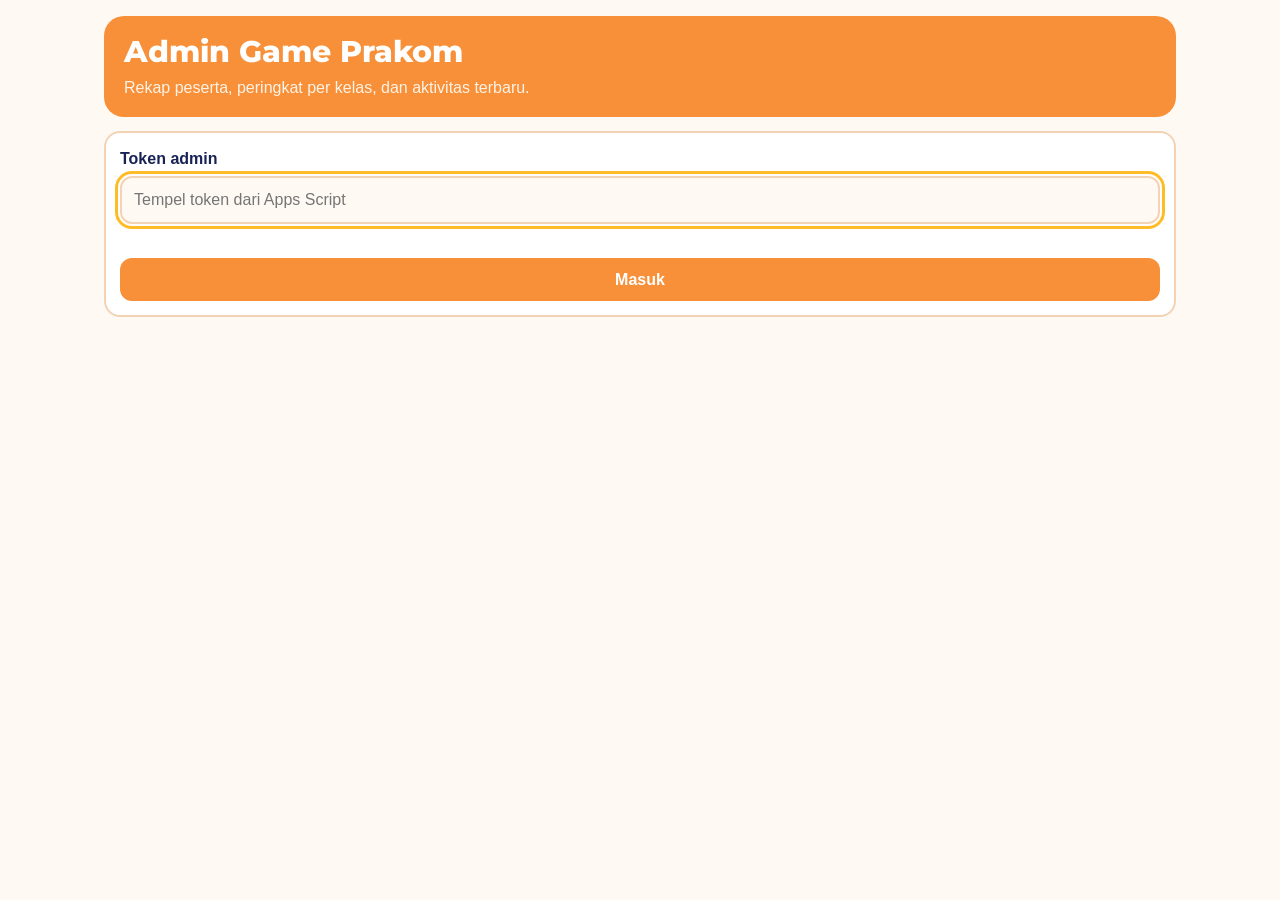
<file: admin/index.html>
<!DOCTYPE html>
<html lang="id">
<head>
<meta charset="utf-8">
<meta name="viewport" content="width=device-width, initial-scale=1, viewport-fit=cover">
<meta name="robots" content="noindex,nofollow">
<title>Admin Game Prakom</title>
<link rel="preconnect" href="https://fonts.googleapis.com">
<link rel="preconnect" href="https://fonts.gstatic.com" crossorigin>
<link href="https://fonts.googleapis.com/css2?family=Montserrat:wght@600;700;800&display=swap" rel="stylesheet">
<style>
:root{--bg:#FFF9F3;--card:#fff;--ink:#182255;--muted:#566086;--accent:#F79039;--accent-2:#FEBD26;--peach:#FCDDC2;--line:#F3D3B6;--ok:#14805A;--bad:#C23A3A}
@media (prefers-color-scheme:dark){:root{--bg:#121731;--card:#1B2347;--ink:#F4EFE8;--muted:#AAB1D3;--peach:#2A3263;--line:#3A4580;--ok:#4CD6A0;--bad:#FF8A8A}}
*{box-sizing:border-box}
html,body{margin:0}
body{background:var(--bg);color:var(--ink);font:16px/1.45 Arial,sans-serif}
h1,h2,h3{font-family:Montserrat,Arial,sans-serif;margin:0;line-height:1.2}
button,input,select{font:inherit;color:inherit}
button{cursor:pointer}
:focus-visible{outline:3px solid var(--accent-2);outline-offset:2px}
.wrap{max-width:1100px;margin:0 auto;padding:16px 14px 40px}
.hero{background:var(--accent);color:#fff;border-radius:20px;padding:18px 20px}
.hero h1{font-size:clamp(22px,5vw,30px);font-weight:800}
.hero p{margin:6px 0 0;color:#FFF3E6}
.card{background:var(--card);border:2px solid var(--line);border-radius:16px;padding:14px;margin-top:14px}
label{font-weight:700;display:block;margin-bottom:6px}
input[type=password],input[type=text],select{width:100%;border:2px solid var(--line);background:var(--bg);border-radius:12px;padding:10px 12px}
.btn{border:0;border-radius:12px;padding:10px 16px;font-weight:700;background:var(--accent);color:#fff}
.btn.alt{background:var(--card);color:var(--ink);border:2px solid var(--line)}
.btn:disabled{opacity:.55;cursor:default}
.bar{display:flex;gap:10px;flex-wrap:wrap;align-items:end;margin-top:14px}
.bar>div{flex:1;min-width:160px}
.bar .btn{flex:none}
.err{color:var(--bad);font-weight:700;margin:8px 0 0;min-height:20px}
.meta{color:var(--muted);font-size:13px}
.stats{display:grid;grid-template-columns:repeat(auto-fit,minmax(150px,1fr));gap:10px;margin-top:14px}
.stat{background:var(--card);border:2px solid var(--line);border-radius:14px;padding:12px}
.stat b{display:block;font:800 26px Montserrat,Arial,sans-serif}
.stat span{color:var(--muted);font-size:13px}
.av{display:inline-grid;place-items:center;border-radius:50%;line-height:1;flex:none}
.tw{overflow-x:auto}
table{width:100%;border-collapse:collapse;font-size:14px;min-width:640px}
th,td{text-align:left;padding:8px 8px;border-bottom:1px solid var(--line);white-space:nowrap}
th{color:var(--muted);font-size:12px;text-transform:uppercase;position:sticky;top:0;background:var(--card)}
td.n{text-align:right;font-variant-numeric:tabular-nums}
td.nm .w{display:flex;align-items:center;gap:8px}
.top3 td:first-child{font-weight:800}
.hidden{display:none!important}
h2{font-size:17px;margin-bottom:8px}
.tabs{display:flex;gap:8px;flex-wrap:wrap;margin-top:14px}
.tab{border:2px solid var(--line);background:var(--card);border-radius:999px;padding:8px 16px;font-weight:700}
.tab[aria-selected=true]{background:var(--accent);border-color:var(--accent);color:#fff}
.pill{background:var(--peach);border-radius:999px;padding:2px 10px;font-weight:700;font-size:12px}
</style>
</head>
<body>
<div class="wrap" id="app"></div>
<script>
var SHEET_URL = 'https://script.google.com/macros/s/AKfycbz7GzWQU0UNbt2i6LUE6O8OlJQtdGO-dCge2GpV6XD8WBZWWtuXEPL_R9MVFnvA3NDXUg/exec';
var app = document.getElementById('app'), DATA = null, TOKEN = '', FILTER = '*', MT = '*';   /* MT: '*' = semua materi, atau nama tema (Sisjarkom / Man TI) */
function esc(s){ return String(s).replace(/[&<>"]/g,function(c){ return {'&':'&amp;','<':'&lt;','>':'&gt;','"':'&quot;'}[c]; }); }
var AVATARS = ['🦊','🐼','🐯','🦁','🐸','🐙','🦄','🐲','🦉','🐧','🐨','🐵','🐰','🐻','🦖','🐳'];
var AVBG = ['#FCDDC2','#CDEFE0','#D9E0FF','#FFD6E2','#FFF0B8','#E4D9FF','#CFEFFA','#FAD0D0'];
function avatar(nama, px){
  var h = 5381, t = String(nama).trim().toLowerCase();
  for (var i=0;i<t.length;i++) h = ((h << 5) + h + t.charCodeAt(i)) >>> 0;
  return '<span class="av" style="width:' + px + 'px;height:' + px + 'px;font-size:' + Math.round(px*.58) + 'px;background:' + AVBG[(h >>> 4) % AVBG.length] + '" aria-hidden="true">' + AVATARS[h % AVATARS.length] + '</span>';
}
function jsonp(params, ms){
  return new Promise(function(resolve, reject){
    if (!SHEET_URL) return reject(new Error('belum_dikonfigurasi'));
    var cb = '__pk' + Date.now() + Math.floor(Math.random()*1e4), sc = document.createElement('script'), done = false;
    function end(){ done = true; clearTimeout(tm); try{ delete window[cb]; }catch(e){ window[cb] = undefined; } sc.remove(); }
    var tm = setTimeout(function(){ if (!done){ end(); reject(new Error('timeout')); } }, ms || 20000);
    window[cb] = function(d){ if (!done){ end(); resolve(d); } };
    sc.onerror = function(){ if (!done){ end(); reject(new Error('gagal')); } };
    var q = Object.keys(params).map(function(k){ return encodeURIComponent(k) + '=' + encodeURIComponent(params[k]); }).join('&');
    sc.src = SHEET_URL + (SHEET_URL.indexOf('?') < 0 ? '?' : '&') + q + '&callback=' + cb;
    document.head.appendChild(sc);
  });
}
var PESAN = {
  admin_belum_diatur:'Token admin belum dibuat. Di Apps Script jalankan fungsi buatTokenAdmin, lalu ambil token dari Execution log.',
  token_terlalu_pendek:'Token di server terlalu pendek (minimal 6 karakter). Perbarui ADMIN_TOKEN di Script Properties.',
  terkunci:'Terlalu banyak token salah. Tunggu sekitar 10 menit lalu coba lagi.',
  token_salah:'Token salah.', server_error:'Server error. Cek Executions di Apps Script.', aksi_tidak_dikenal:'Code.gs di server belum versi terbaru. Deploy New version.',
  timeout:'Tidak ada respons. Pastikan Code.gs terbaru sudah di-deploy (Deploy > Manage deployments > New version).', gagal:'Gagal terhubung ke server.',
  belum_dikonfigurasi:'SHEET_URL belum diisi di halaman ini.'
};
function login(msg){
  app.innerHTML = '<div class="hero"><h1>Admin Game Prakom</h1><p>Rekap peserta, peringkat per kelas, dan aktivitas terbaru.</p></div>' +
    '<form class="card" id="f" autocomplete="off"><label for="tk">Token admin</label><input type="password" id="tk" placeholder="Tempel token dari Apps Script" autocomplete="off">' +
    '<p class="err" id="er">' + esc(msg || '') + '</p><button class="btn" type="submit" style="width:100%;margin-top:6px">Masuk</button></form>';
  var tk = document.getElementById('tk'); tk.focus();
  document.getElementById('f').onsubmit = function(e){
    e.preventDefault(); TOKEN = tk.value.trim();
    if (!TOKEN) { document.getElementById('er').textContent = 'Isi token dulu.'; return; }
    tarik();
  };
}
function tarik(){
  var b = document.getElementById('tarik'); if (b){ b.disabled = true; b.textContent = 'Menarik...'; }
  jsonp({action:'admin', token:TOKEN}).then(function(d){
    if (!d || !d.ok) { var er = d && d.error; if (er === 'token_salah' || !DATA) { try{ sessionStorage.removeItem('pk_admin'); }catch(e){} DATA = null; TOKEN = ''; return login(PESAN[er] || 'Gagal.'); } return render(PESAN[er]); }
    try{ sessionStorage.setItem('pk_admin', TOKEN); }catch(e){}
    DATA = d; render();
  }).catch(function(e){ if (DATA) render(PESAN[e.message] || 'Gagal.'); else login(PESAN[e.message] || 'Gagal.'); });
}
function gamesShown(){
  return DATA.games.filter(function(g){ return MT === '*' || (DATA.gameTema && DATA.gameTema[g] === MT); });
}
function rows(){
  var out = [];
  DATA.peserta.forEach(function(x){
    if (FILTER !== '*' && x.kelas !== FILTER) return;
    if (MT === '*') { var o = Object.assign({}, x); o._last = Date.parse(x.terakhir) || 0; out.push(o); return; }
    var T = x.perTema && x.perTema[MT]; if (!T) return;   /* belum pernah main materi ini: tidak masuk daftar */
    out.push({nama:x.nama, kelas:x.kelas, poin:T.total, bintang:T.stars, selesai:T.selesai, percobaan:T.tries, bonus:T.bonus, penalti:T.penalti, perGame:x.perGame, _last:T.last || 0});
  });
  out.sort(function(a,b){ return b.poin - a.poin || a.percobaan - b.percobaan || a._last - b._last; });   /* aturan peringkat sama dengan server */
  return out.map(function(x, i){ x.rank = i + 1; return x; });
}
function tabsHTML(){
  var t = ['*'].concat(DATA.temas || []);
  return '<div class="tabs" role="tablist" aria-label="Materi">' + t.map(function(m){
    return '<button class="tab" role="tab" data-mt="' + esc(m) + '" aria-selected="' + (m === MT) + '">' + (m === '*' ? 'Semua materi' : esc(m)) + '</button>';
  }).join('') + '</div>';
}
function render(msg){
  var r = rows(), k = DATA.kelas, h = '';
  var tot = r.reduce(function(a,x){ a.s += x.selesai; a.p += x.percobaan; return a; }, {s:0,p:0});
  h += '<div class="hero"><h1>Admin Game Prakom</h1><p>Diperbarui ' + new Date(DATA.diperbarui).toLocaleTimeString('id-ID') + '</p></div>';
  h += tabsHTML();
  h += '<div class="bar"><div><label for="kf">Kelas</label><select id="kf"><option value="*">Semua kelas</option>' +
       k.map(function(x){ return '<option value="' + esc(x) + '"' + (x === FILTER ? ' selected' : '') + '>' + (x === '-' ? '(tanpa kelas)' : esc(x)) + '</option>'; }).join('') + '</select></div>' +
       '<button class="btn" id="tarik">Tarik data</button><button class="btn alt" id="csv">Unduh CSV</button><button class="btn alt" id="out">Keluar</button></div>';
  h += '<p class="err" id="er">' + esc(msg || '') + '</p>';
  h += '<div class="stats"><div class="stat"><b>' + r.length + '</b><span>Peserta</span></div><div class="stat"><b>' + tot.s + '</b><span>Level selesai</span></div>' +
       '<div class="stat"><b>' + tot.p + '</b><span>Percobaan</span></div><div class="stat"><b>' + (FILTER === '*' ? DATA.ringkasan.kelas : 1) + '</b><span>Kelas</span></div></div>';
  h += '<div class="card"><h2>Peringkat · ' + (MT === '*' ? 'Semua materi' : esc(MT)) + (FILTER === '*' ? ' · semua kelas' : ' · Kelas ' + esc(FILTER === '-' ? '(tanpa kelas)' : FILTER)) + '</h2>';
  if (!r.length) h += '<p class="meta">Belum ada data.</p>';
  else {
    h += '<div class="tw"><table><thead><tr><th>#</th><th>Nama</th><th>Kelas</th><th class="n">Poin</th><th class="n">Bintang</th><th class="n">Level</th><th class="n">Coba</th><th class="n">Bonus</th><th class="n">Penalti</th>' +
         gamesShown().map(function(g){ return '<th class="n" title="' + esc(g) + '">' + esc(g.length > 12 ? g.slice(0,11) + '…' : g) + '</th>'; }).join('') + '</tr></thead><tbody>';
    r.forEach(function(x){
      h += '<tr' + (x.rank <= 3 ? ' class="top3"' : '') + '><td>' + (x.rank === 1 ? '🥇' : x.rank === 2 ? '🥈' : x.rank === 3 ? '🥉' : x.rank) + '</td><td class="nm"><div class="w">' + avatar(x.nama, 28) + esc(x.nama) + '</div></td><td><span class="pill">' + esc(x.kelas) + '</span></td>' +
           '<td class="n"><b>' + x.poin + '</b></td><td class="n">' + x.bintang + '</td><td class="n">' + x.selesai + '</td><td class="n">' + x.percobaan + '</td><td class="n">' + x.bonus + '</td><td class="n">' + (x.penalti ? '-' + x.penalti : '0') + '</td>' +
           gamesShown().map(function(g){ return '<td class="n">' + (x.perGame[g] || 0) + '</td>'; }).join('') + '</tr>';
    });
    h += '</tbody></table></div>';
  }
  h += '</div>';
  var tb = DATA.terbaru.filter(function(x){ return (FILTER === '*' || x.kelas === FILTER) && (MT === '*' || x.tema === MT); });
  h += '<div class="card"><h2>Aktivitas terbaru</h2>';
  if (!tb.length) h += '<p class="meta">Belum ada aktivitas.</p>';
  else {
    h += '<div class="tw"><table><thead><tr><th>Waktu</th><th>Nama</th><th>Kelas</th><th>Game</th><th class="n">Level</th><th class="n">Bintang</th></tr></thead><tbody>';
    tb.forEach(function(x){ h += '<tr><td>' + (x.waktu ? new Date(x.waktu).toLocaleString('id-ID') : '') + '</td><td>' + esc(x.nama) + '</td><td>' + esc(x.kelas) + '</td><td>' + esc(x.game) + '</td><td class="n">' + esc(x.level) + '</td><td class="n">' + esc(x.bintang) + '</td></tr>'; });
    h += '</tbody></table></div>';
  }
  h += '</div><p class="meta">Poin = 10 per bintang terbaik per game dan level, +5 bonus jika percobaan pertama langsung 3 bintang, -1 per percobaan ulang. Tab Sisjarkom / Man TI menghitung ulang poin dan peringkat hanya dari game pada materi itu. Data asli ada di tab Log pada Google Sheet.</p>';
  app.innerHTML = h;
  document.getElementById('kf').onchange = function(){ FILTER = this.value; render(); };
  Array.prototype.forEach.call(app.querySelectorAll('.tab'), function(b){ b.onclick = function(){ MT = b.dataset.mt; render(); }; });
  document.getElementById('tarik').onclick = tarik;
  document.getElementById('csv').onclick = csv;
  document.getElementById('out').onclick = function(){ try{ sessionStorage.removeItem('pk_admin'); }catch(e){} DATA = null; TOKEN = ''; login(); };
}
function csv(){
  var gs = gamesShown(), cols = ['rank','materi','kelas','nama','poin','bintang','selesai','percobaan','bonus','penalti'].concat(gs);
  var out = [cols.join(',')].concat(rows().map(function(x){
    return cols.map(function(c){ var v = gs.indexOf(c) >= 0 ? (x.perGame[c] || 0) : (c === 'materi' ? (MT === '*' ? 'Semua' : MT) : x[c]); v = String(v == null ? '' : v); if (/^[=+\-@]/.test(v) && isNaN(Number(v))) v = "'" + v; return '"' + v.replace(/"/g,'""') + '"'; }).join(',');
  }));
  var a = document.createElement('a');
  a.href = URL.createObjectURL(new Blob(['﻿' + out.join('\n')], {type:'text/csv'}));
  a.download = 'peringkat-' + (MT === '*' ? 'semua-materi' : MT.replace(/\s+/g,'-')) + '-' + (FILTER === '*' ? 'semua-kelas' : FILTER) + '.csv'; document.body.appendChild(a); a.click(); a.remove();
}
try{ TOKEN = sessionStorage.getItem('pk_admin') || ''; }catch(e){}
if (TOKEN) tarik(); else login();
</script>
</body>
</html>
</file>
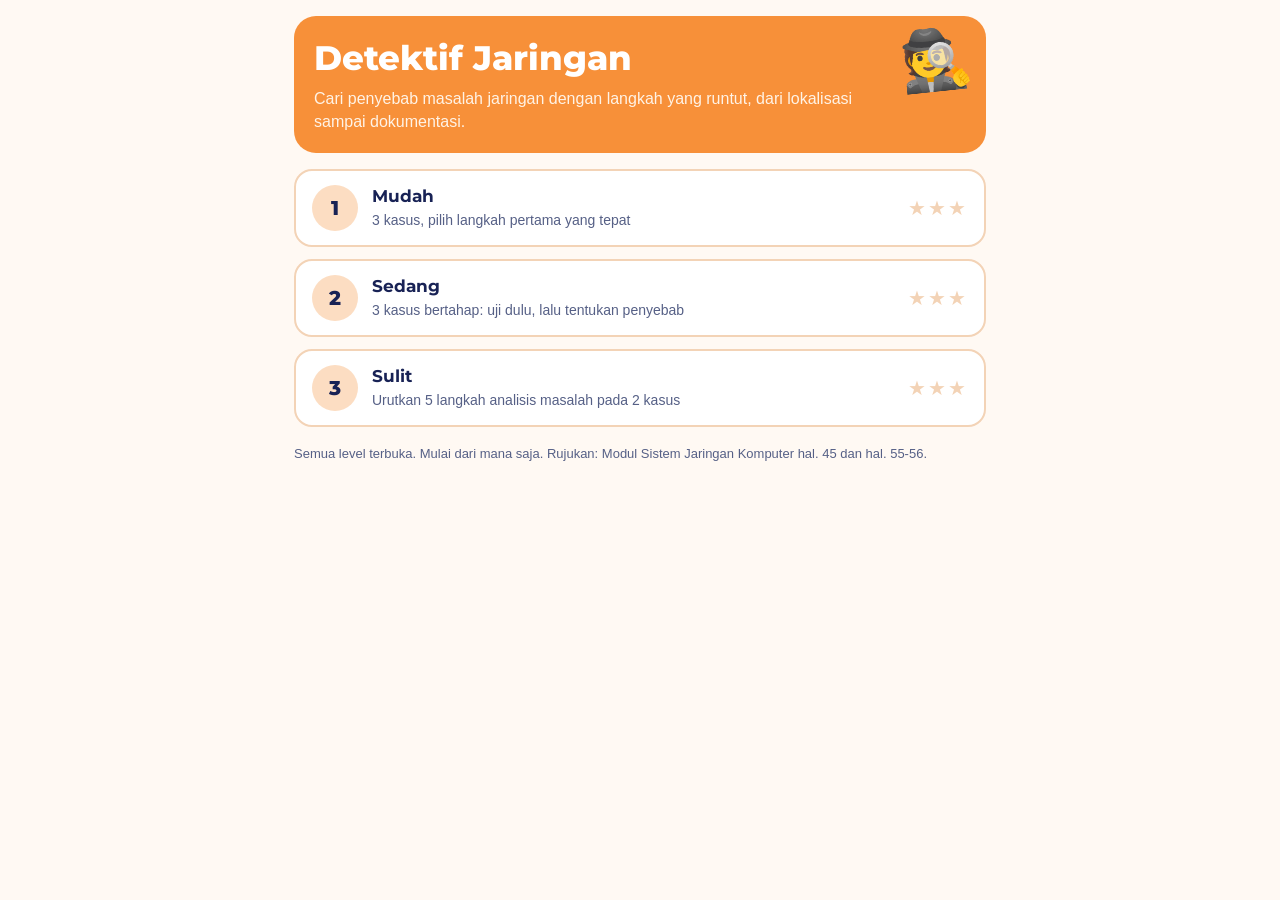
<file: games/detektif-jaringan.html>
<!DOCTYPE html>
<html lang="id">
<head>
<meta charset="utf-8">
<meta name="viewport" content="width=device-width, initial-scale=1, viewport-fit=cover">
<title>Detektif Jaringan</title>
<link rel="preconnect" href="https://fonts.googleapis.com">
<link rel="preconnect" href="https://fonts.gstatic.com" crossorigin>
<link href="https://fonts.googleapis.com/css2?family=Montserrat:wght@600;700;800&display=swap" rel="stylesheet">
<style>
:root{
  box-sizing:border-box;
  padding-top:env(safe-area-inset-top,0px);
  padding-bottom:env(safe-area-inset-bottom,0px);
  --bg:#FFF9F3; --card:#FFFFFF; --ink:#182255; --muted:#566086;
  --accent:#F79039; --accent-2:#FEBD26;
  --peach:#FCDDC2; --peach-2:#FBCCA4; --line:#F3D3B6;
  --ok:#14805A; --ok-bg:#DDF4EA; --bad:#C23A3A; --bad-bg:#FBE1E1;
  --term:#101636; --term-ink:#D9F7E8;
}
@media (prefers-color-scheme: dark){
  :root:not([data-theme="light"]){
    --bg:#121731; --card:#1B2347; --ink:#F4EFE8; --muted:#AAB1D3;
    --peach:#2A3263; --peach-2:#36407A; --line:#3A4580;
    --ok:#4CD6A0; --ok-bg:#12382C; --bad:#FF8A8A; --bad-bg:#44202A;
    --term:#0A0E24;
  }
}
:root[data-theme="dark"]{
  --bg:#121731; --card:#1B2347; --ink:#F4EFE8; --muted:#AAB1D3;
  --peach:#2A3263; --peach-2:#36407A; --line:#3A4580;
  --ok:#4CD6A0; --ok-bg:#12382C; --bad:#FF8A8A; --bad-bg:#44202A;
  --term:#0A0E24;
}
html{scroll-padding-top:env(safe-area-inset-top,0px);height:100%}
*,*::before,*::after{box-sizing:inherit}
body{margin:0;min-height:100%;background:var(--bg);color:var(--ink);
  font-family:Arial,"Helvetica Neue",sans-serif;font-size:16px;line-height:1.45;-webkit-tap-highlight-color:transparent}
h1,h2,h3{font-family:Montserrat,Arial,sans-serif;margin:0;line-height:1.2}
button{font:inherit;color:inherit;cursor:pointer}
button:focus-visible,input:focus-visible,select:focus-visible{outline:3px solid var(--accent-2);outline-offset:2px}
.app{max-width:720px;margin:0 auto;padding:16px 14px 28px}

/* menu */
.hero{background:var(--accent);color:#fff;border-radius:22px;padding:22px 20px 20px;position:relative;overflow:hidden}
.hero h1{font-size:clamp(26px,7vw,34px);font-weight:800;color:#fff;padding-right:84px}
.hero p{margin:8px 0 0;color:#FFF3E6;padding-right:84px}
.hero .decor{position:absolute;right:14px;top:14px;font-size:58px;line-height:1;transform:rotate(-6deg)}
.levels{display:grid;gap:12px;margin-top:16px}
.lvl{display:grid;grid-template-columns:auto 1fr auto;gap:14px;align-items:center;text-align:left;
  background:var(--card);border:2px solid var(--line);border-radius:18px;padding:14px 16px;width:100%}
.lvl:hover{border-color:var(--accent)}
.lvl .no{width:46px;height:46px;border-radius:50%;background:var(--peach);display:grid;place-items:center;
  font-family:Montserrat,Arial,sans-serif;font-weight:800;font-size:20px}
.lvl h2{font-size:17px}
.lvl p{margin:3px 0 0;color:var(--muted);font-size:14px}
.stars{font-size:20px;letter-spacing:2px;color:var(--accent-2);white-space:nowrap}
.stars .off{color:var(--line)}
.foot{margin-top:18px;color:var(--muted);font-size:13px}

/* bar */
.bar{display:flex;align-items:center;gap:10px;margin-bottom:12px}
.back{border:2px solid var(--line);background:var(--card);border-radius:12px;padding:8px 12px;font-weight:700}
.bar h2{font-size:18px;flex:1}
.chip{background:var(--peach);border-radius:999px;padding:6px 14px;font-weight:700;font-size:14px;white-space:nowrap}
.chip.warn{background:var(--bad-bg);color:var(--bad)}
.chip.good{background:var(--ok-bg);color:var(--ok)}
.status{display:flex;gap:8px;margin-bottom:10px;flex-wrap:wrap}
.task{background:var(--peach);border-radius:14px;padding:12px 14px;margin-bottom:12px;font-size:15.5px}
.hint{margin:0 0 12px;color:var(--muted);font-size:14.5px}
.btn{border:0;border-radius:14px;padding:12px 18px;font-weight:700;background:var(--accent);color:#fff;flex:1}
.btn.alt{background:var(--card);color:var(--ink);border:2px solid var(--line)}
.btn.dark{background:var(--ink);color:var(--bg)}
.btn:disabled{opacity:.5;cursor:default}
.row-btns{display:flex;gap:10px;margin-top:14px}
.msg{margin-top:12px;min-height:22px;font-weight:700;text-align:center}

/* quiz */
.qcard{background:var(--card);border:2px solid var(--line);border-radius:18px;padding:16px}
.qcard h3{font-size:17px;margin-bottom:6px}
.ctx{margin:0 0 10px;font-size:15px}
.clue{background:var(--peach);border-radius:12px;padding:10px 12px;margin:0 0 10px;font-size:14.5px}
.clue b{display:block;margin-bottom:2px}
.opts{display:grid;gap:10px;margin-top:12px}
.opts.cols2{grid-template-columns:1fr 1fr}
.opt{border:2px solid var(--line);background:var(--card);border-radius:14px;padding:12px 14px;text-align:left;font-weight:700;font-size:15px}
.opt:hover:not(:disabled){border-color:var(--accent)}
.opt.right{background:var(--ok-bg);border-color:var(--ok)}
.opt.wrong{background:var(--bad-bg);border-color:var(--bad)}
.fb{margin-top:14px;border-radius:14px;padding:12px 14px;font-size:14.5px}
.fb.ok{background:var(--ok-bg)} .fb.bad{background:var(--bad-bg)}
.fb b{display:block;margin-bottom:2px}

/* sorter */
.spool{position:sticky;top:env(safe-area-inset-top,0px);z-index:5;background:var(--bg);padding:6px 0 8px;margin-bottom:8px}
.spool .box{border:2px dashed var(--line);border-radius:16px;background:var(--card);padding:8px;display:flex;flex-wrap:wrap;gap:6px;
  justify-content:center;max-height:34vh;overflow:auto;min-height:56px;align-items:center}
.scard{border:2px solid var(--peach-2);background:var(--peach);border-radius:12px;padding:7px 11px;font-weight:700;font-size:14px;text-align:left}
.scard.sel{outline:3px solid var(--accent-2);transform:translateY(-2px);border-color:var(--accent)}
.scard.ok{background:var(--ok-bg);border-color:var(--ok)}
.scard.bad{background:var(--bad-bg);border-color:var(--bad)}
.spool .empty{color:var(--muted);font-size:14px}
.bin{border:2px solid var(--line);background:var(--card);border-radius:16px;padding:9px 11px 10px;margin-bottom:8px;cursor:pointer}
.bin.target{border-color:var(--accent);background:var(--peach)}
.bin .bl{font-weight:800;font-size:14.5px}
.bin .bs{font-weight:400;color:var(--muted);font-size:12.5px;margin-left:6px}
.bin .items{display:flex;flex-wrap:wrap;gap:6px;margin-top:6px;min-height:6px}

/* order */
.slots{display:grid;gap:8px}
.slot{display:flex;gap:10px;align-items:stretch;min-height:46px}
.slot .n{flex:0 0 34px;border-radius:10px;background:var(--peach);display:grid;place-items:center;font-weight:800}
.slot .c{flex:1;border:2px dashed var(--line);border-radius:12px;padding:8px 12px;display:flex;align-items:center;text-align:left;
  background:var(--card);font-size:14.5px;min-height:46px}
.slot .c.filled{border-style:solid;border-color:var(--peach-2);background:var(--peach);font-weight:700;cursor:pointer}
.slot .c.locked{background:var(--card);border-color:var(--ink);cursor:default}
.slot .c.ok{background:var(--ok-bg);border-color:var(--ok)}
.slot .c.bad{background:var(--bad-bg);border-color:var(--bad)}
.slot .lab{display:block;font-size:12px;color:var(--muted);font-weight:400}
.opool{margin-top:12px;display:grid;gap:8px;padding:10px;border:2px dashed var(--line);border-radius:16px;background:var(--card)}
.opool.g2{grid-template-columns:1fr 1fr}
.ocard{border:2px solid var(--peach-2);background:var(--peach);border-radius:12px;padding:9px 12px;font-weight:700;font-size:14px;text-align:left}
.opool .empty{color:var(--muted);font-size:14px;grid-column:1/-1;text-align:center}
.reveal{margin-top:12px;background:var(--card);border:2px solid var(--line);border-radius:16px;padding:12px 14px}
.reveal ol{margin:6px 0 0;padding-left:20px}
.reveal li{margin-bottom:6px;font-size:14.5px}

/* result */
.result{background:var(--card);border:2px solid var(--line);border-radius:22px;padding:24px 18px;text-align:center}
.result .stars{font-size:46px;margin:6px 0 4px}
.result h2{font-size:22px}
.result p{color:var(--muted);margin:6px auto 0;max-width:44ch}
.stat{display:flex;justify-content:center;gap:10px;margin:14px 0 4px;flex-wrap:wrap}
.stat span{background:var(--peach);border-radius:999px;padding:6px 14px;font-weight:700;font-size:14px}
.result .row-btns{flex-wrap:wrap}
.result .row-btns .btn{min-width:130px}
.extra{margin-top:14px;text-align:left}
.note{margin-top:14px;font-size:12.5px;color:var(--muted);text-align:left}
@media (prefers-reduced-motion:reduce){*{animation:none!important;transition:none!important}}


</style>
</head>
<body>
<div class="app" id="view"></div>
<script>
/* ===================== util umum ===================== */
var GAME = null;
var view = document.getElementById('view');
var timerId = null;
function clearTimer(){ if (timerId){ clearInterval(timerId); timerId = null; } }
function shuffle(a){
  a = a.slice();
  for (var i=a.length-1;i>0;i--){ var j=Math.floor(Math.random()*(i+1)); var t=a[i]; a[i]=a[j]; a[j]=t; }
  return a;
}
function pick(a){ return a[Math.floor(Math.random()*a.length)]; }
function esc(s){ return String(s).replace(/&/g,'&amp;').replace(/</g,'&lt;').replace(/>/g,'&gt;').replace(/"/g,'&quot;'); }
function eqArr(a,b){ if (a.length !== b.length) return false; for (var i=0;i<a.length;i++){ if (a[i]!==b[i]) return false; } return true; }

function loadBest(){
  try { var r = localStorage.getItem('best_' + GAME.key); if (r) return JSON.parse(r); } catch(e){}
  return {1:0,2:0,3:0};
}
function saveBest(level, stars){
  try {
    var b = loadBest();
    if (stars > (b[level]||0)) { b[level] = stars; localStorage.setItem('best_' + GAME.key, JSON.stringify(b)); }
  } catch(e){}
}
function starsHTML(n){
  var s = '<span class="stars" aria-label="' + n + ' dari 3 bintang">';
  for (var i=1;i<=3;i++) s += i<=n ? '★' : '<span class="off">★</span>';
  return s + '</span>';
}
function barHTML(title, chip){
  return '<div class="bar"><button class="back" id="bk">&larr; Menu</button><h2>' + title + '</h2>' + (chip||'') + '</div>';
}
function bindBack(){ var b = document.getElementById('bk'); if (b) b.onclick = showMenu; }
function levelTitle(n){ return 'Level ' + n + ': ' + ['Mudah','Sedang','Sulit'][n-1]; }

/* ===================== menu ===================== */
function showMenu(){
  clearTimer();
  var best = loadBest(), h = '';
  h += '<div class="hero"><div class="decor" aria-hidden="true">' + GAME.emoji + '</div><h1>' + GAME.title + '</h1><p>' + GAME.intro + '</p></div><div class="levels">';
  GAME.levels.forEach(function(l, i){
    h += '<button class="lvl" data-l="' + (i+1) + '"><span class="no">' + (i+1) + '</span><span><h2>' + l[0] + '</h2><p>' + l[1] + '</p></span>' + starsHTML(best[i+1]||0) + '</button>';
  });
  h += '</div><p class="foot">Semua level terbuka. Mulai dari mana saja. ' + GAME.foot + '</p>';
  view.innerHTML = h;
  Array.prototype.forEach.call(view.querySelectorAll('.lvl'), function(b){
    b.addEventListener('click', function(){ GAME.start(+b.dataset.l); });
  });
}

/* ===================== hasil ===================== */
function showResult(r){
  clearTimer();
  var h = '<div class="result">' + starsHTML(r.stars) + '<h2>' + r.title + '</h2><p>' + r.text + '</p>';
  if (r.stats && r.stats.length) h += '<div class="stat">' + r.stats.map(function(s){ return '<span>' + s + '</span>'; }).join('') + '</div>';
  if (r.extra) h += '<div class="extra">' + r.extra + '</div>';
  h += '<div class="row-btns"><button class="btn alt" id="rm">Menu</button><button class="btn" id="ra">Main lagi</button>' +
       (r.level < 3 && r.stars > 0 ? '<button class="btn dark" id="rn">Level ' + (r.level+1) + '</button>' : '') + '</div>';
  if (r.note) h += '<p class="note">' + r.note + '</p>';
  view.innerHTML = h + '</div>';
  document.getElementById('rm').onclick = showMenu;
  document.getElementById('ra').onclick = function(){ GAME.start(r.level); };
  var rn = document.getElementById('rn');
  if (rn) rn.onclick = function(){ GAME.start(r.level + 1); };
}
function starsBy(v, hi, mid, lo){ return v >= hi ? 3 : (v >= mid ? 2 : (v >= lo ? 1 : 0)); }
function starsLow(v, a, b){ return v <= a ? 3 : (v <= b ? 2 : 1); }   /* makin kecil makin baik */

/* ===================== komponen: kuis pilihan ===================== */
/* cfg: {level,title,qs:[{ctx,clue,cluelabel,prompt,opts:[{k,t,fb}],ans,why}],perQ,cols,finish(score,total)} */
function runQuiz(cfg){
  clearTimer();
  var qs = cfg.qs, idx = 0, score = 0, answered = false, left = 0;
  function render(){
    clearTimer(); answered = false;
    var q = qs[idx];
    var h = barHTML(cfg.title, '<span class="chip">Soal ' + (idx+1) + '/' + qs.length + '</span>');
    h += '<div class="status"><span class="chip">Skor: ' + score + '</span>' + (cfg.perQ ? '<span class="chip" id="tchip">' + cfg.perQ + ' dtk</span>' : '') + '</div>';
    h += '<div class="qcard">';
    if (q.ctx) h += '<p class="ctx">' + q.ctx + '</p>';
    if (q.clue) h += '<div class="clue"><b>' + (q.cluelabel || 'Temuan') + '</b>' + q.clue + '</div>';
    h += '<h3>' + q.prompt + '</h3><div class="opts' + (cfg.cols === 2 ? ' cols2' : '') + '">';
    q.opts.forEach(function(o){ h += '<button class="opt" data-k="' + o.k + '">' + o.t + '</button>'; });
    h += '</div><div id="fb"></div></div>';
    view.innerHTML = h;
    bindBack();
    Array.prototype.forEach.call(view.querySelectorAll('.opt'), function(b){
      b.addEventListener('click', function(){ answer(b.dataset.k); });
    });
    if (cfg.perQ) {
      left = cfg.perQ;
      timerId = setInterval(function(){
        left--;
        var c = document.getElementById('tchip');
        if (c) { c.textContent = left + ' dtk'; c.className = 'chip' + (left <= 5 ? ' warn' : ''); }
        if (left <= 0) { clearTimer(); answer(null); }
      }, 1000);
    }
  }
  function answer(k){
    if (answered) return;
    answered = true; clearTimer();
    var q = qs[idx];
    var right = (k !== null && String(k) === String(q.ans));
    if (right) score++;
    var chosen = null, correct = null;
    q.opts.forEach(function(o){ if (String(o.k) === String(k)) chosen = o; if (String(o.k) === String(q.ans)) correct = o; });
    Array.prototype.forEach.call(view.querySelectorAll('.opt'), function(b){
      b.disabled = true;
      if (String(b.dataset.k) === String(q.ans)) b.classList.add('right');
      else if (k !== null && b.dataset.k === String(k)) b.classList.add('wrong');
    });
    var txt = '';
    if (k === null) txt += 'Waktu habis. ';
    if (!right && chosen && chosen.fb) txt += chosen.fb + ' ';
    if (!right && correct) txt += 'Jawaban tepat: ' + correct.t + '. ';
    if (right && correct && correct.fb) txt += correct.fb + ' ';
    if (q.why) txt += q.why;
    var last = idx === qs.length - 1;
    document.getElementById('fb').innerHTML =
      '<div class="fb ' + (right ? 'ok' : 'bad') + '"><b>' + (right ? 'Benar' : (k === null ? 'Waktu habis' : 'Belum tepat')) + '</b>' + txt + '</div>' +
      '<div class="row-btns"><button class="btn" id="nx">' + (last ? 'Lihat hasil' : 'Lanjut') + '</button></div>';
    var nx = document.getElementById('nx');
    nx.onclick = function(){ if (last) cfg.finish(score, qs.length); else { idx++; render(); } };
    nx.focus();
  }
  render();
}

/* ===================== komponen: urutkan ===================== */
/* cfg: {level,title,task,items:[{id,t}] (urutan benar),labels,locked:[idx],feedback:'live'|'marks'|'count',timer,g2,reveal,
         onDone(res),onTimeout(res)} */
function runOrder(cfg){
  clearTimer();
  var items = cfg.items, n = items.length, byId = {};
  items.forEach(function(it){ byId[it.id] = it; });
  var st = {slots:[], locked:{}, done:false, mistakes:0, checks:0, left:cfg.timer || 0, msg:'', marks:null};
  for (var i=0;i<n;i++) st.slots.push(null);
  (cfg.locked || []).forEach(function(i){ st.slots[i] = items[i].id; st.locked[i] = true; });
  var poolOrder = shuffle(items.map(function(it){ return it.id; })).filter(function(id){ return st.slots.indexOf(id) < 0; });
  var fbk = cfg.feedback;

  view.innerHTML = barHTML(cfg.title, '') + '<div id="stage"></div>';
  bindBack();
  var stage = document.getElementById('stage');

  function chipHTML(){
    if (cfg.timer) return '<span class="chip" id="tchip">' + st.left + ' dtk</span>';
    if (fbk === 'live') return '<span class="chip" id="mchip">Salah: ' + st.mistakes + '</span>';
    return '<span class="chip" id="mchip">Periksa: ' + st.checks + 'x</span>';
  }
  function draw(){
    var h = '<div class="status">' + chipHTML() + '</div><div class="task">' + cfg.task + '</div><div class="slots" id="slots">';
    for (var i=0;i<n;i++){
      var id = st.slots[i], cls = 'c';
      if (id) {
        cls += st.locked[i] ? ' locked' : ' filled';
        if (!st.locked[i]) {
          if (fbk === 'live') cls += (id === items[i].id ? ' ok' : ' bad');
          else if (st.marks) cls += (st.marks[i] ? ' ok' : ' bad');
        }
      }
      h += '<div class="slot" data-i="' + i + '"><div class="n">' + (i+1) + '</div><div class="' + cls + '">';
      if (id) h += '<span>' + (cfg.labels && cfg.showLabels ? '<span class="lab">' + cfg.labels[i] + '</span>' : '') + esc(byId[id].t) + (st.locked[i] ? ' <span class="lab" style="display:inline">(terkunci)</span>' : '') + '</span>';
      else h += '<span class="lab" style="color:var(--muted)">Tap kartu di bawah</span>';
      h += '</div></div>';
    }
    h += '</div><div class="opool' + (cfg.g2 ? ' g2' : '') + '" id="opool">';
    var inPool = poolOrder.filter(function(id){ return st.slots.indexOf(id) < 0; });
    if (!inPool.length) h += '<span class="empty">Semua kartu sudah dipasang</span>';
    inPool.forEach(function(id){ h += '<button class="ocard" data-id="' + id + '">' + esc(byId[id].t) + '</button>'; });
    h += '</div><div class="row-btns"><button class="btn alt" id="rs">Ulangi</button>' +
         (fbk !== 'live' ? '<button class="btn" id="ck">Periksa</button>' : '') + '</div><div class="msg" id="msg"></div>';
    stage.innerHTML = h;
    document.getElementById('msg').textContent = st.msg;
    document.getElementById('rs').onclick = function(){
      if (st.done) return;
      for (var i=0;i<n;i++) if (!st.locked[i]) st.slots[i] = null;
      st.msg = ''; st.marks = null; draw();
    };
    var ck = document.getElementById('ck');
    if (ck) ck.onclick = check;
  }
  function firstEmpty(){ for (var i=0;i<n;i++) if (st.slots[i] === null) return i; return -1; }
  function allCorrect(){ for (var i=0;i<n;i++) if (st.slots[i] !== items[i].id) return false; return true; }

  stage.addEventListener('click', function(e){
    if (st.done) return;
    var oc = e.target.closest('.ocard');
    if (oc) {
      var i = firstEmpty();
      if (i < 0) return;
      st.slots[i] = oc.dataset.id; st.msg = ''; st.marks = null;
      if (fbk === 'live' && oc.dataset.id !== items[i].id) st.mistakes++;
      draw();
      if (fbk === 'live') {
        if (allCorrect()) finish();
        else if (firstEmpty() < 0) { st.msg = 'Tap kartu yang merah untuk mengembalikannya, lalu coba lagi.'; draw(); }
      }
      return;
    }
    var sl = e.target.closest('.slot');
    if (sl) {
      var j = +sl.dataset.i;
      if (st.slots[j] && !st.locked[j]) { st.slots[j] = null; st.msg = ''; st.marks = null; draw(); }
    }
  });

  function check(){
    if (st.done) return;
    if (firstEmpty() >= 0) { st.msg = 'Isi semua posisi dulu.'; draw(); return; }
    st.checks++;
    var ok = 0, marks = [];
    for (var i=0;i<n;i++){ var m = st.slots[i] === items[i].id; marks.push(m); if (m) ok++; }
    if (ok === n) { finish(); return; }
    st.marks = fbk === 'marks' ? marks : null;
    st.msg = ok + ' dari ' + n + ' posisi sudah benar. Coba lagi.';
    draw();
  }
  function finish(){
    if (st.done) return;
    st.done = true; clearTimer();
    var res = {mistakes:st.mistakes, checks:st.checks, left:st.left, ok:true};
    if (cfg.reveal) {
      var h = '<div class="reveal"><b>Urutan yang benar</b><ol>';
      items.forEach(function(it, i){ h += '<li>' + (cfg.labels ? '<b>' + cfg.labels[i] + ':</b> ' : '') + esc(it.t) + '</li>'; });
      h += '</ol></div><div class="row-btns"><button class="btn" id="go">Lanjut</button></div>';
      stage.innerHTML = '<div class="status"><span class="chip good">Urutan benar</span></div>' + h;
      document.getElementById('go').onclick = function(){ cfg.onDone(res); };
    } else cfg.onDone(res);
  }
  if (cfg.timer) {
    timerId = setInterval(function(){
      if (st.done) return;
      st.left--;
      var c = document.getElementById('tchip');
      if (c) { c.textContent = st.left + ' dtk'; c.className = 'chip' + (st.left <= 15 ? ' warn' : ''); }
      if (st.left <= 0) { st.left = 0; st.done = true; clearTimer(); if (cfg.onTimeout) cfg.onTimeout({checks:st.checks}); }
    }, 1000);
  }
  draw();
}

/* ===================== komponen: sortir ke kotak ===================== */
/* cfg: {level,title,task,bins:[{id,label,short,sub}],cards:[{id,t,bin}],hideNames,feedback:'live'|'check',onDone(res)} */
function runSorter(cfg){
  clearTimer();
  var st = {place:{}, sel:null, mistakes:0, checks:0, done:false, msg:'', marks:null};
  var cards = shuffle(cfg.cards), byId = {};
  cfg.cards.forEach(function(c){ byId[c.id] = c; });
  var live = cfg.feedback === 'live';
  view.innerHTML = barHTML(cfg.title, '') + '<div id="stage"></div>';
  bindBack();
  var stage = document.getElementById('stage');

  function draw(){
    var h = '<div class="status"><span class="chip" id="mchip">' + (live ? 'Salah: ' + st.mistakes : 'Periksa: ' + st.checks + 'x') + '</span></div>';
    h += '<div class="task">' + cfg.task + '</div>';
    h += '<div class="spool"><div class="box" id="pool">';
    var rest = cards.filter(function(c){ return !st.place[c.id]; });
    if (!rest.length) h += '<span class="empty">Semua kartu sudah dipasang</span>';
    rest.forEach(function(c){ h += '<button class="scard' + (st.sel === c.id ? ' sel' : '') + '" data-id="' + c.id + '">' + esc(c.t) + '</button>'; });
    h += '</div></div><div id="bins">';
    cfg.bins.forEach(function(b){
      h += '<div class="bin' + (st.sel ? ' target' : '') + '" data-bin="' + b.id + '"><div class="bl">' + (cfg.hideNames ? b.short : b.label) +
           (!cfg.hideNames && b.sub ? '<span class="bs">' + b.sub + '</span>' : '') + '</div><div class="items">';
      cards.filter(function(c){ return st.place[c.id] === b.id; }).forEach(function(c){
        var cls = 'scard';
        if (live) cls += (c.bin === b.id ? ' ok' : ' bad');
        else if (st.marks) cls += (c.bin === b.id ? ' ok' : ' bad');
        h += '<button class="' + cls + '" data-placed="' + c.id + '">' + esc(c.t) + '</button>';
      });
      h += '</div></div>';
    });
    h += '</div>' + (live ? '' : '<div class="row-btns"><button class="btn alt" id="rs">Ulangi</button><button class="btn" id="ck">Periksa</button></div>') +
         '<div class="msg" id="msg"></div>';
    stage.innerHTML = h;
    document.getElementById('msg').textContent = st.msg;
    var rs = document.getElementById('rs');
    if (rs) rs.onclick = function(){ if (st.done) return; st.place = {}; st.sel = null; st.msg = ''; st.marks = null; draw(); };
    var ck = document.getElementById('ck');
    if (ck) ck.onclick = check;
  }
  function allPlaced(){ return cards.every(function(c){ return st.place[c.id]; }); }
  function allRight(){ return cards.every(function(c){ return st.place[c.id] === c.bin; }); }

  stage.addEventListener('click', function(e){
    if (st.done) return;
    var c = e.target.closest('#pool [data-id]');
    if (c) { st.sel = (st.sel === c.dataset.id) ? null : c.dataset.id; draw(); return; }
    var bin = e.target.closest('[data-bin]');
    var pc = e.target.closest('[data-placed]');
    if (pc && !st.sel) { delete st.place[pc.dataset.placed]; st.msg = ''; st.marks = null; draw(); return; }
    if (bin && st.sel) {
      var card = byId[st.sel];
      st.place[card.id] = bin.dataset.bin;
      if (live && card.bin !== bin.dataset.bin) st.mistakes++;
      st.sel = null; st.msg = ''; st.marks = null;
      draw();
      if (live) {
        if (allRight()) finish();
        else if (allPlaced()) { st.msg = 'Tap kartu yang merah untuk memindahkannya, lalu coba lagi.'; draw(); }
      }
    }
  });
  function check(){
    if (st.done) return;
    if (!allPlaced()) { st.msg = 'Pasang semua kartu dulu.'; draw(); return; }
    st.checks++;
    var ok = cards.filter(function(c){ return st.place[c.id] === c.bin; }).length;
    if (ok === cards.length) { finish(); return; }
    st.marks = true;
    st.msg = ok + ' dari ' + cards.length + ' kartu sudah di tempat yang benar.';
    draw();
  }
  function finish(){
    if (st.done) return;
    st.done = true;
    cfg.onDone({mistakes:st.mistakes, checks:st.checks});
  }
  draw();
}

/* ===================== Detektif Jaringan ===================== */
var CASES1 = [
  {ctx:'Pak Budi tidak bisa membuka aplikasi internal. Lampu link di kartu jaringan (NIC) komputernya mati.',
   opts:[{k:'a',t:'Instal ulang Windows beserta driver NIC',fb:'Terlalu jauh. Lampu link mati menunjuk ke kabel atau port, bukan sistem operasi.'},
         {k:'b',t:'Cek kabel LAN dan port switch'},
         {k:'c',t:'Ganti alamat DNS server di pengaturan IP',fb:'DNS baru relevan kalau koneksi fisiknya sudah hidup.'}],
   ans:'b', why:'Pengujian berlapis dimulai dari Physical layer: pastikan kabel dan port dulu (modul hal. 45).'},
  {ctx:'PC berhasil ping ke IP server, tetapi nama server tidak bisa dibuka di browser.',
   opts:[{k:'a',t:'Ganti kabel jaringan dengan yang baru',fb:'Ping ke IP berhasil, jadi kabel sudah baik.'},
         {k:'b',t:'Cek pengaturan DNS di komputer klien'},
         {k:'c',t:'Ubah subnet mask jadi 255.255.0.0',fb:'Koneksi ke IP sudah jalan, jadi mask bukan penyebabnya.'}],
   ans:'b', why:'Koneksi sampai ke IP, tetapi penerjemahan nama gagal. Itu ciri masalah DNS.'},
  {ctx:'Sebuah PC tidak mendapat IP yang benar, padahal kabel terpasang. PC lain di ruangan itu normal.',
   opts:[{k:'a',t:'Periksa konfigurasi IP PC itu (apakah DHCP aktif)'},
         {k:'b',t:'Restart router kantor beserta semua switch lantai',fb:'PC lain normal, jadi masalahnya terlokalisasi di PC ini.'},
         {k:'c',t:'Ganti penyedia internet dan minta IP statis baru',fb:'Terlalu besar untuk masalah di satu PC.'}],
   ans:'a', why:'Tentukan letak masalah dulu. Karena hanya satu PC, periksa sisi klien (modul hal. 45).'},
  {ctx:'Seluruh pengguna di lantai 3 terputus. Lantai lain normal.',
   opts:[{k:'a',t:'Instal ulang sistem operasi semua PC di lantai 3',fb:'Banyak PC sekaligus bermasalah, penyebab bersama lebih mungkin.'},
         {k:'b',t:'Ganti password Wi-Fi dan reset AP',fb:'Tidak ada hubungannya dengan putusnya jaringan kabel satu lantai.'},
         {k:'c',t:'Cek switch lantai 3 dan jalur uplink-nya'}],
   ans:'c', why:'Satu lantai terdampak berarti penyebab bersama, misalnya switch atau uplink lantai itu.'},
  {ctx:'PC tidak bisa ping ke gateway. PC lain di segmen yang sama normal.',
   opts:[{k:'a',t:'Periksa IP, mask, dan gateway di PC itu'},
         {k:'b',t:'Beli tambahan bandwidth dari operator ISP',fb:'Ini bukan masalah kapasitas, karena PC lain normal.'},
         {k:'c',t:'Matikan semua switch lalu nyalakan ulang',fb:'Justru memperluas dampak ke pengguna lain.'}],
   ans:'a', why:'Hanya satu PC yang gagal, jadi cek konfigurasi lokal sebelum menyentuh infrastruktur bersama.'}
];
var CASES2 = [
  {ctx:'Satu PC tidak bisa ke internet. PC lain di ruangan yang sama normal.',
   s1:{prompt:'Uji apa yang paling dulu dilakukan?',
       opts:[{k:'a',t:'Periksa IP, mask, dan gateway di PC itu (ipconfig)'},
             {k:'b',t:'Ganti router kantor lalu uji ulang semua PC di ruangan',fb:'PC lain normal, router bukan tersangka utama.'},
             {k:'c',t:'Ganti semua kabel di ruangan',fb:'Terlalu luas untuk masalah yang hanya di satu PC.'}],
       ans:'a', why:'Periksa konfigurasi lokal dulu sebelum menguji ke luar.'},
   clue:'IP 192.168.10.25, mask 255.255.255.0, gateway 192.168.1.1. Router kantor memakai 192.168.10.1.',
   s2:{prompt:'Apa penyebab dan perbaikannya?',
       opts:[{k:'a',t:'Gateway salah subnet: ubah ke 192.168.10.1'},
             {k:'b',t:'Kabel jaringan rusak: ganti kabel dan konektor RJ-45',fb:'IP sudah terbaca, jadi koneksi fisik hidup.'},
             {k:'c',t:'DNS salah: ganti DNS ke server publik 8.8.8.8',fb:'DNS tidak bisa menolong kalau gateway tidak terjangkau.'}],
       ans:'a', why:'Gateway harus berada di subnet yang sama dengan PC.'}},
  {ctx:'Beberapa PC di satu ruangan tidak mendapat IP otomatis. PC yang sudah menyala sejak pagi masih normal.',
   s1:{prompt:'Uji apa yang paling masuk akal?',
       opts:[{k:'a',t:'Cek status DHCP server dan sisa alamat di pool'},
             {k:'b',t:'Instal ulang PC yang gagal mendapat IP',fb:'Banyak PC gagal sekaligus, jadi penyebabnya bukan di tiap PC.'},
             {k:'c',t:'Ganti subnet mask semua PC di ruangan',fb:'Mask bukan penyebab PC gagal mendapat IP.'}],
       ans:'a', why:'PC baru gagal, PC lama aman. Periksa layanan yang membagikan alamat.'},
   clue:'DHCP server aktif, tetapi seluruh 50 alamat di pool sudah terpakai.',
   s2:{prompt:'Apa tindakan yang tepat?',
       opts:[{k:'a',t:'Perbesar pool DHCP atau perpendek lease'},
             {k:'b',t:'Matikan firewall di seluruh jaringan kantor',fb:'Tidak berkaitan dengan habisnya alamat.'},
             {k:'c',t:'Ganti semua kabel dan konektor jaringan kantor',fb:'Kabel tidak membuat alamat DHCP habis.'}],
       ans:'a', why:'Pool yang habis perlu diperbesar atau dikelola lebih efisien.'}},
  {ctx:'Internet kantor lambat setiap sore. Pagi hari normal.',
   s1:{prompt:'Apa yang dilakukan lebih dulu?',
       opts:[{k:'a',t:'Lihat grafik monitoring trafik (MRTG) jam lambat'},
             {k:'b',t:'Restart semua PC, switch, dan router di seluruh kantor',fb:'Tidak menjawab kenapa lambatnya hanya sore hari.'},
             {k:'c',t:'Langsung beli bandwidth lebih besar',fb:'Keputusan upgrade butuh data dulu.'}],
       ans:'a', why:'Monitoring memberi data trafik untuk menentukan penyebab (modul hal. 50-52).'},
   clue:'Utilisasi WAN mencapai sekitar 95% pada pukul 15.00 sampai 17.00.',
   s2:{prompt:'Tindakan yang paling tepat?',
       opts:[{k:'a',t:'Lakukan capacity planning dan upgrade'},
             {k:'b',t:'Abaikan karena masih dalam batas normal',fb:'95% sudah mendekati penuh, itu tanda perlu tindakan.'},
             {k:'c',t:'Hapus log monitoring supaya grafik terlihat bersih',fb:'Menghapus data justru menghilangkan bukti.'}],
       ans:'a', why:'Utilisasi yang mendekati penuh perlu perencanaan kapasitas.'}},
  {ctx:'Aplikasi web internal tiba-tiba tidak bisa diakses dari semua PC. Server dalam keadaan menyala.',
   s1:{prompt:'Uji apa yang paling dulu?',
       opts:[{k:'a',t:'Uji berlapis: ping IP server, lalu cek port'},
             {k:'b',t:'Instal ulang browser di semua PC',fb:'Semua PC gagal, jadi bukan masalah browser.'},
             {k:'c',t:'Ganti server dengan unit cadangan lalu uji ulang',fb:'Belum ada bukti server rusak.'}],
       ans:'a', why:'Uji dari bawah ke atas untuk mempersempit letak masalah.'},
   clue:'Ping ke IP server berhasil, tetapi koneksi ke port 443 timeout. Kemarin ada perubahan aturan firewall.',
   s2:{prompt:'Apa penyebab dan tindak lanjutnya?',
       opts:[{k:'a',t:'Aturan firewall port 443 terblokir: perbaiki dan catat perubahan'},
             {k:'b',t:'Subnet mask semua PC salah: samakan ke 255.255.255.0',fb:'Ping berhasil, jadi pengalamatan IP sudah benar.'},
             {k:'c',t:'Kabel jaringan server rusak: ganti kabel dan port switch',fb:'Ping berhasil, jadi kabel baik.'}],
       ans:'a', why:'Ping jalan tetapi port tertutup mengarah ke aturan firewall.'}}
];
var ORD = [
  {ctx:'Switch lantai 3 mati, sekitar 40 pengguna terputus.',
   t:['Lihat dashboard monitoring: hanya segmen lantai 3 yang down','Periksa log dan lampu port uplink: uplink fiber tidak ada sinyal','Alihkan lantai 3 ke jalur cadangan agar jaringan lain tidak terdampak','Ganti modul SFP yang rusak dan kembalikan jalur utama','Catat penyebab, perbaikan, dan waktu pemulihan di log insiden']},
  {ctx:'Internet lambat setiap jam kerja.',
   t:['Lihat grafik monitoring: bandwidth WAN penuh pada jam tertentu','Telusuri sumber trafik: satu server backup mengirim data tiap jam 10','Batasi sementara trafik itu agar pengguna lain tidak terdampak','Jadwalkan ulang backup ke malam hari','Catat temuan dan perubahan jadwal untuk perencanaan kapasitas']},
  {ctx:'Divisi keuangan tidak bisa mencetak ke printer jaringan.',
   t:['Cek siapa yang terdampak: hanya VLAN keuangan','Periksa konfigurasi ACL: aturan baru memblokir segmen keuangan ke printer','Izinkan sementara akses ke printer untuk VLAN keuangan tanpa membuka segmen lain','Perbaiki ACL sesuai kebijakan segmentasi','Catat perubahan ACL dan penyebabnya']}
];
var LABELS = ['Tentukan letak masalah','Diagnosa','By-pass','Selesaikan','Dokumentasikan'];

GAME = {
  key:'detektif', title:'Detektif Jaringan', emoji:'🕵️',
  intro:'Cari penyebab masalah jaringan dengan langkah yang runtut, dari lokalisasi sampai dokumentasi.',
  levels:[['Mudah','3 kasus, pilih langkah pertama yang tepat'],['Sedang','3 kasus bertahap: uji dulu, lalu tentukan penyebab'],['Sulit','Urutkan 5 langkah analisis masalah pada 2 kasus']],
  foot:'Rujukan: Modul Sistem Jaringan Komputer hal. 45 dan hal. 55-56.',
  start:function(level){
    if (level === 1) {
      var qs = shuffle(CASES1).slice(0, 3).map(function(c){
        return {ctx:c.ctx, prompt:'Langkah pertama yang paling tepat?', opts:shuffle(c.opts), ans:c.ans, why:c.why};
      });
      runQuiz({level:1, title:levelTitle(1), qs:qs,
        finish:function(score, total){
          var s = starsBy(score, 3, 2, 1); saveBest(1, s);
          showResult({level:1, stars:s, title:'Skor ' + score + ' dari ' + total, text: s === 3 ? 'Tajam. Selalu persempit letak masalah dulu.' : 'Bagus. Ingat: persempit dulu letak masalahnya.', stats:[]});
        }});
    } else if (level === 2) {
      var qs2 = [];
      shuffle(CASES2).slice(0, 3).forEach(function(c){
        qs2.push({ctx:c.ctx, prompt:c.s1.prompt, opts:shuffle(c.s1.opts), ans:c.s1.ans, why:c.s1.why});
        qs2.push({ctx:c.ctx, clue:c.clue, cluelabel:'Hasil pengujian', prompt:c.s2.prompt, opts:shuffle(c.s2.opts), ans:c.s2.ans, why:c.s2.why});
      });
      runQuiz({level:2, title:levelTitle(2), qs:qs2,
        finish:function(score, total){
          var s = starsBy(score, 5, 3, 1); saveBest(2, s);
          showResult({level:2, stars:s, title:'Skor ' + score + ' dari ' + total, text: s === 3 ? 'Tajam. Uji dulu, baru putuskan.' : 'Bagus. Ulangi dan baca hasil pengujiannya dengan teliti.', stats:[]});
        }});
    } else {
      var cases = shuffle(ORD).slice(0, 2), ci = 0, totalChecks = 0;
      (function nextCase(){
        var c = cases[ci];
        runOrder({level:3, title:levelTitle(3) + ' (' + (ci+1) + '/2)', items:c.t.map(function(t, i){ return {id:'s' + i, t:t}; }),
          labels:LABELS, reveal:true, feedback:'count',
          task:'<b>' + c.ctx + '</b> Urutkan 5 langkah analisis masalah dari yang paling awal, lalu tap Periksa.',
          onDone:function(r){
            totalChecks += r.checks; ci++;
            if (ci < cases.length) nextCase();
            else {
              var s = starsLow(totalChecks, 2, 4); saveBest(3, s);
              showResult({level:3, stars:s, title:'Dua kasus selesai!', text: s === 3 ? 'Tajam. Urutannya sudah jadi kebiasaan.' : 'Berhasil. Ulangi supaya sekali jalan.', stats:['Pemeriksaan: ' + totalChecks + 'x'],
                note:'Urutan mengikuti modul: tentukan letak masalah, diagnosa, by-pass, selesaikan, lalu dokumentasikan.'});
            }
          }});
      })();
    }
  }
};
showMenu();

</script>
</body>
</html>
</file>
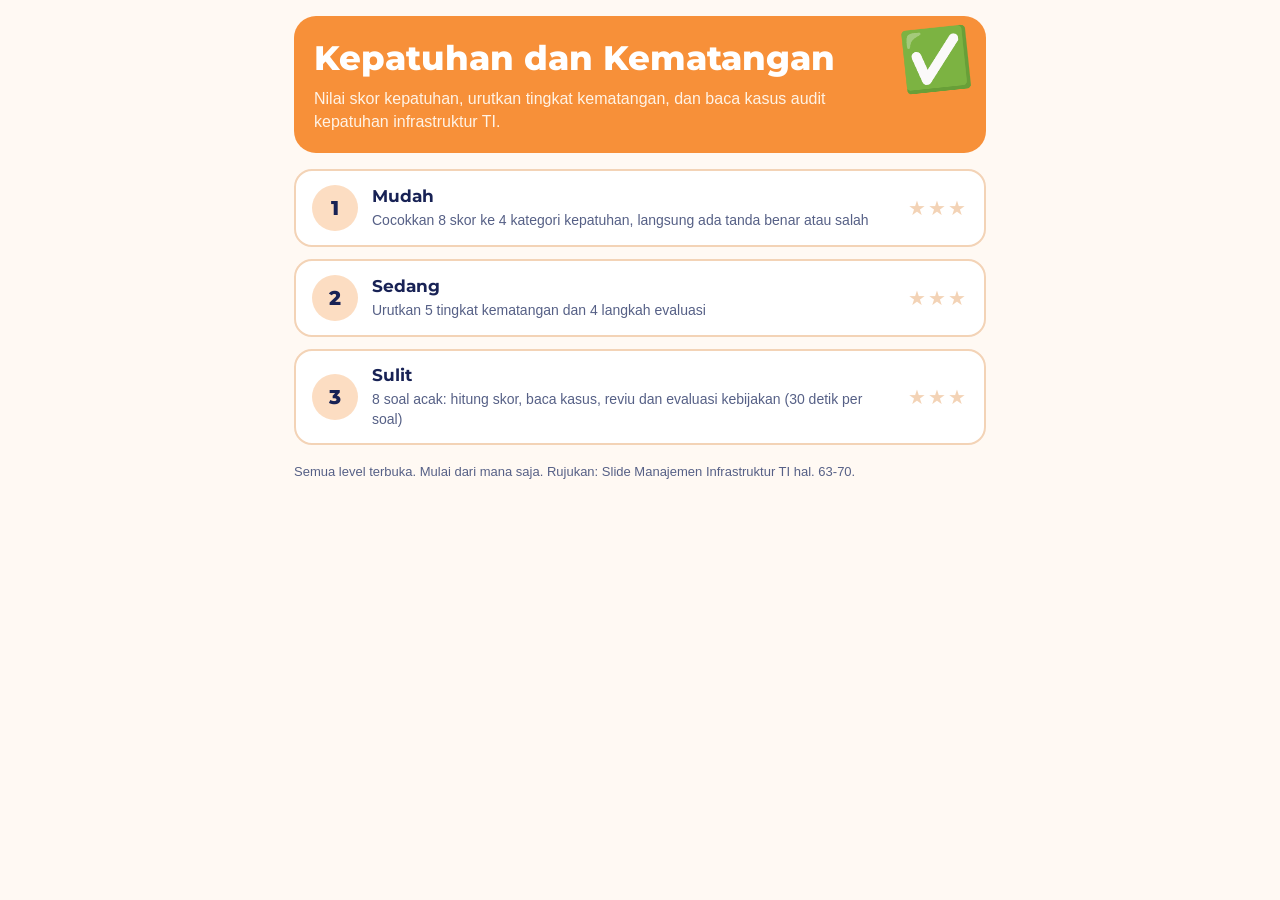
<file: games/kepatuhan-kematangan.html>
<!DOCTYPE html>
<html lang="id">
<head>
<meta charset="utf-8">
<meta name="viewport" content="width=device-width, initial-scale=1, viewport-fit=cover">
<title>Kepatuhan dan Kematangan</title>
<link rel="preconnect" href="https://fonts.googleapis.com">
<link rel="preconnect" href="https://fonts.gstatic.com" crossorigin>
<link href="https://fonts.googleapis.com/css2?family=Montserrat:wght@600;700;800&display=swap" rel="stylesheet">
<style>
:root{
  box-sizing:border-box;
  padding-top:env(safe-area-inset-top,0px);
  padding-bottom:env(safe-area-inset-bottom,0px);
  --bg:#FFF9F3; --card:#FFFFFF; --ink:#182255; --muted:#566086;
  --accent:#F79039; --accent-2:#FEBD26;
  --peach:#FCDDC2; --peach-2:#FBCCA4; --line:#F3D3B6;
  --ok:#14805A; --ok-bg:#DDF4EA; --bad:#C23A3A; --bad-bg:#FBE1E1;
  --term:#101636; --term-ink:#D9F7E8;
}
@media (prefers-color-scheme: dark){
  :root:not([data-theme="light"]){
    --bg:#121731; --card:#1B2347; --ink:#F4EFE8; --muted:#AAB1D3;
    --peach:#2A3263; --peach-2:#36407A; --line:#3A4580;
    --ok:#4CD6A0; --ok-bg:#12382C; --bad:#FF8A8A; --bad-bg:#44202A;
    --term:#0A0E24;
  }
}
:root[data-theme="dark"]{
  --bg:#121731; --card:#1B2347; --ink:#F4EFE8; --muted:#AAB1D3;
  --peach:#2A3263; --peach-2:#36407A; --line:#3A4580;
  --ok:#4CD6A0; --ok-bg:#12382C; --bad:#FF8A8A; --bad-bg:#44202A;
  --term:#0A0E24;
}
html{scroll-padding-top:env(safe-area-inset-top,0px);height:100%}
*,*::before,*::after{box-sizing:inherit}
body{margin:0;min-height:100%;background:var(--bg);color:var(--ink);
  font-family:Arial,"Helvetica Neue",sans-serif;font-size:16px;line-height:1.45;-webkit-tap-highlight-color:transparent}
h1,h2,h3{font-family:Montserrat,Arial,sans-serif;margin:0;line-height:1.2}
button{font:inherit;color:inherit;cursor:pointer}
button:focus-visible,input:focus-visible,select:focus-visible{outline:3px solid var(--accent-2);outline-offset:2px}
.app{max-width:720px;margin:0 auto;padding:16px 14px 28px}

/* menu */
.hero{background:var(--accent);color:#fff;border-radius:22px;padding:22px 20px 20px;position:relative;overflow:hidden}
.hero h1{font-size:clamp(26px,7vw,34px);font-weight:800;color:#fff;padding-right:84px}
.hero p{margin:8px 0 0;color:#FFF3E6;padding-right:84px}
.hero .decor{position:absolute;right:14px;top:14px;font-size:58px;line-height:1;transform:rotate(-6deg)}
.levels{display:grid;gap:12px;margin-top:16px}
.lvl{display:grid;grid-template-columns:auto 1fr auto;gap:14px;align-items:center;text-align:left;
  background:var(--card);border:2px solid var(--line);border-radius:18px;padding:14px 16px;width:100%}
.lvl:hover{border-color:var(--accent)}
.lvl .no{width:46px;height:46px;border-radius:50%;background:var(--peach);display:grid;place-items:center;
  font-family:Montserrat,Arial,sans-serif;font-weight:800;font-size:20px}
.lvl h2{font-size:17px}
.lvl p{margin:3px 0 0;color:var(--muted);font-size:14px}
.stars{font-size:20px;letter-spacing:2px;color:var(--accent-2);white-space:nowrap}
.stars .off{color:var(--line)}
.foot{margin-top:18px;color:var(--muted);font-size:13px}

/* bar */
.bar{display:flex;align-items:center;gap:10px;margin-bottom:12px}
.back{border:2px solid var(--line);background:var(--card);border-radius:12px;padding:8px 12px;font-weight:700}
.bar h2{font-size:18px;flex:1}
.chip{background:var(--peach);border-radius:999px;padding:6px 14px;font-weight:700;font-size:14px;white-space:nowrap}
.chip.warn{background:var(--bad-bg);color:var(--bad)}
.chip.good{background:var(--ok-bg);color:var(--ok)}
.status{display:flex;gap:8px;margin-bottom:10px;flex-wrap:wrap}
.task{background:var(--peach);border-radius:14px;padding:12px 14px;margin-bottom:12px;font-size:15.5px}
.hint{margin:0 0 12px;color:var(--muted);font-size:14.5px}
.btn{border:0;border-radius:14px;padding:12px 18px;font-weight:700;background:var(--accent);color:#fff;flex:1}
.btn.alt{background:var(--card);color:var(--ink);border:2px solid var(--line)}
.btn.dark{background:var(--ink);color:var(--bg)}
.btn:disabled{opacity:.5;cursor:default}
.row-btns{display:flex;gap:10px;margin-top:14px}
.msg{margin-top:12px;min-height:22px;font-weight:700;text-align:center}

/* quiz */
.qcard{background:var(--card);border:2px solid var(--line);border-radius:18px;padding:16px}
.qcard h3{font-size:17px;margin-bottom:6px}
.ctx{margin:0 0 10px;font-size:15px}
.clue{background:var(--peach);border-radius:12px;padding:10px 12px;margin:0 0 10px;font-size:14.5px}
.clue b{display:block;margin-bottom:2px}
.opts{display:grid;gap:10px;margin-top:12px}
.opts.cols2{grid-template-columns:1fr 1fr}
.opt{border:2px solid var(--line);background:var(--card);border-radius:14px;padding:12px 14px;text-align:left;font-weight:700;font-size:15px}
.opt:hover:not(:disabled){border-color:var(--accent)}
.opt.right{background:var(--ok-bg);border-color:var(--ok)}
.opt.wrong{background:var(--bad-bg);border-color:var(--bad)}
.fb{margin-top:14px;border-radius:14px;padding:12px 14px;font-size:14.5px}
.fb.ok{background:var(--ok-bg)} .fb.bad{background:var(--bad-bg)}
.fb b{display:block;margin-bottom:2px}

/* sorter */
.spool{position:sticky;top:env(safe-area-inset-top,0px);z-index:5;background:var(--bg);padding:6px 0 8px;margin-bottom:8px}
.spool .box{border:2px dashed var(--line);border-radius:16px;background:var(--card);padding:8px;display:flex;flex-wrap:wrap;gap:6px;
  justify-content:center;max-height:34vh;overflow:auto;min-height:56px;align-items:center}
.scard{border:2px solid var(--peach-2);background:var(--peach);border-radius:12px;padding:7px 11px;font-weight:700;font-size:14px;text-align:left}
.scard.sel{outline:3px solid var(--accent-2);transform:translateY(-2px);border-color:var(--accent)}
.scard.ok{background:var(--ok-bg);border-color:var(--ok)}
.scard.bad{background:var(--bad-bg);border-color:var(--bad)}
.spool .empty{color:var(--muted);font-size:14px}
.bin{border:2px solid var(--line);background:var(--card);border-radius:16px;padding:9px 11px 10px;margin-bottom:8px;cursor:pointer}
.bin.target{border-color:var(--accent);background:var(--peach)}
.bin .bl{font-weight:800;font-size:14.5px}
.bin .bs{font-weight:400;color:var(--muted);font-size:12.5px;margin-left:6px}
.bin .items{display:flex;flex-wrap:wrap;gap:6px;margin-top:6px;min-height:6px}

/* order */
.slots{display:grid;gap:8px}
.slot{display:flex;gap:10px;align-items:stretch;min-height:46px}
.slot .n{flex:0 0 34px;border-radius:10px;background:var(--peach);display:grid;place-items:center;font-weight:800}
.slot .c{flex:1;border:2px dashed var(--line);border-radius:12px;padding:8px 12px;display:flex;align-items:center;text-align:left;
  background:var(--card);font-size:14.5px;min-height:46px}
.slot .c.filled{border-style:solid;border-color:var(--peach-2);background:var(--peach);font-weight:700;cursor:pointer}
.slot .c.locked{background:var(--card);border-color:var(--ink);cursor:default}
.slot .c.ok{background:var(--ok-bg);border-color:var(--ok)}
.slot .c.bad{background:var(--bad-bg);border-color:var(--bad)}
.slot .lab{display:block;font-size:12px;color:var(--muted);font-weight:400}
.opool{margin-top:12px;display:grid;gap:8px;padding:10px;border:2px dashed var(--line);border-radius:16px;background:var(--card)}
.opool.g2{grid-template-columns:1fr 1fr}
.ocard{border:2px solid var(--peach-2);background:var(--peach);border-radius:12px;padding:9px 12px;font-weight:700;font-size:14px;text-align:left}
.opool .empty{color:var(--muted);font-size:14px;grid-column:1/-1;text-align:center}
.reveal{margin-top:12px;background:var(--card);border:2px solid var(--line);border-radius:16px;padding:12px 14px}
.reveal ol{margin:6px 0 0;padding-left:20px}
.reveal li{margin-bottom:6px;font-size:14.5px}

/* result */
.result{background:var(--card);border:2px solid var(--line);border-radius:22px;padding:24px 18px;text-align:center}
.result .stars{font-size:46px;margin:6px 0 4px}
.result h2{font-size:22px}
.result p{color:var(--muted);margin:6px auto 0;max-width:44ch}
.stat{display:flex;justify-content:center;gap:10px;margin:14px 0 4px;flex-wrap:wrap}
.stat span{background:var(--peach);border-radius:999px;padding:6px 14px;font-weight:700;font-size:14px}
.result .row-btns{flex-wrap:wrap}
.result .row-btns .btn{min-width:130px}
.extra{margin-top:14px;text-align:left}
.note{margin-top:14px;font-size:12.5px;color:var(--muted);text-align:left}
@media (prefers-reduced-motion:reduce){*{animation:none!important;transition:none!important}}


</style>
</head>
<body>
<div class="app" id="view"></div>
<script>
/* ===================== util umum ===================== */
var GAME = null;
var view = document.getElementById('view');
var timerId = null;
function clearTimer(){ if (timerId){ clearInterval(timerId); timerId = null; } }
function shuffle(a){
  a = a.slice();
  for (var i=a.length-1;i>0;i--){ var j=Math.floor(Math.random()*(i+1)); var t=a[i]; a[i]=a[j]; a[j]=t; }
  return a;
}
function pick(a){ return a[Math.floor(Math.random()*a.length)]; }
function esc(s){ return String(s).replace(/&/g,'&amp;').replace(/</g,'&lt;').replace(/>/g,'&gt;').replace(/"/g,'&quot;'); }
function eqArr(a,b){ if (a.length !== b.length) return false; for (var i=0;i<a.length;i++){ if (a[i]!==b[i]) return false; } return true; }

function loadBest(){
  try { var r = localStorage.getItem('best_' + GAME.key); if (r) return JSON.parse(r); } catch(e){}
  return {1:0,2:0,3:0};
}
function saveBest(level, stars){
  try {
    var b = loadBest();
    if (stars > (b[level]||0)) { b[level] = stars; localStorage.setItem('best_' + GAME.key, JSON.stringify(b)); }
  } catch(e){}
}
function starsHTML(n){
  var s = '<span class="stars" aria-label="' + n + ' dari 3 bintang">';
  for (var i=1;i<=3;i++) s += i<=n ? '★' : '<span class="off">★</span>';
  return s + '</span>';
}
function barHTML(title, chip){
  return '<div class="bar"><button class="back" id="bk">&larr; Menu</button><h2>' + title + '</h2>' + (chip||'') + '</div>';
}
function bindBack(){ var b = document.getElementById('bk'); if (b) b.onclick = showMenu; }
function levelTitle(n){ return 'Level ' + n + ': ' + ['Mudah','Sedang','Sulit'][n-1]; }

/* ===================== menu ===================== */
function showMenu(){
  clearTimer();
  var best = loadBest(), h = '';
  h += '<div class="hero"><div class="decor" aria-hidden="true">' + GAME.emoji + '</div><h1>' + GAME.title + '</h1><p>' + GAME.intro + '</p></div><div class="levels">';
  GAME.levels.forEach(function(l, i){
    h += '<button class="lvl" data-l="' + (i+1) + '"><span class="no">' + (i+1) + '</span><span><h2>' + l[0] + '</h2><p>' + l[1] + '</p></span>' + starsHTML(best[i+1]||0) + '</button>';
  });
  h += '</div><p class="foot">Semua level terbuka. Mulai dari mana saja. ' + GAME.foot + '</p>';
  view.innerHTML = h;
  Array.prototype.forEach.call(view.querySelectorAll('.lvl'), function(b){
    b.addEventListener('click', function(){ GAME.start(+b.dataset.l); });
  });
}

/* ===================== hasil ===================== */
function showResult(r){
  clearTimer();
  var h = '<div class="result">' + starsHTML(r.stars) + '<h2>' + r.title + '</h2><p>' + r.text + '</p>';
  if (r.stats && r.stats.length) h += '<div class="stat">' + r.stats.map(function(s){ return '<span>' + s + '</span>'; }).join('') + '</div>';
  if (r.extra) h += '<div class="extra">' + r.extra + '</div>';
  h += '<div class="row-btns"><button class="btn alt" id="rm">Menu</button><button class="btn" id="ra">Main lagi</button>' +
       (r.level < 3 && r.stars > 0 ? '<button class="btn dark" id="rn">Level ' + (r.level+1) + '</button>' : '') + '</div>';
  if (r.note) h += '<p class="note">' + r.note + '</p>';
  view.innerHTML = h + '</div>';
  document.getElementById('rm').onclick = showMenu;
  document.getElementById('ra').onclick = function(){ GAME.start(r.level); };
  var rn = document.getElementById('rn');
  if (rn) rn.onclick = function(){ GAME.start(r.level + 1); };
}
function starsBy(v, hi, mid, lo){ return v >= hi ? 3 : (v >= mid ? 2 : (v >= lo ? 1 : 0)); }
function starsLow(v, a, b){ return v <= a ? 3 : (v <= b ? 2 : 1); }   /* makin kecil makin baik */

/* ===================== komponen: kuis pilihan ===================== */
/* cfg: {level,title,qs:[{ctx,clue,cluelabel,prompt,opts:[{k,t,fb}],ans,why}],perQ,cols,finish(score,total)} */
function runQuiz(cfg){
  clearTimer();
  var qs = cfg.qs, idx = 0, score = 0, answered = false, left = 0;
  function render(){
    clearTimer(); answered = false;
    var q = qs[idx];
    var h = barHTML(cfg.title, '<span class="chip">Soal ' + (idx+1) + '/' + qs.length + '</span>');
    h += '<div class="status"><span class="chip">Skor: ' + score + '</span>' + (cfg.perQ ? '<span class="chip" id="tchip">' + cfg.perQ + ' dtk</span>' : '') + '</div>';
    h += '<div class="qcard">';
    if (q.ctx) h += '<p class="ctx">' + q.ctx + '</p>';
    if (q.clue) h += '<div class="clue"><b>' + (q.cluelabel || 'Temuan') + '</b>' + q.clue + '</div>';
    h += '<h3>' + q.prompt + '</h3><div class="opts' + (cfg.cols === 2 ? ' cols2' : '') + '">';
    q.opts.forEach(function(o){ h += '<button class="opt" data-k="' + o.k + '">' + o.t + '</button>'; });
    h += '</div><div id="fb"></div></div>';
    view.innerHTML = h;
    bindBack();
    Array.prototype.forEach.call(view.querySelectorAll('.opt'), function(b){
      b.addEventListener('click', function(){ answer(b.dataset.k); });
    });
    if (cfg.perQ) {
      left = cfg.perQ;
      timerId = setInterval(function(){
        left--;
        var c = document.getElementById('tchip');
        if (c) { c.textContent = left + ' dtk'; c.className = 'chip' + (left <= 5 ? ' warn' : ''); }
        if (left <= 0) { clearTimer(); answer(null); }
      }, 1000);
    }
  }
  function answer(k){
    if (answered) return;
    answered = true; clearTimer();
    var q = qs[idx];
    var right = (k !== null && String(k) === String(q.ans));
    if (right) score++;
    var chosen = null, correct = null;
    q.opts.forEach(function(o){ if (String(o.k) === String(k)) chosen = o; if (String(o.k) === String(q.ans)) correct = o; });
    Array.prototype.forEach.call(view.querySelectorAll('.opt'), function(b){
      b.disabled = true;
      if (String(b.dataset.k) === String(q.ans)) b.classList.add('right');
      else if (k !== null && b.dataset.k === String(k)) b.classList.add('wrong');
    });
    var txt = '';
    if (k === null) txt += 'Waktu habis. ';
    if (!right && chosen && chosen.fb) txt += chosen.fb + ' ';
    if (!right && correct) txt += 'Jawaban tepat: ' + correct.t + '. ';
    if (right && correct && correct.fb) txt += correct.fb + ' ';
    if (q.why) txt += q.why;
    var last = idx === qs.length - 1;
    document.getElementById('fb').innerHTML =
      '<div class="fb ' + (right ? 'ok' : 'bad') + '"><b>' + (right ? 'Benar' : (k === null ? 'Waktu habis' : 'Belum tepat')) + '</b>' + txt + '</div>' +
      '<div class="row-btns"><button class="btn" id="nx">' + (last ? 'Lihat hasil' : 'Lanjut') + '</button></div>';
    var nx = document.getElementById('nx');
    nx.onclick = function(){ if (last) cfg.finish(score, qs.length); else { idx++; render(); } };
    nx.focus();
  }
  render();
}

/* ===================== komponen: urutkan ===================== */
/* cfg: {level,title,task,items:[{id,t}] (urutan benar),labels,locked:[idx],feedback:'live'|'marks'|'count',timer,g2,reveal,
         onDone(res),onTimeout(res)} */
function runOrder(cfg){
  clearTimer();
  var items = cfg.items, n = items.length, byId = {};
  items.forEach(function(it){ byId[it.id] = it; });
  var st = {slots:[], locked:{}, done:false, mistakes:0, checks:0, left:cfg.timer || 0, msg:'', marks:null};
  for (var i=0;i<n;i++) st.slots.push(null);
  (cfg.locked || []).forEach(function(i){ st.slots[i] = items[i].id; st.locked[i] = true; });
  var poolOrder = shuffle(items.map(function(it){ return it.id; })).filter(function(id){ return st.slots.indexOf(id) < 0; });
  var fbk = cfg.feedback;

  view.innerHTML = barHTML(cfg.title, '') + '<div id="stage"></div>';
  bindBack();
  var stage = document.getElementById('stage');

  function chipHTML(){
    if (cfg.timer) return '<span class="chip" id="tchip">' + st.left + ' dtk</span>';
    if (fbk === 'live') return '<span class="chip" id="mchip">Salah: ' + st.mistakes + '</span>';
    return '<span class="chip" id="mchip">Periksa: ' + st.checks + 'x</span>';
  }
  function draw(){
    var h = '<div class="status">' + chipHTML() + '</div><div class="task">' + cfg.task + '</div><div class="slots" id="slots">';
    for (var i=0;i<n;i++){
      var id = st.slots[i], cls = 'c';
      if (id) {
        cls += st.locked[i] ? ' locked' : ' filled';
        if (!st.locked[i]) {
          if (fbk === 'live') cls += (id === items[i].id ? ' ok' : ' bad');
          else if (st.marks) cls += (st.marks[i] ? ' ok' : ' bad');
        }
      }
      h += '<div class="slot" data-i="' + i + '"><div class="n">' + (i+1) + '</div><div class="' + cls + '">';
      if (id) h += '<span>' + (cfg.labels && cfg.showLabels ? '<span class="lab">' + cfg.labels[i] + '</span>' : '') + esc(byId[id].t) + (st.locked[i] ? ' <span class="lab" style="display:inline">(terkunci)</span>' : '') + '</span>';
      else h += '<span class="lab" style="color:var(--muted)">Tap kartu di bawah</span>';
      h += '</div></div>';
    }
    h += '</div><div class="opool' + (cfg.g2 ? ' g2' : '') + '" id="opool">';
    var inPool = poolOrder.filter(function(id){ return st.slots.indexOf(id) < 0; });
    if (!inPool.length) h += '<span class="empty">Semua kartu sudah dipasang</span>';
    inPool.forEach(function(id){ h += '<button class="ocard" data-id="' + id + '">' + esc(byId[id].t) + '</button>'; });
    h += '</div><div class="row-btns"><button class="btn alt" id="rs">Ulangi</button>' +
         (fbk !== 'live' ? '<button class="btn" id="ck">Periksa</button>' : '') + '</div><div class="msg" id="msg"></div>';
    stage.innerHTML = h;
    document.getElementById('msg').textContent = st.msg;
    document.getElementById('rs').onclick = function(){
      if (st.done) return;
      for (var i=0;i<n;i++) if (!st.locked[i]) st.slots[i] = null;
      st.msg = ''; st.marks = null; draw();
    };
    var ck = document.getElementById('ck');
    if (ck) ck.onclick = check;
  }
  function firstEmpty(){ for (var i=0;i<n;i++) if (st.slots[i] === null) return i; return -1; }
  function allCorrect(){ for (var i=0;i<n;i++) if (st.slots[i] !== items[i].id) return false; return true; }

  stage.addEventListener('click', function(e){
    if (st.done) return;
    var oc = e.target.closest('.ocard');
    if (oc) {
      var i = firstEmpty();
      if (i < 0) return;
      st.slots[i] = oc.dataset.id; st.msg = ''; st.marks = null;
      if (fbk === 'live' && oc.dataset.id !== items[i].id) st.mistakes++;
      draw();
      if (fbk === 'live') {
        if (allCorrect()) finish();
        else if (firstEmpty() < 0) { st.msg = 'Tap kartu yang merah untuk mengembalikannya, lalu coba lagi.'; draw(); }
      }
      return;
    }
    var sl = e.target.closest('.slot');
    if (sl) {
      var j = +sl.dataset.i;
      if (st.slots[j] && !st.locked[j]) { st.slots[j] = null; st.msg = ''; st.marks = null; draw(); }
    }
  });

  function check(){
    if (st.done) return;
    if (firstEmpty() >= 0) { st.msg = 'Isi semua posisi dulu.'; draw(); return; }
    st.checks++;
    var ok = 0, marks = [];
    for (var i=0;i<n;i++){ var m = st.slots[i] === items[i].id; marks.push(m); if (m) ok++; }
    if (ok === n) { finish(); return; }
    st.marks = fbk === 'marks' ? marks : null;
    st.msg = ok + ' dari ' + n + ' posisi sudah benar. Coba lagi.';
    draw();
  }
  function finish(){
    if (st.done) return;
    st.done = true; clearTimer();
    var res = {mistakes:st.mistakes, checks:st.checks, left:st.left, ok:true};
    if (cfg.reveal) {
      var h = '<div class="reveal"><b>Urutan yang benar</b><ol>';
      items.forEach(function(it, i){ h += '<li>' + (cfg.labels ? '<b>' + cfg.labels[i] + ':</b> ' : '') + esc(it.t) + '</li>'; });
      h += '</ol></div><div class="row-btns"><button class="btn" id="go">Lanjut</button></div>';
      stage.innerHTML = '<div class="status"><span class="chip good">Urutan benar</span></div>' + h;
      document.getElementById('go').onclick = function(){ cfg.onDone(res); };
    } else cfg.onDone(res);
  }
  if (cfg.timer) {
    timerId = setInterval(function(){
      if (st.done) return;
      st.left--;
      var c = document.getElementById('tchip');
      if (c) { c.textContent = st.left + ' dtk'; c.className = 'chip' + (st.left <= 15 ? ' warn' : ''); }
      if (st.left <= 0) { st.left = 0; st.done = true; clearTimer(); if (cfg.onTimeout) cfg.onTimeout({checks:st.checks}); }
    }, 1000);
  }
  draw();
}

/* ===================== komponen: sortir ke kotak ===================== */
/* cfg: {level,title,task,bins:[{id,label,short,sub}],cards:[{id,t,bin}],hideNames,feedback:'live'|'check',onDone(res)} */
function runSorter(cfg){
  clearTimer();
  var st = {place:{}, sel:null, mistakes:0, checks:0, done:false, msg:'', marks:null};
  var cards = shuffle(cfg.cards), byId = {};
  cfg.cards.forEach(function(c){ byId[c.id] = c; });
  var live = cfg.feedback === 'live';
  view.innerHTML = barHTML(cfg.title, '') + '<div id="stage"></div>';
  bindBack();
  var stage = document.getElementById('stage');

  function draw(){
    var h = '<div class="status"><span class="chip" id="mchip">' + (live ? 'Salah: ' + st.mistakes : 'Periksa: ' + st.checks + 'x') + '</span></div>';
    h += '<div class="task">' + cfg.task + '</div>';
    h += '<div class="spool"><div class="box" id="pool">';
    var rest = cards.filter(function(c){ return !st.place[c.id]; });
    if (!rest.length) h += '<span class="empty">Semua kartu sudah dipasang</span>';
    rest.forEach(function(c){ h += '<button class="scard' + (st.sel === c.id ? ' sel' : '') + '" data-id="' + c.id + '">' + esc(c.t) + '</button>'; });
    h += '</div></div><div id="bins">';
    cfg.bins.forEach(function(b){
      h += '<div class="bin' + (st.sel ? ' target' : '') + '" data-bin="' + b.id + '"><div class="bl">' + (cfg.hideNames ? b.short : b.label) +
           (!cfg.hideNames && b.sub ? '<span class="bs">' + b.sub + '</span>' : '') + '</div><div class="items">';
      cards.filter(function(c){ return st.place[c.id] === b.id; }).forEach(function(c){
        var cls = 'scard';
        if (live) cls += (c.bin === b.id ? ' ok' : ' bad');
        else if (st.marks) cls += (c.bin === b.id ? ' ok' : ' bad');
        h += '<button class="' + cls + '" data-placed="' + c.id + '">' + esc(c.t) + '</button>';
      });
      h += '</div></div>';
    });
    h += '</div>' + (live ? '' : '<div class="row-btns"><button class="btn alt" id="rs">Ulangi</button><button class="btn" id="ck">Periksa</button></div>') +
         '<div class="msg" id="msg"></div>';
    stage.innerHTML = h;
    document.getElementById('msg').textContent = st.msg;
    var rs = document.getElementById('rs');
    if (rs) rs.onclick = function(){ if (st.done) return; st.place = {}; st.sel = null; st.msg = ''; st.marks = null; draw(); };
    var ck = document.getElementById('ck');
    if (ck) ck.onclick = check;
  }
  function allPlaced(){ return cards.every(function(c){ return st.place[c.id]; }); }
  function allRight(){ return cards.every(function(c){ return st.place[c.id] === c.bin; }); }

  stage.addEventListener('click', function(e){
    if (st.done) return;
    var c = e.target.closest('#pool [data-id]');
    if (c) { st.sel = (st.sel === c.dataset.id) ? null : c.dataset.id; draw(); return; }
    var bin = e.target.closest('[data-bin]');
    var pc = e.target.closest('[data-placed]');
    if (pc && !st.sel) { delete st.place[pc.dataset.placed]; st.msg = ''; st.marks = null; draw(); return; }
    if (bin && st.sel) {
      var card = byId[st.sel];
      st.place[card.id] = bin.dataset.bin;
      if (live && card.bin !== bin.dataset.bin) st.mistakes++;
      st.sel = null; st.msg = ''; st.marks = null;
      draw();
      if (live) {
        if (allRight()) finish();
        else if (allPlaced()) { st.msg = 'Tap kartu yang merah untuk memindahkannya, lalu coba lagi.'; draw(); }
      }
    }
  });
  function check(){
    if (st.done) return;
    if (!allPlaced()) { st.msg = 'Pasang semua kartu dulu.'; draw(); return; }
    st.checks++;
    var ok = cards.filter(function(c){ return st.place[c.id] === c.bin; }).length;
    if (ok === cards.length) { finish(); return; }
    st.marks = true;
    st.msg = ok + ' dari ' + cards.length + ' kartu sudah di tempat yang benar.';
    draw();
  }
  function finish(){
    if (st.done) return;
    st.done = true;
    cfg.onDone({mistakes:st.mistakes, checks:st.checks});
  }
  draw();
}

/* ===================== Kepatuhan dan Kematangan ===================== */
var K3_PERQ = 30;   /* detik per soal di Level 3 */
/* Data soal disalin dari TAMBAH_GAME_MANTI_3_4.md. Hanya teks PENGECOH 6 soal bank yang diperpanjang agar jawaban benar tidak selalu opsi terpendek atau terpanjang. */
/* helper kuis: bentuk satu soal untuk runQuiz. Kunci opsi berupa huruf. */
function mkQ(ctx, prompt, optTexts, ansText, why, fixed){
  var texts = fixed ? optTexts.slice() : shuffle(optTexts);
  var opts = texts.map(function(t, i){ return {k:String.fromCharCode(97 + i), t:t}; });
  var hit = opts.filter(function(o){ return o.t === ansText; });
  if (hit.length !== 1) throw new Error('Jawaban tidak ditemukan tepat satu kali: ' + ansText);
  return {ctx:ctx, prompt:prompt, opts:opts, ans:hit[0].k, why:why};
}

var K3_KAT = [
  {id:'sangat', label:'Sangat patuh',                sub:'90-100%', short:'90-100%'},
  {id:'patuh',  label:'Patuh',                       sub:'75-89%',  short:'75-89%'},
  {id:'cukup',  label:'Cukup patuh',                 sub:'60-74%',  short:'60-74%'},
  {id:'tidak',  label:'Tidak patuh / risiko tinggi', sub:'<60%',    short:'<60%'}
];
function k3Kategori(p){ return p >= 90 ? 'sangat' : (p >= 75 ? 'patuh' : (p >= 60 ? 'cukup' : 'tidak')); }
function k3Nama(id){ return K3_KAT.filter(function(k){ return k.id === id; })[0].label; }

/* Level 1: kartu skor. Ambil 2 acak per kategori (8 kartu). Sengaja tanpa nilai batas (90, 75, 60). */
var K3_SKOR = {
  sangat:[91, 93, 96, 98],
  patuh: [77, 80, 82, 86],
  cukup: [62, 65, 68, 72],
  tidak: [41, 48, 52, 57]
};
function k3L1Cards(){
  var out = [], n = 0;
  Object.keys(K3_SKOR).forEach(function(kat){
    shuffle(K3_SKOR[kat]).slice(0, 2).forEach(function(v){ out.push({id:'c' + (n++), t:v + '%', bin:kat}); });
  });
  return out;
}

/* Level 2: dua ronde urutan. Susunan array = urutan benar. name dipakai hanya di layar "Urutan yang benar". */
var K3_MATURITY = [
  {id:'m1', t:'Proses belum terdokumentasi, ketergantungan tinggi pada individu, kontrol minim', name:'Level 1: Initial (Awal)'},
  {id:'m2', t:'Proses terdokumentasi dan konsisten, pengelolaan dasar dan pengendalian risiko mulai ada', name:'Level 2: Managed (Terorganisir)'},
  {id:'m3', t:'Proses formal dan menjadi standar organisasi', name:'Level 3: Defined (Terdefinisi)'},
  {id:'m4', t:'Pengukuran dan analisis data dilakukan secara rutin', name:'Level 4: Quantitatively Managed'},
  {id:'m5', t:'Perbaikan berkelanjutan dan inovasi proaktif', name:'Level 5: Optimizing'}
];
var K3_LANGKAH = [
  {id:'e1', t:'Pengumpulan data dan dokumen', name:'Langkah 1'},
  {id:'e2', t:'Penilaian tingkat kematangan', name:'Langkah 2'},
  {id:'e3', t:'Menilai kepatuhan terhadap standar dan regulasi', name:'Langkah 3'},
  {id:'e4', t:'Analisis dan pelaporan hasil', name:'Langkah 4'}
];

/* Level 3: bank soal. a = jawaban benar, o = opsi khusus (bila tidak ada, pakai K3_OPTS), w = penjelasan. */
var K3_OPTS = {
  level:['Initial (Awal)', 'Managed (Terorganisir)', 'Defined (Terdefinisi)', 'Quantitatively Managed', 'Optimizing'],
  langkah:['Pengumpulan data dan dokumen', 'Penilaian tingkat kematangan', 'Menilai kepatuhan terhadap standar dan regulasi', 'Analisis dan pelaporan hasil']
};
var K3_FIXED = {level:true, langkah:true};
var K3_ASK = {level:'Tingkat kematangan yang paling sesuai?', langkah:'Termasuk langkah evaluasi yang mana?'};
var K3_BANK = {
  level:[
    {p:'Pengelolaan server hanya berjalan karena satu admin yang hafal caranya. Tidak ada dokumen prosedur dan kontrol minim.', a:'Initial (Awal)', w:'Ciri Initial: proses belum terdokumentasi, bergantung pada individu, kontrol minim.'},
    {p:'Prosedur backup sudah terdokumentasi dan dijalankan konsisten, dan pengendalian risiko dasar mulai ada.', a:'Managed (Terorganisir)', w:'Ciri Managed: proses terdokumentasi dan konsisten, pengelolaan dasar dan pengendalian risiko mulai ada.'},
    {p:'Seluruh unit mengikuti prosedur formal yang sudah menjadi standar organisasi.', a:'Defined (Terdefinisi)', w:'Ciri Defined: proses formal dan menjadi standar organisasi.'},
    {p:'Waktu pemulihan layanan dan kapasitas server diukur dan dianalisis secara rutin.', a:'Quantitatively Managed', w:'Ciri Quantitatively Managed: pengukuran dan analisis data dilakukan rutin.'},
    {p:'Hasil evaluasi dipakai terus-menerus untuk perbaikan dan inovasi proaktif.', a:'Optimizing', w:'Ciri Optimizing: perbaikan berkelanjutan dan inovasi proaktif.'}
  ],
  langkah:[
    {p:'Tim mengumpulkan data dan dokumen pendukung dari unit yang diperiksa.', a:'Pengumpulan data dan dokumen', w:'Ini langkah 1 evaluasi hasil pemeriksaan kepatuhan.'},
    {p:'Tim menilai proses TI memakai model tingkat kematangan.', a:'Penilaian tingkat kematangan', w:'Ini langkah 2: penilaian tingkat kematangan.'},
    {p:'Tim membandingkan kondisi unit dengan ISO 27001 dan ketentuan pemerintah.', a:'Menilai kepatuhan terhadap standar dan regulasi', w:'Ini langkah 3: menilai kepatuhan terhadap standar dan regulasi.'},
    {p:'Tim menganalisis hasil penilaian, lalu menyusun laporan beserta rekomendasi peningkatan.', a:'Analisis dan pelaporan hasil', w:'Ini langkah 4. Output evaluasi berupa gambaran kondisi tata kelola TI dan rekomendasi peningkatan.'}
  ],
  kasus:[
    {p:'Sebuah unit kerja memperoleh skor kepatuhan 82% dengan satu temuan minor: dokumentasi SOP incident response belum lengkap. Kategori dan rekomendasi yang tepat?',
     a:'Patuh; lengkapi dokumentasi SOP sebelum audit berikutnya',
     o:['Patuh; lengkapi dokumentasi SOP sebelum audit berikutnya', 'Sangat patuh; tidak perlu tindakan apa pun pada audit berikutnya', 'Cukup patuh; ganti seluruh perangkat server lalu audit ulang', 'Tidak patuh; hentikan operasional unit sampai audit ulang'],
     w:'Skor 82% masuk kategori Patuh (75-89%). Temuan minornya ditindaklanjuti dengan melengkapi dokumentasi SOP sebelum audit berikutnya.'},
    {p:'Pada studi kasus audit kepatuhan berbasis COBIT, checklist mencakup aspek apa saja?',
     a:'Kontrol akses, backup data, dan incident response',
     o:['Kontrol akses, backup data, dan incident response', 'Harga perangkat, jumlah pegawai, dan luas gedung', 'Jumlah aplikasi, jumlah vendor, dan jumlah proyek', 'Kecepatan internet, jumlah printer, dan jadwal rapat'],
     w:'Checklist studi kasus mencakup kontrol akses, backup data, dan incident response.'}
  ],
  reviu:[
    {p:'Mana yang BUKAN bagian dari proses reviu kebijakan infrastruktur TI?', a:'Membeli perangkat baru untuk setiap unit',
     o:['Membeli perangkat baru untuk setiap unit', 'Menilai keselarasan kebijakan dengan strategi organisasi', 'Mengevaluasi roadmap dan program TI', 'Mengidentifikasi isu, duplikasi, atau kebutuhan revisi'],
     w:'Reviu menilai keselarasan dengan strategi, mengevaluasi roadmap dan program TI, serta mengidentifikasi isu, duplikasi, atau kebutuhan revisi. Pembelian perangkat bukan bagiannya.'},
    {p:'Siapa yang dilibatkan untuk mengesahkan perubahan kebijakan hasil reviu?', a:'Komite TI',
     o:['Komite TI', 'Vendor perangkat', 'Seluruh pengguna akhir', 'Penyedia internet'],
     w:'Reviu melibatkan komite TI untuk pengesahan perubahan.'},
    {p:'Kapan reviu kebijakan infrastruktur TI dilakukan?', a:'Secara berkala agar kebijakan tetap up-to-date',
     o:['Secara berkala agar kebijakan tetap up-to-date', 'Hanya saat terjadi insiden besar di unit', 'Hanya sekali, yaitu saat kebijakan pertama dibuat', 'Hanya saat terjadi pergantian vendor layanan'],
     w:'Reviu dilakukan secara berkala agar kebijakan tetap up-to-date, efisien, dan mendukung transformasi digital.'}
  ],
  renstra:[
    {p:'Analisis apa yang dipakai untuk mengetahui kekuatan dan kelemahan pada evaluasi perencanaan strategis TI?', a:'Analisis SWOT',
     o:['Analisis SWOT', 'Analisis log akses', 'Analisis bandwidth', 'Analisis harga pasar'],
     w:'Evaluasi kebijakan dan perencanaan strategis TI memakai analisis SWOT untuk melihat kekuatan dan kelemahan.'},
    {p:'Framework apa yang dipakai menilai kesiapan infrastruktur dan tata kelola pada evaluasi kebijakan dan perencanaan strategis TI?', a:'COBIT',
     o:['COBIT', 'Scrum', 'Kanban', 'Model OSI'],
     w:'Kesiapan infrastruktur dan tata kelola dinilai berdasarkan framework COBIT.'},
    {p:'Mana yang termasuk fokus evaluasi kebijakan dan perencanaan strategis TI?', a:'Pencapaian kinerja terkait IT Masterplan',
     o:['Pencapaian kinerja terkait IT Masterplan', 'Jumlah kabel yang terpasang di seluruh gedung kantor', 'Daftar harga lisensi software dari tiap vendor', 'Jadwal piket pegawai di tiap unit kerja'],
     w:'Fokusnya: kesiapan infrastruktur dan tata kelola (COBIT), pencapaian kinerja IT Masterplan, analisis SWOT, dan kepuasan pengguna TI.'},
    {p:'Penilaian apa yang termasuk fokus evaluasi kebijakan dan perencanaan strategis TI?', a:'Penilaian kepuasan pengguna TI',
     o:['Penilaian kepuasan pengguna TI', 'Penilaian harga pasar perangkat', 'Penilaian tampilan logo aplikasi', 'Penilaian jumlah rapat internal'],
     w:'Penilaian kepuasan pengguna TI termasuk fokus evaluasi, selain COBIT, IT Masterplan, dan analisis SWOT.'}
  ],
  kerangka:[
    {p:'Evaluasi kepatuhan biasanya memakai framework apa untuk mengukur kapabilitas proses dan efektivitas kontrol?', a:'COBIT 5/2019 atau ITIL',
     o:['COBIT 5/2019 atau ITIL', 'Scrum, Kanban, atau Agile', 'Model OSI atau TCP/IP', 'HTML, CSS, atau JavaScript'],
     w:'Evaluasi biasanya memakai COBIT 5/2019 atau ITIL.'},
    {p:'Evaluasi kepatuhan memastikan sistem dan proses TI memenuhi kebijakan internal serta regulasi seperti apa?', a:'ISO 27001 atau ketentuan pemerintah',
     o:['ISO 27001 atau ketentuan pemerintah', 'Selera pimpinan masing-masing unit kerja', 'Tren media sosial yang sedang populer', 'Harga pasar perangkat'],
     w:'Regulasi yang dirujuk antara lain ISO 27001 atau ketentuan pemerintah.'},
    {p:'Pemeriksaan kepatuhan infrastruktur TI adalah proses audit untuk memastikan aspek TI sesuai dengan apa?', a:'Kebijakan internal serta regulasi eksternal yang berlaku',
     o:['Kebijakan internal serta regulasi eksternal yang berlaku', 'Preferensi vendor perangkat dan penyedia layanan, serta tren pasar', 'Jumlah pegawai di unit beserta struktur jabatannya', 'Anggaran tahun sebelumnya beserta realisasi belanja'],
     w:'Pemeriksaan kepatuhan memastikan seluruh aspek TI sesuai kebijakan internal dan regulasi eksternal yang berlaku.'}
  ]
};

/* Soal hitung skor: dibangkitkan, bukan dari bank. n kontrol dipilih dari {10,20,25,50} supaya persen selalu bilangan bulat. */
function k3SkorQ(kat){
  var combos = [];
  [10, 20, 25, 50].forEach(function(n){
    for (var m = 0; m <= n; m++) { var pct = m * (100 / n); if (k3Kategori(pct) === kat) combos.push({n:n, m:m, pct:pct}); }
  });
  var c = pick(combos);
  var names = K3_KAT.map(function(k){ return k.label; });
  var range = K3_KAT.filter(function(k){ return k.id === kat; })[0].sub;
  return mkQ('Sebuah unit kerja memenuhi ' + c.m + ' dari ' + c.n + ' kontrol pada checklist kepatuhan berbasis COBIT.',
    'Skor kepatuhannya termasuk kategori apa?', names, k3Nama(kat),
    c.m + ' / ' + c.n + ' x 100% = ' + c.pct + '%, masuk kategori ' + k3Nama(kat) + ' (' + range + ').', true);
}
function k3Bank(fam){
  var e = pick(K3_BANK[fam]);
  var opts = e.o || K3_OPTS[fam];
  var fixed = !!K3_FIXED[fam];
  return K3_ASK[fam] ? mkQ(e.p, K3_ASK[fam], opts, e.a, e.w, fixed) : mkQ(null, e.p, opts, e.a, e.w, fixed);
}
/* 8 soal: 2 hitung skor (kategori berbeda) + 1 dari tiap keluarga lain. */
function k3BuildL3(){
  var cats = shuffle(['sangat', 'patuh', 'cukup', 'tidak']).slice(0, 2);
  var qs = cats.map(k3SkorQ);
  ['level', 'langkah', 'kasus', 'reviu', 'renstra', 'kerangka'].forEach(function(f){ qs.push(k3Bank(f)); });
  return shuffle(qs);
}


GAME = {
  key:'kepatuhan', title:'Kepatuhan dan Kematangan', emoji:'✅',
  intro:'Nilai skor kepatuhan, urutkan tingkat kematangan, dan baca kasus audit kepatuhan infrastruktur TI.',
  levels:[['Mudah','Cocokkan 8 skor ke 4 kategori kepatuhan, langsung ada tanda benar atau salah'],
          ['Sedang','Urutkan 5 tingkat kematangan dan 4 langkah evaluasi'],
          ['Sulit','8 soal acak: hitung skor, baca kasus, reviu dan evaluasi kebijakan (' + K3_PERQ + ' detik per soal)']],
  foot:'Rujukan: Slide Manajemen Infrastruktur TI hal. 63-70.',
  start:function(level){
    if (level === 1) {
      runSorter({level:1, title:levelTitle(1), feedback:'live', bins:K3_KAT, cards:k3L1Cards(),
        task:'Tap skor, lalu tap kategori kepatuhan yang tepat. Tap kartu di kotak untuk memindahkannya.',
        onDone:function(r){
          var s = starsLow(r.mistakes, 1, 4); saveBest(1, s);
          showResult({level:1, stars:s, title:'Semua skor tepat!', text: s === 3 ? 'Rapi. Kategori kepatuhan sudah hafal.' : 'Berhasil. Ulangi untuk lebih tepat.', stats:['Salah letak: ' + r.mistakes]});
        }});
    } else if (level === 2) {
      var checks = 0;
      var round2 = function(){
        runOrder({level:2, title:levelTitle(2) + ' (2/2)', items:K3_LANGKAH.map(function(x){ return {id:x.id, t:x.t}; }),
          labels:K3_LANGKAH.map(function(x){ return x.name; }), showLabels:false, feedback:'marks', reveal:true,
          task:'Urutkan 4 langkah evaluasi hasil pemeriksaan kepatuhan dari yang paling awal, lalu tap Periksa.',
          onDone:function(r){
            checks += r.checks;
            var s = starsLow(checks, 2, 4); saveBest(2, s);
            showResult({level:2, stars:s, title:'Dua urutan benar!', text: s === 3 ? 'Rapi. Level kematangan dan langkah evaluasi sudah lancar.' : 'Berhasil. Ulangi supaya sekali jalan.', stats:['Pemeriksaan: ' + checks + 'x']});
          }});
      };
      runOrder({level:2, title:levelTitle(2) + ' (1/2)', items:K3_MATURITY.map(function(x){ return {id:x.id, t:x.t}; }),
        labels:K3_MATURITY.map(function(x){ return x.name; }), showLabels:false, feedback:'marks', reveal:true,
        task:'Urutkan ciri-ciri ini dari tingkat kematangan paling rendah (Level 1) sampai paling tinggi (Level 5), lalu tap Periksa.',
        onDone:function(r){ checks = r.checks; round2(); }});
    } else {
      runQuiz({level:3, title:levelTitle(3), qs:k3BuildL3(), perQ:K3_PERQ,
        finish:function(score, total){
          var s = starsBy(score, 7, 5, 3); saveBest(3, s);
          showResult({level:3, stars:s, title:'Skor ' + score + ' dari ' + total,
            text: s === 3 ? 'Hampir sempurna. Kategori, level, dan kasus kepatuhan sudah tajam.' : (s >= 1 ? 'Bagus. Ulangi dan hafalkan rentang kategori serta ciri tiap level.' : 'Ulangi dulu Level 1 dan 2, lalu coba lagi.'),
            stats:[], note:'Soal hitung skor memakai asumsi sederhana: skor = kontrol terpenuhi dibagi total kontrol x 100%.'});
        }});
    }
  }
};
showMenu();

</script>
</body>
</html>
</file>
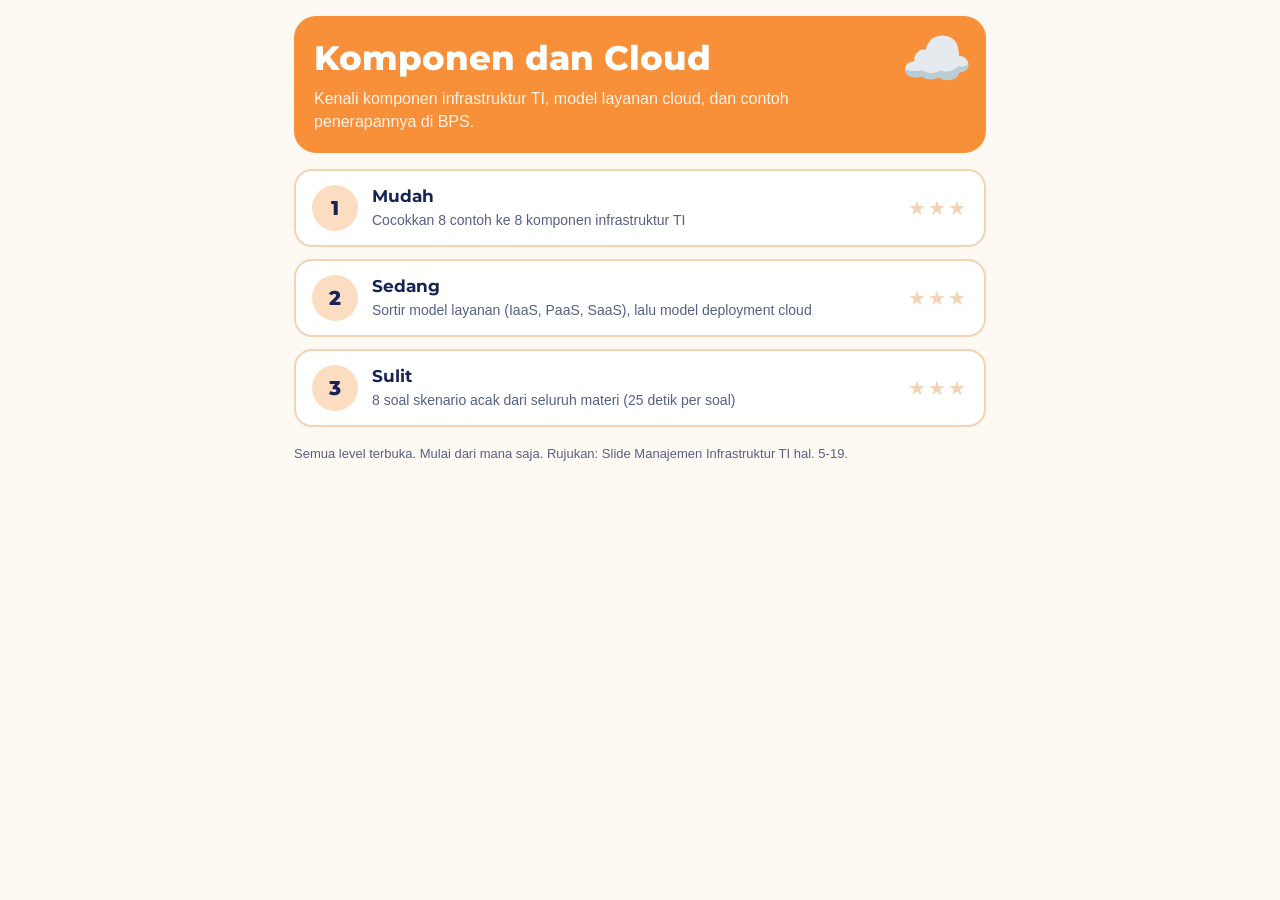
<file: games/komponen-cloud.html>
<!DOCTYPE html>
<html lang="id">
<head>
<meta charset="utf-8">
<meta name="viewport" content="width=device-width, initial-scale=1, viewport-fit=cover">
<title>Komponen dan Cloud</title>
<link rel="preconnect" href="https://fonts.googleapis.com">
<link rel="preconnect" href="https://fonts.gstatic.com" crossorigin>
<link href="https://fonts.googleapis.com/css2?family=Montserrat:wght@600;700;800&display=swap" rel="stylesheet">
<style>
:root{
  box-sizing:border-box;
  padding-top:env(safe-area-inset-top,0px);
  padding-bottom:env(safe-area-inset-bottom,0px);
  --bg:#FFF9F3; --card:#FFFFFF; --ink:#182255; --muted:#566086;
  --accent:#F79039; --accent-2:#FEBD26;
  --peach:#FCDDC2; --peach-2:#FBCCA4; --line:#F3D3B6;
  --ok:#14805A; --ok-bg:#DDF4EA; --bad:#C23A3A; --bad-bg:#FBE1E1;
  --term:#101636; --term-ink:#D9F7E8;
}
@media (prefers-color-scheme: dark){
  :root:not([data-theme="light"]){
    --bg:#121731; --card:#1B2347; --ink:#F4EFE8; --muted:#AAB1D3;
    --peach:#2A3263; --peach-2:#36407A; --line:#3A4580;
    --ok:#4CD6A0; --ok-bg:#12382C; --bad:#FF8A8A; --bad-bg:#44202A;
    --term:#0A0E24;
  }
}
:root[data-theme="dark"]{
  --bg:#121731; --card:#1B2347; --ink:#F4EFE8; --muted:#AAB1D3;
  --peach:#2A3263; --peach-2:#36407A; --line:#3A4580;
  --ok:#4CD6A0; --ok-bg:#12382C; --bad:#FF8A8A; --bad-bg:#44202A;
  --term:#0A0E24;
}
html{scroll-padding-top:env(safe-area-inset-top,0px);height:100%}
*,*::before,*::after{box-sizing:inherit}
body{margin:0;min-height:100%;background:var(--bg);color:var(--ink);
  font-family:Arial,"Helvetica Neue",sans-serif;font-size:16px;line-height:1.45;-webkit-tap-highlight-color:transparent}
h1,h2,h3{font-family:Montserrat,Arial,sans-serif;margin:0;line-height:1.2}
button{font:inherit;color:inherit;cursor:pointer}
button:focus-visible,input:focus-visible,select:focus-visible{outline:3px solid var(--accent-2);outline-offset:2px}
.app{max-width:720px;margin:0 auto;padding:16px 14px 28px}

/* menu */
.hero{background:var(--accent);color:#fff;border-radius:22px;padding:22px 20px 20px;position:relative;overflow:hidden}
.hero h1{font-size:clamp(26px,7vw,34px);font-weight:800;color:#fff;padding-right:84px}
.hero p{margin:8px 0 0;color:#FFF3E6;padding-right:84px}
.hero .decor{position:absolute;right:14px;top:14px;font-size:58px;line-height:1;transform:rotate(-6deg)}
.levels{display:grid;gap:12px;margin-top:16px}
.lvl{display:grid;grid-template-columns:auto 1fr auto;gap:14px;align-items:center;text-align:left;
  background:var(--card);border:2px solid var(--line);border-radius:18px;padding:14px 16px;width:100%}
.lvl:hover{border-color:var(--accent)}
.lvl .no{width:46px;height:46px;border-radius:50%;background:var(--peach);display:grid;place-items:center;
  font-family:Montserrat,Arial,sans-serif;font-weight:800;font-size:20px}
.lvl h2{font-size:17px}
.lvl p{margin:3px 0 0;color:var(--muted);font-size:14px}
.stars{font-size:20px;letter-spacing:2px;color:var(--accent-2);white-space:nowrap}
.stars .off{color:var(--line)}
.foot{margin-top:18px;color:var(--muted);font-size:13px}

/* bar */
.bar{display:flex;align-items:center;gap:10px;margin-bottom:12px}
.back{border:2px solid var(--line);background:var(--card);border-radius:12px;padding:8px 12px;font-weight:700}
.bar h2{font-size:18px;flex:1}
.chip{background:var(--peach);border-radius:999px;padding:6px 14px;font-weight:700;font-size:14px;white-space:nowrap}
.chip.warn{background:var(--bad-bg);color:var(--bad)}
.chip.good{background:var(--ok-bg);color:var(--ok)}
.status{display:flex;gap:8px;margin-bottom:10px;flex-wrap:wrap}
.task{background:var(--peach);border-radius:14px;padding:12px 14px;margin-bottom:12px;font-size:15.5px}
.hint{margin:0 0 12px;color:var(--muted);font-size:14.5px}
.btn{border:0;border-radius:14px;padding:12px 18px;font-weight:700;background:var(--accent);color:#fff;flex:1}
.btn.alt{background:var(--card);color:var(--ink);border:2px solid var(--line)}
.btn.dark{background:var(--ink);color:var(--bg)}
.btn:disabled{opacity:.5;cursor:default}
.row-btns{display:flex;gap:10px;margin-top:14px}
.msg{margin-top:12px;min-height:22px;font-weight:700;text-align:center}

/* quiz */
.qcard{background:var(--card);border:2px solid var(--line);border-radius:18px;padding:16px}
.qcard h3{font-size:17px;margin-bottom:6px}
.ctx{margin:0 0 10px;font-size:15px}
.clue{background:var(--peach);border-radius:12px;padding:10px 12px;margin:0 0 10px;font-size:14.5px}
.clue b{display:block;margin-bottom:2px}
.opts{display:grid;gap:10px;margin-top:12px}
.opts.cols2{grid-template-columns:1fr 1fr}
.opt{border:2px solid var(--line);background:var(--card);border-radius:14px;padding:12px 14px;text-align:left;font-weight:700;font-size:15px}
.opt:hover:not(:disabled){border-color:var(--accent)}
.opt.right{background:var(--ok-bg);border-color:var(--ok)}
.opt.wrong{background:var(--bad-bg);border-color:var(--bad)}
.fb{margin-top:14px;border-radius:14px;padding:12px 14px;font-size:14.5px}
.fb.ok{background:var(--ok-bg)} .fb.bad{background:var(--bad-bg)}
.fb b{display:block;margin-bottom:2px}

/* sorter */
.spool{position:sticky;top:env(safe-area-inset-top,0px);z-index:5;background:var(--bg);padding:6px 0 8px;margin-bottom:8px}
.spool .box{border:2px dashed var(--line);border-radius:16px;background:var(--card);padding:8px;display:flex;flex-wrap:wrap;gap:6px;
  justify-content:center;max-height:34vh;overflow:auto;min-height:56px;align-items:center}
.scard{border:2px solid var(--peach-2);background:var(--peach);border-radius:12px;padding:7px 11px;font-weight:700;font-size:14px;text-align:left}
.scard.sel{outline:3px solid var(--accent-2);transform:translateY(-2px);border-color:var(--accent)}
.scard.ok{background:var(--ok-bg);border-color:var(--ok)}
.scard.bad{background:var(--bad-bg);border-color:var(--bad)}
.spool .empty{color:var(--muted);font-size:14px}
.bin{border:2px solid var(--line);background:var(--card);border-radius:16px;padding:9px 11px 10px;margin-bottom:8px;cursor:pointer}
.bin.target{border-color:var(--accent);background:var(--peach)}
.bin .bl{font-weight:800;font-size:14.5px}
.bin .bs{font-weight:400;color:var(--muted);font-size:12.5px;margin-left:6px}
.bin .items{display:flex;flex-wrap:wrap;gap:6px;margin-top:6px;min-height:6px}

/* order */
.slots{display:grid;gap:8px}
.slot{display:flex;gap:10px;align-items:stretch;min-height:46px}
.slot .n{flex:0 0 34px;border-radius:10px;background:var(--peach);display:grid;place-items:center;font-weight:800}
.slot .c{flex:1;border:2px dashed var(--line);border-radius:12px;padding:8px 12px;display:flex;align-items:center;text-align:left;
  background:var(--card);font-size:14.5px;min-height:46px}
.slot .c.filled{border-style:solid;border-color:var(--peach-2);background:var(--peach);font-weight:700;cursor:pointer}
.slot .c.locked{background:var(--card);border-color:var(--ink);cursor:default}
.slot .c.ok{background:var(--ok-bg);border-color:var(--ok)}
.slot .c.bad{background:var(--bad-bg);border-color:var(--bad)}
.slot .lab{display:block;font-size:12px;color:var(--muted);font-weight:400}
.opool{margin-top:12px;display:grid;gap:8px;padding:10px;border:2px dashed var(--line);border-radius:16px;background:var(--card)}
.opool.g2{grid-template-columns:1fr 1fr}
.ocard{border:2px solid var(--peach-2);background:var(--peach);border-radius:12px;padding:9px 12px;font-weight:700;font-size:14px;text-align:left}
.opool .empty{color:var(--muted);font-size:14px;grid-column:1/-1;text-align:center}
.reveal{margin-top:12px;background:var(--card);border:2px solid var(--line);border-radius:16px;padding:12px 14px}
.reveal ol{margin:6px 0 0;padding-left:20px}
.reveal li{margin-bottom:6px;font-size:14.5px}

/* result */
.result{background:var(--card);border:2px solid var(--line);border-radius:22px;padding:24px 18px;text-align:center}
.result .stars{font-size:46px;margin:6px 0 4px}
.result h2{font-size:22px}
.result p{color:var(--muted);margin:6px auto 0;max-width:44ch}
.stat{display:flex;justify-content:center;gap:10px;margin:14px 0 4px;flex-wrap:wrap}
.stat span{background:var(--peach);border-radius:999px;padding:6px 14px;font-weight:700;font-size:14px}
.result .row-btns{flex-wrap:wrap}
.result .row-btns .btn{min-width:130px}
.extra{margin-top:14px;text-align:left}
.note{margin-top:14px;font-size:12.5px;color:var(--muted);text-align:left}
@media (prefers-reduced-motion:reduce){*{animation:none!important;transition:none!important}}


</style>
</head>
<body>
<div class="app" id="view"></div>
<script>
/* ===================== util umum ===================== */
var GAME = null;
var view = document.getElementById('view');
var timerId = null;
function clearTimer(){ if (timerId){ clearInterval(timerId); timerId = null; } }
function shuffle(a){
  a = a.slice();
  for (var i=a.length-1;i>0;i--){ var j=Math.floor(Math.random()*(i+1)); var t=a[i]; a[i]=a[j]; a[j]=t; }
  return a;
}
function pick(a){ return a[Math.floor(Math.random()*a.length)]; }
function esc(s){ return String(s).replace(/&/g,'&amp;').replace(/</g,'&lt;').replace(/>/g,'&gt;').replace(/"/g,'&quot;'); }
function eqArr(a,b){ if (a.length !== b.length) return false; for (var i=0;i<a.length;i++){ if (a[i]!==b[i]) return false; } return true; }

function loadBest(){
  try { var r = localStorage.getItem('best_' + GAME.key); if (r) return JSON.parse(r); } catch(e){}
  return {1:0,2:0,3:0};
}
function saveBest(level, stars){
  try {
    var b = loadBest();
    if (stars > (b[level]||0)) { b[level] = stars; localStorage.setItem('best_' + GAME.key, JSON.stringify(b)); }
  } catch(e){}
}
function starsHTML(n){
  var s = '<span class="stars" aria-label="' + n + ' dari 3 bintang">';
  for (var i=1;i<=3;i++) s += i<=n ? '★' : '<span class="off">★</span>';
  return s + '</span>';
}
function barHTML(title, chip){
  return '<div class="bar"><button class="back" id="bk">&larr; Menu</button><h2>' + title + '</h2>' + (chip||'') + '</div>';
}
function bindBack(){ var b = document.getElementById('bk'); if (b) b.onclick = showMenu; }
function levelTitle(n){ return 'Level ' + n + ': ' + ['Mudah','Sedang','Sulit'][n-1]; }

/* ===================== menu ===================== */
function showMenu(){
  clearTimer();
  var best = loadBest(), h = '';
  h += '<div class="hero"><div class="decor" aria-hidden="true">' + GAME.emoji + '</div><h1>' + GAME.title + '</h1><p>' + GAME.intro + '</p></div><div class="levels">';
  GAME.levels.forEach(function(l, i){
    h += '<button class="lvl" data-l="' + (i+1) + '"><span class="no">' + (i+1) + '</span><span><h2>' + l[0] + '</h2><p>' + l[1] + '</p></span>' + starsHTML(best[i+1]||0) + '</button>';
  });
  h += '</div><p class="foot">Semua level terbuka. Mulai dari mana saja. ' + GAME.foot + '</p>';
  view.innerHTML = h;
  Array.prototype.forEach.call(view.querySelectorAll('.lvl'), function(b){
    b.addEventListener('click', function(){ GAME.start(+b.dataset.l); });
  });
}

/* ===================== hasil ===================== */
function showResult(r){
  clearTimer();
  var h = '<div class="result">' + starsHTML(r.stars) + '<h2>' + r.title + '</h2><p>' + r.text + '</p>';
  if (r.stats && r.stats.length) h += '<div class="stat">' + r.stats.map(function(s){ return '<span>' + s + '</span>'; }).join('') + '</div>';
  if (r.extra) h += '<div class="extra">' + r.extra + '</div>';
  h += '<div class="row-btns"><button class="btn alt" id="rm">Menu</button><button class="btn" id="ra">Main lagi</button>' +
       (r.level < 3 && r.stars > 0 ? '<button class="btn dark" id="rn">Level ' + (r.level+1) + '</button>' : '') + '</div>';
  if (r.note) h += '<p class="note">' + r.note + '</p>';
  view.innerHTML = h + '</div>';
  document.getElementById('rm').onclick = showMenu;
  document.getElementById('ra').onclick = function(){ GAME.start(r.level); };
  var rn = document.getElementById('rn');
  if (rn) rn.onclick = function(){ GAME.start(r.level + 1); };
}
function starsBy(v, hi, mid, lo){ return v >= hi ? 3 : (v >= mid ? 2 : (v >= lo ? 1 : 0)); }
function starsLow(v, a, b){ return v <= a ? 3 : (v <= b ? 2 : 1); }   /* makin kecil makin baik */

/* ===================== komponen: kuis pilihan ===================== */
/* cfg: {level,title,qs:[{ctx,clue,cluelabel,prompt,opts:[{k,t,fb}],ans,why}],perQ,cols,finish(score,total)} */
function runQuiz(cfg){
  clearTimer();
  var qs = cfg.qs, idx = 0, score = 0, answered = false, left = 0;
  function render(){
    clearTimer(); answered = false;
    var q = qs[idx];
    var h = barHTML(cfg.title, '<span class="chip">Soal ' + (idx+1) + '/' + qs.length + '</span>');
    h += '<div class="status"><span class="chip">Skor: ' + score + '</span>' + (cfg.perQ ? '<span class="chip" id="tchip">' + cfg.perQ + ' dtk</span>' : '') + '</div>';
    h += '<div class="qcard">';
    if (q.ctx) h += '<p class="ctx">' + q.ctx + '</p>';
    if (q.clue) h += '<div class="clue"><b>' + (q.cluelabel || 'Temuan') + '</b>' + q.clue + '</div>';
    h += '<h3>' + q.prompt + '</h3><div class="opts' + (cfg.cols === 2 ? ' cols2' : '') + '">';
    q.opts.forEach(function(o){ h += '<button class="opt" data-k="' + o.k + '">' + o.t + '</button>'; });
    h += '</div><div id="fb"></div></div>';
    view.innerHTML = h;
    bindBack();
    Array.prototype.forEach.call(view.querySelectorAll('.opt'), function(b){
      b.addEventListener('click', function(){ answer(b.dataset.k); });
    });
    if (cfg.perQ) {
      left = cfg.perQ;
      timerId = setInterval(function(){
        left--;
        var c = document.getElementById('tchip');
        if (c) { c.textContent = left + ' dtk'; c.className = 'chip' + (left <= 5 ? ' warn' : ''); }
        if (left <= 0) { clearTimer(); answer(null); }
      }, 1000);
    }
  }
  function answer(k){
    if (answered) return;
    answered = true; clearTimer();
    var q = qs[idx];
    var right = (k !== null && String(k) === String(q.ans));
    if (right) score++;
    var chosen = null, correct = null;
    q.opts.forEach(function(o){ if (String(o.k) === String(k)) chosen = o; if (String(o.k) === String(q.ans)) correct = o; });
    Array.prototype.forEach.call(view.querySelectorAll('.opt'), function(b){
      b.disabled = true;
      if (String(b.dataset.k) === String(q.ans)) b.classList.add('right');
      else if (k !== null && b.dataset.k === String(k)) b.classList.add('wrong');
    });
    var txt = '';
    if (k === null) txt += 'Waktu habis. ';
    if (!right && chosen && chosen.fb) txt += chosen.fb + ' ';
    if (!right && correct) txt += 'Jawaban tepat: ' + correct.t + '. ';
    if (right && correct && correct.fb) txt += correct.fb + ' ';
    if (q.why) txt += q.why;
    var last = idx === qs.length - 1;
    document.getElementById('fb').innerHTML =
      '<div class="fb ' + (right ? 'ok' : 'bad') + '"><b>' + (right ? 'Benar' : (k === null ? 'Waktu habis' : 'Belum tepat')) + '</b>' + txt + '</div>' +
      '<div class="row-btns"><button class="btn" id="nx">' + (last ? 'Lihat hasil' : 'Lanjut') + '</button></div>';
    var nx = document.getElementById('nx');
    nx.onclick = function(){ if (last) cfg.finish(score, qs.length); else { idx++; render(); } };
    nx.focus();
  }
  render();
}

/* ===================== komponen: urutkan ===================== */
/* cfg: {level,title,task,items:[{id,t}] (urutan benar),labels,locked:[idx],feedback:'live'|'marks'|'count',timer,g2,reveal,
         onDone(res),onTimeout(res)} */
function runOrder(cfg){
  clearTimer();
  var items = cfg.items, n = items.length, byId = {};
  items.forEach(function(it){ byId[it.id] = it; });
  var st = {slots:[], locked:{}, done:false, mistakes:0, checks:0, left:cfg.timer || 0, msg:'', marks:null};
  for (var i=0;i<n;i++) st.slots.push(null);
  (cfg.locked || []).forEach(function(i){ st.slots[i] = items[i].id; st.locked[i] = true; });
  var poolOrder = shuffle(items.map(function(it){ return it.id; })).filter(function(id){ return st.slots.indexOf(id) < 0; });
  var fbk = cfg.feedback;

  view.innerHTML = barHTML(cfg.title, '') + '<div id="stage"></div>';
  bindBack();
  var stage = document.getElementById('stage');

  function chipHTML(){
    if (cfg.timer) return '<span class="chip" id="tchip">' + st.left + ' dtk</span>';
    if (fbk === 'live') return '<span class="chip" id="mchip">Salah: ' + st.mistakes + '</span>';
    return '<span class="chip" id="mchip">Periksa: ' + st.checks + 'x</span>';
  }
  function draw(){
    var h = '<div class="status">' + chipHTML() + '</div><div class="task">' + cfg.task + '</div><div class="slots" id="slots">';
    for (var i=0;i<n;i++){
      var id = st.slots[i], cls = 'c';
      if (id) {
        cls += st.locked[i] ? ' locked' : ' filled';
        if (!st.locked[i]) {
          if (fbk === 'live') cls += (id === items[i].id ? ' ok' : ' bad');
          else if (st.marks) cls += (st.marks[i] ? ' ok' : ' bad');
        }
      }
      h += '<div class="slot" data-i="' + i + '"><div class="n">' + (i+1) + '</div><div class="' + cls + '">';
      if (id) h += '<span>' + (cfg.labels && cfg.showLabels ? '<span class="lab">' + cfg.labels[i] + '</span>' : '') + esc(byId[id].t) + (st.locked[i] ? ' <span class="lab" style="display:inline">(terkunci)</span>' : '') + '</span>';
      else h += '<span class="lab" style="color:var(--muted)">Tap kartu di bawah</span>';
      h += '</div></div>';
    }
    h += '</div><div class="opool' + (cfg.g2 ? ' g2' : '') + '" id="opool">';
    var inPool = poolOrder.filter(function(id){ return st.slots.indexOf(id) < 0; });
    if (!inPool.length) h += '<span class="empty">Semua kartu sudah dipasang</span>';
    inPool.forEach(function(id){ h += '<button class="ocard" data-id="' + id + '">' + esc(byId[id].t) + '</button>'; });
    h += '</div><div class="row-btns"><button class="btn alt" id="rs">Ulangi</button>' +
         (fbk !== 'live' ? '<button class="btn" id="ck">Periksa</button>' : '') + '</div><div class="msg" id="msg"></div>';
    stage.innerHTML = h;
    document.getElementById('msg').textContent = st.msg;
    document.getElementById('rs').onclick = function(){
      if (st.done) return;
      for (var i=0;i<n;i++) if (!st.locked[i]) st.slots[i] = null;
      st.msg = ''; st.marks = null; draw();
    };
    var ck = document.getElementById('ck');
    if (ck) ck.onclick = check;
  }
  function firstEmpty(){ for (var i=0;i<n;i++) if (st.slots[i] === null) return i; return -1; }
  function allCorrect(){ for (var i=0;i<n;i++) if (st.slots[i] !== items[i].id) return false; return true; }

  stage.addEventListener('click', function(e){
    if (st.done) return;
    var oc = e.target.closest('.ocard');
    if (oc) {
      var i = firstEmpty();
      if (i < 0) return;
      st.slots[i] = oc.dataset.id; st.msg = ''; st.marks = null;
      if (fbk === 'live' && oc.dataset.id !== items[i].id) st.mistakes++;
      draw();
      if (fbk === 'live') {
        if (allCorrect()) finish();
        else if (firstEmpty() < 0) { st.msg = 'Tap kartu yang merah untuk mengembalikannya, lalu coba lagi.'; draw(); }
      }
      return;
    }
    var sl = e.target.closest('.slot');
    if (sl) {
      var j = +sl.dataset.i;
      if (st.slots[j] && !st.locked[j]) { st.slots[j] = null; st.msg = ''; st.marks = null; draw(); }
    }
  });

  function check(){
    if (st.done) return;
    if (firstEmpty() >= 0) { st.msg = 'Isi semua posisi dulu.'; draw(); return; }
    st.checks++;
    var ok = 0, marks = [];
    for (var i=0;i<n;i++){ var m = st.slots[i] === items[i].id; marks.push(m); if (m) ok++; }
    if (ok === n) { finish(); return; }
    st.marks = fbk === 'marks' ? marks : null;
    st.msg = ok + ' dari ' + n + ' posisi sudah benar. Coba lagi.';
    draw();
  }
  function finish(){
    if (st.done) return;
    st.done = true; clearTimer();
    var res = {mistakes:st.mistakes, checks:st.checks, left:st.left, ok:true};
    if (cfg.reveal) {
      var h = '<div class="reveal"><b>Urutan yang benar</b><ol>';
      items.forEach(function(it, i){ h += '<li>' + (cfg.labels ? '<b>' + cfg.labels[i] + ':</b> ' : '') + esc(it.t) + '</li>'; });
      h += '</ol></div><div class="row-btns"><button class="btn" id="go">Lanjut</button></div>';
      stage.innerHTML = '<div class="status"><span class="chip good">Urutan benar</span></div>' + h;
      document.getElementById('go').onclick = function(){ cfg.onDone(res); };
    } else cfg.onDone(res);
  }
  if (cfg.timer) {
    timerId = setInterval(function(){
      if (st.done) return;
      st.left--;
      var c = document.getElementById('tchip');
      if (c) { c.textContent = st.left + ' dtk'; c.className = 'chip' + (st.left <= 15 ? ' warn' : ''); }
      if (st.left <= 0) { st.left = 0; st.done = true; clearTimer(); if (cfg.onTimeout) cfg.onTimeout({checks:st.checks}); }
    }, 1000);
  }
  draw();
}

/* ===================== komponen: sortir ke kotak ===================== */
/* cfg: {level,title,task,bins:[{id,label,short,sub}],cards:[{id,t,bin}],hideNames,feedback:'live'|'check',onDone(res)} */
function runSorter(cfg){
  clearTimer();
  var st = {place:{}, sel:null, mistakes:0, checks:0, done:false, msg:'', marks:null};
  var cards = shuffle(cfg.cards), byId = {};
  cfg.cards.forEach(function(c){ byId[c.id] = c; });
  var live = cfg.feedback === 'live';
  view.innerHTML = barHTML(cfg.title, '') + '<div id="stage"></div>';
  bindBack();
  var stage = document.getElementById('stage');

  function draw(){
    var h = '<div class="status"><span class="chip" id="mchip">' + (live ? 'Salah: ' + st.mistakes : 'Periksa: ' + st.checks + 'x') + '</span></div>';
    h += '<div class="task">' + cfg.task + '</div>';
    h += '<div class="spool"><div class="box" id="pool">';
    var rest = cards.filter(function(c){ return !st.place[c.id]; });
    if (!rest.length) h += '<span class="empty">Semua kartu sudah dipasang</span>';
    rest.forEach(function(c){ h += '<button class="scard' + (st.sel === c.id ? ' sel' : '') + '" data-id="' + c.id + '">' + esc(c.t) + '</button>'; });
    h += '</div></div><div id="bins">';
    cfg.bins.forEach(function(b){
      h += '<div class="bin' + (st.sel ? ' target' : '') + '" data-bin="' + b.id + '"><div class="bl">' + (cfg.hideNames ? b.short : b.label) +
           (!cfg.hideNames && b.sub ? '<span class="bs">' + b.sub + '</span>' : '') + '</div><div class="items">';
      cards.filter(function(c){ return st.place[c.id] === b.id; }).forEach(function(c){
        var cls = 'scard';
        if (live) cls += (c.bin === b.id ? ' ok' : ' bad');
        else if (st.marks) cls += (c.bin === b.id ? ' ok' : ' bad');
        h += '<button class="' + cls + '" data-placed="' + c.id + '">' + esc(c.t) + '</button>';
      });
      h += '</div></div>';
    });
    h += '</div>' + (live ? '' : '<div class="row-btns"><button class="btn alt" id="rs">Ulangi</button><button class="btn" id="ck">Periksa</button></div>') +
         '<div class="msg" id="msg"></div>';
    stage.innerHTML = h;
    document.getElementById('msg').textContent = st.msg;
    var rs = document.getElementById('rs');
    if (rs) rs.onclick = function(){ if (st.done) return; st.place = {}; st.sel = null; st.msg = ''; st.marks = null; draw(); };
    var ck = document.getElementById('ck');
    if (ck) ck.onclick = check;
  }
  function allPlaced(){ return cards.every(function(c){ return st.place[c.id]; }); }
  function allRight(){ return cards.every(function(c){ return st.place[c.id] === c.bin; }); }

  stage.addEventListener('click', function(e){
    if (st.done) return;
    var c = e.target.closest('#pool [data-id]');
    if (c) { st.sel = (st.sel === c.dataset.id) ? null : c.dataset.id; draw(); return; }
    var bin = e.target.closest('[data-bin]');
    var pc = e.target.closest('[data-placed]');
    if (pc && !st.sel) { delete st.place[pc.dataset.placed]; st.msg = ''; st.marks = null; draw(); return; }
    if (bin && st.sel) {
      var card = byId[st.sel];
      st.place[card.id] = bin.dataset.bin;
      if (live && card.bin !== bin.dataset.bin) st.mistakes++;
      st.sel = null; st.msg = ''; st.marks = null;
      draw();
      if (live) {
        if (allRight()) finish();
        else if (allPlaced()) { st.msg = 'Tap kartu yang merah untuk memindahkannya, lalu coba lagi.'; draw(); }
      }
    }
  });
  function check(){
    if (st.done) return;
    if (!allPlaced()) { st.msg = 'Pasang semua kartu dulu.'; draw(); return; }
    st.checks++;
    var ok = cards.filter(function(c){ return st.place[c.id] === c.bin; }).length;
    if (ok === cards.length) { finish(); return; }
    st.marks = true;
    st.msg = ok + ' dari ' + cards.length + ' kartu sudah di tempat yang benar.';
    draw();
  }
  function finish(){
    if (st.done) return;
    st.done = true;
    cfg.onDone({mistakes:st.mistakes, checks:st.checks});
  }
  draw();
}

/* ===================== Komponen dan Cloud ===================== */
var K4_PERQ = 25;   /* detik per soal di Level 3 */
/* Data soal disalin dari TAMBAH_GAME_MANTI_3_4.md. */
/* helper kuis: bentuk satu soal untuk runQuiz. Kunci opsi berupa huruf. */
function mkQ(ctx, prompt, optTexts, ansText, why, fixed){
  var texts = fixed ? optTexts.slice() : shuffle(optTexts);
  var opts = texts.map(function(t, i){ return {k:String.fromCharCode(97 + i), t:t}; });
  var hit = opts.filter(function(o){ return o.t === ansText; });
  if (hit.length !== 1) throw new Error('Jawaban tidak ditemukan tepat satu kali: ' + ansText);
  return {ctx:ctx, prompt:prompt, opts:opts, ans:hit[0].k, why:why};
}

var K4_BINS = [
  {id:'hardware',  label:'Hardware',            short:'Hardware'},
  {id:'software',  label:'Software',            short:'Software'},
  {id:'jaringan',  label:'Jaringan Komputer',   short:'Jaringan Komputer'},
  {id:'data',      label:'Data',                short:'Data'},
  {id:'fasilitas', label:'Fasilitas Fisik',     short:'Fasilitas Fisik'},
  {id:'cloud',     label:'Platform Cloud',      short:'Platform Cloud'},
  {id:'keamanan',  label:'Keamanan Informasi',  short:'Keamanan Informasi'},
  {id:'storage',   label:'Storage dan Backup',  short:'Storage dan Backup'}
];
/* Level 1: ambil 1 acak per komponen (8 kartu). Variasi sengaja dipilih supaya tidak ambigu antar komponen. */
var K4_KOMP = {
  hardware: ['Server', 'Komputer'],
  software: ['Sistem operasi', 'Aplikasi bisnis', 'Middleware'],
  jaringan: ['LAN dan WAN', 'Koneksi internet'],
  data:     ['Database', 'File sistem', 'Data warehouse'],
  fasilitas:['Ruang server', 'UPS', 'Sistem pendingin'],
  cloud:    ['Layanan komputasi berbasis internet yang tersedia on-demand', 'Layanan infrastruktur, platform, dan aplikasi lewat internet'],
  keamanan: ['Firewall', 'Antivirus', 'Enkripsi', 'Sistem deteksi intrusi'],
  storage:  ['SAN', 'NAS', 'Solusi backup']
};
function k4L1Cards(){
  return K4_BINS.map(function(b, i){ return {id:'c' + i, t:pick(K4_KOMP[b.id]), bin:b.id}; });
}

/* Level 2: dua ronde sortir, 2 kartu acak per kotak (6 kartu per ronde). */
var K4_LAYANAN_BINS = [
  {id:'iaas', label:'IaaS', sub:'Infrastructure as a Service', short:'IaaS'},
  {id:'paas', label:'PaaS', sub:'Platform as a Service',       short:'PaaS'},
  {id:'saas', label:'SaaS', sub:'Software as a Service',       short:'SaaS'}
];
var K4_LAYANAN = {
  iaas:['Server virtual, storage, dan jaringan disewa dari penyedia', 'Pengguna mengelola sendiri OS dan aplikasinya', 'Migrasi data center ke cloud'],
  paas:['Platform pengembangan aplikasi tanpa kelola infrastruktur', 'Developer membangun aplikasi tanpa mengurus server atau jaringan', 'Platform untuk mengembangkan dan menjalankan aplikasi di cloud'],
  saas:['Aplikasi siap pakai lewat internet, misalnya email', 'CRM yang siap dipakai lewat internet', 'Pengguna tinggal memakai aplikasi tanpa mengelola infrastruktur dan platformnya']
};
var K4_DEPLOY_BINS = [
  {id:'public',  label:'Public cloud',  short:'Public cloud'},
  {id:'private', label:'Private cloud', short:'Private cloud'},
  {id:'hybrid',  label:'Hybrid cloud',  short:'Hybrid cloud'}
];
var K4_DEPLOY = {
  public: ['Infrastruktur dimiliki dan dikelola provider', 'Biaya rendah dan skalabilitas tinggi', 'Cocok untuk startup'],
  private:['Infrastruktur khusus untuk satu organisasi', 'Kontrol penuh dan keamanan tinggi', 'Ideal untuk data sensitif'],
  hybrid: ['Gabungan public dan private cloud yang terintegrasi', 'Workload dapat dipindahkan sesuai kebutuhan', 'Cocok untuk kebutuhan dinamis dan regulasi ketat']
};
function k4SortCards(pool){
  var out = [], n = 0;
  Object.keys(pool).forEach(function(bin){
    shuffle(pool[bin]).slice(0, 2).forEach(function(t){ out.push({id:'c' + (n++), t:t, bin:bin}); });
  });
  return out;
}

/* Level 3: bank soal, 1 soal dari tiap 8 keluarga. a = jawaban benar, o = opsi khusus, w = penjelasan. */
var K4_OPTS = {
  cloudchar:['On-Demand Self-Service', 'Broad Network Access', 'Resource Pooling', 'Rapid Elasticity', 'Measured Service'],
  tren:['Platform Digital Seluler', 'Grid Computing', 'Hardware Virtualization', 'Prosesor Hemat Daya'],
  evolusi:['Era Mainframe (1970-1980)', 'Era PC/LAN (1980-1990)', 'Era Internet (1990-2000)', 'Era Virtualisasi (2000-2010)', 'Era Cloud Computing dan Mobile (2010-2020)'],
  definisi:['ITIL 4', 'Turban dan Rainer', 'Gartner'],
  layanan:['IaaS', 'PaaS', 'SaaS'],
  deployment:['Public cloud', 'Private cloud', 'Hybrid cloud']
};
var K4_FIXED = {cloudchar:true, evolusi:true, definisi:true, layanan:true, deployment:true};
var K4_ASK = {
  cloudchar:'Karakteristik cloud yang dimaksud?',
  tren:'Tren teknologi infrastruktur yang dimaksud?',
  evolusi:'Era infrastruktur TI yang dimaksud?',
  definisi:'Definisi infrastruktur TI ini berasal dari perspektif siapa?',
  komponen:'Komponen infrastruktur TI yang paling relevan?',
  layanan:'Model layanan cloud yang paling sesuai?',
  deployment:'Model deployment cloud yang paling sesuai?'
};
var K4_MLOPS = ['Data preparation', 'Training model', 'Validasi model', 'Deployment', 'Monitoring', 'Retraining otomatis'];
var K4_BANK = {
  cloudchar:[
    {p:'Saat Sensus berlangsung, kapasitas server otomatis naik, lalu turun lagi setelah Sensus selesai.', a:'Rapid Elasticity', w:'Kapasitas layanan cloud dapat dipakai secara dinamis sesuai permintaan.'},
    {p:'Tagihan layanan cloud dihitung sesuai pemakaian aktual.', a:'Measured Service', w:'Sistem cloud mengukur tingkat penggunaan sumber daya, sehingga tagihan mengikuti pemakaian.'},
    {p:'Satu infrastruktur cloud dipakai bersama oleh banyak instansi.', a:'Resource Pooling', w:'Sumber daya milik provider disatukan dan melayani banyak konsumen dengan model multi-tenant.'},
    {p:'Pegawai mengakses layanan yang sama lewat laptop, HP, dan tablet.', a:'Broad Network Access', w:'Layanan diakses lewat jaringan dengan mekanisme standar dari berbagai platform klien.'},
    {p:'Tim membuat server cloud sendiri dalam hitungan menit tanpa berinteraksi langsung dengan penyedia layanan.', a:'On-Demand Self-Service', w:'Pengguna menyediakan kapabilitas komputasi secara mandiri sesuai kebutuhan.'}
  ],
  tren:[
    {p:'Aplikasi SOBAT BPS memungkinkan petugas mengakses survei lewat smartphone.', a:'Platform Digital Seluler', w:'Infrastruktur mobile yang mendukung akses layanan TI dari perangkat seluler.'},
    {p:'Pemrosesan data sensus dibagi ke banyak node yang bekerja secara paralel.', a:'Grid Computing', w:'Grid computing menghubungkan berbagai sumber daya komputasi untuk menyelesaikan tugas kompleks secara paralel.'},
    {p:'Satu server fisik dijadikan beberapa VM, misalnya dengan VMware.', a:'Hardware Virtualization', w:'Satu perangkat keras fisik menjalankan beberapa sistem operasi dan aplikasi secara bersamaan.'},
    {p:'Prosesor ARM dipakai di data center untuk menghemat listrik.', a:'Prosesor Hemat Daya', w:'Prosesor berefisiensi energi tinggi mengurangi konsumsi daya dan biaya operasional data center.'}
  ],
  evolusi:[
    {p:'Komputer besar terpusat, pemrosesan batch, terminal dumb, dan kontrol terpusat oleh departemen TI.', a:'Era Mainframe (1970-1980)', w:'Ciri era mainframe: komputer besar terpusat, pemrosesan batch, dan terminal dumb.'},
    {p:'Munculnya Personal Computer dan jaringan lokal, dengan arsitektur client-server.', a:'Era PC/LAN (1980-1990)', w:'Era PC/LAN: PC dan jaringan lokal, client-server memungkinkan distribusi pemrosesan data.'},
    {p:'Konektivitas global lewat internet, e-commerce, dan web server berkembang pesat.', a:'Era Internet (1990-2000)', w:'Era Internet: konektivitas global, e-commerce, web server, dan komunikasi digital.'},
    {p:'Teknologi virtualisasi mengoptimalkan sumber daya.', a:'Era Virtualisasi (2000-2010)', w:'Era Virtualisasi: teknologi virtualisasi mengoptimalkan sumber daya.'}
  ],
  definisi:[
    {p:'Infrastruktur TI mencakup fasilitas fisik, komponen TI, layanan TI, dan manajemen TI yang mendukung seluruh organisasi mencapai tujuan bisnisnya.', a:'Turban dan Rainer', w:'Definisi ini dari Turban dan Rainer.'},
    {p:'Infrastruktur TI adalah semua perangkat keras, perangkat lunak, jaringan, dan fasilitas yang diperlukan untuk mengembangkan, menguji, menyampaikan, memantau, mengendalikan, atau mendukung layanan TI.', a:'ITIL 4', w:'Definisi ini dari ITIL 4.'},
    {p:'Infrastruktur TI adalah komponen sistem yang menyediakan fondasi untuk membangun, menyampaikan, dan mengelola layanan TI bagi pelanggan, mitra, dan karyawan.', a:'Gartner', w:'Definisi ini dari Gartner.'}
  ],
  komponen:[
    {p:'Ruang server mati total karena listrik padam dan tidak ada UPS.', a:'Fasilitas Fisik', o:['Fasilitas Fisik', 'Software', 'Data', 'Platform Cloud'], w:'Data center, ruang server, sistem pendingin, dan UPS termasuk Fasilitas Fisik.'},
    {p:'Data survei tidak bisa dipulihkan karena tidak ada solusi backup.', a:'Storage dan Backup', o:['Storage dan Backup', 'Jaringan Komputer', 'Software', 'Fasilitas Fisik'], w:'SAN, NAS, dan solusi backup menjamin ketersediaan dan pemulihan data.'},
    {p:'Akses tidak sah ke server diblokir oleh firewall dan sistem deteksi intrusi.', a:'Keamanan Informasi', o:['Keamanan Informasi', 'Hardware', 'Data', 'Platform Cloud'], w:'Firewall, antivirus, enkripsi, dan sistem deteksi intrusi termasuk Keamanan Informasi.'},
    {p:'Sistem operasi, aplikasi bisnis, dan middleware yang menjalankan layanan.', a:'Software', o:['Software', 'Hardware', 'Data', 'Jaringan Komputer'], w:'Sistem operasi, aplikasi bisnis, middleware, dan perangkat lunak pendukung termasuk Software.'},
    {p:'Database, file sistem, dan data warehouse organisasi.', a:'Data', o:['Data', 'Hardware', 'Jaringan Komputer', 'Fasilitas Fisik'], w:'Aset informasi yang dikelola, disimpan, dan diproses termasuk database, file sistem, dan data warehouse.'}
  ],
  layanan:[
    {p:'Sebuah instansi memindahkan data center ke cloud dan mengelola sendiri OS dan aplikasinya.', a:'IaaS', w:'IaaS menyediakan infrastruktur dasar, sedangkan pengguna mengelola OS dan aplikasi sendiri. Cocok untuk migrasi data center.'},
    {p:'Tim developer membangun aplikasi tanpa harus mengelola infrastruktur.', a:'PaaS', w:'PaaS adalah platform pengembangan aplikasi tanpa kelola infrastruktur.'},
    {p:'Pegawai memakai email dan CRM siap pakai lewat internet.', a:'SaaS', w:'SaaS adalah aplikasi siap pakai lewat internet, misalnya email dan CRM.'}
  ],
  deployment:[
    {p:'Sebuah startup butuh biaya rendah dan skalabilitas tinggi.', a:'Public cloud', w:'Public cloud: infrastruktur dimiliki provider, biaya rendah, skalabilitas tinggi, cocok untuk startup.'},
    {p:'Data sensitif yang butuh kontrol penuh dan keamanan tinggi.', a:'Private cloud', w:'Private cloud: infrastruktur khusus organisasi, kontrol penuh, keamanan tinggi, ideal untuk data sensitif.'},
    {p:'Organisasi dengan kebutuhan dinamis dan regulasi ketat ingin memindahkan workload sesuai kebutuhan.', a:'Hybrid cloud', w:'Hybrid cloud menggabungkan public dan private cloud secara terintegrasi, dengan workload yang dapat dipindahkan.'}
  ],
  teknis:[
    {p:'Pada diagram Virtualization vs Containerization, model mana yang menjalankan container lewat Container Engine di atas Host OS, tanpa Guest OS pada tiap instans?', a:'Containerized',
     o:['Bare Metal', 'Virtualized', 'Containerized', 'Containerized on Virtualized'], fixed:true,
     w:'Pada Containerized, container berbagi Host OS lewat Container Engine. Pada Virtualized dan Containerized on Virtualized, ada Guest OS di dalam VM.'},
    {p:'Pada model Virtualized, lapisan apa yang menjalankan beberapa VM di atas server fisik?', a:'Hypervisor',
     o:['Hypervisor', 'Container Engine', 'Middleware', 'Data warehouse'],
     w:'Hypervisor menjalankan beberapa VM, masing-masing dengan Guest OS sendiri.'},
    {p:'Pada studi kasus MLOps, tim mengumpulkan dan membersihkan data historis, misalnya data inflasi bulanan. Fase apa ini?', a:'Data preparation', o:K4_MLOPS, fixed:true,
     w:'Fase 1 MLOps: data preparation, yaitu mengumpulkan dan membersihkan data historis.'},
    {p:'Tim melatih model machine learning dengan algoritma time-series. Fase MLOps apa ini?', a:'Training model', o:K4_MLOPS, fixed:true,
     w:'Fase 2 MLOps: training model.'},
    {p:'Model dipublikasikan lewat API endpoint, dashboard internal, aplikasi mobile, atau laporan otomatis. Fase MLOps apa ini?', a:'Deployment', o:K4_MLOPS, fixed:true,
     w:'Fase 4 MLOps: deployment, dengan keluaran seperti API endpoint, dashboard internal, aplikasi mobile, dan laporan otomatis.'},
    {p:'Model dilatih ulang saat data baru tersedia supaya tetap akurat. Fase MLOps apa ini?', a:'Retraining otomatis', o:K4_MLOPS, fixed:true,
     w:'Fase 6 MLOps: retraining otomatis agar model tetap akurat.'}
  ]
};
function k4Bank(fam){
  var e = pick(K4_BANK[fam]);
  var opts = e.o || K4_OPTS[fam];
  var fixed = e.fixed !== undefined ? e.fixed : !!K4_FIXED[fam];
  return K4_ASK[fam] ? mkQ(e.p, K4_ASK[fam], opts, e.a, e.w, fixed) : mkQ(null, e.p, opts, e.a, e.w, fixed);
}
/* 8 soal: tepat 1 dari tiap keluarga, lalu diacak. */
function k4BuildL3(){
  return shuffle(['cloudchar', 'tren', 'evolusi', 'definisi', 'komponen', 'layanan', 'deployment', 'teknis'].map(k4Bank));
}


GAME = {
  key:'komponencloud', title:'Komponen dan Cloud', emoji:'☁️',
  intro:'Kenali komponen infrastruktur TI, model layanan cloud, dan contoh penerapannya di BPS.',
  levels:[['Mudah','Cocokkan 8 contoh ke 8 komponen infrastruktur TI'],
          ['Sedang','Sortir model layanan (IaaS, PaaS, SaaS), lalu model deployment cloud'],
          ['Sulit','8 soal skenario acak dari seluruh materi (' + K4_PERQ + ' detik per soal)']],
  foot:'Rujukan: Slide Manajemen Infrastruktur TI hal. 5-19.',
  start:function(level){
    if (level === 1) {
      runSorter({level:1, title:levelTitle(1), feedback:'live', bins:K4_BINS, cards:k4L1Cards(),
        task:'Tap contoh, lalu tap komponen infrastruktur TI yang tepat. Tap kartu di kotak untuk memindahkannya.',
        onDone:function(r){
          var s = starsLow(r.mistakes, 1, 4); saveBest(1, s);
          showResult({level:1, stars:s, title:'Semua komponen tepat!', text: s === 3 ? 'Rapi. Delapan komponen sudah hafal.' : 'Berhasil. Ulangi untuk lebih tepat.', stats:['Salah letak: ' + r.mistakes]});
        }});
    } else if (level === 2) {
      var checks = 0;
      var round2 = function(){
        runSorter({level:2, title:levelTitle(2) + ' (2/2)', feedback:'check', bins:K4_DEPLOY_BINS, cards:k4SortCards(K4_DEPLOY),
          task:'Tempatkan 6 ciri ke model deployment cloud yang tepat, lalu tap Periksa.',
          onDone:function(r){
            checks += r.checks;
            var s = starsLow(checks, 2, 4); saveBest(2, s);
            showResult({level:2, stars:s, title:'Dua ronde selesai!', text: s === 3 ? 'Rapi. Model layanan dan deployment cloud sudah lancar.' : 'Berhasil. Ulangi supaya sekali jalan.', stats:['Pemeriksaan: ' + checks + 'x']});
          }});
      };
      runSorter({level:2, title:levelTitle(2) + ' (1/2)', feedback:'check', bins:K4_LAYANAN_BINS, cards:k4SortCards(K4_LAYANAN),
        task:'Tempatkan 6 ciri ke model layanan cloud yang tepat, lalu tap Periksa.',
        onDone:function(r){ checks = r.checks; round2(); }});
    } else {
      runQuiz({level:3, title:levelTitle(3), qs:k4BuildL3(), perQ:K4_PERQ,
        finish:function(score, total){
          var s = starsBy(score, 7, 5, 3); saveBest(3, s);
          showResult({level:3, stars:s, title:'Skor ' + score + ' dari ' + total,
            text: s === 3 ? 'Hampir sempurna. Komponen, cloud, dan tren sudah dikuasai.' : (s >= 1 ? 'Bagus. Ulangi dan perhatikan karakteristik cloud serta model layanan.' : 'Ulangi dulu Level 1 dan 2, lalu coba lagi.'),
            stats:[]});
        }});
    }
  }
};
showMenu();

</script>
</body>
</html>
</file>
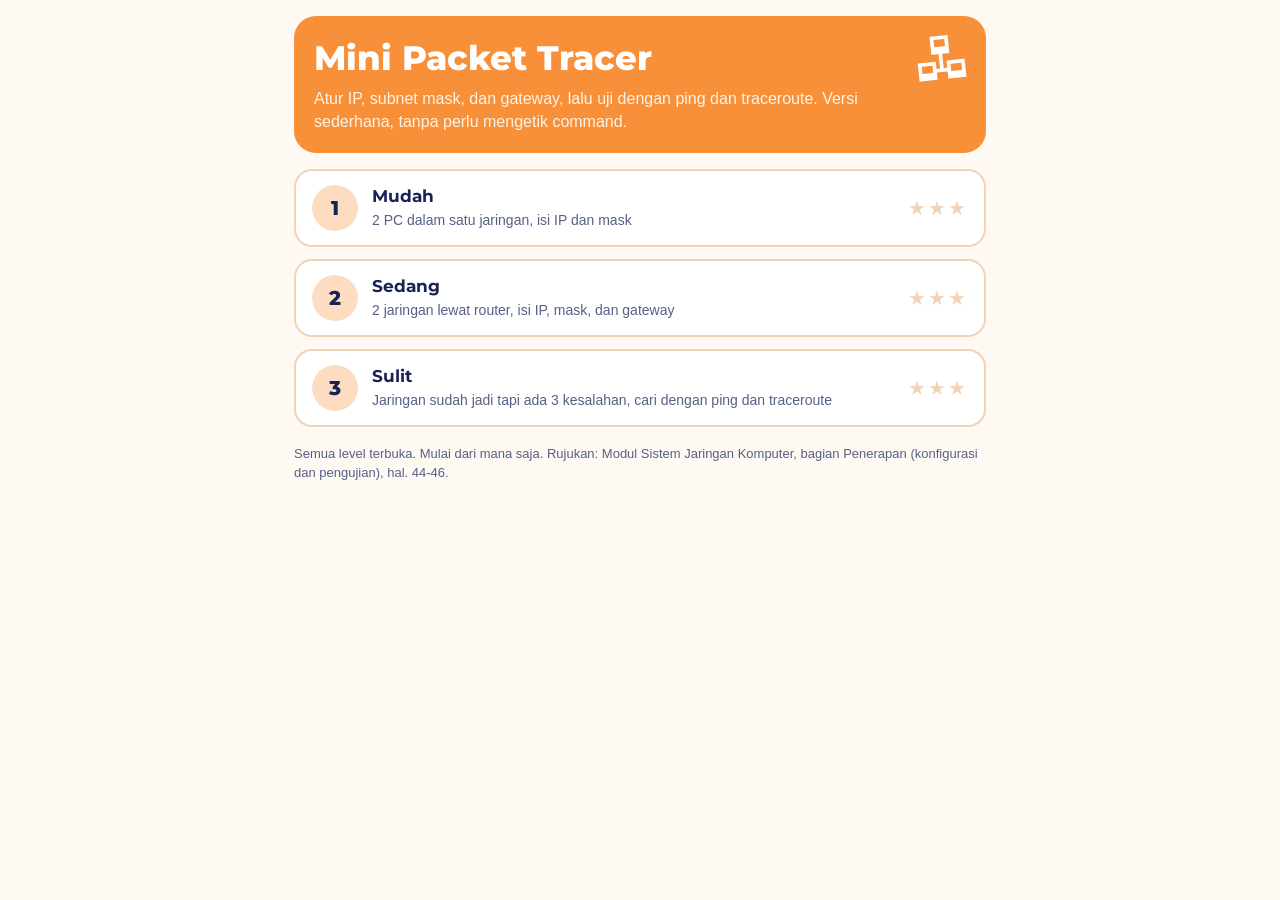
<file: games/mini-packet-tracer.html>
<!DOCTYPE html>
<html lang="id">
<head>
<meta charset="utf-8">
<meta name="viewport" content="width=device-width, initial-scale=1, viewport-fit=cover">
<title>Mini Packet Tracer</title>
<link rel="preconnect" href="https://fonts.googleapis.com">
<link rel="preconnect" href="https://fonts.gstatic.com" crossorigin>
<link href="https://fonts.googleapis.com/css2?family=Montserrat:wght@600;700;800&display=swap" rel="stylesheet">
<style>
:root{
  box-sizing:border-box;
  padding-top:env(safe-area-inset-top,0px);
  padding-bottom:env(safe-area-inset-bottom,0px);
  --bg:#FFF9F3; --card:#FFFFFF; --ink:#182255; --muted:#566086;
  --accent:#F79039; --accent-2:#FEBD26;
  --peach:#FCDDC2; --peach-2:#FBCCA4; --line:#F3D3B6;
  --ok:#14805A; --ok-bg:#DDF4EA; --bad:#C23A3A; --bad-bg:#FBE1E1;
  --term:#101636; --term-ink:#D9F7E8;
}
@media (prefers-color-scheme: dark){
  :root:not([data-theme="light"]){
    --bg:#121731; --card:#1B2347; --ink:#F4EFE8; --muted:#AAB1D3;
    --peach:#2A3263; --peach-2:#36407A; --line:#3A4580;
    --ok:#4CD6A0; --ok-bg:#12382C; --bad:#FF8A8A; --bad-bg:#44202A;
    --term:#0A0E24;
  }
}
:root[data-theme="dark"]{
  --bg:#121731; --card:#1B2347; --ink:#F4EFE8; --muted:#AAB1D3;
  --peach:#2A3263; --peach-2:#36407A; --line:#3A4580;
  --ok:#4CD6A0; --ok-bg:#12382C; --bad:#FF8A8A; --bad-bg:#44202A;
  --term:#0A0E24;
}
html{scroll-padding-top:env(safe-area-inset-top,0px);height:100%}
*,*::before,*::after{box-sizing:inherit}
body{margin:0;min-height:100%;background:var(--bg);color:var(--ink);
  font-family:Arial,"Helvetica Neue",sans-serif;font-size:16px;line-height:1.45;-webkit-tap-highlight-color:transparent}
h1,h2,h3{font-family:Montserrat,Arial,sans-serif;margin:0;line-height:1.2}
button{font:inherit;color:inherit;cursor:pointer}
button:focus-visible,input:focus-visible,select:focus-visible{outline:3px solid var(--accent-2);outline-offset:2px}
.app{max-width:720px;margin:0 auto;padding:16px 14px 28px}

/* menu */
.hero{background:var(--accent);color:#fff;border-radius:22px;padding:22px 20px 20px;position:relative;overflow:hidden}
.hero h1{font-size:clamp(26px,7vw,34px);font-weight:800;color:#fff;padding-right:84px}
.hero p{margin:8px 0 0;color:#FFF3E6;padding-right:84px}
.hero .decor{position:absolute;right:14px;top:14px;font-size:58px;line-height:1;transform:rotate(-6deg)}
.levels{display:grid;gap:12px;margin-top:16px}
.lvl{display:grid;grid-template-columns:auto 1fr auto;gap:14px;align-items:center;text-align:left;
  background:var(--card);border:2px solid var(--line);border-radius:18px;padding:14px 16px;width:100%}
.lvl:hover{border-color:var(--accent)}
.lvl .no{width:46px;height:46px;border-radius:50%;background:var(--peach);display:grid;place-items:center;
  font-family:Montserrat,Arial,sans-serif;font-weight:800;font-size:20px}
.lvl h2{font-size:17px}
.lvl p{margin:3px 0 0;color:var(--muted);font-size:14px}
.stars{font-size:20px;letter-spacing:2px;color:var(--accent-2);white-space:nowrap}
.stars .off{color:var(--line)}
.foot{margin-top:18px;color:var(--muted);font-size:13px}

/* bar */
.bar{display:flex;align-items:center;gap:10px;margin-bottom:12px}
.back{border:2px solid var(--line);background:var(--card);border-radius:12px;padding:8px 12px;font-weight:700}
.bar h2{font-size:18px;flex:1}
.chip{background:var(--peach);border-radius:999px;padding:6px 14px;font-weight:700;font-size:14px;white-space:nowrap}
.chip.warn{background:var(--bad-bg);color:var(--bad)}
.chip.good{background:var(--ok-bg);color:var(--ok)}
.status{display:flex;gap:8px;margin-bottom:10px;flex-wrap:wrap}
.task{background:var(--peach);border-radius:14px;padding:12px 14px;margin-bottom:12px;font-size:15.5px}
.hint{margin:0 0 12px;color:var(--muted);font-size:14.5px}
.btn{border:0;border-radius:14px;padding:12px 18px;font-weight:700;background:var(--accent);color:#fff;flex:1}
.btn.alt{background:var(--card);color:var(--ink);border:2px solid var(--line)}
.btn.dark{background:var(--ink);color:var(--bg)}
.btn:disabled{opacity:.5;cursor:default}
.row-btns{display:flex;gap:10px;margin-top:14px}
.msg{margin-top:12px;min-height:22px;font-weight:700;text-align:center}

/* quiz */
.qcard{background:var(--card);border:2px solid var(--line);border-radius:18px;padding:16px}
.qcard h3{font-size:17px;margin-bottom:6px}
.ctx{margin:0 0 10px;font-size:15px}
.clue{background:var(--peach);border-radius:12px;padding:10px 12px;margin:0 0 10px;font-size:14.5px}
.clue b{display:block;margin-bottom:2px}
.opts{display:grid;gap:10px;margin-top:12px}
.opts.cols2{grid-template-columns:1fr 1fr}
.opt{border:2px solid var(--line);background:var(--card);border-radius:14px;padding:12px 14px;text-align:left;font-weight:700;font-size:15px}
.opt:hover:not(:disabled){border-color:var(--accent)}
.opt.right{background:var(--ok-bg);border-color:var(--ok)}
.opt.wrong{background:var(--bad-bg);border-color:var(--bad)}
.fb{margin-top:14px;border-radius:14px;padding:12px 14px;font-size:14.5px}
.fb.ok{background:var(--ok-bg)} .fb.bad{background:var(--bad-bg)}
.fb b{display:block;margin-bottom:2px}

/* sorter */
.spool{position:sticky;top:env(safe-area-inset-top,0px);z-index:5;background:var(--bg);padding:6px 0 8px;margin-bottom:8px}
.spool .box{border:2px dashed var(--line);border-radius:16px;background:var(--card);padding:8px;display:flex;flex-wrap:wrap;gap:6px;
  justify-content:center;max-height:34vh;overflow:auto;min-height:56px;align-items:center}
.scard{border:2px solid var(--peach-2);background:var(--peach);border-radius:12px;padding:7px 11px;font-weight:700;font-size:14px;text-align:left}
.scard.sel{outline:3px solid var(--accent-2);transform:translateY(-2px);border-color:var(--accent)}
.scard.ok{background:var(--ok-bg);border-color:var(--ok)}
.scard.bad{background:var(--bad-bg);border-color:var(--bad)}
.spool .empty{color:var(--muted);font-size:14px}
.bin{border:2px solid var(--line);background:var(--card);border-radius:16px;padding:9px 11px 10px;margin-bottom:8px;cursor:pointer}
.bin.target{border-color:var(--accent);background:var(--peach)}
.bin .bl{font-weight:800;font-size:14.5px}
.bin .bs{font-weight:400;color:var(--muted);font-size:12.5px;margin-left:6px}
.bin .items{display:flex;flex-wrap:wrap;gap:6px;margin-top:6px;min-height:6px}

/* order */
.slots{display:grid;gap:8px}
.slot{display:flex;gap:10px;align-items:stretch;min-height:46px}
.slot .n{flex:0 0 34px;border-radius:10px;background:var(--peach);display:grid;place-items:center;font-weight:800}
.slot .c{flex:1;border:2px dashed var(--line);border-radius:12px;padding:8px 12px;display:flex;align-items:center;text-align:left;
  background:var(--card);font-size:14.5px;min-height:46px}
.slot .c.filled{border-style:solid;border-color:var(--peach-2);background:var(--peach);font-weight:700;cursor:pointer}
.slot .c.locked{background:var(--card);border-color:var(--ink);cursor:default}
.slot .c.ok{background:var(--ok-bg);border-color:var(--ok)}
.slot .c.bad{background:var(--bad-bg);border-color:var(--bad)}
.slot .lab{display:block;font-size:12px;color:var(--muted);font-weight:400}
.opool{margin-top:12px;display:grid;gap:8px;padding:10px;border:2px dashed var(--line);border-radius:16px;background:var(--card)}
.opool.g2{grid-template-columns:1fr 1fr}
.ocard{border:2px solid var(--peach-2);background:var(--peach);border-radius:12px;padding:9px 12px;font-weight:700;font-size:14px;text-align:left}
.opool .empty{color:var(--muted);font-size:14px;grid-column:1/-1;text-align:center}
.reveal{margin-top:12px;background:var(--card);border:2px solid var(--line);border-radius:16px;padding:12px 14px}
.reveal ol{margin:6px 0 0;padding-left:20px}
.reveal li{margin-bottom:6px;font-size:14.5px}

/* result */
.result{background:var(--card);border:2px solid var(--line);border-radius:22px;padding:24px 18px;text-align:center}
.result .stars{font-size:46px;margin:6px 0 4px}
.result h2{font-size:22px}
.result p{color:var(--muted);margin:6px auto 0;max-width:44ch}
.stat{display:flex;justify-content:center;gap:10px;margin:14px 0 4px;flex-wrap:wrap}
.stat span{background:var(--peach);border-radius:999px;padding:6px 14px;font-weight:700;font-size:14px}
.result .row-btns{flex-wrap:wrap}
.result .row-btns .btn{min-width:130px}
.extra{margin-top:14px;text-align:left}
.note{margin-top:14px;font-size:12.5px;color:var(--muted);text-align:left}
@media (prefers-reduced-motion:reduce){*{animation:none!important;transition:none!important}}

.net{display:grid;gap:10px;margin-bottom:12px}
.seg{border:2px solid var(--line);border-radius:16px;background:var(--card);padding:10px}
.seg>.sl{font-weight:800;font-size:14.5px;margin-bottom:8px}
.seg>.sl span{font-weight:400;color:var(--muted);font-size:12.5px;margin-left:6px}
.devs{display:grid;gap:8px}
.dev{border:2px solid var(--peach-2);background:var(--peach);border-radius:12px;padding:8px 10px}
.dev h4{margin:0 0 6px;font-family:Montserrat,Arial,sans-serif;font-size:14px}
.f{display:grid;grid-template-columns:1fr 1fr;gap:6px}
.f label{display:block;font-size:11.5px;color:var(--muted);font-weight:700;margin-bottom:2px}
.f .full{grid-column:1/-1}
.f input{width:100%;font:inherit;font-size:15px;padding:7px 9px;border:2px solid var(--line);border-radius:9px;background:var(--card);color:var(--ink)}
.f input::placeholder{color:var(--muted);opacity:.6}
.link{height:14px;display:flex;justify-content:center}
.link i{display:block;width:4px;height:100%;background:var(--ink);opacity:.5;border-radius:2px}
.rt{border:2px solid var(--ink);border-radius:16px;background:var(--card);padding:10px}
.rt h4{margin:0 0 8px;font-family:Montserrat,Arial,sans-serif;font-size:14.5px}
.ifs{display:grid;gap:8px}
.ifr{background:var(--peach);border-radius:12px;padding:8px 10px}
.ifr b{display:block;font-size:13px;margin-bottom:5px}
.panel{border:2px solid var(--line);background:var(--card);border-radius:16px;padding:12px}
.pr{display:grid;grid-template-columns:1fr 1fr;gap:8px}
.pr label{display:block;font-size:11.5px;color:var(--muted);font-weight:700;margin-bottom:2px}
.pr select{width:100%;font:inherit;padding:8px;border:2px solid var(--line);border-radius:9px;background:var(--card);color:var(--ink)}
.pb{display:flex;gap:8px;margin-top:10px;flex-wrap:wrap}
.pb .btn{flex:1;min-width:110px;padding:10px 12px}
.term{margin-top:10px;background:var(--term);color:var(--term-ink);border-radius:12px;padding:10px 12px;font-family:"Courier New",monospace;font-size:12.5px;
  line-height:1.4;max-height:240px;min-height:90px;overflow:auto;white-space:pre-wrap;word-break:break-word}
.term .ok{color:#6EF0B4} .term .er{color:#FF9B9B} .term .hn{color:#FFD97A}
.goals{display:grid;gap:6px;margin-bottom:12px}
.goal{display:flex;gap:8px;align-items:center;background:var(--card);border:2px solid var(--line);border-radius:12px;padding:8px 12px;font-size:14.5px}
.goal .mk{flex:0 0 22px;height:22px;border-radius:50%;display:grid;place-items:center;font-size:13px;font-weight:800;background:var(--peach)}
.goal.done{background:var(--ok-bg);border-color:var(--ok)}
.goal.done .mk{background:var(--ok);color:#fff}
.plan{font-size:13.5px;color:var(--muted);margin:-4px 0 10px}

.cluebox{display:grid;gap:8px;margin-bottom:12px}
.clue1{background:var(--peach);border-radius:12px;padding:10px 12px;font-size:14.5px}
.clue1 b{display:block;margin-bottom:2px}
#bh{flex:none;width:100%}

</style>
</head>
<body>
<div class="app" id="view"></div>
<script>
/* ===================== util umum ===================== */
var GAME = null;
var view = document.getElementById('view');
var timerId = null;
function clearTimer(){ if (timerId){ clearInterval(timerId); timerId = null; } }
function shuffle(a){
  a = a.slice();
  for (var i=a.length-1;i>0;i--){ var j=Math.floor(Math.random()*(i+1)); var t=a[i]; a[i]=a[j]; a[j]=t; }
  return a;
}
function pick(a){ return a[Math.floor(Math.random()*a.length)]; }
function esc(s){ return String(s).replace(/&/g,'&amp;').replace(/</g,'&lt;').replace(/>/g,'&gt;').replace(/"/g,'&quot;'); }
function eqArr(a,b){ if (a.length !== b.length) return false; for (var i=0;i<a.length;i++){ if (a[i]!==b[i]) return false; } return true; }

function loadBest(){
  try { var r = localStorage.getItem('best_' + GAME.key); if (r) return JSON.parse(r); } catch(e){}
  return {1:0,2:0,3:0};
}
function saveBest(level, stars){
  try {
    var b = loadBest();
    if (stars > (b[level]||0)) { b[level] = stars; localStorage.setItem('best_' + GAME.key, JSON.stringify(b)); }
  } catch(e){}
}
function starsHTML(n){
  var s = '<span class="stars" aria-label="' + n + ' dari 3 bintang">';
  for (var i=1;i<=3;i++) s += i<=n ? '★' : '<span class="off">★</span>';
  return s + '</span>';
}
function barHTML(title, chip){
  return '<div class="bar"><button class="back" id="bk">&larr; Menu</button><h2>' + title + '</h2>' + (chip||'') + '</div>';
}
function bindBack(){ var b = document.getElementById('bk'); if (b) b.onclick = showMenu; }
function levelTitle(n){ return 'Level ' + n + ': ' + ['Mudah','Sedang','Sulit'][n-1]; }

/* ===================== menu ===================== */
function showMenu(){
  clearTimer();
  var best = loadBest(), h = '';
  h += '<div class="hero"><div class="decor" aria-hidden="true">' + GAME.emoji + '</div><h1>' + GAME.title + '</h1><p>' + GAME.intro + '</p></div><div class="levels">';
  GAME.levels.forEach(function(l, i){
    h += '<button class="lvl" data-l="' + (i+1) + '"><span class="no">' + (i+1) + '</span><span><h2>' + l[0] + '</h2><p>' + l[1] + '</p></span>' + starsHTML(best[i+1]||0) + '</button>';
  });
  h += '</div><p class="foot">Semua level terbuka. Mulai dari mana saja. ' + GAME.foot + '</p>';
  view.innerHTML = h;
  Array.prototype.forEach.call(view.querySelectorAll('.lvl'), function(b){
    b.addEventListener('click', function(){ GAME.start(+b.dataset.l); });
  });
}

/* ===================== hasil ===================== */
function showResult(r){
  clearTimer();
  var h = '<div class="result">' + starsHTML(r.stars) + '<h2>' + r.title + '</h2><p>' + r.text + '</p>';
  if (r.stats && r.stats.length) h += '<div class="stat">' + r.stats.map(function(s){ return '<span>' + s + '</span>'; }).join('') + '</div>';
  if (r.extra) h += '<div class="extra">' + r.extra + '</div>';
  h += '<div class="row-btns"><button class="btn alt" id="rm">Menu</button><button class="btn" id="ra">Main lagi</button>' +
       (r.level < 3 && r.stars > 0 ? '<button class="btn dark" id="rn">Level ' + (r.level+1) + '</button>' : '') + '</div>';
  if (r.note) h += '<p class="note">' + r.note + '</p>';
  view.innerHTML = h + '</div>';
  document.getElementById('rm').onclick = showMenu;
  document.getElementById('ra').onclick = function(){ GAME.start(r.level); };
  var rn = document.getElementById('rn');
  if (rn) rn.onclick = function(){ GAME.start(r.level + 1); };
}
function starsBy(v, hi, mid, lo){ return v >= hi ? 3 : (v >= mid ? 2 : (v >= lo ? 1 : 0)); }
function starsLow(v, a, b){ return v <= a ? 3 : (v <= b ? 2 : 1); }   /* makin kecil makin baik */

/* ===================== komponen: kuis pilihan ===================== */
/* cfg: {level,title,qs:[{ctx,clue,cluelabel,prompt,opts:[{k,t,fb}],ans,why}],perQ,cols,finish(score,total)} */
function runQuiz(cfg){
  clearTimer();
  var qs = cfg.qs, idx = 0, score = 0, answered = false, left = 0;
  function render(){
    clearTimer(); answered = false;
    var q = qs[idx];
    var h = barHTML(cfg.title, '<span class="chip">Soal ' + (idx+1) + '/' + qs.length + '</span>');
    h += '<div class="status"><span class="chip">Skor: ' + score + '</span>' + (cfg.perQ ? '<span class="chip" id="tchip">' + cfg.perQ + ' dtk</span>' : '') + '</div>';
    h += '<div class="qcard">';
    if (q.ctx) h += '<p class="ctx">' + q.ctx + '</p>';
    if (q.clue) h += '<div class="clue"><b>' + (q.cluelabel || 'Temuan') + '</b>' + q.clue + '</div>';
    h += '<h3>' + q.prompt + '</h3><div class="opts' + (cfg.cols === 2 ? ' cols2' : '') + '">';
    q.opts.forEach(function(o){ h += '<button class="opt" data-k="' + o.k + '">' + o.t + '</button>'; });
    h += '</div><div id="fb"></div></div>';
    view.innerHTML = h;
    bindBack();
    Array.prototype.forEach.call(view.querySelectorAll('.opt'), function(b){
      b.addEventListener('click', function(){ answer(b.dataset.k); });
    });
    if (cfg.perQ) {
      left = cfg.perQ;
      timerId = setInterval(function(){
        left--;
        var c = document.getElementById('tchip');
        if (c) { c.textContent = left + ' dtk'; c.className = 'chip' + (left <= 5 ? ' warn' : ''); }
        if (left <= 0) { clearTimer(); answer(null); }
      }, 1000);
    }
  }
  function answer(k){
    if (answered) return;
    answered = true; clearTimer();
    var q = qs[idx];
    var right = (k !== null && String(k) === String(q.ans));
    if (right) score++;
    var chosen = null, correct = null;
    q.opts.forEach(function(o){ if (String(o.k) === String(k)) chosen = o; if (String(o.k) === String(q.ans)) correct = o; });
    Array.prototype.forEach.call(view.querySelectorAll('.opt'), function(b){
      b.disabled = true;
      if (String(b.dataset.k) === String(q.ans)) b.classList.add('right');
      else if (k !== null && b.dataset.k === String(k)) b.classList.add('wrong');
    });
    var txt = '';
    if (k === null) txt += 'Waktu habis. ';
    if (!right && chosen && chosen.fb) txt += chosen.fb + ' ';
    if (!right && correct) txt += 'Jawaban tepat: ' + correct.t + '. ';
    if (right && correct && correct.fb) txt += correct.fb + ' ';
    if (q.why) txt += q.why;
    var last = idx === qs.length - 1;
    document.getElementById('fb').innerHTML =
      '<div class="fb ' + (right ? 'ok' : 'bad') + '"><b>' + (right ? 'Benar' : (k === null ? 'Waktu habis' : 'Belum tepat')) + '</b>' + txt + '</div>' +
      '<div class="row-btns"><button class="btn" id="nx">' + (last ? 'Lihat hasil' : 'Lanjut') + '</button></div>';
    var nx = document.getElementById('nx');
    nx.onclick = function(){ if (last) cfg.finish(score, qs.length); else { idx++; render(); } };
    nx.focus();
  }
  render();
}

/* ===================== komponen: urutkan ===================== */
/* cfg: {level,title,task,items:[{id,t}] (urutan benar),labels,locked:[idx],feedback:'live'|'marks'|'count',timer,g2,reveal,
         onDone(res),onTimeout(res)} */
function runOrder(cfg){
  clearTimer();
  var items = cfg.items, n = items.length, byId = {};
  items.forEach(function(it){ byId[it.id] = it; });
  var st = {slots:[], locked:{}, done:false, mistakes:0, checks:0, left:cfg.timer || 0, msg:'', marks:null};
  for (var i=0;i<n;i++) st.slots.push(null);
  (cfg.locked || []).forEach(function(i){ st.slots[i] = items[i].id; st.locked[i] = true; });
  var poolOrder = shuffle(items.map(function(it){ return it.id; })).filter(function(id){ return st.slots.indexOf(id) < 0; });
  var fbk = cfg.feedback;

  view.innerHTML = barHTML(cfg.title, '') + '<div id="stage"></div>';
  bindBack();
  var stage = document.getElementById('stage');

  function chipHTML(){
    if (cfg.timer) return '<span class="chip" id="tchip">' + st.left + ' dtk</span>';
    if (fbk === 'live') return '<span class="chip" id="mchip">Salah: ' + st.mistakes + '</span>';
    return '<span class="chip" id="mchip">Periksa: ' + st.checks + 'x</span>';
  }
  function draw(){
    var h = '<div class="status">' + chipHTML() + '</div><div class="task">' + cfg.task + '</div><div class="slots" id="slots">';
    for (var i=0;i<n;i++){
      var id = st.slots[i], cls = 'c';
      if (id) {
        cls += st.locked[i] ? ' locked' : ' filled';
        if (!st.locked[i]) {
          if (fbk === 'live') cls += (id === items[i].id ? ' ok' : ' bad');
          else if (st.marks) cls += (st.marks[i] ? ' ok' : ' bad');
        }
      }
      h += '<div class="slot" data-i="' + i + '"><div class="n">' + (i+1) + '</div><div class="' + cls + '">';
      if (id) h += '<span>' + (cfg.labels && cfg.showLabels ? '<span class="lab">' + cfg.labels[i] + '</span>' : '') + esc(byId[id].t) + (st.locked[i] ? ' <span class="lab" style="display:inline">(terkunci)</span>' : '') + '</span>';
      else h += '<span class="lab" style="color:var(--muted)">Tap kartu di bawah</span>';
      h += '</div></div>';
    }
    h += '</div><div class="opool' + (cfg.g2 ? ' g2' : '') + '" id="opool">';
    var inPool = poolOrder.filter(function(id){ return st.slots.indexOf(id) < 0; });
    if (!inPool.length) h += '<span class="empty">Semua kartu sudah dipasang</span>';
    inPool.forEach(function(id){ h += '<button class="ocard" data-id="' + id + '">' + esc(byId[id].t) + '</button>'; });
    h += '</div><div class="row-btns"><button class="btn alt" id="rs">Ulangi</button>' +
         (fbk !== 'live' ? '<button class="btn" id="ck">Periksa</button>' : '') + '</div><div class="msg" id="msg"></div>';
    stage.innerHTML = h;
    document.getElementById('msg').textContent = st.msg;
    document.getElementById('rs').onclick = function(){
      if (st.done) return;
      for (var i=0;i<n;i++) if (!st.locked[i]) st.slots[i] = null;
      st.msg = ''; st.marks = null; draw();
    };
    var ck = document.getElementById('ck');
    if (ck) ck.onclick = check;
  }
  function firstEmpty(){ for (var i=0;i<n;i++) if (st.slots[i] === null) return i; return -1; }
  function allCorrect(){ for (var i=0;i<n;i++) if (st.slots[i] !== items[i].id) return false; return true; }

  stage.addEventListener('click', function(e){
    if (st.done) return;
    var oc = e.target.closest('.ocard');
    if (oc) {
      var i = firstEmpty();
      if (i < 0) return;
      st.slots[i] = oc.dataset.id; st.msg = ''; st.marks = null;
      if (fbk === 'live' && oc.dataset.id !== items[i].id) st.mistakes++;
      draw();
      if (fbk === 'live') {
        if (allCorrect()) finish();
        else if (firstEmpty() < 0) { st.msg = 'Tap kartu yang merah untuk mengembalikannya, lalu coba lagi.'; draw(); }
      }
      return;
    }
    var sl = e.target.closest('.slot');
    if (sl) {
      var j = +sl.dataset.i;
      if (st.slots[j] && !st.locked[j]) { st.slots[j] = null; st.msg = ''; st.marks = null; draw(); }
    }
  });

  function check(){
    if (st.done) return;
    if (firstEmpty() >= 0) { st.msg = 'Isi semua posisi dulu.'; draw(); return; }
    st.checks++;
    var ok = 0, marks = [];
    for (var i=0;i<n;i++){ var m = st.slots[i] === items[i].id; marks.push(m); if (m) ok++; }
    if (ok === n) { finish(); return; }
    st.marks = fbk === 'marks' ? marks : null;
    st.msg = ok + ' dari ' + n + ' posisi sudah benar. Coba lagi.';
    draw();
  }
  function finish(){
    if (st.done) return;
    st.done = true; clearTimer();
    var res = {mistakes:st.mistakes, checks:st.checks, left:st.left, ok:true};
    if (cfg.reveal) {
      var h = '<div class="reveal"><b>Urutan yang benar</b><ol>';
      items.forEach(function(it, i){ h += '<li>' + (cfg.labels ? '<b>' + cfg.labels[i] + ':</b> ' : '') + esc(it.t) + '</li>'; });
      h += '</ol></div><div class="row-btns"><button class="btn" id="go">Lanjut</button></div>';
      stage.innerHTML = '<div class="status"><span class="chip good">Urutan benar</span></div>' + h;
      document.getElementById('go').onclick = function(){ cfg.onDone(res); };
    } else cfg.onDone(res);
  }
  if (cfg.timer) {
    timerId = setInterval(function(){
      if (st.done) return;
      st.left--;
      var c = document.getElementById('tchip');
      if (c) { c.textContent = st.left + ' dtk'; c.className = 'chip' + (st.left <= 15 ? ' warn' : ''); }
      if (st.left <= 0) { st.left = 0; st.done = true; clearTimer(); if (cfg.onTimeout) cfg.onTimeout({checks:st.checks}); }
    }, 1000);
  }
  draw();
}

/* ===================== komponen: sortir ke kotak ===================== */
/* cfg: {level,title,task,bins:[{id,label,short,sub}],cards:[{id,t,bin}],hideNames,feedback:'live'|'check',onDone(res)} */
function runSorter(cfg){
  clearTimer();
  var st = {place:{}, sel:null, mistakes:0, checks:0, done:false, msg:'', marks:null};
  var cards = shuffle(cfg.cards), byId = {};
  cfg.cards.forEach(function(c){ byId[c.id] = c; });
  var live = cfg.feedback === 'live';
  view.innerHTML = barHTML(cfg.title, '') + '<div id="stage"></div>';
  bindBack();
  var stage = document.getElementById('stage');

  function draw(){
    var h = '<div class="status"><span class="chip" id="mchip">' + (live ? 'Salah: ' + st.mistakes : 'Periksa: ' + st.checks + 'x') + '</span></div>';
    h += '<div class="task">' + cfg.task + '</div>';
    h += '<div class="spool"><div class="box" id="pool">';
    var rest = cards.filter(function(c){ return !st.place[c.id]; });
    if (!rest.length) h += '<span class="empty">Semua kartu sudah dipasang</span>';
    rest.forEach(function(c){ h += '<button class="scard' + (st.sel === c.id ? ' sel' : '') + '" data-id="' + c.id + '">' + esc(c.t) + '</button>'; });
    h += '</div></div><div id="bins">';
    cfg.bins.forEach(function(b){
      h += '<div class="bin' + (st.sel ? ' target' : '') + '" data-bin="' + b.id + '"><div class="bl">' + (cfg.hideNames ? b.short : b.label) +
           (!cfg.hideNames && b.sub ? '<span class="bs">' + b.sub + '</span>' : '') + '</div><div class="items">';
      cards.filter(function(c){ return st.place[c.id] === b.id; }).forEach(function(c){
        var cls = 'scard';
        if (live) cls += (c.bin === b.id ? ' ok' : ' bad');
        else if (st.marks) cls += (c.bin === b.id ? ' ok' : ' bad');
        h += '<button class="' + cls + '" data-placed="' + c.id + '">' + esc(c.t) + '</button>';
      });
      h += '</div></div>';
    });
    h += '</div>' + (live ? '' : '<div class="row-btns"><button class="btn alt" id="rs">Ulangi</button><button class="btn" id="ck">Periksa</button></div>') +
         '<div class="msg" id="msg"></div>';
    stage.innerHTML = h;
    document.getElementById('msg').textContent = st.msg;
    var rs = document.getElementById('rs');
    if (rs) rs.onclick = function(){ if (st.done) return; st.place = {}; st.sel = null; st.msg = ''; st.marks = null; draw(); };
    var ck = document.getElementById('ck');
    if (ck) ck.onclick = check;
  }
  function allPlaced(){ return cards.every(function(c){ return st.place[c.id]; }); }
  function allRight(){ return cards.every(function(c){ return st.place[c.id] === c.bin; }); }

  stage.addEventListener('click', function(e){
    if (st.done) return;
    var c = e.target.closest('#pool [data-id]');
    if (c) { st.sel = (st.sel === c.dataset.id) ? null : c.dataset.id; draw(); return; }
    var bin = e.target.closest('[data-bin]');
    var pc = e.target.closest('[data-placed]');
    if (pc && !st.sel) { delete st.place[pc.dataset.placed]; st.msg = ''; st.marks = null; draw(); return; }
    if (bin && st.sel) {
      var card = byId[st.sel];
      st.place[card.id] = bin.dataset.bin;
      if (live && card.bin !== bin.dataset.bin) st.mistakes++;
      st.sel = null; st.msg = ''; st.marks = null;
      draw();
      if (live) {
        if (allRight()) finish();
        else if (allPlaced()) { st.msg = 'Tap kartu yang merah untuk memindahkannya, lalu coba lagi.'; draw(); }
      }
    }
  });
  function check(){
    if (st.done) return;
    if (!allPlaced()) { st.msg = 'Pasang semua kartu dulu.'; draw(); return; }
    st.checks++;
    var ok = cards.filter(function(c){ return st.place[c.id] === c.bin; }).length;
    if (ok === cards.length) { finish(); return; }
    st.marks = true;
    st.msg = ok + ' dari ' + cards.length + ' kartu sudah di tempat yang benar.';
    draw();
  }
  function finish(){
    if (st.done) return;
    st.done = true;
    cfg.onDone({mistakes:st.mistakes, checks:st.checks});
  }
  draw();
}

/* ===================== Mini Packet Tracer ===================== */
function ip2n(s){
  s = String(s).trim();
  if (!/^\d{1,3}\.\d{1,3}\.\d{1,3}\.\d{1,3}$/.test(s)) return null;
  var p = s.split('.').map(Number), n = 0;
  for (var i=0;i<4;i++){ if (p[i] > 255) return null; n = n * 256 + p[i]; }
  return n;
}
function maskOK(s){
  var n = ip2n(s);
  if (n === null) return false;
  var b = n.toString(2); while (b.length < 32) b = '0' + b;
  return /^1+0*$/.test(b);
}
function band(a, b){ var r = 0, m = 1; for (var i=0;i<32;i++){ if ((Math.floor(a / m) % 2) && (Math.floor(b / m) % 2)) r += m; m *= 2; } return r; }
function net(ip, mask){ return band(ip2n(ip), ip2n(mask)); }
function hostOK(ip, mask){
  var a = ip2n(ip), m = ip2n(mask), inv = 4294967295 - m, host = a - band(a, m);
  return host !== 0 && host !== inv;
}
function okAddr(ip, mask){ return ip2n(ip) !== null && maskOK(mask); }

/* simulator: dev = {id,name,seg,ip,mask,gw}; router = {ifs:[{seg,ip,mask}]} */
function simulate(S, from, to){
  var src = S.dev[from], dst = S.dev[to], R = S.router;
  function fail(code, kind, via){ return {ok:false, code:code, kind:kind || 'timeout', via:via}; }
  if (!okAddr(src.ip, src.mask)) return fail('SRC_BAD', 'unreach', src.ip);
  if (!okAddr(dst.ip, dst.mask)) return fail('DST_BAD');
  if (!hostOK(src.ip, src.mask)) return fail('HOSTADDR', 'unreach', src.ip);
  if (!hostOK(dst.ip, dst.mask)) return fail('HOSTADDR');
  var all = [];
  Object.keys(S.dev).forEach(function(k){ all.push({n:S.dev[k].name, seg:S.dev[k].seg, ip:S.dev[k].ip}); });
  if (R) R.ifs.forEach(function(f, i){ all.push({n:'Router', seg:f.seg, ip:f.ip}); });
  function conflict(d){
    return all.some(function(o){ return o.seg === d.seg && o.n !== d.name && ip2n(o.ip) !== null && ip2n(d.ip) !== null && ip2n(o.ip) === ip2n(d.ip); });
  }
  if (conflict(src) || conflict(dst)) return fail('CONFLICT');
  var sameNet = net(src.ip, src.mask) === band(ip2n(dst.ip), ip2n(src.mask));
  if (sameNet) {
    if (src.seg !== dst.seg) return fail('SAMENET_DIFFSEG');
    if (net(dst.ip, dst.mask) !== band(ip2n(src.ip), ip2n(dst.mask))) return fail('REV_MASK');
    return {ok:true, hops:[{ip:dst.ip}], ttl:128};
  }
  /* beda jaringan: perlu gateway */
  if (ip2n(src.gw) === null || !maskOK(src.mask) || net(src.gw, src.mask) !== net(src.ip, src.mask)) return fail('NO_GW', 'unreach', src.ip);
  if (!R) return fail('NO_GW', 'unreach', src.ip);
  var fi = null;
  R.ifs.forEach(function(f){ if (f.seg === src.seg) fi = f; });
  if (!fi || !okAddr(fi.ip, fi.mask) || ip2n(fi.ip) !== ip2n(src.gw)) return fail('GW_MISMATCH');
  if (band(ip2n(src.ip), ip2n(fi.mask)) !== net(fi.ip, fi.mask)) return fail('ROUTER_MASK');
  var ti = null;
  R.ifs.forEach(function(f){ if (f.seg === dst.seg) ti = f; });
  if (!ti || !okAddr(ti.ip, ti.mask)) return fail('ROUTER_IF_OFF', 'unreach', fi.ip);
  if (band(ip2n(dst.ip), ip2n(ti.mask)) !== net(ti.ip, ti.mask)) return fail('NOROUTE', 'unreach', fi.ip);
  if (band(ip2n(src.ip), ip2n(dst.mask)) === net(dst.ip, dst.mask)) return fail('DST_MASK_BAD', 'timeout', null, fi.ip);
  if (ip2n(dst.gw) === null || net(dst.gw, dst.mask) !== net(dst.ip, dst.mask) || ip2n(dst.gw) !== ip2n(ti.ip)) return fail('DST_GW_BAD');
  return {ok:true, hops:[{ip:fi.ip}, {ip:dst.ip}], ttl:127};
}
var HINTS = {
  SRC_BAD:['IP atau subnet mask PC sumber belum diisi atau tidak valid.','Layer 3 (Network)'],
  DST_BAD:['IP atau subnet mask PC tujuan belum diisi atau tidak valid.','Layer 3 (Network)'],
  HOSTADDR:['Alamat jaringan dan alamat broadcast tidak boleh dipakai sebagai IP host.','Layer 3 (Network)'],
  CONFLICT:['Ada dua perangkat dengan IP yang sama di jaringan yang sama (IP bentrok).','Layer 3 (Network)'],
  SAMENET_DIFFSEG:['PC sumber mengira tujuan satu jaringan, padahal tujuan ada di jaringan lain, sehingga tidak ada yang menjawab. Periksa IP dan subnet mask.','Layer 2-3 (Data Link, Network)'],
  REV_MASK:['Balasan tidak kembali: subnet mask kedua PC tidak seragam.','Layer 3 (Network)'],
  NO_GW:['Tujuan ada di jaringan lain, tetapi default gateway kosong atau tidak satu subnet dengan PC.','Layer 3 (Network)'],
  GW_MISMATCH:['Default gateway tidak sama dengan IP router di jaringan ini, atau interface router belum diisi.','Layer 3 (Network)'],
  ROUTER_MASK:['IP PC tidak berada di jaringan interface router. Periksa mask router dan IP PC.','Layer 3 (Network)'],
  ROUTER_IF_OFF:['Interface router di sisi tujuan belum dikonfigurasi.','Layer 3 (Network)'],
  NOROUTE:['Router tidak punya jaringan tujuan: IP tujuan tidak cocok dengan interface router di sisinya.','Layer 3 (Network)'],
  DST_MASK_BAD:['Balasan tidak kembali: mask PC tujuan terlalu luas, ia mengira sumber ada di jaringan yang sama.','Layer 3 (Network)'],
  DST_GW_BAD:['Paket sampai, tetapi balasan tidak bisa pulang: gateway PC tujuan kosong atau salah.','Layer 3 (Network)']
};

function termPing(S, from, to, showHint){
  var r = simulate(S, from, to), d = S.dev[to], o = '';
  o += '<span class="hn">C:\\&gt; ping ' + esc(d.ip || '?') + '   (dari ' + S.dev[from].name + ' ke ' + d.name + ')</span>\n';
  o += 'Pinging ' + esc(d.ip || '?') + ' with 32 bytes of data:\n';
  var i;
  if (r.ok) {
    for (i=0;i<4;i++) o += '<span class="ok">Reply from ' + esc(d.ip) + ': bytes=32 time&lt;1ms TTL=' + r.ttl + '</span>\n';
    o += 'Ping statistics: Sent = 4, Received = 4, Lost = 0 (0% loss)\n';
  } else {
    for (i=0;i<4;i++) {
      if (r.kind === 'unreach' && r.via) o += '<span class="er">Reply from ' + esc(r.via) + ': Destination host unreachable.</span>\n';
      else if (r.kind === 'unreach') o += '<span class="er">Destination host unreachable.</span>\n';
      else o += '<span class="er">Request timed out.</span>\n';
    }
    o += 'Ping statistics: Sent = 4, Received = 0, Lost = 4 (100% loss)\n';
    if (showHint && HINTS[r.code]) {
      var hh = HINTS[r.code][0];
      if (S.level === 1 && r.code === 'NO_GW') hh = 'Kedua PC harus memakai jaringan yang sama (192.168.10.x dengan mask 255.255.255.0).';
      o += '<span class="hn">Petunjuk: ' + hh + ' [' + HINTS[r.code][1] + ']</span>\n';
    }
  }
  return {ok:r.ok, text:o};
}
function termTrace(S, from, to){
  var r = simulate(S, from, to), d = S.dev[to], o = '';
  o += '<span class="hn">C:\\&gt; tracert ' + esc(d.ip || '?') + '   (dari ' + S.dev[from].name + ' ke ' + d.name + ')</span>\n';
  o += 'Tracing route to ' + esc(d.ip || '?') + ' over a maximum of 30 hops:\n';
  if (r.ok) {
    r.hops.forEach(function(h, i){ o += '  ' + (i+1) + '    &lt;1 ms    ' + esc(h.ip) + '\n'; });
    o += 'Trace complete.\n';
  } else {
    var src = S.dev[from], R = S.router, reach = 0;
    /* hop 1 (gateway) menjawab hanya jika paket sampai ke router */
    if (['DST_MASK_BAD','DST_GW_BAD'].indexOf(r.code) >= 0 && R) {
      var fi = null; R.ifs.forEach(function(f){ if (f.seg === src.seg) fi = f; });
      if (fi) { o += '  1    &lt;1 ms    ' + esc(fi.ip) + '\n'; reach = 1; }
    }
    if (r.kind === 'unreach' && r.via) o += '  ' + (reach+1) + '    ' + esc(r.via) + '  reports: Destination host unreachable.\n';
    else { for (var i=reach+1;i<=reach+3;i++) o += '  ' + i + '     *        *        *     Request timed out.\n'; }
    o += 'Trace complete.\n';
  }
  return {ok:r.ok, text:o};
}

function startTracer(level){
  clearTimer();
  var S = {dev:{}, router:null, level:level}, goals = [], goalDone = {}, uses = 0, pings = 0, done = false, showHint = level < 3;
  function D(id, name, seg, ip, mask, gw){ S.dev[id] = {id:id, name:name, seg:seg, ip:ip||'', mask:mask||'', gw:gw||''}; }
  var task, plan = '', segs;
  if (level === 1) {
    D('pc1','PC1','A'); D('pc2','PC2','A');
    segs = [{seg:'A', label:'Jaringan A', sub:'lewat Switch', devs:['pc1','pc2']}];
    goals = [['pc1','pc2'],['pc2','pc1']];
    task = 'Isi IP dan subnet mask di PC1 dan PC2 supaya keduanya saling ping.';
    plan = 'Rencana alamat: jaringan 192.168.10.0, subnet mask 255.255.255.0. Beri IP host yang berbeda untuk tiap PC.';
  } else if (level === 2) {
    D('pc1','PC1','A'); D('pc2','PC2','A'); D('pc3','PC3','B');
    S.router = {ifs:[{seg:'A', ip:'', mask:''},{seg:'B', ip:'', mask:''}]};
    segs = [{seg:'A', label:'Jaringan A', sub:'lewat Switch A', devs:['pc1','pc2']}, {router:true}, {seg:'B', label:'Jaringan B', sub:'lewat Switch B', devs:['pc3']}];
    goals = [['pc1','pc3'],['pc2','pc3'],['pc3','pc1']];
    task = 'Isi IP, mask, dan gateway PC, serta IP interface router, supaya PC1 dan PC2 bisa ping ke PC3 dan sebaliknya.';
    plan = 'Rencana alamat: Jaringan A 192.168.10.0/24, Jaringan B 192.168.20.0/24 (mask 255.255.255.0). Router memakai alamat .1 di tiap jaringan.';
  } else {
    D('pc1','PC1','A','192.168.10.10','255.255.255.0','192.168.10.1');
    D('pc2','PC2','A','192.168.10.20','255.255.255.0','192.168.10.1');
    D('pc3','PC3','B','192.168.20.10','255.255.255.0','192.168.20.1');
    D('srv','Server','B','192.168.20.50','255.255.255.0','192.168.20.1');
    S.router = {ifs:[{seg:'A', ip:'192.168.10.1', mask:'255.255.255.0'},{seg:'B', ip:'192.168.20.1', mask:'255.255.255.0'}]};
    var targets = shuffle(['pc1','pc2','pc3','srv']).slice(0, 3);
    targets.forEach(function(t){
      if (t === 'pc1') S.dev.pc1.gw = '192.168.10.254';
      else if (t === 'pc2') { if (Math.random() < .5) S.dev.pc2.mask = '255.255.0.0'; else S.dev.pc2.ip = '192.168.10.10'; }
      else if (t === 'pc3') S.dev.pc3.ip = '192.168.2.10';
      else S.dev.srv.gw = '';
    });
    segs = [{seg:'A', label:'Jaringan A', sub:'192.168.10.0/24', devs:['pc1','pc2']}, {router:true}, {seg:'B', label:'Jaringan B', sub:'192.168.20.0/24', devs:['pc3','srv']}];
    goals = [['pc1','srv'],['pc2','srv'],['pc3','pc1'],['srv','pc2']];
    task = 'Jaringan sudah terpasang, tetapi ada kesalahan konfigurasi. Cari dan perbaiki dengan ping dan traceroute sampai semua tujuan berhasil.';
    plan = 'Rencana alamat: Jaringan A 192.168.10.0/24, Jaringan B 192.168.20.0/24, router memakai .1 di tiap jaringan.';
  }

  var CLUES = level === 1 ? [
    'Dua PC bisa saling ping kalau IP-nya berada di jaringan yang sama: bagian jaringannya sama, hanya angka host yang berbeda. Subnet mask kedua PC juga harus sama.',
    'Angka host (oktet terakhir) harus berbeda untuk tiap PC, dan jangan memakai 0 atau 255 karena itu alamat jaringan dan broadcast.',
    'Contoh: PC1 memakai 192.168.10.10 dan PC2 memakai 192.168.10.20, keduanya dengan mask 255.255.255.0.'
  ] : (level === 2 ? [
    'Tiap PC butuh default gateway, yaitu IP router di sisi jaringannya sendiri. PC di Jaringan A memakai IP router sisi A, PC di Jaringan B memakai IP router sisi B.',
    'Router: interface ke Jaringan A diisi 192.168.10.1 dan interface ke Jaringan B diisi 192.168.20.1, keduanya dengan mask 255.255.255.0.',
    'Contoh PC1: IP 192.168.10.10, mask 255.255.255.0, gateway 192.168.10.1. Contoh PC3: IP 192.168.20.10, mask 255.255.255.0, gateway 192.168.20.1. PC2 mengikuti pola PC1.'
  ] : []);
  var hintsUsed = 0;
  var devIds = Object.keys(S.dev);
  function goalLabel(g){ return S.dev[g[0]].name + ' ke ' + S.dev[g[1]].name; }
  function fieldsHTML(id){
    var d = S.dev[id];
    return '<div class="dev"><h4>' + d.name + '</h4><div class="f">' +
      '<div class="full"><label>IP address</label><input data-d="' + id + '" data-f="ip" value="' + esc(d.ip) + '" inputmode="decimal" autocomplete="off" placeholder="' + (level === 1 ? '192.168.10.x' : '192.168.x.x') + '"></div>' +
      '<div><label>Subnet mask</label><input data-d="' + id + '" data-f="mask" value="' + esc(d.mask) + '" inputmode="decimal" autocomplete="off" placeholder="255.255.255.0"></div>' +
      (level === 1 ? '' : '<div><label>Default gateway</label><input data-d="' + id + '" data-f="gw" value="' + esc(d.gw) + '" inputmode="decimal" autocomplete="off" placeholder="192.168.x.1"></div>') +
      '</div></div>';
  }
  function routerHTML(){
    var h = '<div class="rt"><h4>Router</h4><div class="ifs">';
    S.router.ifs.forEach(function(f, i){
      h += '<div class="ifr"><b>Interface ke Jaringan ' + f.seg + '</b><div class="f">' +
        '<div><label>IP address</label><input data-r="' + i + '" data-f="ip" value="' + esc(f.ip) + '" inputmode="decimal" autocomplete="off" placeholder="192.168.x.1"></div>' +
        '<div><label>Subnet mask</label><input data-r="' + i + '" data-f="mask" value="' + esc(f.mask) + '" inputmode="decimal" autocomplete="off" placeholder="255.255.255.0"></div></div></div>';
    });
    return h + '</div></div>';
  }

  var h = barHTML(levelTitle(level), '') + '<div class="task">' + task + '</div><p class="plan">' + plan + '</p>' + (CLUES.length ? '<div class="cluebox" id="clues"></div>' : '') + '<div class="goals" id="goals"></div><div class="net">';
  segs.forEach(function(s, i){
    if (s.router) { h += '<div class="link"><i></i></div>' + routerHTML() + '<div class="link"><i></i></div>'; return; }
    h += '<div class="seg"><div class="sl">' + s.label + '<span>' + s.sub + '</span></div><div class="devs">' + s.devs.map(fieldsHTML).join('') + '</div></div>';
  });
  h += '</div><div class="panel"><div class="pr"><div><label>Dari</label><select id="sf">' + devIds.map(function(id){ return '<option value="' + id + '">' + S.dev[id].name + '</option>'; }).join('') +
       '</select></div><div><label>Ke</label><select id="st">' + devIds.map(function(id, i){ return '<option value="' + id + '"' + (i === 1 ? ' selected' : '') + '>' + S.dev[id].name + '</option>'; }).join('') + '</select></div></div>' +
       '<div class="pb"><button class="btn" id="bp">Ping</button>' + (level === 3 ? '<button class="btn alt" id="bt">Traceroute</button><button class="btn dark" id="ba">Cek semua</button>' : '') +
       '</div><div class="term" id="term" aria-live="polite">Pilih perangkat asal dan tujuan, lalu tap Ping.\n</div></div><div class="msg" id="msg"></div>';
  view.innerHTML = '<div id="troot">' + h + '</div>';
  bindBack();
  var troot = document.getElementById('troot');

  function drawClues(){
    var box = document.getElementById('clues');
    if (!box) return;
    var h = '';
    for (var i=0;i<hintsUsed;i++) h += '<div class="clue1"><b>Petunjuk ' + (i+1) + '</b>' + CLUES[i] + '</div>';
    if (hintsUsed < CLUES.length) h += '<button class="btn alt" id="bh">Minta petunjuk (' + (CLUES.length - hintsUsed) + ' tersisa)</button>';
    box.innerHTML = h;
    var bh = document.getElementById('bh');
    if (bh) bh.onclick = function(){ if (done) return; hintsUsed++; drawClues(); };
  }
  function drawGoals(){
    document.getElementById('goals').innerHTML = goals.map(function(g, i){
      var ok = goalDone[i];
      return '<div class="goal' + (ok ? ' done' : '') + '"><span class="mk">' + (ok ? '✓' : '') + '</span>' + goalLabel(g) + '</div>';
    }).join('');
  }
  function resetGoals(){ goalDone = {}; drawGoals(); }
  function out(html){
    var t = document.getElementById('term');
    t.innerHTML += html + '\n'; t.scrollTop = t.scrollHeight;
  }
  function markGoals(from, to, ok){
    goals.forEach(function(g, i){ if (g[0] === from && g[1] === to && ok) goalDone[i] = true; });
    drawGoals();
    if (goals.every(function(g, i){ return goalDone[i]; })) win();
  }
  troot.addEventListener('input', function(e){
    var t = e.target;
    if (!t.dataset || !t.dataset.f) return;
    if (t.dataset.d) S.dev[t.dataset.d][t.dataset.f] = t.value;
    else if (t.dataset.r !== undefined) S.router.ifs[+t.dataset.r][t.dataset.f] = t.value;
    resetGoals();
  });
  function sel(){ return [document.getElementById('sf').value, document.getElementById('st').value]; }
  document.getElementById('bp').onclick = function(){
    if (done) return;
    var s = sel();
    if (s[0] === s[1]) { out('Pilih perangkat asal dan tujuan yang berbeda.'); return; }
    uses++; pings++;
    var r = termPing(S, s[0], s[1], showHint); out(r.text); markGoals(s[0], s[1], r.ok);
  };
  var bt = document.getElementById('bt');
  if (bt) bt.onclick = function(){
    if (done) return;
    var s = sel();
    if (s[0] === s[1]) { out('Pilih perangkat asal dan tujuan yang berbeda.'); return; }
    uses++;
    var r = termTrace(S, s[0], s[1]); out(r.text); markGoals(s[0], s[1], r.ok);
  };
  var ba = document.getElementById('ba');
  if (ba) ba.onclick = function(){
    if (done) return;
    uses++;
    goals.forEach(function(g){ var r = termPing(S, g[0], g[1], false); out(r.text); markGoals(g[0], g[1], r.ok); });
  };

  function win(){
    if (done) return;
    done = true;
    var s = level === 1 ? starsLow(uses, 4, 7) : (level === 2 ? starsLow(uses, 6, 12) : starsLow(uses, 12, 22));
    saveBest(level, s);
    var text = level === 1 ? 'Dua PC sudah saling terhubung dalam satu jaringan.' :
               (level === 2 ? 'Dua jaringan sudah terhubung lewat router.' : 'Semua kesalahan berhasil ditemukan dan diperbaiki.');
    var cfgs = '';
    if (level === 3) {
      cfgs = '<div class="reveal"><b>Konfigurasi akhir</b><ol>' + devIds.map(function(id){ var d = S.dev[id]; return '<li>' + d.name + ': ' + esc(d.ip) + ' / ' + esc(d.mask) + ', gateway ' + esc(d.gw || '-') + '</li>'; }).join('') + '</ol></div>';
    }
    setTimeout(function(){
      if (!document.getElementById('troot')) return;
      showResult({level:level, stars:s, title: level === 3 ? 'Jaringan pulih!' : 'Semua terhubung!', text:text, stats:['Pengujian: ' + uses + 'x'].concat(hintsUsed ? ['Petunjuk: ' + hintsUsed] : []), extra:cfgs,
        note:'Simulasi sederhana berbasis aturan dasar (IP, subnet mask, gateway), bukan emulator perangkat sungguhan.'});
    }, 700);
  }
  drawClues();
  drawGoals();
}

GAME = {
  key:'tracer', title:'Mini Packet Tracer', emoji:'🖧',
  intro:'Atur IP, subnet mask, dan gateway, lalu uji dengan ping dan traceroute. Versi sederhana, tanpa perlu mengetik command.',
  levels:[['Mudah','2 PC dalam satu jaringan, isi IP dan mask'],['Sedang','2 jaringan lewat router, isi IP, mask, dan gateway'],['Sulit','Jaringan sudah jadi tapi ada 3 kesalahan, cari dengan ping dan traceroute']],
  foot:'Rujukan: Modul Sistem Jaringan Komputer, bagian Penerapan (konfigurasi dan pengujian), hal. 44-46.',
  start:startTracer
};
showMenu();

</script>
</body>
</html>
</file>
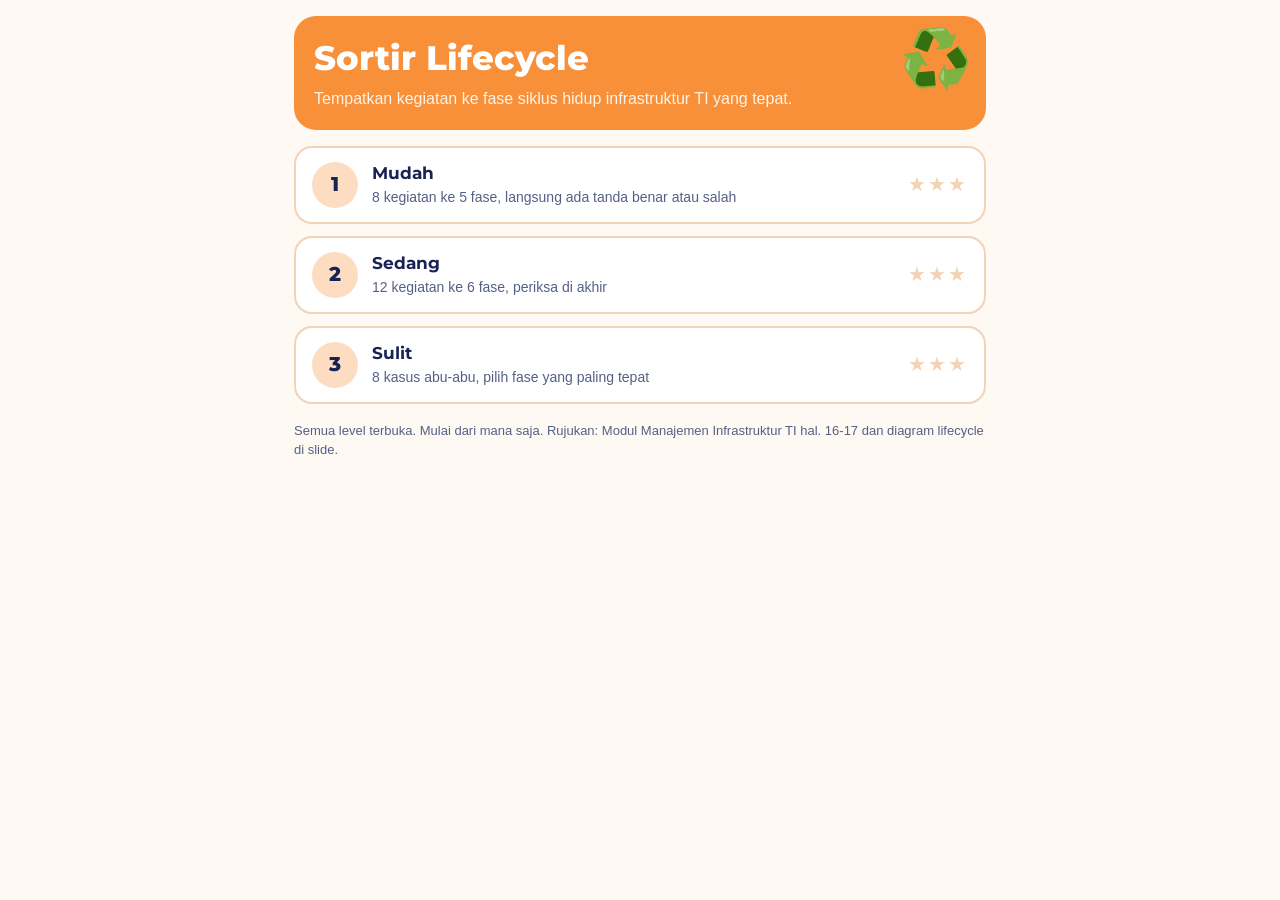
<file: games/sortir-lifecycle.html>
<!DOCTYPE html>
<html lang="id">
<head>
<meta charset="utf-8">
<meta name="viewport" content="width=device-width, initial-scale=1, viewport-fit=cover">
<title>Sortir Lifecycle</title>
<link rel="preconnect" href="https://fonts.googleapis.com">
<link rel="preconnect" href="https://fonts.gstatic.com" crossorigin>
<link href="https://fonts.googleapis.com/css2?family=Montserrat:wght@600;700;800&display=swap" rel="stylesheet">
<style>
:root{
  box-sizing:border-box;
  padding-top:env(safe-area-inset-top,0px);
  padding-bottom:env(safe-area-inset-bottom,0px);
  --bg:#FFF9F3; --card:#FFFFFF; --ink:#182255; --muted:#566086;
  --accent:#F79039; --accent-2:#FEBD26;
  --peach:#FCDDC2; --peach-2:#FBCCA4; --line:#F3D3B6;
  --ok:#14805A; --ok-bg:#DDF4EA; --bad:#C23A3A; --bad-bg:#FBE1E1;
  --term:#101636; --term-ink:#D9F7E8;
}
@media (prefers-color-scheme: dark){
  :root:not([data-theme="light"]){
    --bg:#121731; --card:#1B2347; --ink:#F4EFE8; --muted:#AAB1D3;
    --peach:#2A3263; --peach-2:#36407A; --line:#3A4580;
    --ok:#4CD6A0; --ok-bg:#12382C; --bad:#FF8A8A; --bad-bg:#44202A;
    --term:#0A0E24;
  }
}
:root[data-theme="dark"]{
  --bg:#121731; --card:#1B2347; --ink:#F4EFE8; --muted:#AAB1D3;
  --peach:#2A3263; --peach-2:#36407A; --line:#3A4580;
  --ok:#4CD6A0; --ok-bg:#12382C; --bad:#FF8A8A; --bad-bg:#44202A;
  --term:#0A0E24;
}
html{scroll-padding-top:env(safe-area-inset-top,0px);height:100%}
*,*::before,*::after{box-sizing:inherit}
body{margin:0;min-height:100%;background:var(--bg);color:var(--ink);
  font-family:Arial,"Helvetica Neue",sans-serif;font-size:16px;line-height:1.45;-webkit-tap-highlight-color:transparent}
h1,h2,h3{font-family:Montserrat,Arial,sans-serif;margin:0;line-height:1.2}
button{font:inherit;color:inherit;cursor:pointer}
button:focus-visible,input:focus-visible,select:focus-visible{outline:3px solid var(--accent-2);outline-offset:2px}
.app{max-width:720px;margin:0 auto;padding:16px 14px 28px}

/* menu */
.hero{background:var(--accent);color:#fff;border-radius:22px;padding:22px 20px 20px;position:relative;overflow:hidden}
.hero h1{font-size:clamp(26px,7vw,34px);font-weight:800;color:#fff;padding-right:84px}
.hero p{margin:8px 0 0;color:#FFF3E6;padding-right:84px}
.hero .decor{position:absolute;right:14px;top:14px;font-size:58px;line-height:1;transform:rotate(-6deg)}
.levels{display:grid;gap:12px;margin-top:16px}
.lvl{display:grid;grid-template-columns:auto 1fr auto;gap:14px;align-items:center;text-align:left;
  background:var(--card);border:2px solid var(--line);border-radius:18px;padding:14px 16px;width:100%}
.lvl:hover{border-color:var(--accent)}
.lvl .no{width:46px;height:46px;border-radius:50%;background:var(--peach);display:grid;place-items:center;
  font-family:Montserrat,Arial,sans-serif;font-weight:800;font-size:20px}
.lvl h2{font-size:17px}
.lvl p{margin:3px 0 0;color:var(--muted);font-size:14px}
.stars{font-size:20px;letter-spacing:2px;color:var(--accent-2);white-space:nowrap}
.stars .off{color:var(--line)}
.foot{margin-top:18px;color:var(--muted);font-size:13px}

/* bar */
.bar{display:flex;align-items:center;gap:10px;margin-bottom:12px}
.back{border:2px solid var(--line);background:var(--card);border-radius:12px;padding:8px 12px;font-weight:700}
.bar h2{font-size:18px;flex:1}
.chip{background:var(--peach);border-radius:999px;padding:6px 14px;font-weight:700;font-size:14px;white-space:nowrap}
.chip.warn{background:var(--bad-bg);color:var(--bad)}
.chip.good{background:var(--ok-bg);color:var(--ok)}
.status{display:flex;gap:8px;margin-bottom:10px;flex-wrap:wrap}
.task{background:var(--peach);border-radius:14px;padding:12px 14px;margin-bottom:12px;font-size:15.5px}
.hint{margin:0 0 12px;color:var(--muted);font-size:14.5px}
.btn{border:0;border-radius:14px;padding:12px 18px;font-weight:700;background:var(--accent);color:#fff;flex:1}
.btn.alt{background:var(--card);color:var(--ink);border:2px solid var(--line)}
.btn.dark{background:var(--ink);color:var(--bg)}
.btn:disabled{opacity:.5;cursor:default}
.row-btns{display:flex;gap:10px;margin-top:14px}
.msg{margin-top:12px;min-height:22px;font-weight:700;text-align:center}

/* quiz */
.qcard{background:var(--card);border:2px solid var(--line);border-radius:18px;padding:16px}
.qcard h3{font-size:17px;margin-bottom:6px}
.ctx{margin:0 0 10px;font-size:15px}
.clue{background:var(--peach);border-radius:12px;padding:10px 12px;margin:0 0 10px;font-size:14.5px}
.clue b{display:block;margin-bottom:2px}
.opts{display:grid;gap:10px;margin-top:12px}
.opts.cols2{grid-template-columns:1fr 1fr}
.opt{border:2px solid var(--line);background:var(--card);border-radius:14px;padding:12px 14px;text-align:left;font-weight:700;font-size:15px}
.opt:hover:not(:disabled){border-color:var(--accent)}
.opt.right{background:var(--ok-bg);border-color:var(--ok)}
.opt.wrong{background:var(--bad-bg);border-color:var(--bad)}
.fb{margin-top:14px;border-radius:14px;padding:12px 14px;font-size:14.5px}
.fb.ok{background:var(--ok-bg)} .fb.bad{background:var(--bad-bg)}
.fb b{display:block;margin-bottom:2px}

/* sorter */
.spool{position:sticky;top:env(safe-area-inset-top,0px);z-index:5;background:var(--bg);padding:6px 0 8px;margin-bottom:8px}
.spool .box{border:2px dashed var(--line);border-radius:16px;background:var(--card);padding:8px;display:flex;flex-wrap:wrap;gap:6px;
  justify-content:center;max-height:34vh;overflow:auto;min-height:56px;align-items:center}
.scard{border:2px solid var(--peach-2);background:var(--peach);border-radius:12px;padding:7px 11px;font-weight:700;font-size:14px;text-align:left}
.scard.sel{outline:3px solid var(--accent-2);transform:translateY(-2px);border-color:var(--accent)}
.scard.ok{background:var(--ok-bg);border-color:var(--ok)}
.scard.bad{background:var(--bad-bg);border-color:var(--bad)}
.spool .empty{color:var(--muted);font-size:14px}
.bin{border:2px solid var(--line);background:var(--card);border-radius:16px;padding:9px 11px 10px;margin-bottom:8px;cursor:pointer}
.bin.target{border-color:var(--accent);background:var(--peach)}
.bin .bl{font-weight:800;font-size:14.5px}
.bin .bs{font-weight:400;color:var(--muted);font-size:12.5px;margin-left:6px}
.bin .items{display:flex;flex-wrap:wrap;gap:6px;margin-top:6px;min-height:6px}

/* order */
.slots{display:grid;gap:8px}
.slot{display:flex;gap:10px;align-items:stretch;min-height:46px}
.slot .n{flex:0 0 34px;border-radius:10px;background:var(--peach);display:grid;place-items:center;font-weight:800}
.slot .c{flex:1;border:2px dashed var(--line);border-radius:12px;padding:8px 12px;display:flex;align-items:center;text-align:left;
  background:var(--card);font-size:14.5px;min-height:46px}
.slot .c.filled{border-style:solid;border-color:var(--peach-2);background:var(--peach);font-weight:700;cursor:pointer}
.slot .c.locked{background:var(--card);border-color:var(--ink);cursor:default}
.slot .c.ok{background:var(--ok-bg);border-color:var(--ok)}
.slot .c.bad{background:var(--bad-bg);border-color:var(--bad)}
.slot .lab{display:block;font-size:12px;color:var(--muted);font-weight:400}
.opool{margin-top:12px;display:grid;gap:8px;padding:10px;border:2px dashed var(--line);border-radius:16px;background:var(--card)}
.opool.g2{grid-template-columns:1fr 1fr}
.ocard{border:2px solid var(--peach-2);background:var(--peach);border-radius:12px;padding:9px 12px;font-weight:700;font-size:14px;text-align:left}
.opool .empty{color:var(--muted);font-size:14px;grid-column:1/-1;text-align:center}
.reveal{margin-top:12px;background:var(--card);border:2px solid var(--line);border-radius:16px;padding:12px 14px}
.reveal ol{margin:6px 0 0;padding-left:20px}
.reveal li{margin-bottom:6px;font-size:14.5px}

/* result */
.result{background:var(--card);border:2px solid var(--line);border-radius:22px;padding:24px 18px;text-align:center}
.result .stars{font-size:46px;margin:6px 0 4px}
.result h2{font-size:22px}
.result p{color:var(--muted);margin:6px auto 0;max-width:44ch}
.stat{display:flex;justify-content:center;gap:10px;margin:14px 0 4px;flex-wrap:wrap}
.stat span{background:var(--peach);border-radius:999px;padding:6px 14px;font-weight:700;font-size:14px}
.result .row-btns{flex-wrap:wrap}
.result .row-btns .btn{min-width:130px}
.extra{margin-top:14px;text-align:left}
.note{margin-top:14px;font-size:12.5px;color:var(--muted);text-align:left}
@media (prefers-reduced-motion:reduce){*{animation:none!important;transition:none!important}}


</style>
</head>
<body>
<div class="app" id="view"></div>
<script>
/* ===================== util umum ===================== */
var GAME = null;
var view = document.getElementById('view');
var timerId = null;
function clearTimer(){ if (timerId){ clearInterval(timerId); timerId = null; } }
function shuffle(a){
  a = a.slice();
  for (var i=a.length-1;i>0;i--){ var j=Math.floor(Math.random()*(i+1)); var t=a[i]; a[i]=a[j]; a[j]=t; }
  return a;
}
function pick(a){ return a[Math.floor(Math.random()*a.length)]; }
function esc(s){ return String(s).replace(/&/g,'&amp;').replace(/</g,'&lt;').replace(/>/g,'&gt;').replace(/"/g,'&quot;'); }
function eqArr(a,b){ if (a.length !== b.length) return false; for (var i=0;i<a.length;i++){ if (a[i]!==b[i]) return false; } return true; }

function loadBest(){
  try { var r = localStorage.getItem('best_' + GAME.key); if (r) return JSON.parse(r); } catch(e){}
  return {1:0,2:0,3:0};
}
function saveBest(level, stars){
  try {
    var b = loadBest();
    if (stars > (b[level]||0)) { b[level] = stars; localStorage.setItem('best_' + GAME.key, JSON.stringify(b)); }
  } catch(e){}
}
function starsHTML(n){
  var s = '<span class="stars" aria-label="' + n + ' dari 3 bintang">';
  for (var i=1;i<=3;i++) s += i<=n ? '★' : '<span class="off">★</span>';
  return s + '</span>';
}
function barHTML(title, chip){
  return '<div class="bar"><button class="back" id="bk">&larr; Menu</button><h2>' + title + '</h2>' + (chip||'') + '</div>';
}
function bindBack(){ var b = document.getElementById('bk'); if (b) b.onclick = showMenu; }
function levelTitle(n){ return 'Level ' + n + ': ' + ['Mudah','Sedang','Sulit'][n-1]; }

/* ===================== menu ===================== */
function showMenu(){
  clearTimer();
  var best = loadBest(), h = '';
  h += '<div class="hero"><div class="decor" aria-hidden="true">' + GAME.emoji + '</div><h1>' + GAME.title + '</h1><p>' + GAME.intro + '</p></div><div class="levels">';
  GAME.levels.forEach(function(l, i){
    h += '<button class="lvl" data-l="' + (i+1) + '"><span class="no">' + (i+1) + '</span><span><h2>' + l[0] + '</h2><p>' + l[1] + '</p></span>' + starsHTML(best[i+1]||0) + '</button>';
  });
  h += '</div><p class="foot">Semua level terbuka. Mulai dari mana saja. ' + GAME.foot + '</p>';
  view.innerHTML = h;
  Array.prototype.forEach.call(view.querySelectorAll('.lvl'), function(b){
    b.addEventListener('click', function(){ GAME.start(+b.dataset.l); });
  });
}

/* ===================== hasil ===================== */
function showResult(r){
  clearTimer();
  var h = '<div class="result">' + starsHTML(r.stars) + '<h2>' + r.title + '</h2><p>' + r.text + '</p>';
  if (r.stats && r.stats.length) h += '<div class="stat">' + r.stats.map(function(s){ return '<span>' + s + '</span>'; }).join('') + '</div>';
  if (r.extra) h += '<div class="extra">' + r.extra + '</div>';
  h += '<div class="row-btns"><button class="btn alt" id="rm">Menu</button><button class="btn" id="ra">Main lagi</button>' +
       (r.level < 3 && r.stars > 0 ? '<button class="btn dark" id="rn">Level ' + (r.level+1) + '</button>' : '') + '</div>';
  if (r.note) h += '<p class="note">' + r.note + '</p>';
  view.innerHTML = h + '</div>';
  document.getElementById('rm').onclick = showMenu;
  document.getElementById('ra').onclick = function(){ GAME.start(r.level); };
  var rn = document.getElementById('rn');
  if (rn) rn.onclick = function(){ GAME.start(r.level + 1); };
}
function starsBy(v, hi, mid, lo){ return v >= hi ? 3 : (v >= mid ? 2 : (v >= lo ? 1 : 0)); }
function starsLow(v, a, b){ return v <= a ? 3 : (v <= b ? 2 : 1); }   /* makin kecil makin baik */

/* ===================== komponen: kuis pilihan ===================== */
/* cfg: {level,title,qs:[{ctx,clue,cluelabel,prompt,opts:[{k,t,fb}],ans,why}],perQ,cols,finish(score,total)} */
function runQuiz(cfg){
  clearTimer();
  var qs = cfg.qs, idx = 0, score = 0, answered = false, left = 0;
  function render(){
    clearTimer(); answered = false;
    var q = qs[idx];
    var h = barHTML(cfg.title, '<span class="chip">Soal ' + (idx+1) + '/' + qs.length + '</span>');
    h += '<div class="status"><span class="chip">Skor: ' + score + '</span>' + (cfg.perQ ? '<span class="chip" id="tchip">' + cfg.perQ + ' dtk</span>' : '') + '</div>';
    h += '<div class="qcard">';
    if (q.ctx) h += '<p class="ctx">' + q.ctx + '</p>';
    if (q.clue) h += '<div class="clue"><b>' + (q.cluelabel || 'Temuan') + '</b>' + q.clue + '</div>';
    h += '<h3>' + q.prompt + '</h3><div class="opts' + (cfg.cols === 2 ? ' cols2' : '') + '">';
    q.opts.forEach(function(o){ h += '<button class="opt" data-k="' + o.k + '">' + o.t + '</button>'; });
    h += '</div><div id="fb"></div></div>';
    view.innerHTML = h;
    bindBack();
    Array.prototype.forEach.call(view.querySelectorAll('.opt'), function(b){
      b.addEventListener('click', function(){ answer(b.dataset.k); });
    });
    if (cfg.perQ) {
      left = cfg.perQ;
      timerId = setInterval(function(){
        left--;
        var c = document.getElementById('tchip');
        if (c) { c.textContent = left + ' dtk'; c.className = 'chip' + (left <= 5 ? ' warn' : ''); }
        if (left <= 0) { clearTimer(); answer(null); }
      }, 1000);
    }
  }
  function answer(k){
    if (answered) return;
    answered = true; clearTimer();
    var q = qs[idx];
    var right = (k !== null && String(k) === String(q.ans));
    if (right) score++;
    var chosen = null, correct = null;
    q.opts.forEach(function(o){ if (String(o.k) === String(k)) chosen = o; if (String(o.k) === String(q.ans)) correct = o; });
    Array.prototype.forEach.call(view.querySelectorAll('.opt'), function(b){
      b.disabled = true;
      if (String(b.dataset.k) === String(q.ans)) b.classList.add('right');
      else if (k !== null && b.dataset.k === String(k)) b.classList.add('wrong');
    });
    var txt = '';
    if (k === null) txt += 'Waktu habis. ';
    if (!right && chosen && chosen.fb) txt += chosen.fb + ' ';
    if (!right && correct) txt += 'Jawaban tepat: ' + correct.t + '. ';
    if (right && correct && correct.fb) txt += correct.fb + ' ';
    if (q.why) txt += q.why;
    var last = idx === qs.length - 1;
    document.getElementById('fb').innerHTML =
      '<div class="fb ' + (right ? 'ok' : 'bad') + '"><b>' + (right ? 'Benar' : (k === null ? 'Waktu habis' : 'Belum tepat')) + '</b>' + txt + '</div>' +
      '<div class="row-btns"><button class="btn" id="nx">' + (last ? 'Lihat hasil' : 'Lanjut') + '</button></div>';
    var nx = document.getElementById('nx');
    nx.onclick = function(){ if (last) cfg.finish(score, qs.length); else { idx++; render(); } };
    nx.focus();
  }
  render();
}

/* ===================== komponen: urutkan ===================== */
/* cfg: {level,title,task,items:[{id,t}] (urutan benar),labels,locked:[idx],feedback:'live'|'marks'|'count',timer,g2,reveal,
         onDone(res),onTimeout(res)} */
function runOrder(cfg){
  clearTimer();
  var items = cfg.items, n = items.length, byId = {};
  items.forEach(function(it){ byId[it.id] = it; });
  var st = {slots:[], locked:{}, done:false, mistakes:0, checks:0, left:cfg.timer || 0, msg:'', marks:null};
  for (var i=0;i<n;i++) st.slots.push(null);
  (cfg.locked || []).forEach(function(i){ st.slots[i] = items[i].id; st.locked[i] = true; });
  var poolOrder = shuffle(items.map(function(it){ return it.id; })).filter(function(id){ return st.slots.indexOf(id) < 0; });
  var fbk = cfg.feedback;

  view.innerHTML = barHTML(cfg.title, '') + '<div id="stage"></div>';
  bindBack();
  var stage = document.getElementById('stage');

  function chipHTML(){
    if (cfg.timer) return '<span class="chip" id="tchip">' + st.left + ' dtk</span>';
    if (fbk === 'live') return '<span class="chip" id="mchip">Salah: ' + st.mistakes + '</span>';
    return '<span class="chip" id="mchip">Periksa: ' + st.checks + 'x</span>';
  }
  function draw(){
    var h = '<div class="status">' + chipHTML() + '</div><div class="task">' + cfg.task + '</div><div class="slots" id="slots">';
    for (var i=0;i<n;i++){
      var id = st.slots[i], cls = 'c';
      if (id) {
        cls += st.locked[i] ? ' locked' : ' filled';
        if (!st.locked[i]) {
          if (fbk === 'live') cls += (id === items[i].id ? ' ok' : ' bad');
          else if (st.marks) cls += (st.marks[i] ? ' ok' : ' bad');
        }
      }
      h += '<div class="slot" data-i="' + i + '"><div class="n">' + (i+1) + '</div><div class="' + cls + '">';
      if (id) h += '<span>' + (cfg.labels && cfg.showLabels ? '<span class="lab">' + cfg.labels[i] + '</span>' : '') + esc(byId[id].t) + (st.locked[i] ? ' <span class="lab" style="display:inline">(terkunci)</span>' : '') + '</span>';
      else h += '<span class="lab" style="color:var(--muted)">Tap kartu di bawah</span>';
      h += '</div></div>';
    }
    h += '</div><div class="opool' + (cfg.g2 ? ' g2' : '') + '" id="opool">';
    var inPool = poolOrder.filter(function(id){ return st.slots.indexOf(id) < 0; });
    if (!inPool.length) h += '<span class="empty">Semua kartu sudah dipasang</span>';
    inPool.forEach(function(id){ h += '<button class="ocard" data-id="' + id + '">' + esc(byId[id].t) + '</button>'; });
    h += '</div><div class="row-btns"><button class="btn alt" id="rs">Ulangi</button>' +
         (fbk !== 'live' ? '<button class="btn" id="ck">Periksa</button>' : '') + '</div><div class="msg" id="msg"></div>';
    stage.innerHTML = h;
    document.getElementById('msg').textContent = st.msg;
    document.getElementById('rs').onclick = function(){
      if (st.done) return;
      for (var i=0;i<n;i++) if (!st.locked[i]) st.slots[i] = null;
      st.msg = ''; st.marks = null; draw();
    };
    var ck = document.getElementById('ck');
    if (ck) ck.onclick = check;
  }
  function firstEmpty(){ for (var i=0;i<n;i++) if (st.slots[i] === null) return i; return -1; }
  function allCorrect(){ for (var i=0;i<n;i++) if (st.slots[i] !== items[i].id) return false; return true; }

  stage.addEventListener('click', function(e){
    if (st.done) return;
    var oc = e.target.closest('.ocard');
    if (oc) {
      var i = firstEmpty();
      if (i < 0) return;
      st.slots[i] = oc.dataset.id; st.msg = ''; st.marks = null;
      if (fbk === 'live' && oc.dataset.id !== items[i].id) st.mistakes++;
      draw();
      if (fbk === 'live') {
        if (allCorrect()) finish();
        else if (firstEmpty() < 0) { st.msg = 'Tap kartu yang merah untuk mengembalikannya, lalu coba lagi.'; draw(); }
      }
      return;
    }
    var sl = e.target.closest('.slot');
    if (sl) {
      var j = +sl.dataset.i;
      if (st.slots[j] && !st.locked[j]) { st.slots[j] = null; st.msg = ''; st.marks = null; draw(); }
    }
  });

  function check(){
    if (st.done) return;
    if (firstEmpty() >= 0) { st.msg = 'Isi semua posisi dulu.'; draw(); return; }
    st.checks++;
    var ok = 0, marks = [];
    for (var i=0;i<n;i++){ var m = st.slots[i] === items[i].id; marks.push(m); if (m) ok++; }
    if (ok === n) { finish(); return; }
    st.marks = fbk === 'marks' ? marks : null;
    st.msg = ok + ' dari ' + n + ' posisi sudah benar. Coba lagi.';
    draw();
  }
  function finish(){
    if (st.done) return;
    st.done = true; clearTimer();
    var res = {mistakes:st.mistakes, checks:st.checks, left:st.left, ok:true};
    if (cfg.reveal) {
      var h = '<div class="reveal"><b>Urutan yang benar</b><ol>';
      items.forEach(function(it, i){ h += '<li>' + (cfg.labels ? '<b>' + cfg.labels[i] + ':</b> ' : '') + esc(it.t) + '</li>'; });
      h += '</ol></div><div class="row-btns"><button class="btn" id="go">Lanjut</button></div>';
      stage.innerHTML = '<div class="status"><span class="chip good">Urutan benar</span></div>' + h;
      document.getElementById('go').onclick = function(){ cfg.onDone(res); };
    } else cfg.onDone(res);
  }
  if (cfg.timer) {
    timerId = setInterval(function(){
      if (st.done) return;
      st.left--;
      var c = document.getElementById('tchip');
      if (c) { c.textContent = st.left + ' dtk'; c.className = 'chip' + (st.left <= 15 ? ' warn' : ''); }
      if (st.left <= 0) { st.left = 0; st.done = true; clearTimer(); if (cfg.onTimeout) cfg.onTimeout({checks:st.checks}); }
    }, 1000);
  }
  draw();
}

/* ===================== komponen: sortir ke kotak ===================== */
/* cfg: {level,title,task,bins:[{id,label,short,sub}],cards:[{id,t,bin}],hideNames,feedback:'live'|'check',onDone(res)} */
function runSorter(cfg){
  clearTimer();
  var st = {place:{}, sel:null, mistakes:0, checks:0, done:false, msg:'', marks:null};
  var cards = shuffle(cfg.cards), byId = {};
  cfg.cards.forEach(function(c){ byId[c.id] = c; });
  var live = cfg.feedback === 'live';
  view.innerHTML = barHTML(cfg.title, '') + '<div id="stage"></div>';
  bindBack();
  var stage = document.getElementById('stage');

  function draw(){
    var h = '<div class="status"><span class="chip" id="mchip">' + (live ? 'Salah: ' + st.mistakes : 'Periksa: ' + st.checks + 'x') + '</span></div>';
    h += '<div class="task">' + cfg.task + '</div>';
    h += '<div class="spool"><div class="box" id="pool">';
    var rest = cards.filter(function(c){ return !st.place[c.id]; });
    if (!rest.length) h += '<span class="empty">Semua kartu sudah dipasang</span>';
    rest.forEach(function(c){ h += '<button class="scard' + (st.sel === c.id ? ' sel' : '') + '" data-id="' + c.id + '">' + esc(c.t) + '</button>'; });
    h += '</div></div><div id="bins">';
    cfg.bins.forEach(function(b){
      h += '<div class="bin' + (st.sel ? ' target' : '') + '" data-bin="' + b.id + '"><div class="bl">' + (cfg.hideNames ? b.short : b.label) +
           (!cfg.hideNames && b.sub ? '<span class="bs">' + b.sub + '</span>' : '') + '</div><div class="items">';
      cards.filter(function(c){ return st.place[c.id] === b.id; }).forEach(function(c){
        var cls = 'scard';
        if (live) cls += (c.bin === b.id ? ' ok' : ' bad');
        else if (st.marks) cls += (c.bin === b.id ? ' ok' : ' bad');
        h += '<button class="' + cls + '" data-placed="' + c.id + '">' + esc(c.t) + '</button>';
      });
      h += '</div></div>';
    });
    h += '</div>' + (live ? '' : '<div class="row-btns"><button class="btn alt" id="rs">Ulangi</button><button class="btn" id="ck">Periksa</button></div>') +
         '<div class="msg" id="msg"></div>';
    stage.innerHTML = h;
    document.getElementById('msg').textContent = st.msg;
    var rs = document.getElementById('rs');
    if (rs) rs.onclick = function(){ if (st.done) return; st.place = {}; st.sel = null; st.msg = ''; st.marks = null; draw(); };
    var ck = document.getElementById('ck');
    if (ck) ck.onclick = check;
  }
  function allPlaced(){ return cards.every(function(c){ return st.place[c.id]; }); }
  function allRight(){ return cards.every(function(c){ return st.place[c.id] === c.bin; }); }

  stage.addEventListener('click', function(e){
    if (st.done) return;
    var c = e.target.closest('#pool [data-id]');
    if (c) { st.sel = (st.sel === c.dataset.id) ? null : c.dataset.id; draw(); return; }
    var bin = e.target.closest('[data-bin]');
    var pc = e.target.closest('[data-placed]');
    if (pc && !st.sel) { delete st.place[pc.dataset.placed]; st.msg = ''; st.marks = null; draw(); return; }
    if (bin && st.sel) {
      var card = byId[st.sel];
      st.place[card.id] = bin.dataset.bin;
      if (live && card.bin !== bin.dataset.bin) st.mistakes++;
      st.sel = null; st.msg = ''; st.marks = null;
      draw();
      if (live) {
        if (allRight()) finish();
        else if (allPlaced()) { st.msg = 'Tap kartu yang merah untuk memindahkannya, lalu coba lagi.'; draw(); }
      }
    }
  });
  function check(){
    if (st.done) return;
    if (!allPlaced()) { st.msg = 'Pasang semua kartu dulu.'; draw(); return; }
    st.checks++;
    var ok = cards.filter(function(c){ return st.place[c.id] === c.bin; }).length;
    if (ok === cards.length) { finish(); return; }
    st.marks = true;
    st.msg = ok + ' dari ' + cards.length + ' kartu sudah di tempat yang benar.';
    draw();
  }
  function finish(){
    if (st.done) return;
    st.done = true;
    cfg.onDone({mistakes:st.mistakes, checks:st.checks});
  }
  draw();
}

/* ===================== Sortir Lifecycle ===================== */
var PH = [
  {id:'plan',   label:'Pengadaan', sub:'Plan + Procure', short:'Pengadaan'},
  {id:'deploy', label:'Penyebaran', sub:'Deploy', short:'Penyebaran'},
  {id:'use',    label:'Penggunaan', sub:'Use', short:'Penggunaan'},
  {id:'maint',  label:'Pemeliharaan', sub:'Maintain', short:'Pemeliharaan'},
  {id:'decom',  label:'Penonaktifan', sub:'Decommission', short:'Penonaktifan'},
  {id:'reuse',  label:'Pakai ulang atau nilai sisa', sub:'Reuse / Salvage', short:'Reuse / Salvage'}
];
var C = {
  kak:   {t:'Menetapkan kebutuhan dan menyusun KAK', bin:'plan'},
  beli:  {t:'Membeli perangkat dari penyedia terpilih', bin:'plan'},
  terima:{t:'Penerima memastikan barang benar-benar diterima', bin:'plan'},
  pasang:{t:'Memasang dan mengonfigurasi perangkat di lokasi', bin:'deploy'},
  catat: {t:'Mencatat lokasi, penanggung jawab, vendor, dan garansi aset', bin:'deploy'},
  pantau:{t:'Memantau tingkat pemakaian aset', bin:'use'},
  pindah:{t:'Memindahkan aset yang jarang dipakai ke unit yang lebih membutuhkan', bin:'use'},
  update:{t:'Memperbarui perangkat lunak dan mengubah konfigurasinya', bin:'maint'},
  tambah:{t:'Menambah komponen, misalnya memori', bin:'maint'},
  off:   {t:'Menyatakan perangkat tidak lagi digunakan', bin:'decom'},
  pakai: {t:'Perangkat nonaktif dipakai ulang oleh unit lain', bin:'reuse'},
  sisa:  {t:'Mencatat nilai sisa perangkat sampai pemanfaatannya selesai', bin:'reuse'}
};
function cardsOf(keys){ return keys.map(function(k){ return {id:k, t:C[k].t, bin:C[k].bin}; }); }

var SC = [
  {t:'Penerima mengecek barang yang datang sesuai pesanan, lalu sistem memberi sinyal ke bagian pembayaran.', a:'plan', why:'Konfirmasi penerimaan dan pembayaran terjadi di tahap pengadaan (modul hal. 16).'},
  {t:'Server baru dicatat lokasi rak, penanggung jawab, dan masa garansinya.', a:'deploy', why:'Data lokasi, penanggung jawab, konfigurasi, vendor, dan garansi diperbarui pada fase penyebaran.'},
  {t:'Server mahal yang jarang dipakai dipindahkan ke unit yang lebih membutuhkan.', a:'use', why:'Fase penggunaan tidak statis: data pemakaian dipakai untuk mengoptimalkan pemanfaatan aset.'},
  {t:'Setelah pembaruan perangkat lunak, data konfigurasi di sistem manajemen aset ikut diperbarui.', a:'maint', why:'Peningkatan atau perubahan aset (misalnya pembaruan software) masuk Maintain, dan informasi konfigurasinya harus diperbarui.'},
  {t:'Memori server ditambah supaya kinerjanya meningkat.', a:'maint', why:'Penambahan komponen adalah peningkatan aset, jadi termasuk Maintain.'},
  {t:'Laptop lama sudah tidak dipakai, tetapi unit lain masih mau memakainya.', a:'reuse', why:'Aset yang dinonaktifkan kadang masih bisa dimanfaatkan kembali (reuse).'},
  {t:'Perangkat nonaktif tidak bisa dipakai lagi, tetapi masih punya nilai sisa yang harus dicatat.', a:'reuse', why:'Bila tidak bisa dipakai ulang, nilai sisanya (salvage) dicatat dan dikelola sampai pemanfaatannya selesai.'},
  {t:'Perangkat dinyatakan tidak lagi digunakan dan dikeluarkan dari operasional.', a:'decom', why:'Saat aset tidak lagi digunakan, ia memasuki fase penonaktifan.'},
  {t:'Perangkat lunak operasional memperbarui tingkat pemakaian aset secara berkala.', a:'use', why:'Memantau pemakaian terjadi selama fase penggunaan.'},
  {t:'Menyusun KAK dan HPS sebelum perangkat dibeli.', a:'plan', why:'Perencanaan kebutuhan dan penyusunan dokumen adalah bagian Plan + Procure.'}
];

GAME = {
  key:'lifecycle', title:'Sortir Lifecycle', emoji:'♻️',
  intro:'Tempatkan kegiatan ke fase siklus hidup infrastruktur TI yang tepat.',
  levels:[['Mudah','8 kegiatan ke 5 fase, langsung ada tanda benar atau salah'],['Sedang','12 kegiatan ke 6 fase, periksa di akhir'],['Sulit','8 kasus abu-abu, pilih fase yang paling tepat']],
  foot:'Rujukan: Modul Manajemen Infrastruktur TI hal. 16-17 dan diagram lifecycle di slide.',
  start:function(level){
    if (level === 1) {
      runSorter({level:1, title:levelTitle(1), feedback:'live', bins:PH.slice(0,5),
        cards:cardsOf(['kak','beli','pasang','catat','pantau','update','tambah','off']),
        task:'Tap kegiatan, lalu tap fase yang tepat. Tap kartu di kotak untuk memindahkannya.',
        onDone:function(r){
          var s = starsLow(r.mistakes, 1, 4); saveBest(1, s);
          showResult({level:1, stars:s, title:'Semua tepat!', text: s === 3 ? 'Rapi. Alur lifecycle sudah jelas.' : 'Berhasil. Ulangi untuk lebih tepat.', stats:['Salah letak: ' + r.mistakes]});
        }});
    } else if (level === 2) {
      runSorter({level:2, title:levelTitle(2), feedback:'check', bins:PH, cards:cardsOf(Object.keys(C)),
        task:'Tempatkan 12 kegiatan ke 6 fase, lalu tap Periksa.',
        onDone:function(r){
          var s = starsLow(r.checks, 2, 4); saveBest(2, s);
          showResult({level:2, stars:s, title:'Semua kegiatan tepat!', text: s === 3 ? 'Rapi. Termasuk reuse dan salvage.' : 'Berhasil. Ulangi supaya lebih sekali jalan.', stats:['Pemeriksaan: ' + r.checks + 'x']});
        }});
    } else {
      var qs = shuffle(SC).slice(0, 8).map(function(s){
        return {prompt:s.t, ctx:'Fase mana yang paling tepat?', opts:PH.map(function(p){ return {k:p.id, t:p.label + ' (' + p.sub + ')'}; }), ans:s.a, why:s.why};
      });
      runQuiz({level:3, title:levelTitle(3), qs:qs,
        finish:function(score, total){
          var s = starsBy(score, 7, 5, 3); saveBest(3, s);
          showResult({level:3, stars:s, title:'Skor ' + score + ' dari ' + total,
            text: s === 3 ? 'Hampir sempurna. Kasus abu-abu pun bisa dibaca.' : 'Bagus. Perhatikan beda Use, Maintain, dan Reuse atau Salvage.', stats:[],
            note:'Pengelompokan Maintain, Reuse, dan Salvage mengikuti diagram lifecycle di slide.'});
        }});
    }
  }
};
showMenu();

</script>
</body>
</html>
</file>
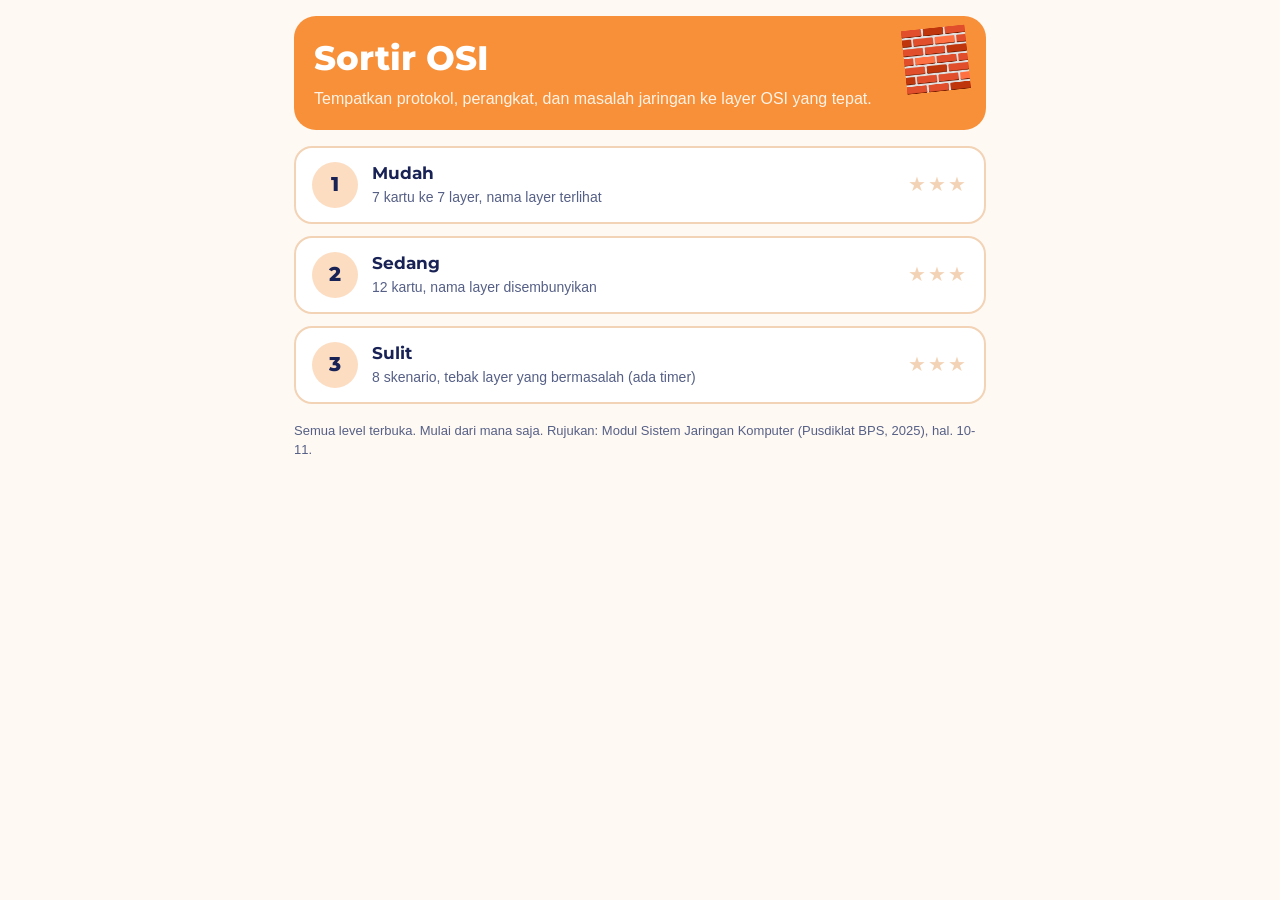
<file: games/sortir-osi.html>
<!DOCTYPE html>
<html lang="id">
<head>
<meta charset="utf-8">
<meta name="viewport" content="width=device-width, initial-scale=1, viewport-fit=cover">
<title>Sortir OSI</title>
<link rel="preconnect" href="https://fonts.googleapis.com">
<link rel="preconnect" href="https://fonts.gstatic.com" crossorigin>
<link href="https://fonts.googleapis.com/css2?family=Montserrat:wght@600;700;800&display=swap" rel="stylesheet">
<style>
:root{
  box-sizing:border-box;
  padding-top:env(safe-area-inset-top,0px);
  padding-bottom:env(safe-area-inset-bottom,0px);
  --bg:#FFF9F3; --card:#FFFFFF; --ink:#182255; --muted:#566086;
  --accent:#F79039; --accent-2:#FEBD26;
  --peach:#FCDDC2; --peach-2:#FBCCA4; --line:#F3D3B6;
  --ok:#14805A; --ok-bg:#DDF4EA; --bad:#C23A3A; --bad-bg:#FBE1E1;
  --term:#101636; --term-ink:#D9F7E8;
}
@media (prefers-color-scheme: dark){
  :root:not([data-theme="light"]){
    --bg:#121731; --card:#1B2347; --ink:#F4EFE8; --muted:#AAB1D3;
    --peach:#2A3263; --peach-2:#36407A; --line:#3A4580;
    --ok:#4CD6A0; --ok-bg:#12382C; --bad:#FF8A8A; --bad-bg:#44202A;
    --term:#0A0E24;
  }
}
:root[data-theme="dark"]{
  --bg:#121731; --card:#1B2347; --ink:#F4EFE8; --muted:#AAB1D3;
  --peach:#2A3263; --peach-2:#36407A; --line:#3A4580;
  --ok:#4CD6A0; --ok-bg:#12382C; --bad:#FF8A8A; --bad-bg:#44202A;
  --term:#0A0E24;
}
html{scroll-padding-top:env(safe-area-inset-top,0px);height:100%}
*,*::before,*::after{box-sizing:inherit}
body{margin:0;min-height:100%;background:var(--bg);color:var(--ink);
  font-family:Arial,"Helvetica Neue",sans-serif;font-size:16px;line-height:1.45;-webkit-tap-highlight-color:transparent}
h1,h2,h3{font-family:Montserrat,Arial,sans-serif;margin:0;line-height:1.2}
button{font:inherit;color:inherit;cursor:pointer}
button:focus-visible,input:focus-visible,select:focus-visible{outline:3px solid var(--accent-2);outline-offset:2px}
.app{max-width:720px;margin:0 auto;padding:16px 14px 28px}

/* menu */
.hero{background:var(--accent);color:#fff;border-radius:22px;padding:22px 20px 20px;position:relative;overflow:hidden}
.hero h1{font-size:clamp(26px,7vw,34px);font-weight:800;color:#fff;padding-right:84px}
.hero p{margin:8px 0 0;color:#FFF3E6;padding-right:84px}
.hero .decor{position:absolute;right:14px;top:14px;font-size:58px;line-height:1;transform:rotate(-6deg)}
.levels{display:grid;gap:12px;margin-top:16px}
.lvl{display:grid;grid-template-columns:auto 1fr auto;gap:14px;align-items:center;text-align:left;
  background:var(--card);border:2px solid var(--line);border-radius:18px;padding:14px 16px;width:100%}
.lvl:hover{border-color:var(--accent)}
.lvl .no{width:46px;height:46px;border-radius:50%;background:var(--peach);display:grid;place-items:center;
  font-family:Montserrat,Arial,sans-serif;font-weight:800;font-size:20px}
.lvl h2{font-size:17px}
.lvl p{margin:3px 0 0;color:var(--muted);font-size:14px}
.stars{font-size:20px;letter-spacing:2px;color:var(--accent-2);white-space:nowrap}
.stars .off{color:var(--line)}
.foot{margin-top:18px;color:var(--muted);font-size:13px}

/* bar */
.bar{display:flex;align-items:center;gap:10px;margin-bottom:12px}
.back{border:2px solid var(--line);background:var(--card);border-radius:12px;padding:8px 12px;font-weight:700}
.bar h2{font-size:18px;flex:1}
.chip{background:var(--peach);border-radius:999px;padding:6px 14px;font-weight:700;font-size:14px;white-space:nowrap}
.chip.warn{background:var(--bad-bg);color:var(--bad)}
.chip.good{background:var(--ok-bg);color:var(--ok)}
.status{display:flex;gap:8px;margin-bottom:10px;flex-wrap:wrap}
.task{background:var(--peach);border-radius:14px;padding:12px 14px;margin-bottom:12px;font-size:15.5px}
.hint{margin:0 0 12px;color:var(--muted);font-size:14.5px}
.btn{border:0;border-radius:14px;padding:12px 18px;font-weight:700;background:var(--accent);color:#fff;flex:1}
.btn.alt{background:var(--card);color:var(--ink);border:2px solid var(--line)}
.btn.dark{background:var(--ink);color:var(--bg)}
.btn:disabled{opacity:.5;cursor:default}
.row-btns{display:flex;gap:10px;margin-top:14px}
.msg{margin-top:12px;min-height:22px;font-weight:700;text-align:center}

/* quiz */
.qcard{background:var(--card);border:2px solid var(--line);border-radius:18px;padding:16px}
.qcard h3{font-size:17px;margin-bottom:6px}
.ctx{margin:0 0 10px;font-size:15px}
.clue{background:var(--peach);border-radius:12px;padding:10px 12px;margin:0 0 10px;font-size:14.5px}
.clue b{display:block;margin-bottom:2px}
.opts{display:grid;gap:10px;margin-top:12px}
.opts.cols2{grid-template-columns:1fr 1fr}
.opt{border:2px solid var(--line);background:var(--card);border-radius:14px;padding:12px 14px;text-align:left;font-weight:700;font-size:15px}
.opt:hover:not(:disabled){border-color:var(--accent)}
.opt.right{background:var(--ok-bg);border-color:var(--ok)}
.opt.wrong{background:var(--bad-bg);border-color:var(--bad)}
.fb{margin-top:14px;border-radius:14px;padding:12px 14px;font-size:14.5px}
.fb.ok{background:var(--ok-bg)} .fb.bad{background:var(--bad-bg)}
.fb b{display:block;margin-bottom:2px}

/* sorter */
.spool{position:sticky;top:env(safe-area-inset-top,0px);z-index:5;background:var(--bg);padding:6px 0 8px;margin-bottom:8px}
.spool .box{border:2px dashed var(--line);border-radius:16px;background:var(--card);padding:8px;display:flex;flex-wrap:wrap;gap:6px;
  justify-content:center;max-height:34vh;overflow:auto;min-height:56px;align-items:center}
.scard{border:2px solid var(--peach-2);background:var(--peach);border-radius:12px;padding:7px 11px;font-weight:700;font-size:14px;text-align:left}
.scard.sel{outline:3px solid var(--accent-2);transform:translateY(-2px);border-color:var(--accent)}
.scard.ok{background:var(--ok-bg);border-color:var(--ok)}
.scard.bad{background:var(--bad-bg);border-color:var(--bad)}
.spool .empty{color:var(--muted);font-size:14px}
.bin{border:2px solid var(--line);background:var(--card);border-radius:16px;padding:9px 11px 10px;margin-bottom:8px;cursor:pointer}
.bin.target{border-color:var(--accent);background:var(--peach)}
.bin .bl{font-weight:800;font-size:14.5px}
.bin .bs{font-weight:400;color:var(--muted);font-size:12.5px;margin-left:6px}
.bin .items{display:flex;flex-wrap:wrap;gap:6px;margin-top:6px;min-height:6px}

/* order */
.slots{display:grid;gap:8px}
.slot{display:flex;gap:10px;align-items:stretch;min-height:46px}
.slot .n{flex:0 0 34px;border-radius:10px;background:var(--peach);display:grid;place-items:center;font-weight:800}
.slot .c{flex:1;border:2px dashed var(--line);border-radius:12px;padding:8px 12px;display:flex;align-items:center;text-align:left;
  background:var(--card);font-size:14.5px;min-height:46px}
.slot .c.filled{border-style:solid;border-color:var(--peach-2);background:var(--peach);font-weight:700;cursor:pointer}
.slot .c.locked{background:var(--card);border-color:var(--ink);cursor:default}
.slot .c.ok{background:var(--ok-bg);border-color:var(--ok)}
.slot .c.bad{background:var(--bad-bg);border-color:var(--bad)}
.slot .lab{display:block;font-size:12px;color:var(--muted);font-weight:400}
.opool{margin-top:12px;display:grid;gap:8px;padding:10px;border:2px dashed var(--line);border-radius:16px;background:var(--card)}
.opool.g2{grid-template-columns:1fr 1fr}
.ocard{border:2px solid var(--peach-2);background:var(--peach);border-radius:12px;padding:9px 12px;font-weight:700;font-size:14px;text-align:left}
.opool .empty{color:var(--muted);font-size:14px;grid-column:1/-1;text-align:center}
.reveal{margin-top:12px;background:var(--card);border:2px solid var(--line);border-radius:16px;padding:12px 14px}
.reveal ol{margin:6px 0 0;padding-left:20px}
.reveal li{margin-bottom:6px;font-size:14.5px}

/* result */
.result{background:var(--card);border:2px solid var(--line);border-radius:22px;padding:24px 18px;text-align:center}
.result .stars{font-size:46px;margin:6px 0 4px}
.result h2{font-size:22px}
.result p{color:var(--muted);margin:6px auto 0;max-width:44ch}
.stat{display:flex;justify-content:center;gap:10px;margin:14px 0 4px;flex-wrap:wrap}
.stat span{background:var(--peach);border-radius:999px;padding:6px 14px;font-weight:700;font-size:14px}
.result .row-btns{flex-wrap:wrap}
.result .row-btns .btn{min-width:130px}
.extra{margin-top:14px;text-align:left}
.note{margin-top:14px;font-size:12.5px;color:var(--muted);text-align:left}
@media (prefers-reduced-motion:reduce){*{animation:none!important;transition:none!important}}


</style>
</head>
<body>
<div class="app" id="view"></div>
<script>
/* ===================== util umum ===================== */
var GAME = null;
var view = document.getElementById('view');
var timerId = null;
function clearTimer(){ if (timerId){ clearInterval(timerId); timerId = null; } }
function shuffle(a){
  a = a.slice();
  for (var i=a.length-1;i>0;i--){ var j=Math.floor(Math.random()*(i+1)); var t=a[i]; a[i]=a[j]; a[j]=t; }
  return a;
}
function pick(a){ return a[Math.floor(Math.random()*a.length)]; }
function esc(s){ return String(s).replace(/&/g,'&amp;').replace(/</g,'&lt;').replace(/>/g,'&gt;').replace(/"/g,'&quot;'); }
function eqArr(a,b){ if (a.length !== b.length) return false; for (var i=0;i<a.length;i++){ if (a[i]!==b[i]) return false; } return true; }

function loadBest(){
  try { var r = localStorage.getItem('best_' + GAME.key); if (r) return JSON.parse(r); } catch(e){}
  return {1:0,2:0,3:0};
}
function saveBest(level, stars){
  try {
    var b = loadBest();
    if (stars > (b[level]||0)) { b[level] = stars; localStorage.setItem('best_' + GAME.key, JSON.stringify(b)); }
  } catch(e){}
}
function starsHTML(n){
  var s = '<span class="stars" aria-label="' + n + ' dari 3 bintang">';
  for (var i=1;i<=3;i++) s += i<=n ? '★' : '<span class="off">★</span>';
  return s + '</span>';
}
function barHTML(title, chip){
  return '<div class="bar"><button class="back" id="bk">&larr; Menu</button><h2>' + title + '</h2>' + (chip||'') + '</div>';
}
function bindBack(){ var b = document.getElementById('bk'); if (b) b.onclick = showMenu; }
function levelTitle(n){ return 'Level ' + n + ': ' + ['Mudah','Sedang','Sulit'][n-1]; }

/* ===================== menu ===================== */
function showMenu(){
  clearTimer();
  var best = loadBest(), h = '';
  h += '<div class="hero"><div class="decor" aria-hidden="true">' + GAME.emoji + '</div><h1>' + GAME.title + '</h1><p>' + GAME.intro + '</p></div><div class="levels">';
  GAME.levels.forEach(function(l, i){
    h += '<button class="lvl" data-l="' + (i+1) + '"><span class="no">' + (i+1) + '</span><span><h2>' + l[0] + '</h2><p>' + l[1] + '</p></span>' + starsHTML(best[i+1]||0) + '</button>';
  });
  h += '</div><p class="foot">Semua level terbuka. Mulai dari mana saja. ' + GAME.foot + '</p>';
  view.innerHTML = h;
  Array.prototype.forEach.call(view.querySelectorAll('.lvl'), function(b){
    b.addEventListener('click', function(){ GAME.start(+b.dataset.l); });
  });
}

/* ===================== hasil ===================== */
function showResult(r){
  clearTimer();
  var h = '<div class="result">' + starsHTML(r.stars) + '<h2>' + r.title + '</h2><p>' + r.text + '</p>';
  if (r.stats && r.stats.length) h += '<div class="stat">' + r.stats.map(function(s){ return '<span>' + s + '</span>'; }).join('') + '</div>';
  if (r.extra) h += '<div class="extra">' + r.extra + '</div>';
  h += '<div class="row-btns"><button class="btn alt" id="rm">Menu</button><button class="btn" id="ra">Main lagi</button>' +
       (r.level < 3 && r.stars > 0 ? '<button class="btn dark" id="rn">Level ' + (r.level+1) + '</button>' : '') + '</div>';
  if (r.note) h += '<p class="note">' + r.note + '</p>';
  view.innerHTML = h + '</div>';
  document.getElementById('rm').onclick = showMenu;
  document.getElementById('ra').onclick = function(){ GAME.start(r.level); };
  var rn = document.getElementById('rn');
  if (rn) rn.onclick = function(){ GAME.start(r.level + 1); };
}
function starsBy(v, hi, mid, lo){ return v >= hi ? 3 : (v >= mid ? 2 : (v >= lo ? 1 : 0)); }
function starsLow(v, a, b){ return v <= a ? 3 : (v <= b ? 2 : 1); }   /* makin kecil makin baik */

/* ===================== komponen: kuis pilihan ===================== */
/* cfg: {level,title,qs:[{ctx,clue,cluelabel,prompt,opts:[{k,t,fb}],ans,why}],perQ,cols,finish(score,total)} */
function runQuiz(cfg){
  clearTimer();
  var qs = cfg.qs, idx = 0, score = 0, answered = false, left = 0;
  function render(){
    clearTimer(); answered = false;
    var q = qs[idx];
    var h = barHTML(cfg.title, '<span class="chip">Soal ' + (idx+1) + '/' + qs.length + '</span>');
    h += '<div class="status"><span class="chip">Skor: ' + score + '</span>' + (cfg.perQ ? '<span class="chip" id="tchip">' + cfg.perQ + ' dtk</span>' : '') + '</div>';
    h += '<div class="qcard">';
    if (q.ctx) h += '<p class="ctx">' + q.ctx + '</p>';
    if (q.clue) h += '<div class="clue"><b>' + (q.cluelabel || 'Temuan') + '</b>' + q.clue + '</div>';
    h += '<h3>' + q.prompt + '</h3><div class="opts' + (cfg.cols === 2 ? ' cols2' : '') + '">';
    q.opts.forEach(function(o){ h += '<button class="opt" data-k="' + o.k + '">' + o.t + '</button>'; });
    h += '</div><div id="fb"></div></div>';
    view.innerHTML = h;
    bindBack();
    Array.prototype.forEach.call(view.querySelectorAll('.opt'), function(b){
      b.addEventListener('click', function(){ answer(b.dataset.k); });
    });
    if (cfg.perQ) {
      left = cfg.perQ;
      timerId = setInterval(function(){
        left--;
        var c = document.getElementById('tchip');
        if (c) { c.textContent = left + ' dtk'; c.className = 'chip' + (left <= 5 ? ' warn' : ''); }
        if (left <= 0) { clearTimer(); answer(null); }
      }, 1000);
    }
  }
  function answer(k){
    if (answered) return;
    answered = true; clearTimer();
    var q = qs[idx];
    var right = (k !== null && String(k) === String(q.ans));
    if (right) score++;
    var chosen = null, correct = null;
    q.opts.forEach(function(o){ if (String(o.k) === String(k)) chosen = o; if (String(o.k) === String(q.ans)) correct = o; });
    Array.prototype.forEach.call(view.querySelectorAll('.opt'), function(b){
      b.disabled = true;
      if (String(b.dataset.k) === String(q.ans)) b.classList.add('right');
      else if (k !== null && b.dataset.k === String(k)) b.classList.add('wrong');
    });
    var txt = '';
    if (k === null) txt += 'Waktu habis. ';
    if (!right && chosen && chosen.fb) txt += chosen.fb + ' ';
    if (!right && correct) txt += 'Jawaban tepat: ' + correct.t + '. ';
    if (right && correct && correct.fb) txt += correct.fb + ' ';
    if (q.why) txt += q.why;
    var last = idx === qs.length - 1;
    document.getElementById('fb').innerHTML =
      '<div class="fb ' + (right ? 'ok' : 'bad') + '"><b>' + (right ? 'Benar' : (k === null ? 'Waktu habis' : 'Belum tepat')) + '</b>' + txt + '</div>' +
      '<div class="row-btns"><button class="btn" id="nx">' + (last ? 'Lihat hasil' : 'Lanjut') + '</button></div>';
    var nx = document.getElementById('nx');
    nx.onclick = function(){ if (last) cfg.finish(score, qs.length); else { idx++; render(); } };
    nx.focus();
  }
  render();
}

/* ===================== komponen: urutkan ===================== */
/* cfg: {level,title,task,items:[{id,t}] (urutan benar),labels,locked:[idx],feedback:'live'|'marks'|'count',timer,g2,reveal,
         onDone(res),onTimeout(res)} */
function runOrder(cfg){
  clearTimer();
  var items = cfg.items, n = items.length, byId = {};
  items.forEach(function(it){ byId[it.id] = it; });
  var st = {slots:[], locked:{}, done:false, mistakes:0, checks:0, left:cfg.timer || 0, msg:'', marks:null};
  for (var i=0;i<n;i++) st.slots.push(null);
  (cfg.locked || []).forEach(function(i){ st.slots[i] = items[i].id; st.locked[i] = true; });
  var poolOrder = shuffle(items.map(function(it){ return it.id; })).filter(function(id){ return st.slots.indexOf(id) < 0; });
  var fbk = cfg.feedback;

  view.innerHTML = barHTML(cfg.title, '') + '<div id="stage"></div>';
  bindBack();
  var stage = document.getElementById('stage');

  function chipHTML(){
    if (cfg.timer) return '<span class="chip" id="tchip">' + st.left + ' dtk</span>';
    if (fbk === 'live') return '<span class="chip" id="mchip">Salah: ' + st.mistakes + '</span>';
    return '<span class="chip" id="mchip">Periksa: ' + st.checks + 'x</span>';
  }
  function draw(){
    var h = '<div class="status">' + chipHTML() + '</div><div class="task">' + cfg.task + '</div><div class="slots" id="slots">';
    for (var i=0;i<n;i++){
      var id = st.slots[i], cls = 'c';
      if (id) {
        cls += st.locked[i] ? ' locked' : ' filled';
        if (!st.locked[i]) {
          if (fbk === 'live') cls += (id === items[i].id ? ' ok' : ' bad');
          else if (st.marks) cls += (st.marks[i] ? ' ok' : ' bad');
        }
      }
      h += '<div class="slot" data-i="' + i + '"><div class="n">' + (i+1) + '</div><div class="' + cls + '">';
      if (id) h += '<span>' + (cfg.labels && cfg.showLabels ? '<span class="lab">' + cfg.labels[i] + '</span>' : '') + esc(byId[id].t) + (st.locked[i] ? ' <span class="lab" style="display:inline">(terkunci)</span>' : '') + '</span>';
      else h += '<span class="lab" style="color:var(--muted)">Tap kartu di bawah</span>';
      h += '</div></div>';
    }
    h += '</div><div class="opool' + (cfg.g2 ? ' g2' : '') + '" id="opool">';
    var inPool = poolOrder.filter(function(id){ return st.slots.indexOf(id) < 0; });
    if (!inPool.length) h += '<span class="empty">Semua kartu sudah dipasang</span>';
    inPool.forEach(function(id){ h += '<button class="ocard" data-id="' + id + '">' + esc(byId[id].t) + '</button>'; });
    h += '</div><div class="row-btns"><button class="btn alt" id="rs">Ulangi</button>' +
         (fbk !== 'live' ? '<button class="btn" id="ck">Periksa</button>' : '') + '</div><div class="msg" id="msg"></div>';
    stage.innerHTML = h;
    document.getElementById('msg').textContent = st.msg;
    document.getElementById('rs').onclick = function(){
      if (st.done) return;
      for (var i=0;i<n;i++) if (!st.locked[i]) st.slots[i] = null;
      st.msg = ''; st.marks = null; draw();
    };
    var ck = document.getElementById('ck');
    if (ck) ck.onclick = check;
  }
  function firstEmpty(){ for (var i=0;i<n;i++) if (st.slots[i] === null) return i; return -1; }
  function allCorrect(){ for (var i=0;i<n;i++) if (st.slots[i] !== items[i].id) return false; return true; }

  stage.addEventListener('click', function(e){
    if (st.done) return;
    var oc = e.target.closest('.ocard');
    if (oc) {
      var i = firstEmpty();
      if (i < 0) return;
      st.slots[i] = oc.dataset.id; st.msg = ''; st.marks = null;
      if (fbk === 'live' && oc.dataset.id !== items[i].id) st.mistakes++;
      draw();
      if (fbk === 'live') {
        if (allCorrect()) finish();
        else if (firstEmpty() < 0) { st.msg = 'Tap kartu yang merah untuk mengembalikannya, lalu coba lagi.'; draw(); }
      }
      return;
    }
    var sl = e.target.closest('.slot');
    if (sl) {
      var j = +sl.dataset.i;
      if (st.slots[j] && !st.locked[j]) { st.slots[j] = null; st.msg = ''; st.marks = null; draw(); }
    }
  });

  function check(){
    if (st.done) return;
    if (firstEmpty() >= 0) { st.msg = 'Isi semua posisi dulu.'; draw(); return; }
    st.checks++;
    var ok = 0, marks = [];
    for (var i=0;i<n;i++){ var m = st.slots[i] === items[i].id; marks.push(m); if (m) ok++; }
    if (ok === n) { finish(); return; }
    st.marks = fbk === 'marks' ? marks : null;
    st.msg = ok + ' dari ' + n + ' posisi sudah benar. Coba lagi.';
    draw();
  }
  function finish(){
    if (st.done) return;
    st.done = true; clearTimer();
    var res = {mistakes:st.mistakes, checks:st.checks, left:st.left, ok:true};
    if (cfg.reveal) {
      var h = '<div class="reveal"><b>Urutan yang benar</b><ol>';
      items.forEach(function(it, i){ h += '<li>' + (cfg.labels ? '<b>' + cfg.labels[i] + ':</b> ' : '') + esc(it.t) + '</li>'; });
      h += '</ol></div><div class="row-btns"><button class="btn" id="go">Lanjut</button></div>';
      stage.innerHTML = '<div class="status"><span class="chip good">Urutan benar</span></div>' + h;
      document.getElementById('go').onclick = function(){ cfg.onDone(res); };
    } else cfg.onDone(res);
  }
  if (cfg.timer) {
    timerId = setInterval(function(){
      if (st.done) return;
      st.left--;
      var c = document.getElementById('tchip');
      if (c) { c.textContent = st.left + ' dtk'; c.className = 'chip' + (st.left <= 15 ? ' warn' : ''); }
      if (st.left <= 0) { st.left = 0; st.done = true; clearTimer(); if (cfg.onTimeout) cfg.onTimeout({checks:st.checks}); }
    }, 1000);
  }
  draw();
}

/* ===================== komponen: sortir ke kotak ===================== */
/* cfg: {level,title,task,bins:[{id,label,short,sub}],cards:[{id,t,bin}],hideNames,feedback:'live'|'check',onDone(res)} */
function runSorter(cfg){
  clearTimer();
  var st = {place:{}, sel:null, mistakes:0, checks:0, done:false, msg:'', marks:null};
  var cards = shuffle(cfg.cards), byId = {};
  cfg.cards.forEach(function(c){ byId[c.id] = c; });
  var live = cfg.feedback === 'live';
  view.innerHTML = barHTML(cfg.title, '') + '<div id="stage"></div>';
  bindBack();
  var stage = document.getElementById('stage');

  function draw(){
    var h = '<div class="status"><span class="chip" id="mchip">' + (live ? 'Salah: ' + st.mistakes : 'Periksa: ' + st.checks + 'x') + '</span></div>';
    h += '<div class="task">' + cfg.task + '</div>';
    h += '<div class="spool"><div class="box" id="pool">';
    var rest = cards.filter(function(c){ return !st.place[c.id]; });
    if (!rest.length) h += '<span class="empty">Semua kartu sudah dipasang</span>';
    rest.forEach(function(c){ h += '<button class="scard' + (st.sel === c.id ? ' sel' : '') + '" data-id="' + c.id + '">' + esc(c.t) + '</button>'; });
    h += '</div></div><div id="bins">';
    cfg.bins.forEach(function(b){
      h += '<div class="bin' + (st.sel ? ' target' : '') + '" data-bin="' + b.id + '"><div class="bl">' + (cfg.hideNames ? b.short : b.label) +
           (!cfg.hideNames && b.sub ? '<span class="bs">' + b.sub + '</span>' : '') + '</div><div class="items">';
      cards.filter(function(c){ return st.place[c.id] === b.id; }).forEach(function(c){
        var cls = 'scard';
        if (live) cls += (c.bin === b.id ? ' ok' : ' bad');
        else if (st.marks) cls += (c.bin === b.id ? ' ok' : ' bad');
        h += '<button class="' + cls + '" data-placed="' + c.id + '">' + esc(c.t) + '</button>';
      });
      h += '</div></div>';
    });
    h += '</div>' + (live ? '' : '<div class="row-btns"><button class="btn alt" id="rs">Ulangi</button><button class="btn" id="ck">Periksa</button></div>') +
         '<div class="msg" id="msg"></div>';
    stage.innerHTML = h;
    document.getElementById('msg').textContent = st.msg;
    var rs = document.getElementById('rs');
    if (rs) rs.onclick = function(){ if (st.done) return; st.place = {}; st.sel = null; st.msg = ''; st.marks = null; draw(); };
    var ck = document.getElementById('ck');
    if (ck) ck.onclick = check;
  }
  function allPlaced(){ return cards.every(function(c){ return st.place[c.id]; }); }
  function allRight(){ return cards.every(function(c){ return st.place[c.id] === c.bin; }); }

  stage.addEventListener('click', function(e){
    if (st.done) return;
    var c = e.target.closest('#pool [data-id]');
    if (c) { st.sel = (st.sel === c.dataset.id) ? null : c.dataset.id; draw(); return; }
    var bin = e.target.closest('[data-bin]');
    var pc = e.target.closest('[data-placed]');
    if (pc && !st.sel) { delete st.place[pc.dataset.placed]; st.msg = ''; st.marks = null; draw(); return; }
    if (bin && st.sel) {
      var card = byId[st.sel];
      st.place[card.id] = bin.dataset.bin;
      if (live && card.bin !== bin.dataset.bin) st.mistakes++;
      st.sel = null; st.msg = ''; st.marks = null;
      draw();
      if (live) {
        if (allRight()) finish();
        else if (allPlaced()) { st.msg = 'Tap kartu yang merah untuk memindahkannya, lalu coba lagi.'; draw(); }
      }
    }
  });
  function check(){
    if (st.done) return;
    if (!allPlaced()) { st.msg = 'Pasang semua kartu dulu.'; draw(); return; }
    st.checks++;
    var ok = cards.filter(function(c){ return st.place[c.id] === c.bin; }).length;
    if (ok === cards.length) { finish(); return; }
    st.marks = true;
    st.msg = ok + ' dari ' + cards.length + ' kartu sudah di tempat yang benar.';
    draw();
  }
  function finish(){
    if (st.done) return;
    st.done = true;
    cfg.onDone({mistakes:st.mistakes, checks:st.checks});
  }
  draw();
}

/* ===================== Sortir OSI ===================== */
var LAYERS = [
  {id:'7', label:'Layer 7: Application',  short:'Layer 7', name:'7 Application'},
  {id:'6', label:'Layer 6: Presentation', short:'Layer 6', name:'6 Presentation'},
  {id:'5', label:'Layer 5: Session',      short:'Layer 5', name:'5 Session'},
  {id:'4', label:'Layer 4: Transport',    short:'Layer 4', name:'4 Transport'},
  {id:'3', label:'Layer 3: Network',      short:'Layer 3', name:'3 Network'},
  {id:'2', label:'Layer 2: Data Link',    short:'Layer 2', name:'2 Data Link'},
  {id:'1', label:'Layer 1: Physical',     short:'Layer 1', name:'1 Physical'}
];
var CARDPOOL = {
  '7': ['HTTP','DNS','SMTP','FTP'],
  '6': ['Enkripsi SSL/TLS','Format gambar JPEG','Pengkodean karakter UTF-8'],
  '5': ['Membuka, mengelola, dan menutup sesi komunikasi'],
  '4': ['TCP','UDP','Nomor port (80, 443)'],
  '3': ['Alamat IP','Router','Routing (memilih jalur)'],
  '2': ['Alamat MAC','Switch','Frame'],
  '1': ['Kabel UTP','Fiber optik','Bit 0 dan 1']
};
function makeCards(counts){
  var out = [], n = 0;
  LAYERS.forEach(function(L, i){
    shuffle(CARDPOOL[L.id]).slice(0, counts[i]).forEach(function(t){ out.push({id:'c' + (n++), t:t, bin:L.id}); });
  });
  return out;
}
var SCEN = [
  {t:'Kabel LAN pada sebuah PC terlepas dari port switch.', a:'1', why:'Media fisik (kabel) terputus, jadi bit tidak bisa dikirim. Itu masalah Physical layer.'},
  {t:'Switch meneruskan frame ke PC yang benar berdasarkan alamat tujuannya. Di layer mana ini terjadi?', a:'2', why:'Switch bekerja di Data Link layer dan memakai alamat MAC.'},
  {t:'PC diberi IP di subnet yang salah, sehingga tidak bisa menjangkau jaringan lain.', a:'3', why:'Pengalamatan IP dan jangkauan antar jaringan adalah urusan Network layer.'},
  {t:'Router tidak punya rute ke jaringan tujuan, sehingga paket dibuang.', a:'3', why:'Pemilihan rute (routing) dilakukan di Network layer.'},
  {t:'Firewall memblokir port 443, sehingga situs HTTPS tidak terbuka.', a:'4', why:'Nomor port adalah pengalamatan di Transport layer.'},
  {t:'Sebagian paket TCP hilang di jalan, lalu dikirim ulang otomatis.', a:'4', why:'Flow control dan error recovery dilakukan oleh Transport layer (TCP).'},
  {t:'Sertifikat TLS kedaluwarsa, sehingga enkripsi koneksi HTTPS gagal dibentuk.', a:'6', why:'Menurut modul, enkripsi dan dekripsi (SSL/TLS) ada di Presentation layer.'},
  {t:'Sesi komunikasi antar aplikasi terputus dan tidak bisa dibuka kembali.', a:'5', why:'Pembukaan, pengelolaan, dan penutupan sesi adalah tugas Session layer.'},
  {t:'Nama domain tidak bisa diterjemahkan ke alamat IP karena DNS server bermasalah.', a:'7', why:'Menurut modul, DNS termasuk protokol Application layer.'},
  {t:'Teks di halaman web tampil berantakan karena pengkodean karakter tidak cocok.', a:'6', why:'Format data dan pengkodean karakter (misalnya UTF-8) ada di Presentation layer.'},
  {t:'Data diubah menjadi bit-bit listrik atau cahaya yang berjalan di kabel.', a:'1', why:'Pengiriman bit mentah lewat media fisik adalah Physical layer.'},
  {t:'Paket data diberi header berisi IP sumber dan IP tujuan.', a:'3', why:'Alamat IP ditambahkan di Network layer saat proses encapsulation.'}
];

GAME = {
  key:'osi', title:'Sortir OSI', emoji:'🧱',
  intro:'Tempatkan protokol, perangkat, dan masalah jaringan ke layer OSI yang tepat.',
  levels:[['Mudah','7 kartu ke 7 layer, nama layer terlihat'],['Sedang','12 kartu, nama layer disembunyikan'],['Sulit','8 skenario, tebak layer yang bermasalah (ada timer)']],
  foot:'Rujukan: Modul Sistem Jaringan Komputer (Pusdiklat BPS, 2025), hal. 10-11.',
  start:function(level){
    if (level === 1) {
      runSorter({level:1, title:levelTitle(1), feedback:'live', bins:LAYERS, cards:makeCards([1,1,1,1,1,1,1]),
        task:'Tap kartu, lalu tap kotak layer yang tepat. Tap kartu di kotak untuk memindahkannya.',
        onDone:function(r){
          var s = starsLow(r.mistakes, 1, 4); saveBest(1, s);
          showResult({level:1, stars:s, title:'7 layer terisi!', text: s === 3 ? 'Rapi. Urutan OSI sudah hafal.' : 'Berhasil. Ulangi untuk lebih tepat.', stats:['Salah letak: ' + r.mistakes]});
        }});
    } else if (level === 2) {
      runSorter({level:2, title:levelTitle(2), feedback:'check', hideNames:true, bins:LAYERS, cards:makeCards([2,2,1,2,2,2,1]),
        task:'Nama layer disembunyikan. Tempatkan 12 kartu ke nomor layer yang tepat, lalu tap Periksa.',
        onDone:function(r){
          var s = starsLow(r.checks, 2, 4); saveBest(2, s);
          showResult({level:2, stars:s, title:'Semua kartu tepat!', text: s === 3 ? 'Rapi. Hafal sampai nomor layernya.' : 'Berhasil. Ulangi supaya lebih sekali jalan.', stats:['Pemeriksaan: ' + r.checks + 'x']});
        }});
    } else {
      var qs = shuffle(SCEN).slice(0, 8).map(function(s){
        return {prompt:s.t, opts:LAYERS.map(function(L){ return {k:L.id, t:L.name}; }), ans:s.a, why:s.why};
      });
      runQuiz({level:3, title:levelTitle(3), qs:qs, perQ:20, cols:2,
        finish:function(score, total){
          var s = starsBy(score, 7, 5, 3); saveBest(3, s);
          showResult({level:3, stars:s, title:'Skor ' + score + ' dari ' + total,
            text: s === 3 ? 'Hampir sempurna. Diagnosis per layer sudah tajam.' : (s >= 1 ? 'Bagus. Ulangi dan fokus pada layer 3, 4, dan 6.' : 'Ulangi dulu level 1 dan 2, lalu coba lagi.'), stats:[]});
        }});
    }
  }
};
showMenu();

</script>
</body>
</html>
</file>
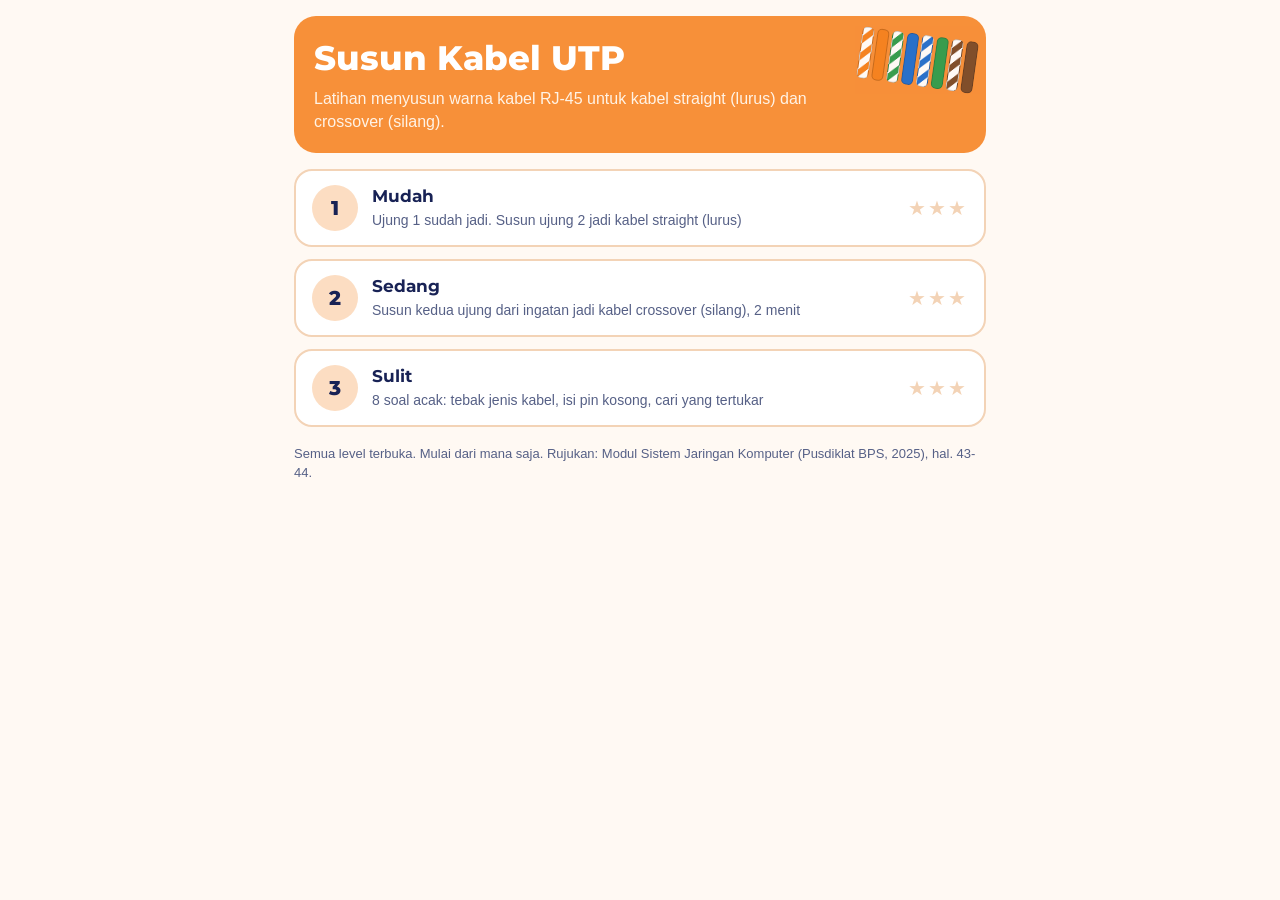
<file: games/susun-kabel-utp.html>
<!DOCTYPE html>
<html lang="id">
<head>
<meta charset="utf-8">
<meta name="viewport" content="width=device-width, initial-scale=1, viewport-fit=cover">
<title>Susun Kabel UTP</title>
<link rel="preconnect" href="https://fonts.googleapis.com">
<link rel="preconnect" href="https://fonts.gstatic.com" crossorigin>
<link href="https://fonts.googleapis.com/css2?family=Montserrat:wght@600;700;800&display=swap" rel="stylesheet">
<style>
:root{
  box-sizing:border-box;
  padding-top:env(safe-area-inset-top,0px);
  padding-bottom:env(safe-area-inset-bottom,0px);
  --bg:#FFF9F3; --card:#FFFFFF; --ink:#182255; --muted:#566086;
  --accent:#F79039; --accent-2:#FEBD26; --accent-ink:#182255;
  --peach:#FCDDC2; --peach-2:#FBCCA4; --line:#F3D3B6;
  --ok:#14805A; --ok-bg:#DDF4EA; --bad:#C23A3A; --bad-bg:#FBE1E1;
  --plug:#E8E2D6; --plug-edge:#BDB4A2; --slot:rgba(255,255,255,.55);
}
@media (prefers-color-scheme: dark){
  :root:not([data-theme="light"]){
    --bg:#121731; --card:#1B2347; --ink:#F4EFE8; --muted:#AAB1D3;
    --peach:#2A3263; --peach-2:#36407A; --line:#3A4580;
    --ok:#4CD6A0; --ok-bg:#12382C; --bad:#FF8A8A; --bad-bg:#44202A;
    --plug:#3A4268; --plug-edge:#6A7299; --slot:rgba(255,255,255,.08);
  }
}
:root[data-theme="dark"]{
  --bg:#121731; --card:#1B2347; --ink:#F4EFE8; --muted:#AAB1D3;
  --peach:#2A3263; --peach-2:#36407A; --line:#3A4580;
  --ok:#4CD6A0; --ok-bg:#12382C; --bad:#FF8A8A; --bad-bg:#44202A;
  --plug:#3A4268; --plug-edge:#6A7299; --slot:rgba(255,255,255,.08);
}
html{scroll-padding-top:env(safe-area-inset-top,0px);height:100%}
*,*::before,*::after{box-sizing:inherit}
body{margin:0;min-height:100%;background:var(--bg);color:var(--ink);
  font-family:Arial,"Helvetica Neue",sans-serif;font-size:16px;line-height:1.45;-webkit-tap-highlight-color:transparent}
h1,h2,h3{font-family:Montserrat,Arial,sans-serif;margin:0;line-height:1.2}
button{font:inherit;color:inherit;cursor:pointer}
button:focus-visible{outline:3px solid var(--accent-2);outline-offset:2px}
.app{max-width:720px;margin:0 auto;padding:16px 14px 28px}

/* ---------- menu ---------- */
.hero{background:var(--accent);color:#fff;border-radius:22px;padding:22px 20px 20px;position:relative;overflow:hidden}
.hero h1{font-size:clamp(26px,7vw,34px);font-weight:800;color:#fff}
.hero p{margin:8px 0 0;color:#FFF3E6}
.hero h1,.hero p{padding-right:96px}
.hero .plugdeco{position:absolute;right:10px;top:18px;display:flex;gap:3px;transform:rotate(8deg);opacity:.95}
.hero .plugdeco i{display:block;width:12px;height:52px;border-radius:5px;border:1.5px solid rgba(0,0,0,.2)}
.levels{display:grid;gap:12px;margin-top:16px}
.lvl{display:grid;grid-template-columns:auto 1fr auto;gap:14px;align-items:center;text-align:left;
  background:var(--card);border:2px solid var(--line);border-radius:18px;padding:14px 16px;width:100%}
.lvl:hover{border-color:var(--accent)}
.lvl .no{width:46px;height:46px;border-radius:50%;background:var(--peach);display:grid;place-items:center;
  font-family:Montserrat,Arial,sans-serif;font-weight:800;font-size:20px}
.lvl h2{font-size:17px}
.lvl p{margin:3px 0 0;color:var(--muted);font-size:14px}
.stars{font-size:20px;letter-spacing:2px;color:var(--accent-2);white-space:nowrap}
.stars .off{color:var(--line)}
.foot{margin-top:18px;color:var(--muted);font-size:13px}

/* ---------- top bar ---------- */
.bar{display:flex;align-items:center;gap:10px;margin-bottom:12px}
.back{border:2px solid var(--line);background:var(--card);border-radius:12px;padding:8px 12px;font-weight:700}
.bar h2{font-size:18px;flex:1}
.chip{background:var(--peach);border-radius:999px;padding:6px 14px;font-weight:700;font-size:14px;white-space:nowrap}
.chip.warn{background:var(--bad-bg);color:var(--bad)}
.hint{margin:0 0 12px;color:var(--muted);font-size:14.5px}

/* ---------- guide ---------- */
.guide{background:var(--card);border:2px solid var(--line);border-radius:16px;padding:10px 10px 8px;margin-bottom:14px;text-align:left}
.guide h3{font-size:14px;margin:0 0 6px}
.guide .g8{display:grid;grid-template-columns:46px repeat(8,1fr);gap:4px;align-items:center;margin-bottom:2px}
.guide .g8.head{font-size:12px;text-align:center}
.guide .gl{font-weight:700;font-size:11px}
.guide .gc{text-align:center;font-size:10px;line-height:1.1}
.sw{height:18px;border-radius:5px;border:1.5px solid rgba(0,0,0,.28);margin:2px 0}
.guide .rule{margin:8px 0 0;font-size:12.5px;color:var(--muted)}
.status{display:flex;gap:8px;margin-bottom:10px;flex-wrap:wrap}
.task{background:var(--peach);border-radius:14px;padding:12px 14px;margin-bottom:12px;font-size:15.5px}
.sec{margin-bottom:14px}
.seclabel{font-weight:700;margin:0 0 6px;font-size:14.5px}
.sec.locked .slotbox{cursor:default;border-style:solid;border-color:rgba(0,0,0,.18)}
.wire.static{cursor:default}
.compact .slotbox{height:clamp(78px,20vw,108px)}
.compact .pool{margin-top:8px;min-height:90px;padding:8px;gap:6px}
.compact .pool .wire{width:clamp(30px,8.4vw,54px);height:clamp(72px,19vw,98px)}

/* ---------- plug + wires ---------- */
.plug{background:var(--plug);border:3px solid var(--plug-edge);border-radius:14px 14px 8px 8px;
  padding:12px 8px 8px;display:grid;grid-template-columns:repeat(8,1fr);gap:5px}
.slot{display:flex;flex-direction:column;align-items:center;gap:4px;min-width:0}
.slotbox{width:100%;height:clamp(96px,26vw,136px);border:2px dashed rgba(0,0,0,.32);border-radius:9px;background:var(--slot);
  display:flex;align-items:stretch;justify-content:center;padding:0;position:relative;cursor:pointer}
.slotbox.sel{border-color:var(--accent);border-style:solid;background:var(--peach)}
.slotbox.ok{border-style:solid;border-color:var(--ok)}
.slotbox.bad{border-style:solid;border-color:var(--bad);animation:shake .28s}
.pin{font-weight:800;font-size:13px}
.wire{position:relative;width:100%;height:100%;border-radius:8px;border:2px solid rgba(0,0,0,.3);padding:0;
  display:flex;align-items:flex-end;justify-content:center;touch-action:manipulation}
.wire .wl{margin-bottom:5px;background:rgba(255,255,255,.93);color:#1d1d1d;font-size:10px;font-weight:700;
  border-radius:5px;padding:1px 3px;line-height:1.2;white-space:nowrap}
.compact .wire .wl{font-size:9px;padding:1px 2px;margin-bottom:4px}
.pool{margin-top:14px;display:flex;flex-wrap:wrap;gap:8px;justify-content:center;min-height:128px;padding:12px 8px;
  border:2px dashed var(--line);border-radius:16px;background:var(--card)}
.pool .wire{width:clamp(34px,9.6vw,54px);height:clamp(90px,23vw,118px)}
.pool .wire.sel,.slotbox .wire.sel{outline:3px solid var(--accent-2);transform:translateY(-4px)}
.pool .empty{align-self:center;color:var(--muted);font-size:14px}
.row-btns{display:flex;gap:10px;margin-top:14px}
.btn{border:0;border-radius:14px;padding:12px 18px;font-weight:700;background:var(--accent);color:#fff;flex:1}
.btn.alt{background:var(--card);color:var(--ink);border:2px solid var(--line)}
.btn.dark{background:var(--ink);color:var(--bg)}
.msg{margin-top:12px;min-height:22px;font-weight:700;text-align:center}
@keyframes shake{25%{transform:translateX(-3px)}75%{transform:translateX(3px)}}

/* ---------- level 3 ---------- */
.qcard{background:var(--card);border:2px solid var(--line);border-radius:18px;padding:16px}
.qcard h3{font-size:17px;margin-bottom:12px}
.ends{display:grid;gap:12px}
.end .lab{font-weight:700;font-size:14px;margin-bottom:4px}
.end .e8{display:grid;grid-template-columns:repeat(8,1fr);gap:4px}
.end .ec{text-align:center;font-size:10px;line-height:1.2}
.end .ec .chipc{height:46px;border-radius:7px;border:1.5px solid rgba(0,0,0,.3);margin:2px 0}
.end .ec b{font-size:11px}
.legend{margin:10px 0 0;color:var(--muted);font-size:12.5px}
.dot{display:inline-block;width:14px;height:14px;border-radius:4px;border:1.5px solid rgba(0,0,0,.35);margin-right:8px;vertical-align:-2px}
.end .ec .chipc.q{background:var(--peach);border-style:dashed;display:grid;place-items:center;font-weight:800;font-size:18px}
.pair{display:flex;align-items:center;justify-content:center;gap:10px;padding:14px 4px;font-family:Montserrat,Arial,sans-serif;
  font-weight:800;font-size:clamp(18px,5.5vw,24px)}
.pair .dev{background:var(--peach);border-radius:14px;padding:10px 16px}
.pair .ln{flex:0 0 36px;height:6px;border-radius:3px;background:var(--ink);opacity:.75}
.opts{display:grid;gap:10px;margin-top:14px}
.opt{border:2px solid var(--line);background:var(--card);border-radius:14px;padding:13px 16px;text-align:left;font-weight:700}
.opt:hover:not(:disabled){border-color:var(--accent)}
.opt.right{background:var(--ok-bg);border-color:var(--ok)}
.opt.wrong{background:var(--bad-bg);border-color:var(--bad)}
.fb{margin-top:14px;border-radius:14px;padding:12px 14px;font-size:14.5px}
.fb.ok{background:var(--ok-bg)}
.fb.bad{background:var(--bad-bg)}
.fb b{display:block;margin-bottom:2px}

/* ---------- result ---------- */
.result{background:var(--card);border:2px solid var(--line);border-radius:22px;padding:24px 18px;text-align:center}
.result .stars{font-size:46px;margin:6px 0 4px}
.result h2{font-size:22px}
.result p{color:var(--muted);margin:6px auto 0;max-width:44ch}
.stat{display:flex;justify-content:center;gap:10px;margin:14px 0 4px;flex-wrap:wrap}
.stat span{background:var(--peach);border-radius:999px;padding:6px 14px;font-weight:700;font-size:14px}
.result .row-btns{flex-wrap:wrap}
.result .row-btns .btn{min-width:130px}
.note{margin-top:14px;font-size:12.5px;color:var(--muted);text-align:left}
@media (prefers-reduced-motion:reduce){*{animation:none!important;transition:none!important}}
</style>
</head>
<body>
<div class="app" id="view"></div>

<script>
/* ===================== data ===================== */
var WIRES = {
  wo:  {n:'Putih-Oranye', s:'P-Or', c:'#F5821F', w:1},
  o:   {n:'Oranye',       s:'Or',   c:'#F5821F', w:0},
  wg:  {n:'Putih-Hijau',  s:'P-Hj', c:'#2E9E4F', w:1},
  g:   {n:'Hijau',        s:'Hj',   c:'#2E9E4F', w:0},
  b:   {n:'Biru',         s:'Bi',   c:'#1F6FD1', w:0},
  wb:  {n:'Putih-Biru',   s:'P-Bi', c:'#1F6FD1', w:1},
  wbr: {n:'Putih-Coklat', s:'P-Cl', c:'#7B4B2A', w:1},
  br:  {n:'Coklat',       s:'Cl',   c:'#7B4B2A', w:0}
};
var T568B = ['wo','o','wg','b','wb','g','wbr','br'];
var T568A = ['wg','g','wo','b','wb','o','wbr','br'];

function wireBG(k){
  var w = WIRES[k];
  return w.w ? 'repeating-linear-gradient(135deg,#FFFFFF 0 6px,' + w.c + ' 6px 12px)' : w.c;
}
function eq(a,b){ for (var i=0;i<a.length;i++){ if(a[i]!==b[i]) return false; } return true; }
function shuffle(a){
  a = a.slice();
  for (var i=a.length-1;i>0;i--){ var j=Math.floor(Math.random()*(i+1)); var t=a[i]; a[i]=a[j]; a[j]=t; }
  return a;
}
function pick(a){ return a[Math.floor(Math.random()*a.length)]; }

/* ===================== storage (opsional) ===================== */
function loadBest(){
  try { var r = localStorage.getItem('kabel_utp_best'); if (r) return JSON.parse(r); } catch(e){}
  return {1:0,2:0,3:0};
}
function saveBest(level, stars){
  try {
    var b = loadBest();
    if (stars > (b[level]||0)) { b[level] = stars; localStorage.setItem('kabel_utp_best', JSON.stringify(b)); }
  } catch(e){}
}
function starsHTML(n){
  var s = '<span class="stars" aria-label="' + n + ' dari 3 bintang">';
  for (var i=1;i<=3;i++) s += i<=n ? '★' : '<span class="off">★</span>';
  return s + '</span>';
}

/* ===================== util ===================== */
var view = document.getElementById('view');
var timerId = null;
function clearTimer(){ if (timerId){ clearInterval(timerId); timerId = null; } }

/* ===================== menu ===================== */
function showMenu(){
  clearTimer();
  var best = loadBest();
  var deco = ['wo','o','wg','b','wb','g','wbr','br'].map(function(k){
    return '<i style="background:' + wireBG(k) + '"></i>';
  }).join('');
  view.innerHTML =
    '<div class="hero"><div class="plugdeco" aria-hidden="true">' + deco + '</div>' +
    '<h1>Susun Kabel UTP</h1>' +
    '<p>Latihan menyusun warna kabel RJ-45 untuk kabel straight (lurus) dan crossover (silang).</p></div>' +
    '<div class="levels">' +
    lvlBtn(1,'Mudah','Ujung 1 sudah jadi. Susun ujung 2 jadi kabel straight (lurus)',best[1]) +
    lvlBtn(2,'Sedang','Susun kedua ujung dari ingatan jadi kabel crossover (silang), 2 menit',best[2]) +
    lvlBtn(3,'Sulit','8 soal acak: tebak jenis kabel, isi pin kosong, cari yang tertukar',best[3]) +
    '</div>' +
    '<p class="foot">Semua level terbuka. Mulai dari mana saja. Rujukan: Modul Sistem Jaringan Komputer (Pusdiklat BPS, 2025), hal. 43-44.</p>';
  Array.prototype.forEach.call(view.querySelectorAll('.lvl'), function(b){
    b.addEventListener('click', function(){ startLevel(+b.dataset.l); });
  });
}
function lvlBtn(n, name, desc, st){
  return '<button class="lvl" data-l="' + n + '"><span class="no">' + n + '</span>' +
    '<span><h2>' + name + '</h2><p>' + desc + '</p></span>' + starsHTML(st||0) + '</button>';
}
function startLevel(n){
  if (n === 3) startQuiz(); else startBoard(n);
}

/* ===================== level 1 & 2: susun dua ujung ===================== */
var TYPE_NAME = {S:'Straight (lurus)', C:'Crossover (silang)'};
function stdArr(s){ return s === 'A' ? T568A : T568B; }
function blank(){ return [null,null,null,null,null,null,null,null]; }
function stdOf(slots){ return eq(slots,T568A) ? 'A' : (eq(slots,T568B) ? 'B' : null); }
function bestMatch(slots){
  var best = {std:'B', n:-1};
  ['A','B'].forEach(function(s){
    var t = stdArr(s), n = 0;
    for (var i=0;i<8;i++) if (slots[i] === t[i]) n++;
    if (n > best.n) best = {std:s, n:n};
  });
  return best;
}
function guideHTML(title){
  var h = '<div class="guide"><h3>' + title + '</h3><div class="g8 head"><span class="gl"></span>';
  for (var i=1;i<=8;i++) h += '<b>' + i + '</b>';
  h += '</div>';
  ['A','B'].forEach(function(s){
    h += '<div class="g8"><span class="gl">T568' + s + '</span>';
    stdArr(s).forEach(function(k){
      h += '<div class="gc"><div class="sw" style="background:' + wireBG(k) + '"></div>' + WIRES[k].s + '</div>';
    });
    h += '</div>';
  });
  return h + '<p class="rule">Straight (lurus): kedua ujung urutannya sama. Crossover (silang): satu ujung T568A, ujung lainnya T568B.</p></div>';
}

function startBoard(level){
  clearTimer();
  var game = {level:level, types:[level === 1 ? 'S' : 'C'], round:0, mistakes:0, checks:0, left:120, paused:false, done:false};
  view.innerHTML =
    '<div class="bar"><button class="back" id="bk">&larr; Menu</button>' +
    '<h2>Level ' + level + (level === 1 ? ': Mudah' : ': Sedang') + '</h2></div><div id="stage"></div>';
  document.getElementById('bk').onclick = showMenu;
  if (level === 2) {
    timerId = setInterval(function(){
      if (game.done || game.paused) return;
      game.left--;
      var c = document.getElementById('tchip');
      if (c) { c.textContent = game.left + ' dtk'; c.className = 'chip' + (game.left <= 20 ? ' warn' : ''); }
      if (game.left <= 0) { game.left = 0; loseGame(game); }
    }, 1000);
  }
  startRound(game);
}

function startRound(game){
  var level = game.level, type = game.types[game.round];
  var stage = document.getElementById('stage');
  var std1 = pick(['A','B']);
  var secs;
  if (level === 1) {
    var t2 = stdArr(type === 'S' ? std1 : (std1 === 'A' ? 'B' : 'A'));
    secs = [
      {label:'Ujung 1 (sudah jadi: T568' + std1 + ')', locked:true, slots:stdArr(std1).slice()},
      {label:'Ujung 2 (susun di sini)', locked:false, slots:blank(), order:shuffle(t2), target:t2}
    ];
  } else {
    secs = [
      {label:'Ujung 1', locked:false, slots:blank(), order:shuffle(T568B)},
      {label:'Ujung 2', locked:false, slots:blank(), order:shuffle(T568B)}
    ];
  }
  var st = {secs:secs, sel:null, msg:'', done:false};
  var drag = null;
  game.paused = false;

  var task = level === 1
    ? 'Ujung 1 sudah jadi. Susun Ujung 2 agar kabelnya <b>' + TYPE_NAME[type] + '</b>.'
    : 'Susun kedua ujung agar kabelnya <b>' + TYPE_NAME[type] + '</b>.';
  stage.innerHTML =
    '<div class="status">' +
    (level === 1 ? '<span class="chip" id="mchip"></span>' : '<span class="chip" id="tchip">' + game.left + ' dtk</span>') + '</div>' +
    '<div class="task">' + task + '</div>' +
        '<div id="board" class="compact"></div>';
  var board = document.getElementById('board');

  function wireBtn(k, sel){
    return '<button class="wire' + (sel ? ' sel' : '') + '" data-key="' + k + '" draggable="true" ' +
      'style="background:' + wireBG(k) + '" aria-label="' + WIRES[k].n + '"><span class="wl">' + WIRES[k].s + '</span></button>';
  }
  function isSel(si, type_, idx, key){
    var s = st.sel;
    if (!s || s.sec !== si || s.type !== type_) return false;
    return type_ === 'slot' ? s.idx === idx : s.key === key;
  }

  function draw(){
    var h = '';
    st.secs.forEach(function(sec, si){
      h += '<div class="sec' + (sec.locked ? ' locked' : '') + '" data-sec="' + si + '"><div class="seclabel">' + sec.label + '</div><div class="plug">';
      for (var i=0;i<8;i++){
        var k = sec.slots[i];
        var cls = 'slotbox';
        if (isSel(si,'slot',i)) cls += ' sel';
        if (!sec.locked && level === 1 && k) cls += (k === sec.target[i] ? ' ok' : ' bad');
        h += '<div class="slot" data-slot="' + i + '"><div class="' + cls + '">';
        if (k) {
          if (sec.locked) h += '<div class="wire static" data-key="' + k + '" style="background:' + wireBG(k) + '"><span class="wl">' + WIRES[k].s + '</span></div>';
          else h += wireBtn(k, isSel(si,'slot',i));
        }
        h += '</div><div class="pin">' + (i+1) + '</div></div>';
      }
      h += '</div>';
      if (!sec.locked) {
        h += '<div class="pool" data-pool="1">';
        var inPool = sec.order.filter(function(k){ return sec.slots.indexOf(k) < 0; });
        if (!inPool.length) h += '<span class="empty">Semua kabel sudah dipasang</span>';
        inPool.forEach(function(k){ h += wireBtn(k, isSel(si,'pool',null,k)); });
        h += '</div>';
      }
      h += '</div>';
    });
    h += '<div class="row-btns"><button class="btn alt" id="rs">Ulangi</button>' +
         (level === 2 ? '<button class="btn" id="ck">Periksa</button>' : '') + '</div><div class="msg" id="msg"></div>';
    board.innerHTML = h;
    document.getElementById('msg').textContent = st.msg;
    var mc = document.getElementById('mchip');
    if (mc) mc.textContent = 'Salah: ' + game.mistakes;
    document.getElementById('rs').onclick = function(){
      if (st.done) return;
      st.secs.forEach(function(s){ if (!s.locked) s.slots = blank(); });
      st.sel = null; st.msg = ''; draw();
    };
    var ck = document.getElementById('ck');
    if (ck) ck.onclick = check;
  }

  function place(si, idx, key, from){
    var sec = st.secs[si];
    var prev = sec.slots[idx];
    if (from !== null && from !== undefined) sec.slots[from] = prev;
    sec.slots[idx] = key;
    if (level === 1 && key !== sec.target[idx]) game.mistakes++;
    st.msg = '';
  }
  function afterChange(){
    draw();
    if (level === 1 && eq(st.secs[1].slots, st.secs[1].target)) roundDone();
  }

  board.addEventListener('click', function(e){
    if (st.done) return;
    var secEl = e.target.closest('[data-sec]');
    if (!secEl) return;
    var si = +secEl.dataset.sec, sec = st.secs[si];
    if (sec.locked) return;
    if (st.sel && st.sel.sec !== si) st.sel = null;
    var slotEl = e.target.closest('[data-slot]');
    if (slotEl) {
      var i = +slotEl.dataset.slot;
      if (st.sel) {
        if (st.sel.type === 'slot' && st.sel.idx === i) { st.sel = null; draw(); return; }
        if (st.sel.type === 'slot') place(si, i, st.sel.key, st.sel.idx); else place(si, i, st.sel.key, null);
        st.sel = null; afterChange();
      } else if (sec.slots[i]) {
        st.sel = {sec:si, type:'slot', idx:i, key:sec.slots[i]}; draw();
      }
      return;
    }
    var pw = e.target.closest('[data-pool] [data-key]');
    if (pw) {
      var key = pw.dataset.key;
      st.sel = (st.sel && st.sel.type === 'pool' && st.sel.key === key) ? null : {sec:si, type:'pool', key:key};
      draw(); return;
    }
    if (e.target.closest('[data-pool]') && st.sel && st.sel.type === 'slot') {
      sec.slots[st.sel.idx] = null; st.sel = null; draw();
    }
  });

  /* drag & drop (desktop) */
  board.addEventListener('dragstart', function(e){
    var w = e.target.closest('[data-key]');
    if (!w || st.done) return;
    var secEl = w.closest('[data-sec]');
    if (!secEl || st.secs[+secEl.dataset.sec].locked) return;
    var s = w.closest('[data-slot]');
    drag = {sec:+secEl.dataset.sec, key:w.dataset.key, from: s ? +s.dataset.slot : null};
    try { e.dataTransfer.setData('text/plain', w.dataset.key); e.dataTransfer.effectAllowed = 'move'; } catch(x){}
  });
  board.addEventListener('dragover', function(e){
    if (!drag) return;
    var secEl = e.target.closest('[data-sec]');
    if (secEl && +secEl.dataset.sec === drag.sec && e.target.closest('[data-slot],[data-pool]')) e.preventDefault();
  });
  board.addEventListener('drop', function(e){
    if (!drag || st.done) return;
    var secEl = e.target.closest('[data-sec]');
    if (!secEl || +secEl.dataset.sec !== drag.sec) { drag = null; return; }
    var s = e.target.closest('[data-slot]');
    var p = e.target.closest('[data-pool]');
    if (s) { e.preventDefault(); place(drag.sec, +s.dataset.slot, drag.key, drag.from); }
    else if (p && drag.from !== null) { e.preventDefault(); st.secs[drag.sec].slots[drag.from] = null; }
    else { drag = null; return; }
    drag = null; st.sel = null; afterChange();
  });

  /* level 2: periksa */
  function check(){
    if (st.done) return;
    var a = st.secs[0].slots, b = st.secs[1].slots;
    if (a.indexOf(null) >= 0 || b.indexOf(null) >= 0) { st.msg = 'Pasang semua kabel di kedua ujung dulu.'; draw(); return; }
    game.checks++;
    var s1 = stdOf(a), s2 = stdOf(b), parts = [];
    [[a,s1,'Ujung 1'],[b,s2,'Ujung 2']].forEach(function(x){
      if (!x[1]) { var m = bestMatch(x[0]); parts.push(x[2] + ': baru ' + m.n + ' dari 8 pin cocok dengan T568' + m.std + '.'); }
    });
    if (parts.length) { st.msg = parts.join(' '); draw(); return; }
    if (type === 'S' && s1 !== s2) { st.msg = 'Kedua ujung sudah sesuai standar, tapi berbeda. Straight (lurus) butuh ujung yang sama.'; draw(); return; }
    if (type === 'C' && s1 === s2) { st.msg = 'Kedua ujung sama. Crossover (silang) butuh satu ujung T568A dan satu T568B.'; draw(); return; }
    roundDone();
  }

  function roundDone(){
    if (st.done) return;
    st.done = true; game.paused = true;
    finishGame(game);
  }

  draw();
}

function finishGame(game){
  game.done = true; clearTimer();
  var level = game.level, stars, stat, msg;
  if (level === 1) {
    stars = game.mistakes <= 1 ? 3 : (game.mistakes <= 4 ? 2 : 1);
    stat = ['Salah letak: ' + game.mistakes];
    msg = stars === 3 ? 'Rapi. Straight (lurus): ujung 2 sama persis dengan ujung 1.' : 'Berhasil. Straight (lurus) artinya kedua ujung urutannya sama.';
  } else {
    stars = game.left >= 60 ? 3 : (game.left >= 25 ? 2 : 1);
    stat = ['Sisa waktu: ' + game.left + ' dtk', 'Pemeriksaan: ' + game.checks + 'x'];
    msg = stars === 3 ? 'Rapi. Crossover (silang): T568A di satu ujung, T568B di ujung lainnya.' : 'Berhasil. Ulangi untuk lebih cepat dan tepat.';
  }
  saveBest(level, stars);
  showResult({level:level, stars:stars, title:'Kabel selesai!', text:msg, stats:stat});
}
function loseGame(game){
  game.done = true; clearTimer();
  showResult({level:2, stars:0, title:'Waktu habis', text:'Pelajari urutannya dulu, lalu coba lagi.', stats:['Pemeriksaan: ' + game.checks + 'x'],
    extra:guideHTML('Urutan yang benar')});
}

/* ===================== level 3: kuis ===================== */
var PAIRS_S = [
  ['PC','Switch','PC dan Switch berbeda fungsi (dissimilar devices), jadi memakai straight (lurus).'],
  ['Router','Switch','Router dan Switch berbeda fungsi, jadi memakai straight (lurus).'],
  ['Router','Hub','Router dan Hub berbeda fungsi, jadi memakai straight (lurus).'],
  ['PC','Hub','PC dan Hub berbeda fungsi, jadi memakai straight (lurus).']
];
var PAIRS_C = [
  ['PC','PC','Dua PC (peer-to-peer) adalah perangkat sejenis, jadi memakai crossover (silang).'],
  ['Switch','Switch','Dua Switch adalah perangkat sejenis, jadi memakai crossover (silang).'],
  ['Hub','Hub','Dua Hub adalah perangkat sejenis, jadi memakai crossover (silang).'],
  ['PC','Router','Menurut modul, PC ke Router termasuk crossover (silang).']
];
function swapPair(arr, i, j){ var a = arr.slice(); var t = a[i]; a[i] = a[j]; a[j] = t; return a; }
function randomPair(){
  var i = Math.floor(Math.random()*8), j;
  do { j = Math.floor(Math.random()*8); } while (j === i);
  return i < j ? [i,j] : [j,i];
}
function listStd(arr){ return arr.map(function(k,i){ return (i+1) + ' ' + WIRES[k].n; }).join(', '); }
function colorOpt(k){ return {k:k, t:'<span class="dot" style="background:' + wireBG(k) + '"></span>' + WIRES[k].n}; }
function opt(k, t){ return {k:k, t:t}; }
var TYPEOPTS3 = [opt('S','Straight (lurus)'), opt('C','Crossover (silang)'), opt('X','Tidak sesuai standar')];
var TYPEOPTS2 = [opt('S','Straight (lurus)'), opt('C','Crossover (silang)')];
function flip(a, b){ return Math.random() < .5 ? [b, a] : [a, b]; }

/* --- generator soal --- */
function qVisual(t){
  var std = pick(['A','B']), e1, e2, why;
  if (t === 'S') {
    e1 = stdArr(std).slice(); e2 = stdArr(std).slice();
    why = 'Kedua ujung memakai urutan yang sama (T568' + std + '), jadi ini straight (lurus). Dipakai untuk menghubungkan perangkat berbeda fungsi, misalnya PC ke Switch.';
  } else if (t === 'C') {
    e1 = T568A.slice(); e2 = T568B.slice();
    why = 'Satu ujung T568A dan ujung lainnya T568B (pasangan pin 1,2 bertukar dengan 3,6), jadi ini crossover (silang). Dipakai untuk perangkat sejenis, misalnya PC ke PC atau Switch ke Switch.';
  } else {
    var ij = randomPair(), base = stdArr(std).slice();
    e1 = base; e2 = swapPair(base, ij[0], ij[1]);
    why = 'Satu ujung menyimpang dari standar: kabel di pin ' + (ij[0]+1) + ' dan pin ' + (ij[1]+1) + ' tertukar. Susunan ini bukan T568A maupun T568B, jadi bukan straight dan bukan crossover.';
  }
  var e = flip(e1, e2);
  return {type:'vis' + t, prompt:'Kabel apa ini?', vis:[{label:'Ujung 1', arr:e[0]}, {label:'Ujung 2', arr:e[1]}], opts:TYPEOPTS3, ans:t, why:why};
}
function qPair(t){
  var p = pick(t === 'S' ? PAIRS_S : PAIRS_C);
  return {type:'pair' + t, prompt:'Kabel apa yang dipakai untuk menghubungkan:', pair:[p[0], p[1]], opts:TYPEOPTS2, ans:t, why:p[2]};
}
function qWhich(t){
  var good = pick(t === 'S' ? PAIRS_S : PAIRS_C);
  var bad = shuffle(t === 'S' ? PAIRS_C : PAIRS_S).slice(0, 3);
  var all = shuffle([good].concat(bad));
  return {type:'which' + t, prompt:'Perangkat mana yang dihubungkan dengan kabel ' + (t === 'S' ? 'straight (lurus)' : 'crossover (silang)') + '?',
    opts:all.map(function(p){ return opt(p[0] + '-' + p[1], p[0] + ' ke ' + p[1]); }), ans:good[0] + '-' + good[1], why:good[2]};
}
function qPin(){
  var std = pick(['A','B']), arr = stdArr(std), i = Math.floor(Math.random()*8), c = arr[i];
  var others = shuffle(Object.keys(WIRES).filter(function(k){ return k !== c; })).slice(0, 3);
  return {type:'pin', prompt:'Pada urutan T568' + std + ', kabel di pin ' + (i+1) + ' berwarna?',
    opts:shuffle([c].concat(others)).map(colorOpt), ans:c, why:'T568' + std + ': ' + listStd(arr) + '.'};
}
function qMissing(){
  var std = pick(['A','B']), arr = stdArr(std), i = 1 + Math.floor(Math.random()*7), c = arr[i];
  var others = shuffle(Object.keys(WIRES).filter(function(k){ return k !== c; })).slice(0, 3);
  return {type:'missing', prompt:'Satu pin masih kosong (?). Warna apa yang tepat agar urutannya sesuai standar T568A atau T568B?',
    vis:[{label:'Satu ujung kabel', arr:arr, hide:i}], opts:shuffle([c].concat(others)).map(colorOpt), ans:c,
    why:'Pin 1 menunjukkan urutan ini adalah T568' + std + ': ' + listStd(arr) + '.'};
}
function qComplete(t){
  var std = pick(['A','B']), other = std === 'A' ? 'B' : 'A', ans = t === 'S' ? std : other;
  return {type:'complete' + t, prompt:'Ujung 1 memakai T568' + std + '. Agar kabel ini ' + (t === 'S' ? 'straight (lurus)' : 'crossover (silang)') + ', Ujung 2 harus memakai?',
    vis:[{label:'Ujung 1 (T568' + std + ')', arr:stdArr(std)}, {label:'Ujung 2', arr:null}],
    opts:[opt('A','T568A'), opt('B','T568B'), opt('X','Urutan bebas, asal 8 kabel lengkap')], ans:ans,
    why: t === 'S' ? 'Straight: kedua ujung urutannya sama, jadi Ujung 2 juga T568' + std + '.' : 'Crossover: satu ujung T568A dan ujung lainnya T568B, jadi Ujung 2 memakai T568' + other + '.'};
}
function qDiff(){
  var e = flip(T568A, T568B);
  var o = [opt('p1236','Pin 1, 2, 3, dan 6'), opt('p1278','Pin 1, 2, 7, dan 8'), opt('p4578','Pin 4, 5, 7, dan 8'), opt('pall','Semua pin')];
  return {type:'diff', prompt:'Pada kabel crossover ini, pin mana saja yang warnanya berbeda antara Ujung 1 dan Ujung 2?',
    vis:[{label:'Ujung 1', arr:e[0].slice()}, {label:'Ujung 2', arr:e[1].slice()}], opts:shuffle(o), ans:'p1236',
    why:'Pasangan oranye dan hijau saling bertukar (pin 1,2 dengan pin 3,6). Pin 4, 5, 7, dan 8 (biru dan coklat) sama di kedua ujung.'};
}
function pinTxt(p){ return 'Pin ' + (p[0]+1) + ' dan pin ' + (p[1]+1); }
function qSwap(){
  var std = pick(['A','B']), base = stdArr(std).slice(), ij = randomPair(), bad = swapPair(base, ij[0], ij[1]);
  var seen = {}, key = function(p){ return p[0] + '-' + p[1]; }; seen[key(ij)] = 1;
  var opts = [opt(key(ij), pinTxt(ij))];
  while (opts.length < 4) { var p = randomPair(); if (!seen[key(p)]) { seen[key(p)] = 1; opts.push(opt(key(p), pinTxt(p))); } }
  var e = flip(base, bad);
  return {type:'swap', prompt:'Satu ujung menyimpang dari standar T568' + std + ' karena dua kabel tertukar. Pin berapa yang tertukar?',
    vis:[{label:'Ujung 1', arr:e[0]}, {label:'Ujung 2', arr:e[1]}], opts:shuffle(opts), ans:key(ij),
    why:'Hanya dua pin yang berbeda antar ujung: ' + pinTxt(ij).toLowerCase() + ' (' + WIRES[base[ij[0]]].n + ' dan ' + WIRES[base[ij[1]]].n + ').'};
}
var KNOW = [
  {type:'know', prompt:'Menurut modul, kabel straight umumnya mengikuti standar?', ans:'b',
   opts:[opt('a','T568A di satu ujung dan T568B di ujung lain'), opt('b','T568B di kedua ujung'), opt('c','Urutan warna bebas'), opt('d','Hanya T568A')],
   why:'Modul (hal. 43): straight-through memakai urutan yang sama di kedua ujung, umumnya TIA/EIA-568B.'},
  {type:'know', prompt:'Konektor yang dipasang pada ujung kabel UTP untuk jaringan LAN adalah?', ans:'c',
   opts:[opt('a','BNC'), opt('b','RJ-11'), opt('c','RJ-45'), opt('d','SC')],
   why:'Modul membahas pemasangan konektor RJ-45 pada kabel UTP.'},
  {type:'know', prompt:'Menurut modul, kabel UTP yang umum dipakai untuk koneksi wired adalah?', ans:'b',
   opts:[opt('a','Category 3 untuk telepon'), opt('b','Category 6 atau 6a'), opt('c','Coaxial RG-58 (BNC)'), opt('d','Kabel telepon biasa')],
   why:'Modul (hal. 43): kabel UTP Category 6/6a umum digunakan untuk koneksi wired.'},
  {type:'know', prompt:'Standar structured cabling yang dirujuk modul adalah?', ans:'a',
   opts:[opt('a','TIA/EIA-568'), opt('b','ISO/IEC 27001'), opt('c','IEEE 802.11ax'), opt('d','COBIT')],
   why:'Modul (hal. 43): structured cabling system mengikuti standar TIA/EIA-568.'}
];
function makeQuestions(){
  var g1 = [function(){return qVisual('S');}, function(){return qVisual('C');}, function(){return qVisual('X');},
            function(){return qPair('S');}, function(){return qPair('C');}, function(){return qWhich('S');}, function(){return qWhich('C');}];
  var g2 = [qPin, qMissing, function(){return qComplete('S');}, function(){return qComplete('C');}, qDiff, qSwap];
  var g3 = KNOW.map(function(k){ return function(){ var q = JSON.parse(JSON.stringify(k)); q.opts = shuffle(q.opts); return q; }; });
  var s1 = shuffle(g1), s2 = shuffle(g2), s3 = shuffle(g3);
  var chosen = s1.slice(0,3).concat(s2.slice(0,3), s3.slice(0,1));
  var rest = s1.slice(3).concat(s2.slice(3), s3.slice(1));
  chosen.push(pick(rest));
  return shuffle(chosen).map(function(f){ return f(); });
}

function startQuiz(){
  clearTimer();
  var qs = makeQuestions();
  var idx = 0, score = 0, answered = false;

  function endsHTML(vis){
    var h = '<div class="ends">';
    vis.forEach(function(v){
      h += '<div class="end"><div class="lab">' + v.label + '</div><div class="e8">';
      for (var i=0;i<8;i++){
        var k = v.arr ? v.arr[i] : null;
        if (!v.arr || v.hide === i) h += '<div class="ec"><b>' + (i+1) + '</b><div class="chipc q">?</div>&nbsp;</div>';
        else h += '<div class="ec"><b>' + (i+1) + '</b><div class="chipc" style="background:' + wireBG(k) + '"></div>' + WIRES[k].s + '</div>';
      }
      h += '</div></div>';
    });
    return h + '</div><p class="legend">P = Putih, Or = Oranye, Hj = Hijau, Bi = Biru, Cl = Coklat</p>';
  }

  function render(){
    var q = qs[idx];
    var h = '<div class="bar"><button class="back" id="bk">&larr; Menu</button><h2>Level 3: Sulit</h2>' +
            '<span class="chip">Soal ' + (idx+1) + '/' + qs.length + '</span></div><div class="qcard"><h3>' + q.prompt + '</h3>';
    if (q.vis) h += endsHTML(q.vis);
    if (q.pair) h += '<div class="pair"><span class="dev">' + q.pair[0] + '</span><span class="ln"></span><span class="dev">' + q.pair[1] + '</span></div>';
    h += '<div class="opts" id="opts">';
    q.opts.forEach(function(o){ h += '<button class="opt" data-a="' + o.k + '">' + o.t + '</button>'; });
    h += '</div><div id="fb"></div></div>';
    view.innerHTML = h;
    answered = false;
    document.getElementById('bk').onclick = showMenu;
    Array.prototype.forEach.call(view.querySelectorAll('.opt'), function(b){
      b.addEventListener('click', function(){ answer(b); });
    });
  }

  function answer(btn){
    if (answered) return;
    answered = true;
    var q = qs[idx];
    var right = btn.dataset.a === q.ans;
    if (right) score++;
    Array.prototype.forEach.call(view.querySelectorAll('.opt'), function(b){
      b.disabled = true;
      if (b.dataset.a === q.ans) b.classList.add('right');
      else if (b === btn) b.classList.add('wrong');
    });
    var last = idx === qs.length - 1;
    document.getElementById('fb').innerHTML =
      '<div class="fb ' + (right ? 'ok' : 'bad') + '"><b>' + (right ? 'Benar' : 'Belum tepat') + '</b>' + q.why + '</div>' +
      '<div class="row-btns"><button class="btn" id="nx">' + (last ? 'Lihat hasil' : 'Soal berikutnya') + '</button></div>';
    document.getElementById('nx').onclick = function(){
      if (last) finish(); else { idx++; render(); }
    };
    document.getElementById('nx').focus();
  }

  function finish(){
    var stars = score >= 7 ? 3 : (score >= 5 ? 2 : (score >= 3 ? 1 : 0));
    saveBest(3, stars);
    var text = stars === 3 ? 'Hampir sempurna. Kabel apa pun, bisa lu baca.' : (stars === 2 ? 'Bagus. Perhatikan ujung yang tertukar.' : 'Ulangi dan perhatikan pin 1, 2, 3, dan 6.');
    showResult({level:3, stars:stars, title:'Skor ' + score + ' dari ' + qs.length, text:text, stats:[],
      note:'Catatan: aturan di atas mengikuti modul (klasik). Perangkat modern umumnya sudah Auto-MDIX, sehingga kabel straight pun biasanya tetap bisa dipakai antar perangkat sejenis.'});
  }
  render();
}

/* ===================== hasil ===================== */
function showResult(r){
  var h = '<div class="result">' + starsHTML(r.stars) + '<h2>' + r.title + '</h2><p>' + r.text + '</p>';
  if (r.stats && r.stats.length) h += '<div class="stat">' + r.stats.map(function(s){ return '<span>' + s + '</span>'; }).join('') + '</div>';
  if (r.extra) h += '<div style="margin-top:14px">' + r.extra + '</div>';
  h += '<div class="row-btns">' +
       '<button class="btn alt" id="rm">Menu</button>' +
       '<button class="btn" id="ra">Main lagi</button>' +
       (r.level < 3 && r.stars > 0 ? '<button class="btn dark" id="rn">Level ' + (r.level+1) + '</button>' : '') +
       '</div>';
  if (r.note) h += '<p class="note">' + r.note + '</p>';
  h += '</div>';
  view.innerHTML = h;
  document.getElementById('rm').onclick = showMenu;
  document.getElementById('ra').onclick = function(){ startLevel(r.level); };
  var rn = document.getElementById('rn');
  if (rn) rn.onclick = function(){ startLevel(r.level + 1); };
}

showMenu();
</script>
</body>
</html>
</file>
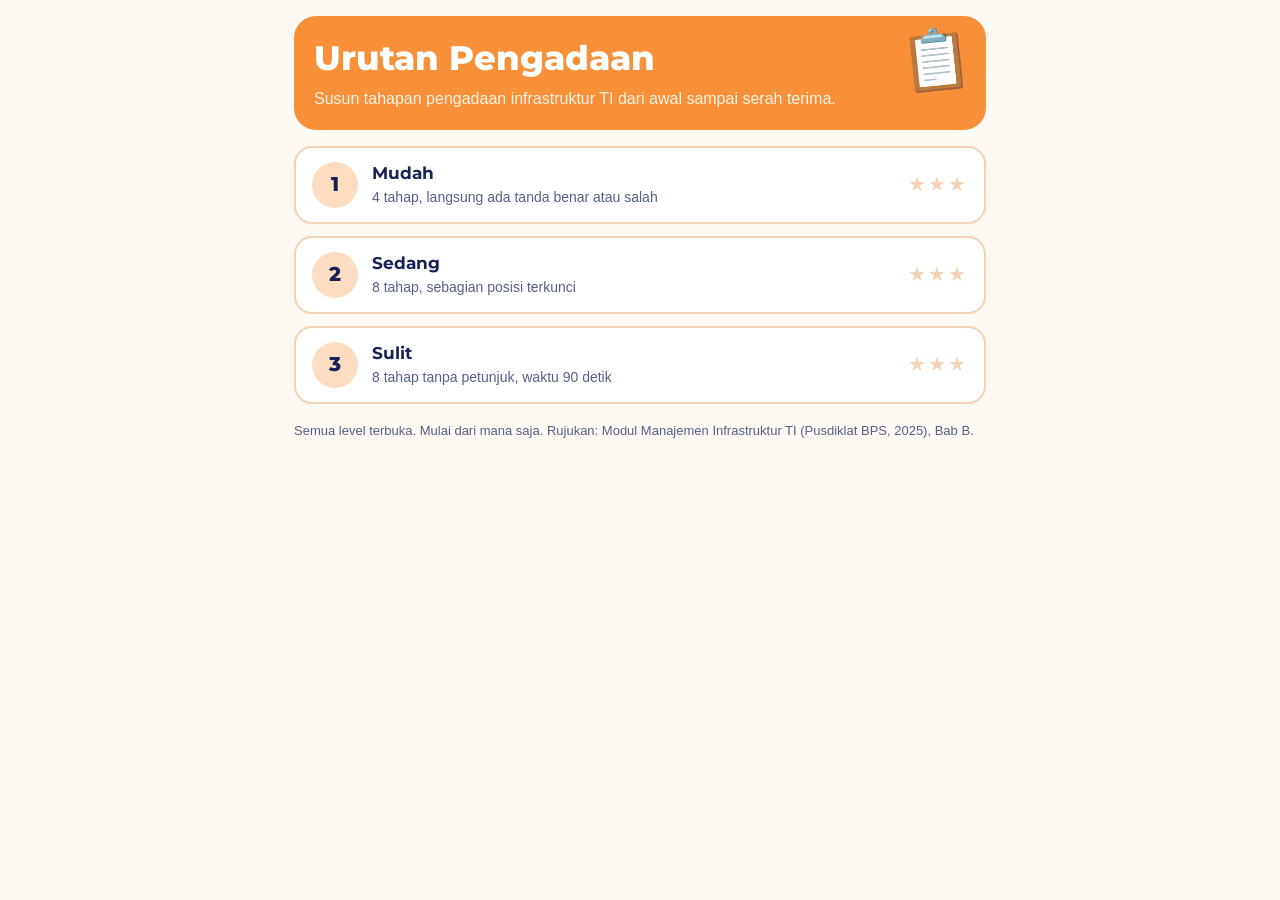
<file: games/urutan-pengadaan.html>
<!DOCTYPE html>
<html lang="id">
<head>
<meta charset="utf-8">
<meta name="viewport" content="width=device-width, initial-scale=1, viewport-fit=cover">
<title>Urutan Pengadaan</title>
<link rel="preconnect" href="https://fonts.googleapis.com">
<link rel="preconnect" href="https://fonts.gstatic.com" crossorigin>
<link href="https://fonts.googleapis.com/css2?family=Montserrat:wght@600;700;800&display=swap" rel="stylesheet">
<style>
:root{
  box-sizing:border-box;
  padding-top:env(safe-area-inset-top,0px);
  padding-bottom:env(safe-area-inset-bottom,0px);
  --bg:#FFF9F3; --card:#FFFFFF; --ink:#182255; --muted:#566086;
  --accent:#F79039; --accent-2:#FEBD26;
  --peach:#FCDDC2; --peach-2:#FBCCA4; --line:#F3D3B6;
  --ok:#14805A; --ok-bg:#DDF4EA; --bad:#C23A3A; --bad-bg:#FBE1E1;
  --term:#101636; --term-ink:#D9F7E8;
}
@media (prefers-color-scheme: dark){
  :root:not([data-theme="light"]){
    --bg:#121731; --card:#1B2347; --ink:#F4EFE8; --muted:#AAB1D3;
    --peach:#2A3263; --peach-2:#36407A; --line:#3A4580;
    --ok:#4CD6A0; --ok-bg:#12382C; --bad:#FF8A8A; --bad-bg:#44202A;
    --term:#0A0E24;
  }
}
:root[data-theme="dark"]{
  --bg:#121731; --card:#1B2347; --ink:#F4EFE8; --muted:#AAB1D3;
  --peach:#2A3263; --peach-2:#36407A; --line:#3A4580;
  --ok:#4CD6A0; --ok-bg:#12382C; --bad:#FF8A8A; --bad-bg:#44202A;
  --term:#0A0E24;
}
html{scroll-padding-top:env(safe-area-inset-top,0px);height:100%}
*,*::before,*::after{box-sizing:inherit}
body{margin:0;min-height:100%;background:var(--bg);color:var(--ink);
  font-family:Arial,"Helvetica Neue",sans-serif;font-size:16px;line-height:1.45;-webkit-tap-highlight-color:transparent}
h1,h2,h3{font-family:Montserrat,Arial,sans-serif;margin:0;line-height:1.2}
button{font:inherit;color:inherit;cursor:pointer}
button:focus-visible,input:focus-visible,select:focus-visible{outline:3px solid var(--accent-2);outline-offset:2px}
.app{max-width:720px;margin:0 auto;padding:16px 14px 28px}

/* menu */
.hero{background:var(--accent);color:#fff;border-radius:22px;padding:22px 20px 20px;position:relative;overflow:hidden}
.hero h1{font-size:clamp(26px,7vw,34px);font-weight:800;color:#fff;padding-right:84px}
.hero p{margin:8px 0 0;color:#FFF3E6;padding-right:84px}
.hero .decor{position:absolute;right:14px;top:14px;font-size:58px;line-height:1;transform:rotate(-6deg)}
.levels{display:grid;gap:12px;margin-top:16px}
.lvl{display:grid;grid-template-columns:auto 1fr auto;gap:14px;align-items:center;text-align:left;
  background:var(--card);border:2px solid var(--line);border-radius:18px;padding:14px 16px;width:100%}
.lvl:hover{border-color:var(--accent)}
.lvl .no{width:46px;height:46px;border-radius:50%;background:var(--peach);display:grid;place-items:center;
  font-family:Montserrat,Arial,sans-serif;font-weight:800;font-size:20px}
.lvl h2{font-size:17px}
.lvl p{margin:3px 0 0;color:var(--muted);font-size:14px}
.stars{font-size:20px;letter-spacing:2px;color:var(--accent-2);white-space:nowrap}
.stars .off{color:var(--line)}
.foot{margin-top:18px;color:var(--muted);font-size:13px}

/* bar */
.bar{display:flex;align-items:center;gap:10px;margin-bottom:12px}
.back{border:2px solid var(--line);background:var(--card);border-radius:12px;padding:8px 12px;font-weight:700}
.bar h2{font-size:18px;flex:1}
.chip{background:var(--peach);border-radius:999px;padding:6px 14px;font-weight:700;font-size:14px;white-space:nowrap}
.chip.warn{background:var(--bad-bg);color:var(--bad)}
.chip.good{background:var(--ok-bg);color:var(--ok)}
.status{display:flex;gap:8px;margin-bottom:10px;flex-wrap:wrap}
.task{background:var(--peach);border-radius:14px;padding:12px 14px;margin-bottom:12px;font-size:15.5px}
.hint{margin:0 0 12px;color:var(--muted);font-size:14.5px}
.btn{border:0;border-radius:14px;padding:12px 18px;font-weight:700;background:var(--accent);color:#fff;flex:1}
.btn.alt{background:var(--card);color:var(--ink);border:2px solid var(--line)}
.btn.dark{background:var(--ink);color:var(--bg)}
.btn:disabled{opacity:.5;cursor:default}
.row-btns{display:flex;gap:10px;margin-top:14px}
.msg{margin-top:12px;min-height:22px;font-weight:700;text-align:center}

/* quiz */
.qcard{background:var(--card);border:2px solid var(--line);border-radius:18px;padding:16px}
.qcard h3{font-size:17px;margin-bottom:6px}
.ctx{margin:0 0 10px;font-size:15px}
.clue{background:var(--peach);border-radius:12px;padding:10px 12px;margin:0 0 10px;font-size:14.5px}
.clue b{display:block;margin-bottom:2px}
.opts{display:grid;gap:10px;margin-top:12px}
.opts.cols2{grid-template-columns:1fr 1fr}
.opt{border:2px solid var(--line);background:var(--card);border-radius:14px;padding:12px 14px;text-align:left;font-weight:700;font-size:15px}
.opt:hover:not(:disabled){border-color:var(--accent)}
.opt.right{background:var(--ok-bg);border-color:var(--ok)}
.opt.wrong{background:var(--bad-bg);border-color:var(--bad)}
.fb{margin-top:14px;border-radius:14px;padding:12px 14px;font-size:14.5px}
.fb.ok{background:var(--ok-bg)} .fb.bad{background:var(--bad-bg)}
.fb b{display:block;margin-bottom:2px}

/* sorter */
.spool{position:sticky;top:env(safe-area-inset-top,0px);z-index:5;background:var(--bg);padding:6px 0 8px;margin-bottom:8px}
.spool .box{border:2px dashed var(--line);border-radius:16px;background:var(--card);padding:8px;display:flex;flex-wrap:wrap;gap:6px;
  justify-content:center;max-height:34vh;overflow:auto;min-height:56px;align-items:center}
.scard{border:2px solid var(--peach-2);background:var(--peach);border-radius:12px;padding:7px 11px;font-weight:700;font-size:14px;text-align:left}
.scard.sel{outline:3px solid var(--accent-2);transform:translateY(-2px);border-color:var(--accent)}
.scard.ok{background:var(--ok-bg);border-color:var(--ok)}
.scard.bad{background:var(--bad-bg);border-color:var(--bad)}
.spool .empty{color:var(--muted);font-size:14px}
.bin{border:2px solid var(--line);background:var(--card);border-radius:16px;padding:9px 11px 10px;margin-bottom:8px;cursor:pointer}
.bin.target{border-color:var(--accent);background:var(--peach)}
.bin .bl{font-weight:800;font-size:14.5px}
.bin .bs{font-weight:400;color:var(--muted);font-size:12.5px;margin-left:6px}
.bin .items{display:flex;flex-wrap:wrap;gap:6px;margin-top:6px;min-height:6px}

/* order */
.slots{display:grid;gap:8px}
.slot{display:flex;gap:10px;align-items:stretch;min-height:46px}
.slot .n{flex:0 0 34px;border-radius:10px;background:var(--peach);display:grid;place-items:center;font-weight:800}
.slot .c{flex:1;border:2px dashed var(--line);border-radius:12px;padding:8px 12px;display:flex;align-items:center;text-align:left;
  background:var(--card);font-size:14.5px;min-height:46px}
.slot .c.filled{border-style:solid;border-color:var(--peach-2);background:var(--peach);font-weight:700;cursor:pointer}
.slot .c.locked{background:var(--card);border-color:var(--ink);cursor:default}
.slot .c.ok{background:var(--ok-bg);border-color:var(--ok)}
.slot .c.bad{background:var(--bad-bg);border-color:var(--bad)}
.slot .lab{display:block;font-size:12px;color:var(--muted);font-weight:400}
.opool{margin-top:12px;display:grid;gap:8px;padding:10px;border:2px dashed var(--line);border-radius:16px;background:var(--card)}
.opool.g2{grid-template-columns:1fr 1fr}
.ocard{border:2px solid var(--peach-2);background:var(--peach);border-radius:12px;padding:9px 12px;font-weight:700;font-size:14px;text-align:left}
.opool .empty{color:var(--muted);font-size:14px;grid-column:1/-1;text-align:center}
.reveal{margin-top:12px;background:var(--card);border:2px solid var(--line);border-radius:16px;padding:12px 14px}
.reveal ol{margin:6px 0 0;padding-left:20px}
.reveal li{margin-bottom:6px;font-size:14.5px}

/* result */
.result{background:var(--card);border:2px solid var(--line);border-radius:22px;padding:24px 18px;text-align:center}
.result .stars{font-size:46px;margin:6px 0 4px}
.result h2{font-size:22px}
.result p{color:var(--muted);margin:6px auto 0;max-width:44ch}
.stat{display:flex;justify-content:center;gap:10px;margin:14px 0 4px;flex-wrap:wrap}
.stat span{background:var(--peach);border-radius:999px;padding:6px 14px;font-weight:700;font-size:14px}
.result .row-btns{flex-wrap:wrap}
.result .row-btns .btn{min-width:130px}
.extra{margin-top:14px;text-align:left}
.note{margin-top:14px;font-size:12.5px;color:var(--muted);text-align:left}
@media (prefers-reduced-motion:reduce){*{animation:none!important;transition:none!important}}


</style>
</head>
<body>
<div class="app" id="view"></div>
<script>
/* ===================== util umum ===================== */
var GAME = null;
var view = document.getElementById('view');
var timerId = null;
function clearTimer(){ if (timerId){ clearInterval(timerId); timerId = null; } }
function shuffle(a){
  a = a.slice();
  for (var i=a.length-1;i>0;i--){ var j=Math.floor(Math.random()*(i+1)); var t=a[i]; a[i]=a[j]; a[j]=t; }
  return a;
}
function pick(a){ return a[Math.floor(Math.random()*a.length)]; }
function esc(s){ return String(s).replace(/&/g,'&amp;').replace(/</g,'&lt;').replace(/>/g,'&gt;').replace(/"/g,'&quot;'); }
function eqArr(a,b){ if (a.length !== b.length) return false; for (var i=0;i<a.length;i++){ if (a[i]!==b[i]) return false; } return true; }

function loadBest(){
  try { var r = localStorage.getItem('best_' + GAME.key); if (r) return JSON.parse(r); } catch(e){}
  return {1:0,2:0,3:0};
}
function saveBest(level, stars){
  try {
    var b = loadBest();
    if (stars > (b[level]||0)) { b[level] = stars; localStorage.setItem('best_' + GAME.key, JSON.stringify(b)); }
  } catch(e){}
}
function starsHTML(n){
  var s = '<span class="stars" aria-label="' + n + ' dari 3 bintang">';
  for (var i=1;i<=3;i++) s += i<=n ? '★' : '<span class="off">★</span>';
  return s + '</span>';
}
function barHTML(title, chip){
  return '<div class="bar"><button class="back" id="bk">&larr; Menu</button><h2>' + title + '</h2>' + (chip||'') + '</div>';
}
function bindBack(){ var b = document.getElementById('bk'); if (b) b.onclick = showMenu; }
function levelTitle(n){ return 'Level ' + n + ': ' + ['Mudah','Sedang','Sulit'][n-1]; }

/* ===================== menu ===================== */
function showMenu(){
  clearTimer();
  var best = loadBest(), h = '';
  h += '<div class="hero"><div class="decor" aria-hidden="true">' + GAME.emoji + '</div><h1>' + GAME.title + '</h1><p>' + GAME.intro + '</p></div><div class="levels">';
  GAME.levels.forEach(function(l, i){
    h += '<button class="lvl" data-l="' + (i+1) + '"><span class="no">' + (i+1) + '</span><span><h2>' + l[0] + '</h2><p>' + l[1] + '</p></span>' + starsHTML(best[i+1]||0) + '</button>';
  });
  h += '</div><p class="foot">Semua level terbuka. Mulai dari mana saja. ' + GAME.foot + '</p>';
  view.innerHTML = h;
  Array.prototype.forEach.call(view.querySelectorAll('.lvl'), function(b){
    b.addEventListener('click', function(){ GAME.start(+b.dataset.l); });
  });
}

/* ===================== hasil ===================== */
function showResult(r){
  clearTimer();
  var h = '<div class="result">' + starsHTML(r.stars) + '<h2>' + r.title + '</h2><p>' + r.text + '</p>';
  if (r.stats && r.stats.length) h += '<div class="stat">' + r.stats.map(function(s){ return '<span>' + s + '</span>'; }).join('') + '</div>';
  if (r.extra) h += '<div class="extra">' + r.extra + '</div>';
  h += '<div class="row-btns"><button class="btn alt" id="rm">Menu</button><button class="btn" id="ra">Main lagi</button>' +
       (r.level < 3 && r.stars > 0 ? '<button class="btn dark" id="rn">Level ' + (r.level+1) + '</button>' : '') + '</div>';
  if (r.note) h += '<p class="note">' + r.note + '</p>';
  view.innerHTML = h + '</div>';
  document.getElementById('rm').onclick = showMenu;
  document.getElementById('ra').onclick = function(){ GAME.start(r.level); };
  var rn = document.getElementById('rn');
  if (rn) rn.onclick = function(){ GAME.start(r.level + 1); };
}
function starsBy(v, hi, mid, lo){ return v >= hi ? 3 : (v >= mid ? 2 : (v >= lo ? 1 : 0)); }
function starsLow(v, a, b){ return v <= a ? 3 : (v <= b ? 2 : 1); }   /* makin kecil makin baik */

/* ===================== komponen: kuis pilihan ===================== */
/* cfg: {level,title,qs:[{ctx,clue,cluelabel,prompt,opts:[{k,t,fb}],ans,why}],perQ,cols,finish(score,total)} */
function runQuiz(cfg){
  clearTimer();
  var qs = cfg.qs, idx = 0, score = 0, answered = false, left = 0;
  function render(){
    clearTimer(); answered = false;
    var q = qs[idx];
    var h = barHTML(cfg.title, '<span class="chip">Soal ' + (idx+1) + '/' + qs.length + '</span>');
    h += '<div class="status"><span class="chip">Skor: ' + score + '</span>' + (cfg.perQ ? '<span class="chip" id="tchip">' + cfg.perQ + ' dtk</span>' : '') + '</div>';
    h += '<div class="qcard">';
    if (q.ctx) h += '<p class="ctx">' + q.ctx + '</p>';
    if (q.clue) h += '<div class="clue"><b>' + (q.cluelabel || 'Temuan') + '</b>' + q.clue + '</div>';
    h += '<h3>' + q.prompt + '</h3><div class="opts' + (cfg.cols === 2 ? ' cols2' : '') + '">';
    q.opts.forEach(function(o){ h += '<button class="opt" data-k="' + o.k + '">' + o.t + '</button>'; });
    h += '</div><div id="fb"></div></div>';
    view.innerHTML = h;
    bindBack();
    Array.prototype.forEach.call(view.querySelectorAll('.opt'), function(b){
      b.addEventListener('click', function(){ answer(b.dataset.k); });
    });
    if (cfg.perQ) {
      left = cfg.perQ;
      timerId = setInterval(function(){
        left--;
        var c = document.getElementById('tchip');
        if (c) { c.textContent = left + ' dtk'; c.className = 'chip' + (left <= 5 ? ' warn' : ''); }
        if (left <= 0) { clearTimer(); answer(null); }
      }, 1000);
    }
  }
  function answer(k){
    if (answered) return;
    answered = true; clearTimer();
    var q = qs[idx];
    var right = (k !== null && String(k) === String(q.ans));
    if (right) score++;
    var chosen = null, correct = null;
    q.opts.forEach(function(o){ if (String(o.k) === String(k)) chosen = o; if (String(o.k) === String(q.ans)) correct = o; });
    Array.prototype.forEach.call(view.querySelectorAll('.opt'), function(b){
      b.disabled = true;
      if (String(b.dataset.k) === String(q.ans)) b.classList.add('right');
      else if (k !== null && b.dataset.k === String(k)) b.classList.add('wrong');
    });
    var txt = '';
    if (k === null) txt += 'Waktu habis. ';
    if (!right && chosen && chosen.fb) txt += chosen.fb + ' ';
    if (!right && correct) txt += 'Jawaban tepat: ' + correct.t + '. ';
    if (right && correct && correct.fb) txt += correct.fb + ' ';
    if (q.why) txt += q.why;
    var last = idx === qs.length - 1;
    document.getElementById('fb').innerHTML =
      '<div class="fb ' + (right ? 'ok' : 'bad') + '"><b>' + (right ? 'Benar' : (k === null ? 'Waktu habis' : 'Belum tepat')) + '</b>' + txt + '</div>' +
      '<div class="row-btns"><button class="btn" id="nx">' + (last ? 'Lihat hasil' : 'Lanjut') + '</button></div>';
    var nx = document.getElementById('nx');
    nx.onclick = function(){ if (last) cfg.finish(score, qs.length); else { idx++; render(); } };
    nx.focus();
  }
  render();
}

/* ===================== komponen: urutkan ===================== */
/* cfg: {level,title,task,items:[{id,t}] (urutan benar),labels,locked:[idx],feedback:'live'|'marks'|'count',timer,g2,reveal,
         onDone(res),onTimeout(res)} */
function runOrder(cfg){
  clearTimer();
  var items = cfg.items, n = items.length, byId = {};
  items.forEach(function(it){ byId[it.id] = it; });
  var st = {slots:[], locked:{}, done:false, mistakes:0, checks:0, left:cfg.timer || 0, msg:'', marks:null};
  for (var i=0;i<n;i++) st.slots.push(null);
  (cfg.locked || []).forEach(function(i){ st.slots[i] = items[i].id; st.locked[i] = true; });
  var poolOrder = shuffle(items.map(function(it){ return it.id; })).filter(function(id){ return st.slots.indexOf(id) < 0; });
  var fbk = cfg.feedback;

  view.innerHTML = barHTML(cfg.title, '') + '<div id="stage"></div>';
  bindBack();
  var stage = document.getElementById('stage');

  function chipHTML(){
    if (cfg.timer) return '<span class="chip" id="tchip">' + st.left + ' dtk</span>';
    if (fbk === 'live') return '<span class="chip" id="mchip">Salah: ' + st.mistakes + '</span>';
    return '<span class="chip" id="mchip">Periksa: ' + st.checks + 'x</span>';
  }
  function draw(){
    var h = '<div class="status">' + chipHTML() + '</div><div class="task">' + cfg.task + '</div><div class="slots" id="slots">';
    for (var i=0;i<n;i++){
      var id = st.slots[i], cls = 'c';
      if (id) {
        cls += st.locked[i] ? ' locked' : ' filled';
        if (!st.locked[i]) {
          if (fbk === 'live') cls += (id === items[i].id ? ' ok' : ' bad');
          else if (st.marks) cls += (st.marks[i] ? ' ok' : ' bad');
        }
      }
      h += '<div class="slot" data-i="' + i + '"><div class="n">' + (i+1) + '</div><div class="' + cls + '">';
      if (id) h += '<span>' + (cfg.labels && cfg.showLabels ? '<span class="lab">' + cfg.labels[i] + '</span>' : '') + esc(byId[id].t) + (st.locked[i] ? ' <span class="lab" style="display:inline">(terkunci)</span>' : '') + '</span>';
      else h += '<span class="lab" style="color:var(--muted)">Tap kartu di bawah</span>';
      h += '</div></div>';
    }
    h += '</div><div class="opool' + (cfg.g2 ? ' g2' : '') + '" id="opool">';
    var inPool = poolOrder.filter(function(id){ return st.slots.indexOf(id) < 0; });
    if (!inPool.length) h += '<span class="empty">Semua kartu sudah dipasang</span>';
    inPool.forEach(function(id){ h += '<button class="ocard" data-id="' + id + '">' + esc(byId[id].t) + '</button>'; });
    h += '</div><div class="row-btns"><button class="btn alt" id="rs">Ulangi</button>' +
         (fbk !== 'live' ? '<button class="btn" id="ck">Periksa</button>' : '') + '</div><div class="msg" id="msg"></div>';
    stage.innerHTML = h;
    document.getElementById('msg').textContent = st.msg;
    document.getElementById('rs').onclick = function(){
      if (st.done) return;
      for (var i=0;i<n;i++) if (!st.locked[i]) st.slots[i] = null;
      st.msg = ''; st.marks = null; draw();
    };
    var ck = document.getElementById('ck');
    if (ck) ck.onclick = check;
  }
  function firstEmpty(){ for (var i=0;i<n;i++) if (st.slots[i] === null) return i; return -1; }
  function allCorrect(){ for (var i=0;i<n;i++) if (st.slots[i] !== items[i].id) return false; return true; }

  stage.addEventListener('click', function(e){
    if (st.done) return;
    var oc = e.target.closest('.ocard');
    if (oc) {
      var i = firstEmpty();
      if (i < 0) return;
      st.slots[i] = oc.dataset.id; st.msg = ''; st.marks = null;
      if (fbk === 'live' && oc.dataset.id !== items[i].id) st.mistakes++;
      draw();
      if (fbk === 'live') {
        if (allCorrect()) finish();
        else if (firstEmpty() < 0) { st.msg = 'Tap kartu yang merah untuk mengembalikannya, lalu coba lagi.'; draw(); }
      }
      return;
    }
    var sl = e.target.closest('.slot');
    if (sl) {
      var j = +sl.dataset.i;
      if (st.slots[j] && !st.locked[j]) { st.slots[j] = null; st.msg = ''; st.marks = null; draw(); }
    }
  });

  function check(){
    if (st.done) return;
    if (firstEmpty() >= 0) { st.msg = 'Isi semua posisi dulu.'; draw(); return; }
    st.checks++;
    var ok = 0, marks = [];
    for (var i=0;i<n;i++){ var m = st.slots[i] === items[i].id; marks.push(m); if (m) ok++; }
    if (ok === n) { finish(); return; }
    st.marks = fbk === 'marks' ? marks : null;
    st.msg = ok + ' dari ' + n + ' posisi sudah benar. Coba lagi.';
    draw();
  }
  function finish(){
    if (st.done) return;
    st.done = true; clearTimer();
    var res = {mistakes:st.mistakes, checks:st.checks, left:st.left, ok:true};
    if (cfg.reveal) {
      var h = '<div class="reveal"><b>Urutan yang benar</b><ol>';
      items.forEach(function(it, i){ h += '<li>' + (cfg.labels ? '<b>' + cfg.labels[i] + ':</b> ' : '') + esc(it.t) + '</li>'; });
      h += '</ol></div><div class="row-btns"><button class="btn" id="go">Lanjut</button></div>';
      stage.innerHTML = '<div class="status"><span class="chip good">Urutan benar</span></div>' + h;
      document.getElementById('go').onclick = function(){ cfg.onDone(res); };
    } else cfg.onDone(res);
  }
  if (cfg.timer) {
    timerId = setInterval(function(){
      if (st.done) return;
      st.left--;
      var c = document.getElementById('tchip');
      if (c) { c.textContent = st.left + ' dtk'; c.className = 'chip' + (st.left <= 15 ? ' warn' : ''); }
      if (st.left <= 0) { st.left = 0; st.done = true; clearTimer(); if (cfg.onTimeout) cfg.onTimeout({checks:st.checks}); }
    }, 1000);
  }
  draw();
}

/* ===================== komponen: sortir ke kotak ===================== */
/* cfg: {level,title,task,bins:[{id,label,short,sub}],cards:[{id,t,bin}],hideNames,feedback:'live'|'check',onDone(res)} */
function runSorter(cfg){
  clearTimer();
  var st = {place:{}, sel:null, mistakes:0, checks:0, done:false, msg:'', marks:null};
  var cards = shuffle(cfg.cards), byId = {};
  cfg.cards.forEach(function(c){ byId[c.id] = c; });
  var live = cfg.feedback === 'live';
  view.innerHTML = barHTML(cfg.title, '') + '<div id="stage"></div>';
  bindBack();
  var stage = document.getElementById('stage');

  function draw(){
    var h = '<div class="status"><span class="chip" id="mchip">' + (live ? 'Salah: ' + st.mistakes : 'Periksa: ' + st.checks + 'x') + '</span></div>';
    h += '<div class="task">' + cfg.task + '</div>';
    h += '<div class="spool"><div class="box" id="pool">';
    var rest = cards.filter(function(c){ return !st.place[c.id]; });
    if (!rest.length) h += '<span class="empty">Semua kartu sudah dipasang</span>';
    rest.forEach(function(c){ h += '<button class="scard' + (st.sel === c.id ? ' sel' : '') + '" data-id="' + c.id + '">' + esc(c.t) + '</button>'; });
    h += '</div></div><div id="bins">';
    cfg.bins.forEach(function(b){
      h += '<div class="bin' + (st.sel ? ' target' : '') + '" data-bin="' + b.id + '"><div class="bl">' + (cfg.hideNames ? b.short : b.label) +
           (!cfg.hideNames && b.sub ? '<span class="bs">' + b.sub + '</span>' : '') + '</div><div class="items">';
      cards.filter(function(c){ return st.place[c.id] === b.id; }).forEach(function(c){
        var cls = 'scard';
        if (live) cls += (c.bin === b.id ? ' ok' : ' bad');
        else if (st.marks) cls += (c.bin === b.id ? ' ok' : ' bad');
        h += '<button class="' + cls + '" data-placed="' + c.id + '">' + esc(c.t) + '</button>';
      });
      h += '</div></div>';
    });
    h += '</div>' + (live ? '' : '<div class="row-btns"><button class="btn alt" id="rs">Ulangi</button><button class="btn" id="ck">Periksa</button></div>') +
         '<div class="msg" id="msg"></div>';
    stage.innerHTML = h;
    document.getElementById('msg').textContent = st.msg;
    var rs = document.getElementById('rs');
    if (rs) rs.onclick = function(){ if (st.done) return; st.place = {}; st.sel = null; st.msg = ''; st.marks = null; draw(); };
    var ck = document.getElementById('ck');
    if (ck) ck.onclick = check;
  }
  function allPlaced(){ return cards.every(function(c){ return st.place[c.id]; }); }
  function allRight(){ return cards.every(function(c){ return st.place[c.id] === c.bin; }); }

  stage.addEventListener('click', function(e){
    if (st.done) return;
    var c = e.target.closest('#pool [data-id]');
    if (c) { st.sel = (st.sel === c.dataset.id) ? null : c.dataset.id; draw(); return; }
    var bin = e.target.closest('[data-bin]');
    var pc = e.target.closest('[data-placed]');
    if (pc && !st.sel) { delete st.place[pc.dataset.placed]; st.msg = ''; st.marks = null; draw(); return; }
    if (bin && st.sel) {
      var card = byId[st.sel];
      st.place[card.id] = bin.dataset.bin;
      if (live && card.bin !== bin.dataset.bin) st.mistakes++;
      st.sel = null; st.msg = ''; st.marks = null;
      draw();
      if (live) {
        if (allRight()) finish();
        else if (allPlaced()) { st.msg = 'Tap kartu yang merah untuk memindahkannya, lalu coba lagi.'; draw(); }
      }
    }
  });
  function check(){
    if (st.done) return;
    if (!allPlaced()) { st.msg = 'Pasang semua kartu dulu.'; draw(); return; }
    st.checks++;
    var ok = cards.filter(function(c){ return st.place[c.id] === c.bin; }).length;
    if (ok === cards.length) { finish(); return; }
    st.marks = true;
    st.msg = ok + ' dari ' + cards.length + ' kartu sudah di tempat yang benar.';
    draw();
  }
  function finish(){
    if (st.done) return;
    st.done = true;
    cfg.onDone({mistakes:st.mistakes, checks:st.checks});
  }
  draw();
}

/* ===================== Urutan Pengadaan ===================== */
var STEPS = [
  {id:'p1', t:'Penetapan kebutuhan pengadaan'},
  {id:'p2', t:'Pembentukan tim pengadaan'},
  {id:'p3', t:'Penyusunan dokumen pengadaan'},
  {id:'p4', t:'Pengumuman pengadaan'},
  {id:'p5', t:'Evaluasi dan pemilihan penyedia'},
  {id:'p6', t:'Pelaksanaan kontrak'},
  {id:'p7', t:'Pengujian infrastruktur TI'},
  {id:'p8', t:'Pengiriman dan penyerahan'}
];
function stepList(){
  return '<ol>' + STEPS.map(function(s){ return '<li>' + esc(s.t) + '</li>'; }).join('') + '</ol>';
}
GAME = {
  key:'pengadaan', title:'Urutan Pengadaan', emoji:'📋',
  intro:'Susun tahapan pengadaan infrastruktur TI dari awal sampai serah terima.',
  levels:[['Mudah','4 tahap, langsung ada tanda benar atau salah'],['Sedang','8 tahap, sebagian posisi terkunci'],['Sulit','8 tahap tanpa petunjuk, waktu 90 detik']],
  foot:'Rujukan: Modul Manajemen Infrastruktur TI (Pusdiklat BPS, 2025), Bab B.',
  start:function(level){
    if (level === 1) {
      var four = [STEPS[0], STEPS[3], STEPS[5], STEPS[7]];
      runOrder({level:1, title:levelTitle(1), items:four, feedback:'live', g2:true,
        task:'Urutkan 4 tahap pengadaan dari yang paling awal. Tap kartu untuk memasangnya ke posisi berikutnya.',
        onDone:function(r){
          var s = starsLow(r.mistakes, 0, 2); saveBest(1, s);
          showResult({level:1, stars:s, title:'Urutan benar!', text: s === 3 ? 'Rapi. Tidak ada yang salah.' : 'Berhasil. Ulangi untuk tanpa salah.', stats:['Salah letak: ' + r.mistakes],
            extra:'<div class="reveal"><b>Delapan tahap lengkapnya</b>' + stepList() + '</div>'});
        }});
    } else if (level === 2) {
      var idx = shuffle([0,1,2,3,4,5,6,7]).slice(0, 3);
      runOrder({level:2, title:levelTitle(2), items:STEPS, locked:idx, feedback:'marks', g2:true,
        task:'Urutkan 8 tahap pengadaan. Tiga posisi sudah terkunci sebagai petunjuk. Tap Periksa kalau sudah penuh.',
        onDone:function(r){
          var s = starsLow(r.checks, 2, 4); saveBest(2, s);
          showResult({level:2, stars:s, title:'Urutan benar!', text: s === 3 ? 'Rapi. Alur pengadaan sudah lancar.' : 'Berhasil. Ulangi supaya lebih sedikit pemeriksaan.', stats:['Pemeriksaan: ' + r.checks + 'x']});
        }});
    } else {
      runOrder({level:3, title:levelTitle(3), items:STEPS, feedback:'count', g2:true, timer:90,
        task:'Urutkan 8 tahap pengadaan tanpa petunjuk sebelum waktu habis, lalu tap Periksa.',
        onDone:function(r){
          var s = starsBy(r.left, 45, 20, 1); saveBest(3, s);
          showResult({level:3, stars:s, title:'Urutan benar!', text: s === 3 ? 'Cepat dan tepat. Alur pengadaan sudah di luar kepala.' : 'Berhasil. Ulangi untuk lebih cepat.', stats:['Sisa waktu: ' + r.left + ' dtk', 'Pemeriksaan: ' + r.checks + 'x']});
        },
        onTimeout:function(r){
          showResult({level:3, stars:0, title:'Waktu habis', text:'Pelajari urutannya dulu, lalu coba lagi.', stats:['Pemeriksaan: ' + r.checks + 'x'],
            extra:'<div class="reveal"><b>Urutan yang benar</b>' + stepList() + '</div>'});
        }});
    }
  }
};
showMenu();

</script>
</body>
</html>
</file>
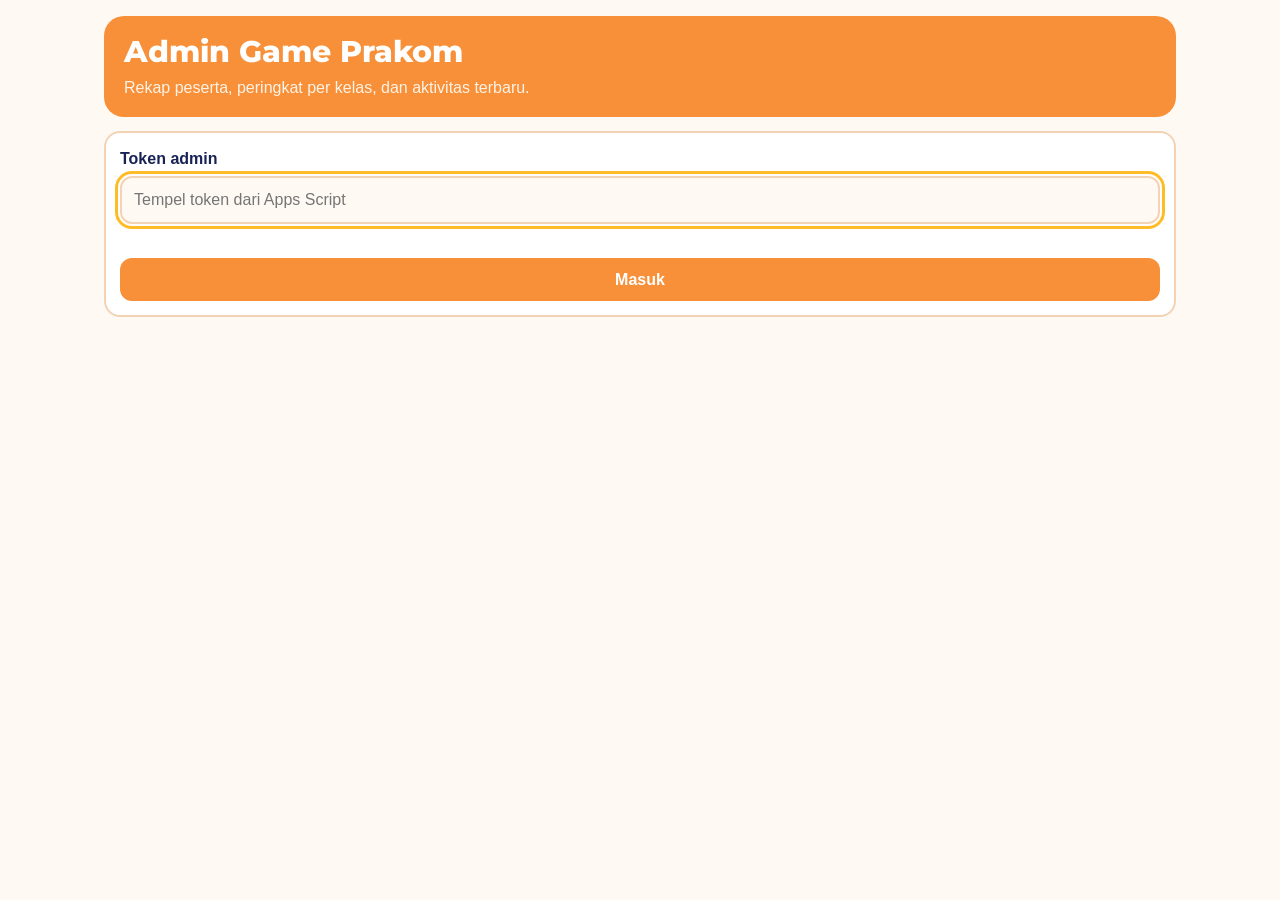
<file: tools/admin.html>
<!DOCTYPE html>
<html lang="id">
<head>
<meta charset="utf-8">
<meta name="viewport" content="width=device-width, initial-scale=1, viewport-fit=cover">
<meta name="robots" content="noindex,nofollow">
<title>Admin Game Prakom</title>
<link rel="preconnect" href="https://fonts.googleapis.com">
<link rel="preconnect" href="https://fonts.gstatic.com" crossorigin>
<link href="https://fonts.googleapis.com/css2?family=Montserrat:wght@600;700;800&display=swap" rel="stylesheet">
<style>
:root{--bg:#FFF9F3;--card:#fff;--ink:#182255;--muted:#566086;--accent:#F79039;--accent-2:#FEBD26;--peach:#FCDDC2;--line:#F3D3B6;--ok:#14805A;--bad:#C23A3A}
@media (prefers-color-scheme:dark){:root{--bg:#121731;--card:#1B2347;--ink:#F4EFE8;--muted:#AAB1D3;--peach:#2A3263;--line:#3A4580;--ok:#4CD6A0;--bad:#FF8A8A}}
*{box-sizing:border-box}
html,body{margin:0}
body{background:var(--bg);color:var(--ink);font:16px/1.45 Arial,sans-serif}
h1,h2,h3{font-family:Montserrat,Arial,sans-serif;margin:0;line-height:1.2}
button,input,select{font:inherit;color:inherit}
button{cursor:pointer}
:focus-visible{outline:3px solid var(--accent-2);outline-offset:2px}
.wrap{max-width:1100px;margin:0 auto;padding:16px 14px 40px}
.hero{background:var(--accent);color:#fff;border-radius:20px;padding:18px 20px}
.hero h1{font-size:clamp(22px,5vw,30px);font-weight:800}
.hero p{margin:6px 0 0;color:#FFF3E6}
.card{background:var(--card);border:2px solid var(--line);border-radius:16px;padding:14px;margin-top:14px}
label{font-weight:700;display:block;margin-bottom:6px}
input[type=password],input[type=text],select{width:100%;border:2px solid var(--line);background:var(--bg);border-radius:12px;padding:10px 12px}
.btn{border:0;border-radius:12px;padding:10px 16px;font-weight:700;background:var(--accent);color:#fff}
.btn.alt{background:var(--card);color:var(--ink);border:2px solid var(--line)}
.btn:disabled{opacity:.55;cursor:default}
.bar{display:flex;gap:10px;flex-wrap:wrap;align-items:end;margin-top:14px}
.bar>div{flex:1;min-width:160px}
.bar .btn{flex:none}
.err{color:var(--bad);font-weight:700;margin:8px 0 0;min-height:20px}
.meta{color:var(--muted);font-size:13px}
.stats{display:grid;grid-template-columns:repeat(auto-fit,minmax(150px,1fr));gap:10px;margin-top:14px}
.stat{background:var(--card);border:2px solid var(--line);border-radius:14px;padding:12px}
.stat b{display:block;font:800 26px Montserrat,Arial,sans-serif}
.stat span{color:var(--muted);font-size:13px}
.av{display:inline-grid;place-items:center;border-radius:50%;line-height:1;flex:none}
.tw{overflow-x:auto}
table{width:100%;border-collapse:collapse;font-size:14px;min-width:640px}
th,td{text-align:left;padding:8px 8px;border-bottom:1px solid var(--line);white-space:nowrap}
th{color:var(--muted);font-size:12px;text-transform:uppercase;position:sticky;top:0;background:var(--card)}
td.n{text-align:right;font-variant-numeric:tabular-nums}
td.nm .w{display:flex;align-items:center;gap:8px}
.top3 td:first-child{font-weight:800}
.hidden{display:none!important}
h2{font-size:17px;margin-bottom:8px}
.tabs{display:flex;gap:8px;flex-wrap:wrap;margin-top:14px}
.tab{border:2px solid var(--line);background:var(--card);border-radius:999px;padding:8px 16px;font-weight:700}
.tab[aria-selected=true]{background:var(--accent);border-color:var(--accent);color:#fff}
.pill{background:var(--peach);border-radius:999px;padding:2px 10px;font-weight:700;font-size:12px}
</style>
</head>
<body>
<div class="wrap" id="app"></div>
<script>
var SHEET_URL = '__SHEET_URL__';
var app = document.getElementById('app'), DATA = null, TOKEN = '', FILTER = '*', MT = '*';   /* MT: '*' = semua materi, atau nama tema (Sisjarkom / Man TI) */
function esc(s){ return String(s).replace(/[&<>"]/g,function(c){ return {'&':'&amp;','<':'&lt;','>':'&gt;','"':'&quot;'}[c]; }); }
var AVATARS = ['🦊','🐼','🐯','🦁','🐸','🐙','🦄','🐲','🦉','🐧','🐨','🐵','🐰','🐻','🦖','🐳'];
var AVBG = ['#FCDDC2','#CDEFE0','#D9E0FF','#FFD6E2','#FFF0B8','#E4D9FF','#CFEFFA','#FAD0D0'];
function avatar(nama, px){
  var h = 5381, t = String(nama).trim().toLowerCase();
  for (var i=0;i<t.length;i++) h = ((h << 5) + h + t.charCodeAt(i)) >>> 0;
  return '<span class="av" style="width:' + px + 'px;height:' + px + 'px;font-size:' + Math.round(px*.58) + 'px;background:' + AVBG[(h >>> 4) % AVBG.length] + '" aria-hidden="true">' + AVATARS[h % AVATARS.length] + '</span>';
}
function jsonp(params, ms){
  return new Promise(function(resolve, reject){
    if (!SHEET_URL) return reject(new Error('belum_dikonfigurasi'));
    var cb = '__pk' + Date.now() + Math.floor(Math.random()*1e4), sc = document.createElement('script'), done = false;
    function end(){ done = true; clearTimeout(tm); try{ delete window[cb]; }catch(e){ window[cb] = undefined; } sc.remove(); }
    var tm = setTimeout(function(){ if (!done){ end(); reject(new Error('timeout')); } }, ms || 20000);
    window[cb] = function(d){ if (!done){ end(); resolve(d); } };
    sc.onerror = function(){ if (!done){ end(); reject(new Error('gagal')); } };
    var q = Object.keys(params).map(function(k){ return encodeURIComponent(k) + '=' + encodeURIComponent(params[k]); }).join('&');
    sc.src = SHEET_URL + (SHEET_URL.indexOf('?') < 0 ? '?' : '&') + q + '&callback=' + cb;
    document.head.appendChild(sc);
  });
}
var PESAN = {
  admin_belum_diatur:'Token admin belum dibuat. Di Apps Script jalankan fungsi buatTokenAdmin, lalu ambil token dari Execution log.',
  token_terlalu_pendek:'Token di server terlalu pendek (minimal 6 karakter). Perbarui ADMIN_TOKEN di Script Properties.',
  terkunci:'Terlalu banyak token salah. Tunggu sekitar 10 menit lalu coba lagi.',
  token_salah:'Token salah.', server_error:'Server error. Cek Executions di Apps Script.', aksi_tidak_dikenal:'Code.gs di server belum versi terbaru. Deploy New version.',
  timeout:'Tidak ada respons. Pastikan Code.gs terbaru sudah di-deploy (Deploy > Manage deployments > New version).', gagal:'Gagal terhubung ke server.',
  belum_dikonfigurasi:'SHEET_URL belum diisi di halaman ini.'
};
function login(msg){
  app.innerHTML = '<div class="hero"><h1>Admin Game Prakom</h1><p>Rekap peserta, peringkat per kelas, dan aktivitas terbaru.</p></div>' +
    '<form class="card" id="f" autocomplete="off"><label for="tk">Token admin</label><input type="password" id="tk" placeholder="Tempel token dari Apps Script" autocomplete="off">' +
    '<p class="err" id="er">' + esc(msg || '') + '</p><button class="btn" type="submit" style="width:100%;margin-top:6px">Masuk</button></form>';
  var tk = document.getElementById('tk'); tk.focus();
  document.getElementById('f').onsubmit = function(e){
    e.preventDefault(); TOKEN = tk.value.trim();
    if (!TOKEN) { document.getElementById('er').textContent = 'Isi token dulu.'; return; }
    tarik();
  };
}
function tarik(){
  var b = document.getElementById('tarik'); if (b){ b.disabled = true; b.textContent = 'Menarik...'; }
  jsonp({action:'admin', token:TOKEN}).then(function(d){
    if (!d || !d.ok) { var er = d && d.error; if (er === 'token_salah' || !DATA) { try{ sessionStorage.removeItem('pk_admin'); }catch(e){} DATA = null; TOKEN = ''; return login(PESAN[er] || 'Gagal.'); } return render(PESAN[er]); }
    try{ sessionStorage.setItem('pk_admin', TOKEN); }catch(e){}
    DATA = d; render();
  }).catch(function(e){ if (DATA) render(PESAN[e.message] || 'Gagal.'); else login(PESAN[e.message] || 'Gagal.'); });
}
function gamesShown(){
  return DATA.games.filter(function(g){ return MT === '*' || (DATA.gameTema && DATA.gameTema[g] === MT); });
}
function rows(){
  var out = [];
  DATA.peserta.forEach(function(x){
    if (FILTER !== '*' && x.kelas !== FILTER) return;
    if (MT === '*') { var o = Object.assign({}, x); o._last = Date.parse(x.terakhir) || 0; out.push(o); return; }
    var T = x.perTema && x.perTema[MT]; if (!T) return;   /* belum pernah main materi ini: tidak masuk daftar */
    out.push({nama:x.nama, kelas:x.kelas, poin:T.total, bintang:T.stars, selesai:T.selesai, percobaan:T.tries, bonus:T.bonus, penalti:T.penalti, perGame:x.perGame, _last:T.last || 0});
  });
  out.sort(function(a,b){ return b.poin - a.poin || a.percobaan - b.percobaan || a._last - b._last; });   /* aturan peringkat sama dengan server */
  return out.map(function(x, i){ x.rank = i + 1; return x; });
}
function tabsHTML(){
  var t = ['*'].concat(DATA.temas || []);
  return '<div class="tabs" role="tablist" aria-label="Materi">' + t.map(function(m){
    return '<button class="tab" role="tab" data-mt="' + esc(m) + '" aria-selected="' + (m === MT) + '">' + (m === '*' ? 'Semua materi' : esc(m)) + '</button>';
  }).join('') + '</div>';
}
function render(msg){
  var r = rows(), k = DATA.kelas, h = '';
  var tot = r.reduce(function(a,x){ a.s += x.selesai; a.p += x.percobaan; return a; }, {s:0,p:0});
  h += '<div class="hero"><h1>Admin Game Prakom</h1><p>Diperbarui ' + new Date(DATA.diperbarui).toLocaleTimeString('id-ID') + '</p></div>';
  h += tabsHTML();
  h += '<div class="bar"><div><label for="kf">Kelas</label><select id="kf"><option value="*">Semua kelas</option>' +
       k.map(function(x){ return '<option value="' + esc(x) + '"' + (x === FILTER ? ' selected' : '') + '>' + (x === '-' ? '(tanpa kelas)' : esc(x)) + '</option>'; }).join('') + '</select></div>' +
       '<button class="btn" id="tarik">Tarik data</button><button class="btn alt" id="csv">Unduh CSV</button><button class="btn alt" id="out">Keluar</button></div>';
  h += '<p class="err" id="er">' + esc(msg || '') + '</p>';
  h += '<div class="stats"><div class="stat"><b>' + r.length + '</b><span>Peserta</span></div><div class="stat"><b>' + tot.s + '</b><span>Level selesai</span></div>' +
       '<div class="stat"><b>' + tot.p + '</b><span>Percobaan</span></div><div class="stat"><b>' + (FILTER === '*' ? DATA.ringkasan.kelas : 1) + '</b><span>Kelas</span></div></div>';
  h += '<div class="card"><h2>Peringkat · ' + (MT === '*' ? 'Semua materi' : esc(MT)) + (FILTER === '*' ? ' · semua kelas' : ' · Kelas ' + esc(FILTER === '-' ? '(tanpa kelas)' : FILTER)) + '</h2>';
  if (!r.length) h += '<p class="meta">Belum ada data.</p>';
  else {
    h += '<div class="tw"><table><thead><tr><th>#</th><th>Nama</th><th>Kelas</th><th class="n">Poin</th><th class="n">Bintang</th><th class="n">Level</th><th class="n">Coba</th><th class="n">Bonus</th><th class="n">Penalti</th>' +
         gamesShown().map(function(g){ return '<th class="n" title="' + esc(g) + '">' + esc(g.length > 12 ? g.slice(0,11) + '…' : g) + '</th>'; }).join('') + '</tr></thead><tbody>';
    r.forEach(function(x){
      h += '<tr' + (x.rank <= 3 ? ' class="top3"' : '') + '><td>' + (x.rank === 1 ? '🥇' : x.rank === 2 ? '🥈' : x.rank === 3 ? '🥉' : x.rank) + '</td><td class="nm"><div class="w">' + avatar(x.nama, 28) + esc(x.nama) + '</div></td><td><span class="pill">' + esc(x.kelas) + '</span></td>' +
           '<td class="n"><b>' + x.poin + '</b></td><td class="n">' + x.bintang + '</td><td class="n">' + x.selesai + '</td><td class="n">' + x.percobaan + '</td><td class="n">' + x.bonus + '</td><td class="n">' + (x.penalti ? '-' + x.penalti : '0') + '</td>' +
           gamesShown().map(function(g){ return '<td class="n">' + (x.perGame[g] || 0) + '</td>'; }).join('') + '</tr>';
    });
    h += '</tbody></table></div>';
  }
  h += '</div>';
  var tb = DATA.terbaru.filter(function(x){ return (FILTER === '*' || x.kelas === FILTER) && (MT === '*' || x.tema === MT); });
  h += '<div class="card"><h2>Aktivitas terbaru</h2>';
  if (!tb.length) h += '<p class="meta">Belum ada aktivitas.</p>';
  else {
    h += '<div class="tw"><table><thead><tr><th>Waktu</th><th>Nama</th><th>Kelas</th><th>Game</th><th class="n">Level</th><th class="n">Bintang</th></tr></thead><tbody>';
    tb.forEach(function(x){ h += '<tr><td>' + (x.waktu ? new Date(x.waktu).toLocaleString('id-ID') : '') + '</td><td>' + esc(x.nama) + '</td><td>' + esc(x.kelas) + '</td><td>' + esc(x.game) + '</td><td class="n">' + esc(x.level) + '</td><td class="n">' + esc(x.bintang) + '</td></tr>'; });
    h += '</tbody></table></div>';
  }
  h += '</div><p class="meta">Poin = 10 per bintang terbaik per game dan level, +5 bonus jika percobaan pertama langsung 3 bintang, -1 per percobaan ulang. Tab Sisjarkom / Man TI menghitung ulang poin dan peringkat hanya dari game pada materi itu. Data asli ada di tab Log pada Google Sheet.</p>';
  app.innerHTML = h;
  document.getElementById('kf').onchange = function(){ FILTER = this.value; render(); };
  Array.prototype.forEach.call(app.querySelectorAll('.tab'), function(b){ b.onclick = function(){ MT = b.dataset.mt; render(); }; });
  document.getElementById('tarik').onclick = tarik;
  document.getElementById('csv').onclick = csv;
  document.getElementById('out').onclick = function(){ try{ sessionStorage.removeItem('pk_admin'); }catch(e){} DATA = null; TOKEN = ''; login(); };
}
function csv(){
  var gs = gamesShown(), cols = ['rank','materi','kelas','nama','poin','bintang','selesai','percobaan','bonus','penalti'].concat(gs);
  var out = [cols.join(',')].concat(rows().map(function(x){
    return cols.map(function(c){ var v = gs.indexOf(c) >= 0 ? (x.perGame[c] || 0) : (c === 'materi' ? (MT === '*' ? 'Semua' : MT) : x[c]); v = String(v == null ? '' : v); if (/^[=+\-@]/.test(v) && isNaN(Number(v))) v = "'" + v; return '"' + v.replace(/"/g,'""') + '"'; }).join(',');
  }));
  var a = document.createElement('a');
  a.href = URL.createObjectURL(new Blob(['﻿' + out.join('\n')], {type:'text/csv'}));
  a.download = 'peringkat-' + (MT === '*' ? 'semua-materi' : MT.replace(/\s+/g,'-')) + '-' + (FILTER === '*' ? 'semua-kelas' : FILTER) + '.csv'; document.body.appendChild(a); a.click(); a.remove();
}
try{ TOKEN = sessionStorage.getItem('pk_admin') || ''; }catch(e){}
if (TOKEN) tarik(); else login();
</script>
</body>
</html>
</file>
